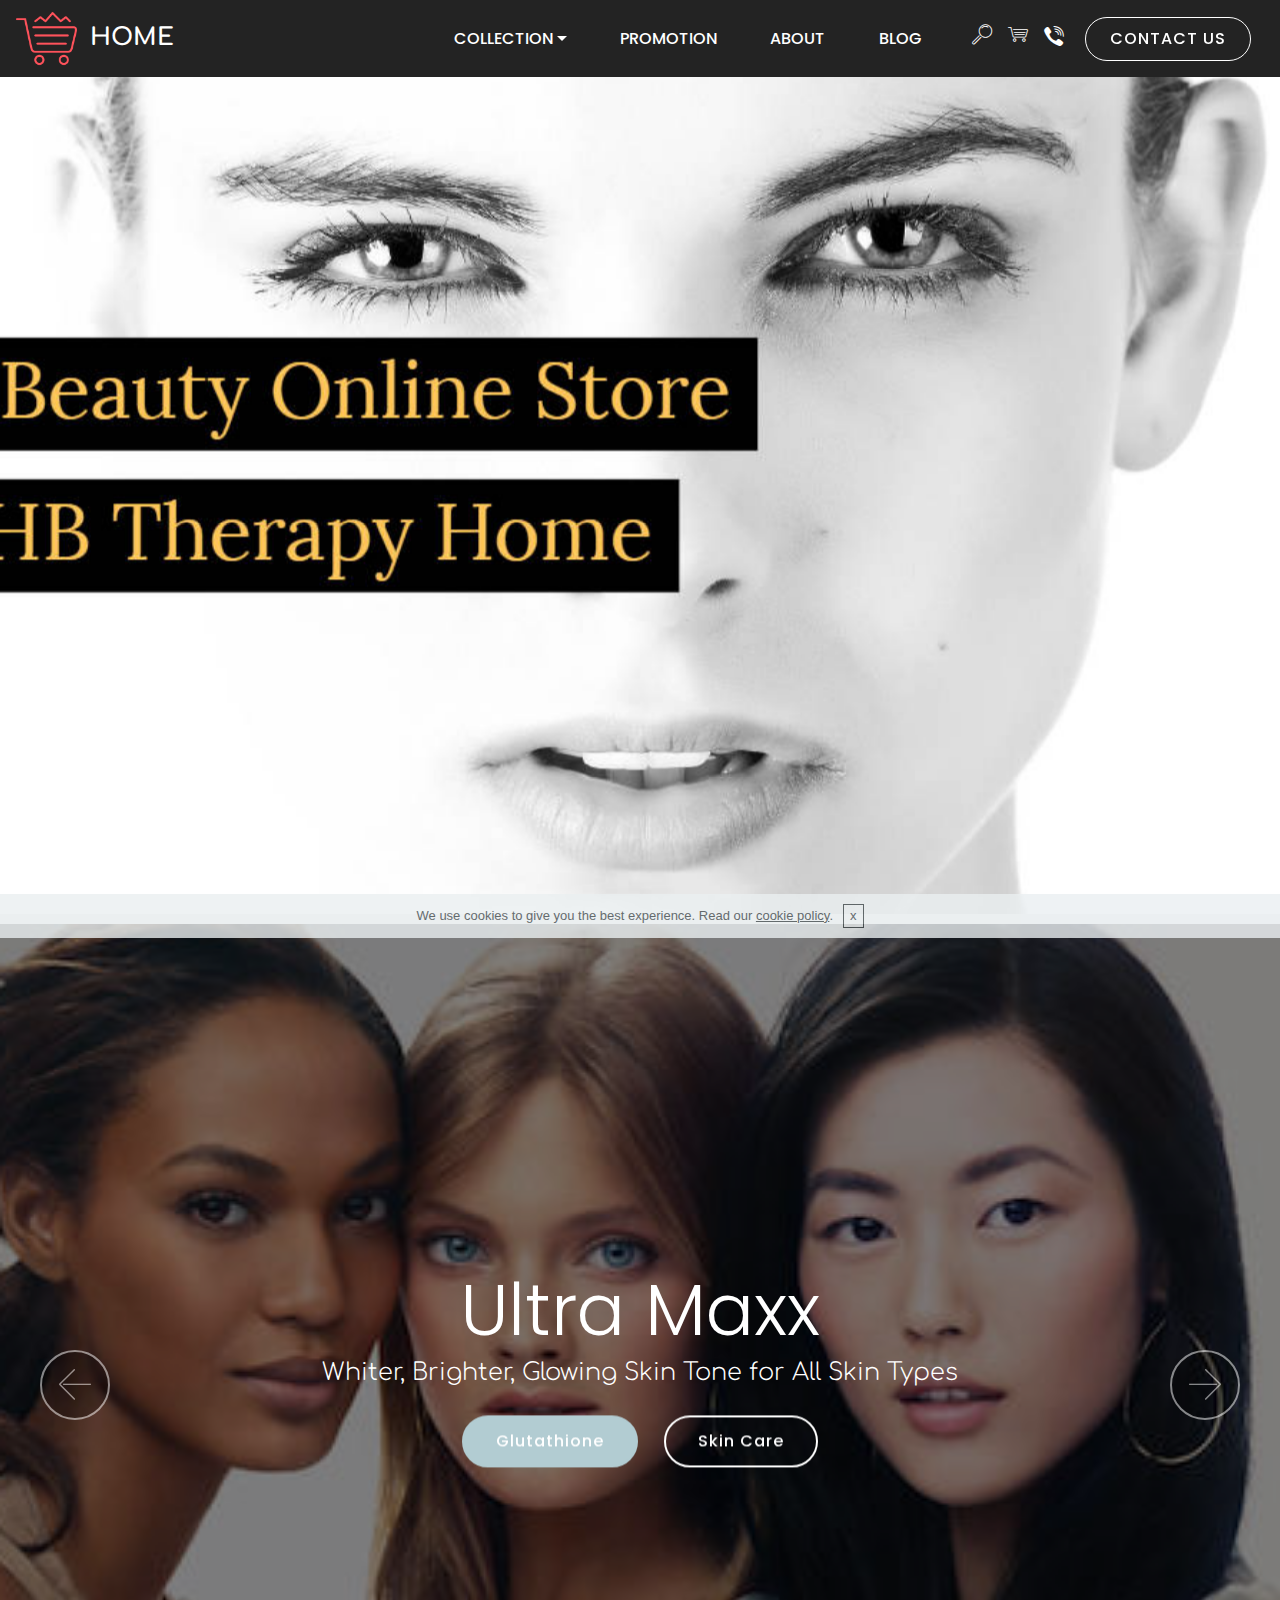
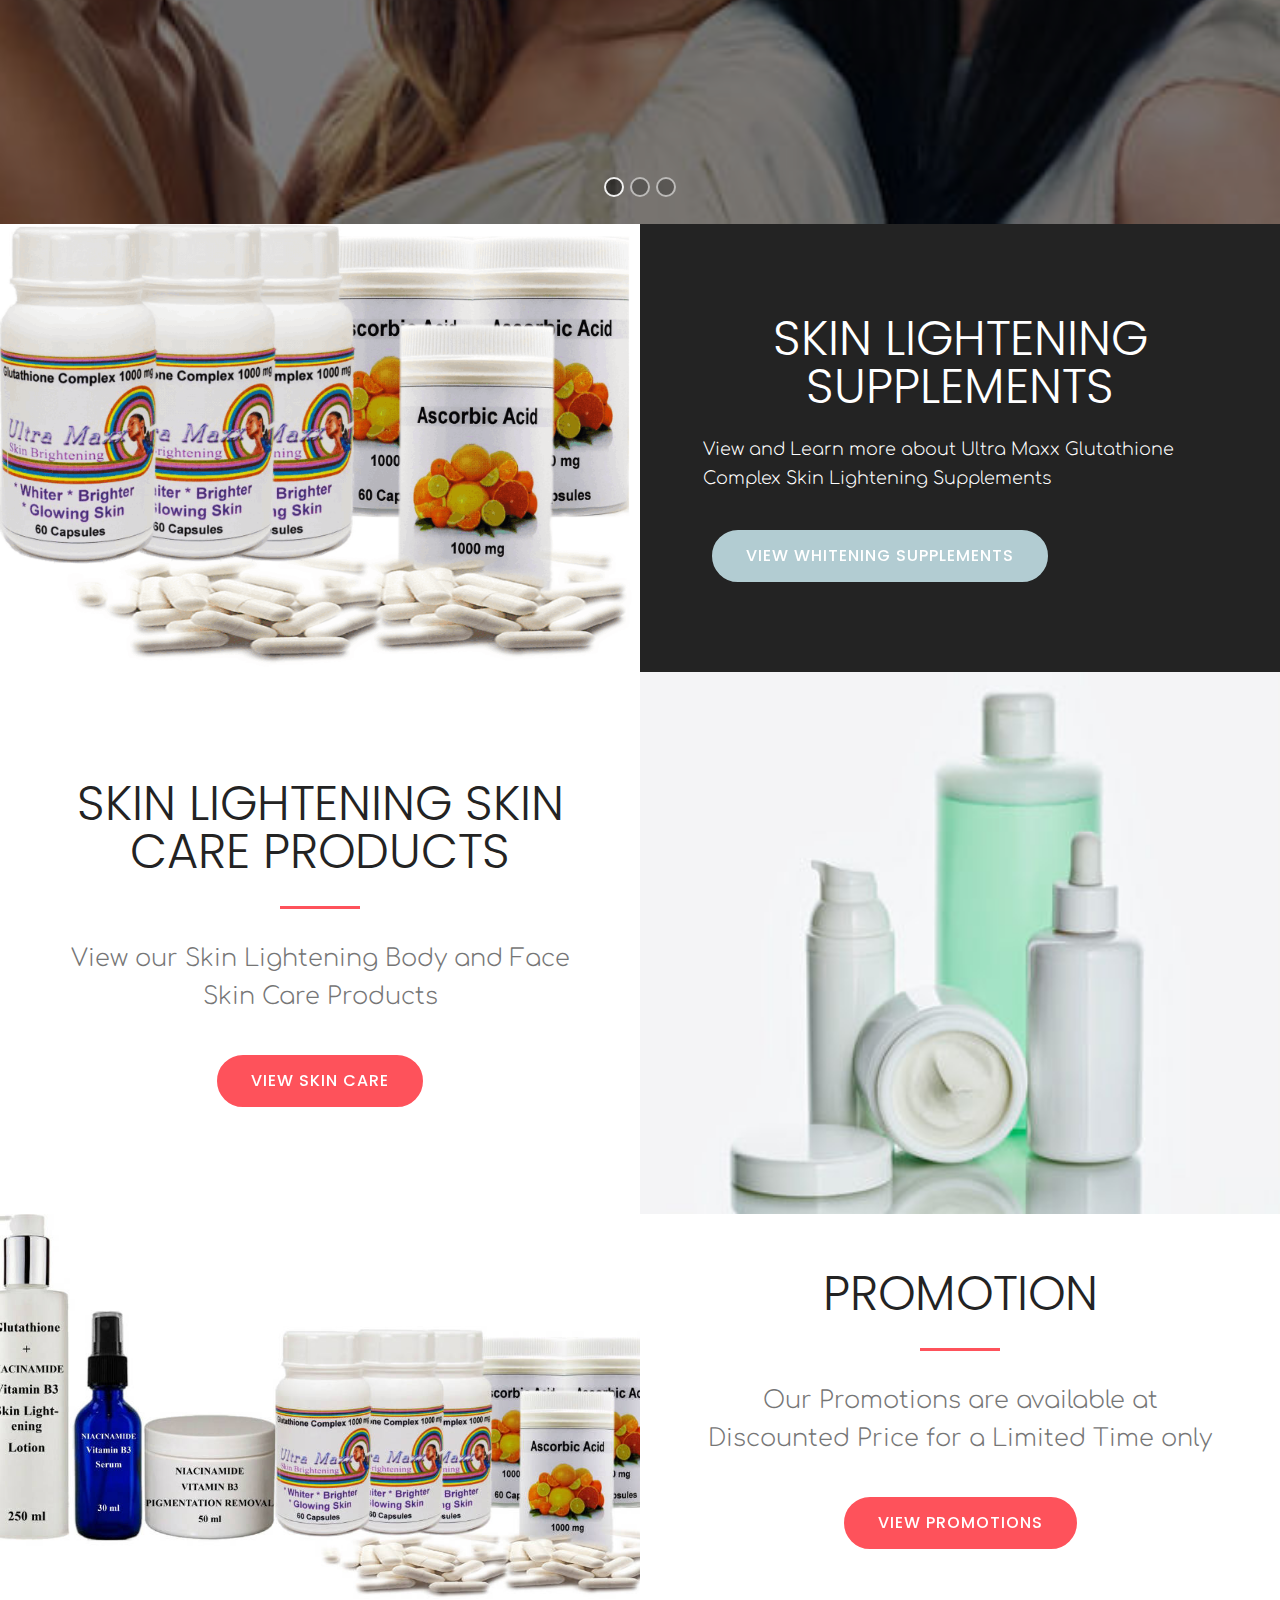
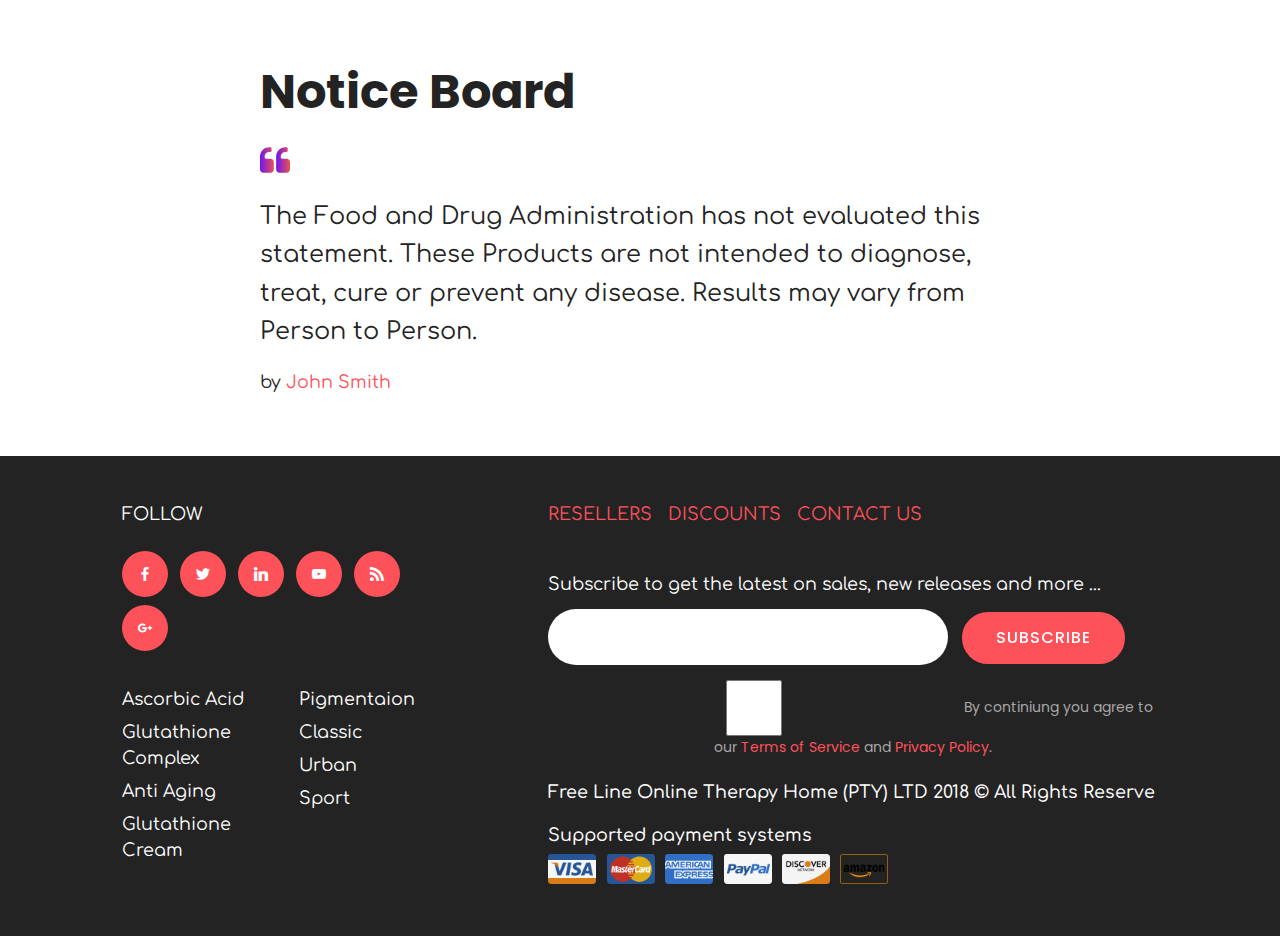
<file: index.html>
<!DOCTYPE html>
<html >
<head>
  <!-- Site made with Mobirise Website Builder v4.8.8, https://mobirise.com -->
  <meta charset="UTF-8">
  <meta http-equiv="X-UA-Compatible" content="IE=edge">
  <meta name="generator" content="Mobirise v4.8.8, mobirise.com">
  <meta name="viewport" content="width=device-width, initial-scale=1, minimum-scale=1">
  <link rel="shortcut icon" href="assets/images/logo-128x118-2.png" type="image/x-icon">
  <meta name="description" content="">
  <title>Home</title>
  <link rel="stylesheet" href="assets/web/assets/mobirise-icons/mobirise-icons.css">
  <link rel="stylesheet" href="assets/bootstrap/css/bootstrap.min.css">
  <link rel="stylesheet" href="assets/bootstrap/css/bootstrap-grid.min.css">
  <link rel="stylesheet" href="assets/bootstrap/css/bootstrap-reboot.min.css">
  <link rel="stylesheet" href="assets/gdpr-plugin/gdpr-styles.css">
  <link rel="stylesheet" href="assets/dropdown/css/style.css">
  <link rel="stylesheet" href="assets/socicon/css/styles.css">
  <link rel="stylesheet" href="assets/theme/css/style.css">
  <link rel="stylesheet" href="assets/mobirise/css/mbr-additional.css" type="text/css">
  
  
  
</head>
<body>

<!-- Google Analytics -->
UA-50175224-1
<!-- /Google Analytics -->


  <section class="menu cid-rbhVLGTSdK" once="menu" id="menu3-0">

    
    

    <nav class="navbar navbar-dropdown navbar-fixed-top navbar-expand-lg">
        <div class="navbar-brand">
            <span class="navbar-logo">
                <a href="https://mobirise.com">
                    <img src="assets/images/logo2.png" alt="Mobirise" style="height: 3.8rem;">
                </a>
            </span>
            <span class="navbar-caption-wrap"><a class="navbar-caption text-white display-5" href="index.html">
                    HOME</a></span>
        </div>
        <button class="navbar-toggler" type="button" data-toggle="collapse" data-target="#navbarSupportedContent" aria-controls="navbarNavAltMarkup" aria-expanded="false" aria-label="Toggle navigation">
            <div class="hamburger">
                <span></span>
                <span></span>
                <span></span>
                <span></span>
            </div>
        </button>
      <div class="collapse navbar-collapse" id="navbarSupportedContent">
            <ul class="navbar-nav nav-dropdown" data-app-modern-menu="true"><li class="nav-item dropdown open">
                    <a class="nav-link link text-white dropdown-toggle display-4" href="#bottom" data-toggle="dropdown-submenu" aria-expanded="true">
                        COLLECTION
                    </a><div class="dropdown-menu"><a class="text-white dropdown-item display-4" href="skincare.html">SKIN CARE</a><a class="text-white dropdown-item display-4" href="supplements.html" aria-expanded="false">SUPPLEMENTS</a></div>
                </li>
                <li class="nav-item">
                    <a class="nav-link link text-white display-4" href="promotion.html">PROMOTION</a>
                </li><li class="nav-item"><a class="nav-link link text-white display-4" href="aboutus.html">
                        ABOUT
                    </a></li>
                <li class="nav-item">
                    <a class="nav-link link text-white display-4" href="https://mobirise.com">
                        BLOG
                    </a>
                </li></ul>
            <div class="icons-menu">
              <a href="https://mobirise.com" target="_blank">
                <span class="p-2 mbr-iconfont mbri-search"></span>
              </a>
              <a href="https://mobirise.com" target="_blank">
                <span class="p-2 mbr-iconfont mbri-shopping-cart"></span>
              </a>
              <a href="https://mobirise.com" target="_blank">
                <span class="p-2 mbr-iconfont socicon-viber socicon"></span>
              </a>
              
              
              
            </div>
            <div class="navbar-buttons mbr-section-btn"><a class="btn btn-sm btn-white-outline display-4" href="contactus.html">
                  CONTACT US
                </a></div>
      </div>
    </nav>
</section>

<section class="header7 cid-rbhVUmd6bt mbr-fullscreen mbr-parallax-background" id="header7-1">

    

    

    <div class="container-fluid">
        <div class="row justify-content-center">
            <div class="mbr-white col-md-12 col-lg-10">
                
                
                
                
            </div>
        </div>
    </div>
    
</section>

<section class="carousel slide cid-rbhWjxmaDR" data-interval="false" id="slider1-2">

    

    <div class="full-screen"><div class="mbr-slider slide carousel" data-pause="true" data-keyboard="false" data-ride="carousel" data-interval="4000"><ol class="carousel-indicators"><li data-app-prevent-settings="" data-target="#slider1-2" class=" active" data-slide-to="0"></li><li data-app-prevent-settings="" data-target="#slider1-2" data-slide-to="1"></li><li data-app-prevent-settings="" data-target="#slider1-2" data-slide-to="2"></li></ol><div class="carousel-inner" role="listbox"><div class="carousel-item slider-fullscreen-image active" data-bg-video-slide="false" style="background-image: url(assets/images/11788024054-c831293077-500x298.jpg);"><div class="container container-slide"><div class="image_wrapper"><div class="mbr-overlay"></div><img src="assets/images/11788024054-c831293077-500x298.jpg"><div class="carousel-caption justify-content-center"><div class="col-10 align-center"><h2 class="mbr-fonts-style display-1">Ultra Maxx</h2><p class="lead mbr-text mbr-fonts-style display-5">Whiter, Brighter, Glowing Skin Tone for All Skin Types</p><div class="mbr-section-btn" buttons="0"><a class="btn btn-success display-4" href="https://mobirise.com">Glutathione</a> <a class="btn  btn-white-outline display-4" href="skincare.html">Skin Care</a></div></div></div></div></div></div><div class="carousel-item slider-fullscreen-image" data-bg-video-slide="false" style="background-image: url(assets/images/skintoneguide-750-x-337-750x337.jpg);"><div class="container container-slide"><div class="image_wrapper"><div class="mbr-overlay"></div><img src="assets/images/skintoneguide-750-x-337-750x337.jpg"><div class="carousel-caption justify-content-center"><div class="col-10 align-center"><h2 class="mbr-fonts-style display-1">Ultra Maxx</h2><p class="lead mbr-text mbr-fonts-style display-5">Brighter, Whiter, Glowing Skin Tone, For Men and Women</p><div class="mbr-section-btn" buttons="0"><a class="btn btn-success display-4" href="supplements.html">Glutathione</a> <a class="btn  btn-white-outline display-4" href="skincare.html">Skin Care</a></div></div></div></div></div></div><div class="carousel-item slider-fullscreen-image" data-bg-video-slide="false" style="background-image: url(assets/images/becca-cosmetics-736x412.jpg);"><div class="container container-slide"><div class="image_wrapper"><div class="mbr-overlay"></div><img src="assets/images/becca-cosmetics-736x412.jpg"><div class="carousel-caption justify-content-center"><div class="col-10 align-center"><h2 class="mbr-fonts-style display-1">Ultra Maxx</h2><p class="lead mbr-text mbr-fonts-style display-5">Whiter, Brigter, Glowing Skin Tone</p><div class="mbr-section-btn" buttons="0"><a class="btn btn-success display-4" href="supplements.html">Glutathione</a> <a class="btn  btn-white-outline display-4" href="skincare.html">Skin Care</a></div></div></div></div></div></div></div><a data-app-prevent-settings="" class="carousel-control carousel-control-prev" role="button" data-slide="prev" href="#slider1-2"><span aria-hidden="true" class="mbri-left mbr-iconfont"></span><span class="sr-only">Previous</span></a><a data-app-prevent-settings="" class="carousel-control carousel-control-next" role="button" data-slide="next" href="#slider1-2"><span aria-hidden="true" class="mbri-right mbr-iconfont"></span><span class="sr-only">Next</span></a></div></div>

</section>

<section class="features16 cid-rbi3RT5fsu" id="features16-3">

    

    
    <div class="container-fluid">
        <div class="row main align-items-center">
            <div class="col-md-6 image-element align-self-stretch">
                <div class="img-wrap" style="width: 80%; height: 80%;">
                    <img src="assets/images/um-and-aa-3x-combo-823x576.png" alt="" title="">
                </div>
            </div>
            <div class="col-md-6 text-element">
                <div class="text-content">
                    <h2 class="mbr-title pt-2 mbr-fonts-style align-left mbr-white display-2">SKIN LIGHTENING SUPPLEMENTS</h2>
                    
                    <div class="mbr-section-text">
                        <p class="mbr-text pt-3 mbr-light mbr-fonts-style align-left mbr-white display-7">View and Learn more about Ultra Maxx Glutathione Complex Skin Lightening Supplements</p>
                    </div>
                    <div class="mbr-section-btn pt-3 align-left"><a class="btn btn-md btn-success display-4" href="supplements.html">VIEW WHITENING SUPPLEMENTS</a></div>
                </div>
            </div>
        </div>
    </div>          
</section>

<section class="features2 cid-rbi4lymtPW" id="features2-4">

    

    
    <div class="container-fluid">
        <div class="row main align-items-center">
            <div class="col-md-6 image-element align-self-stretch">
                <div class="img-wrap" style="width: 80%; height: 80%;">
                    <img src="assets/images/skin-care-products-1-385x326.jpg" alt="" title="">
                </div>
            </div>
            <div class="col-md-6 text-element">
                <div class="text-content">
                    <h2 class="mbr-title pt-2 mbr-fonts-style align-center display-2">SKIN LIGHTENING SKIN CARE PRODUCTS</h2>
                    <div class="underline align-center">
                         <div class="line"></div>
                    </div>
                    <div class="mbr-section-text">
                        <p class="mbr-text pt-3 mbr-light mbr-fonts-style align-center display-5">
                            View our Skin Lightening Body and Face Skin Care Products</p>
                    </div>
                    <div class="mbr-section-btn pt-3 align-center"><a class="btn btn-md btn-primary display-4" href="skincare.html">VIEW SKIN CARE</a></div>
                </div>
            </div>
        </div>
    </div>          
</section>

<section class="features1 cid-rbi4nT5jP1" id="features1-5">

    

    
    <div class="container-fluid">
        <div class="row main align-items-center">
            <div class="col-md-6 image-element align-self-stretch">
                <div class="img-wrap" style="width: 80%; height: 80%;">
                    <img src="assets/images/skin-care-special-december-18-1037x582.jpg" alt="" title="">
                </div>
            </div>
            <div class="col-md-6 text-element">
                <div class="text-content">
                    <h2 class="mbr-title pt-2 mbr-fonts-style align-center display-2">
                        PROMOTION</h2>
                    <div class="underline align-center">
                         <div class="line"></div>
                    </div>
                    <div class="mbr-section-text">
                        <p class="mbr-text pt-3 mbr-light mbr-fonts-style align-center display-5">
                            Our Promotions are available at Discounted Price for a Limited Time only</p>
                    </div>
                    <div class="mbr-section-btn pt-3 align-center"><a class="btn btn-md btn-primary display-4" href="promotion.html">VIEW PROMOTIONS</a></div>
                </div>
            </div>
        </div>
    </div>          
</section>

<section class="mbr-section article svg-gradient-elements cid-rbwIKbOEzA" id="content6-r">

     

    <svg class="svg-gradient">
        <linearGradient>
            <stop class="gradColor1" offset="0%" stop-color="#6f14f1"></stop>
            <stop class="gradColor2" offset="100%" stop-color="#eb5353"></stop>
        </linearGradient>  
    </svg>
    <div class="container-fluid">
        <div class="media-container-row">
            <div class="col-12 col-md-8 col-lg-8">
                <h2 class="mbr-section-title pb-3 align-left mbr-fonts-style mbr-bold display-2">
                    Notice Board</h2>
                <div class="blockquote-quote align-left pb-3">
                    <svg class="gradient-element" xmlns="http://www.w3.org/2000/svg" xmlns:xlink="http://www.w3.org/1999/xlink" version="1.1" x="0px" y="0px" width="475.082px" height="475.081px" viewBox="0 0 475.082 475.081" xml:space="preserve">
                        <g><g>
                            <path d="M164.45,219.27h-63.954c-7.614,0-14.087-2.664-19.417-7.994c-5.327-5.33-7.994-11.801-7.994-19.417v-9.132    c0-20.177,7.139-37.401,21.416-51.678c14.276-14.272,31.503-21.411,51.678-21.411h18.271c4.948,0,9.229-1.809,12.847-5.424    c3.616-3.617,5.424-7.898,5.424-12.847V54.819c0-4.948-1.809-9.233-5.424-12.85c-3.617-3.612-7.898-5.424-12.847-5.424h-18.271    c-19.797,0-38.684,3.858-56.673,11.563c-17.987,7.71-33.545,18.132-46.68,31.267c-13.134,13.129-23.553,28.688-31.262,46.677    C3.855,144.039,0,162.931,0,182.726v200.991c0,15.235,5.327,28.171,15.986,38.834c10.66,10.657,23.606,15.985,38.832,15.985    h109.639c15.225,0,28.167-5.328,38.828-15.985c10.657-10.663,15.987-23.599,15.987-38.834V274.088    c0-15.232-5.33-28.168-15.994-38.832C192.622,224.6,179.675,219.27,164.45,219.27z"></path>
                            <path d="M459.103,235.256c-10.656-10.656-23.599-15.986-38.828-15.986h-63.953c-7.61,0-14.089-2.664-19.41-7.994    c-5.332-5.33-7.994-11.801-7.994-19.417v-9.132c0-20.177,7.139-37.401,21.409-51.678c14.271-14.272,31.497-21.411,51.682-21.411    h18.267c4.949,0,9.233-1.809,12.848-5.424c3.613-3.617,5.428-7.898,5.428-12.847V54.819c0-4.948-1.814-9.233-5.428-12.85    c-3.614-3.612-7.898-5.424-12.848-5.424h-18.267c-19.808,0-38.691,3.858-56.685,11.563c-17.984,7.71-33.537,18.132-46.672,31.267    c-13.135,13.129-23.559,28.688-31.265,46.677c-7.707,17.987-11.567,36.879-11.567,56.674v200.991    c0,15.235,5.332,28.171,15.988,38.834c10.657,10.657,23.6,15.985,38.828,15.985h109.633c15.229,0,28.171-5.328,38.827-15.985    c10.664-10.663,15.985-23.599,15.985-38.834V274.088C475.082,258.855,469.76,245.92,459.103,235.256z"></path>
                        </g></g>
                    </svg>
                </div>
                <div class="mbr-text mbr-fonts-style pb-3 display-5">The Food and Drug Administration has not evaluated this statement. These Products are not intended to diagnose, treat, cure or prevent any disease. Results may vary from Person to Person.</div>
                <div class="mbr-text signature mbr-fonts-style align-left display-7">
                    by <span> John Smith</span> 
                </div>
            </div>
        </div>
    </div>
</section>

<section class="cid-rbiUDt2jYb" id="footer3-8">
    

    

    <div class="container-fluid">
        <div class="row align-center justify-content-center">
            <div class="col-lg-6 col-xl-4">
                <div class="follow-section">
                    <div class="follow-heading mbr-fonts-style align-left display-7">
                        FOLLOW
                    </div>
                    <div class="social-media pb-3 align-left">
                        <ul>
                            <li>
                                <a class="icon-transition" href="#">
                                    <span class="mbr-iconfont socicon-facebook socicon"></span>
                                </a>
                            </li>
                            <li>
                                <a class="icon-transition" href="#">
                                    <span class="mbr-iconfont socicon-twitter socicon"></span>
                                </a>
                            </li>
                            <li>
                                <a class="icon-transition" href="#">
                                    <span class="mbr-iconfont socicon-linkedin socicon"></span>
                                </a>
                            </li>
                            <li>
                                <a class="icon-transition" href="#">
                                    <span class="mbr-iconfont socicon-youtube socicon"></span>
                                </a>
                            </li>
                            <li>
                                <a class="icon-transition" href="#">
                                    <span class="mbr-iconfont socicon-rss socicon"></span>
                                </a>
                            </li>
                            <li>
                                <a class="icon-transition" href="#">
                                    <span class="mbr-iconfont socicon-googleplus socicon"></span>
                                </a>
                            </li>
                        </ul>
                    </div>
                </div>
                <div class="row column-menu">
                    <div class="col-xl-5 col-md-6">
                        <ul class="firstColumn align-left mbr-white mbr-fonts-style display-7">
                            <li><a href="supplements.html" class="text-white">Ascorbic Acid</a></li>
                            <li><a href="supplements.html" class="text-white">Glutathione Complex</a></li>
                            <li><a href="skincare.html" class="text-white">Anti Aging</a></li>
                            <li><a href="skincare.html" class="text-white">Glutathione Cream</a></li>
                        </ul>
                    </div>
                    <div class="col-xl-5 col-md-6">
                        <ul class="secondColumn align-left mbr-white mbr-fonts-style display-7">
                            <li><a href="skincare.html" class="text-white">Pigmentaion</a></li>
                            <li><a href="https://mobirise.com" class="text-white">Classic</a></li>
                            <li><a href="https://mobirise.com" class="text-white">Urban</a></li>
                            <li><a href="https://mobirise.com" class="text-white">Sport</a></li>
                        </ul>
                    </div>
                </div>
            </div>
            <div class="col-lg-6 col-xl-6 form-section">
                <ul class="mbr-list list-inline align-left">
                    
                    
                    
                <li class="list-inline-item mbr-fonts-style display-7"><a href="distributors.html">RESELLERS</a></li><li class="list-inline-item mbr-fonts-style display-7"><a href="supplements.html">
                        DISCOUNTS
                    </a></li><li class="list-inline-item mbr-fonts-style display-7"><a href="contactus.html">
                        CONTACT US
                    </a></li></ul>
                <div class="input-form">
                    <span class="mbr-fonts-style form-text display-7">
                      Subscribe to get the latest on sales, new releases and more ...
                    </span>
                    <div class="form1" data-form-type="formoid">
                        <div data-form-alert="" hidden="">Thanks for filling out the form!</div>
                        <form class="mbr-form" action="https://mobirise.com/" method="post" data-form-title="My Mobirise Form"><input type="hidden" name="email" data-form-email="true" value="OxZRCgwsWM6VAIC98c+OKf0Lvowo+mzkLeSrCsjOGGzVjpPSGB+SanWYUr0BFvghFHl2gQT0IjA3krBg5AZZbt5flaC8nH1T86tjqsSELVnyc+v9ANHIsH19OQl4z93m">
                            <div class="input-wrap" data-for="email">
                                <input type="text" class="field special-form display-7" name="email" data-form-field="E-mail" required="" id="email-footer3-8">
                            </div>
                            <span class="input-group-btn">
                                <button href="https://mobirise.com/" type="submit" class="btn btn-form btn-secondary display-4">SUBSCRIBE</button>
                            </span>
                        <span class="gdpr-block "><label><input type="checkbox" name="gdpr" id="gdpr-footer3-8" required="">By continiung you agree to our <a href="terms.html">Terms of Service</a> and <a href="policy.html">Privacy Policy</a>.</label></span></form>
                    </div>
                </div>
                <h3 class="subtext-1 mbr-fonts-style pb-3 display-7">Free Line Online Therapy Home (PTY) LTD 2018 © All Rights Reserve</h3>
                <h3 class="subtext-2 mbr-fonts-style display-7">
                    Supported payment systems
                </h3>
                <ul class="card-support align-left">
                    <li>
                        <img src="assets/images/visa.png" height="30" alt="Visa">
                    </li>
                    <li>
                        <img src="assets/images/master-card.png" height="30" alt="Master Card">
                    </li>
                    <li>
                        <img src="assets/images/american-express.png" height="30" alt="American Express">
                    </li>
                    <li>
                        <img src="assets/images/paypal.png" height="30" alt="PayPal">
                    </li>
                    
                    <li>
                        <img src="assets/images/discover.png" height="30" alt="Discover">
                    </li>
                    
                    
                    
                    
                    <li>
                        <img src="assets/images/amazon.png" height="30" alt="Amazon">
                    </li>
                    
                    
                </ul>
            </div>
        </div>
    </div>
</section>


  <script src="assets/web/assets/jquery/jquery.min.js"></script>
  <script src="assets/popper/popper.min.js"></script>
  <script src="assets/bootstrap/js/bootstrap.min.js"></script>
  <script src="assets/smoothscroll/smooth-scroll.js"></script>
  <script src="assets/cookies-alert-plugin/cookies-alert-core.js"></script>
  <script src="assets/cookies-alert-plugin/cookies-alert-script.js"></script>
  <script src="assets/dropdown/js/script.min.js"></script>
  <script src="assets/touchswipe/jquery.touch-swipe.min.js"></script>
  <script src="assets/typed/typed.min.js"></script>
  <script src="assets/parallax/jarallax.min.js"></script>
  <script src="assets/ytplayer/jquery.mb.ytplayer.min.js"></script>
  <script src="assets/vimeoplayer/jquery.mb.vimeo_player.js"></script>
  <script src="assets/bootstrapcarouselswipe/bootstrap-carousel-swipe.js"></script>
  <script src="assets/mbr-gradient-svg/mbr-gradient-svg.js"></script>
  <script src="assets/theme/js/script.js"></script>
  <script src="assets/slidervideo/script.js"></script>
  <script src="assets/formoid/formoid.min.js"></script>
  
  
 <div id="scrollToTop" class="scrollToTop mbr-arrow-up"><a style="text-align: center;"><i></i></a></div>
  <input name="cookieData" type="hidden" data-cookie-text="We use cookies to give you the best experience. Read our <a href='privacy.html'>cookie policy</a>.">
  </body>
</html>
</file>
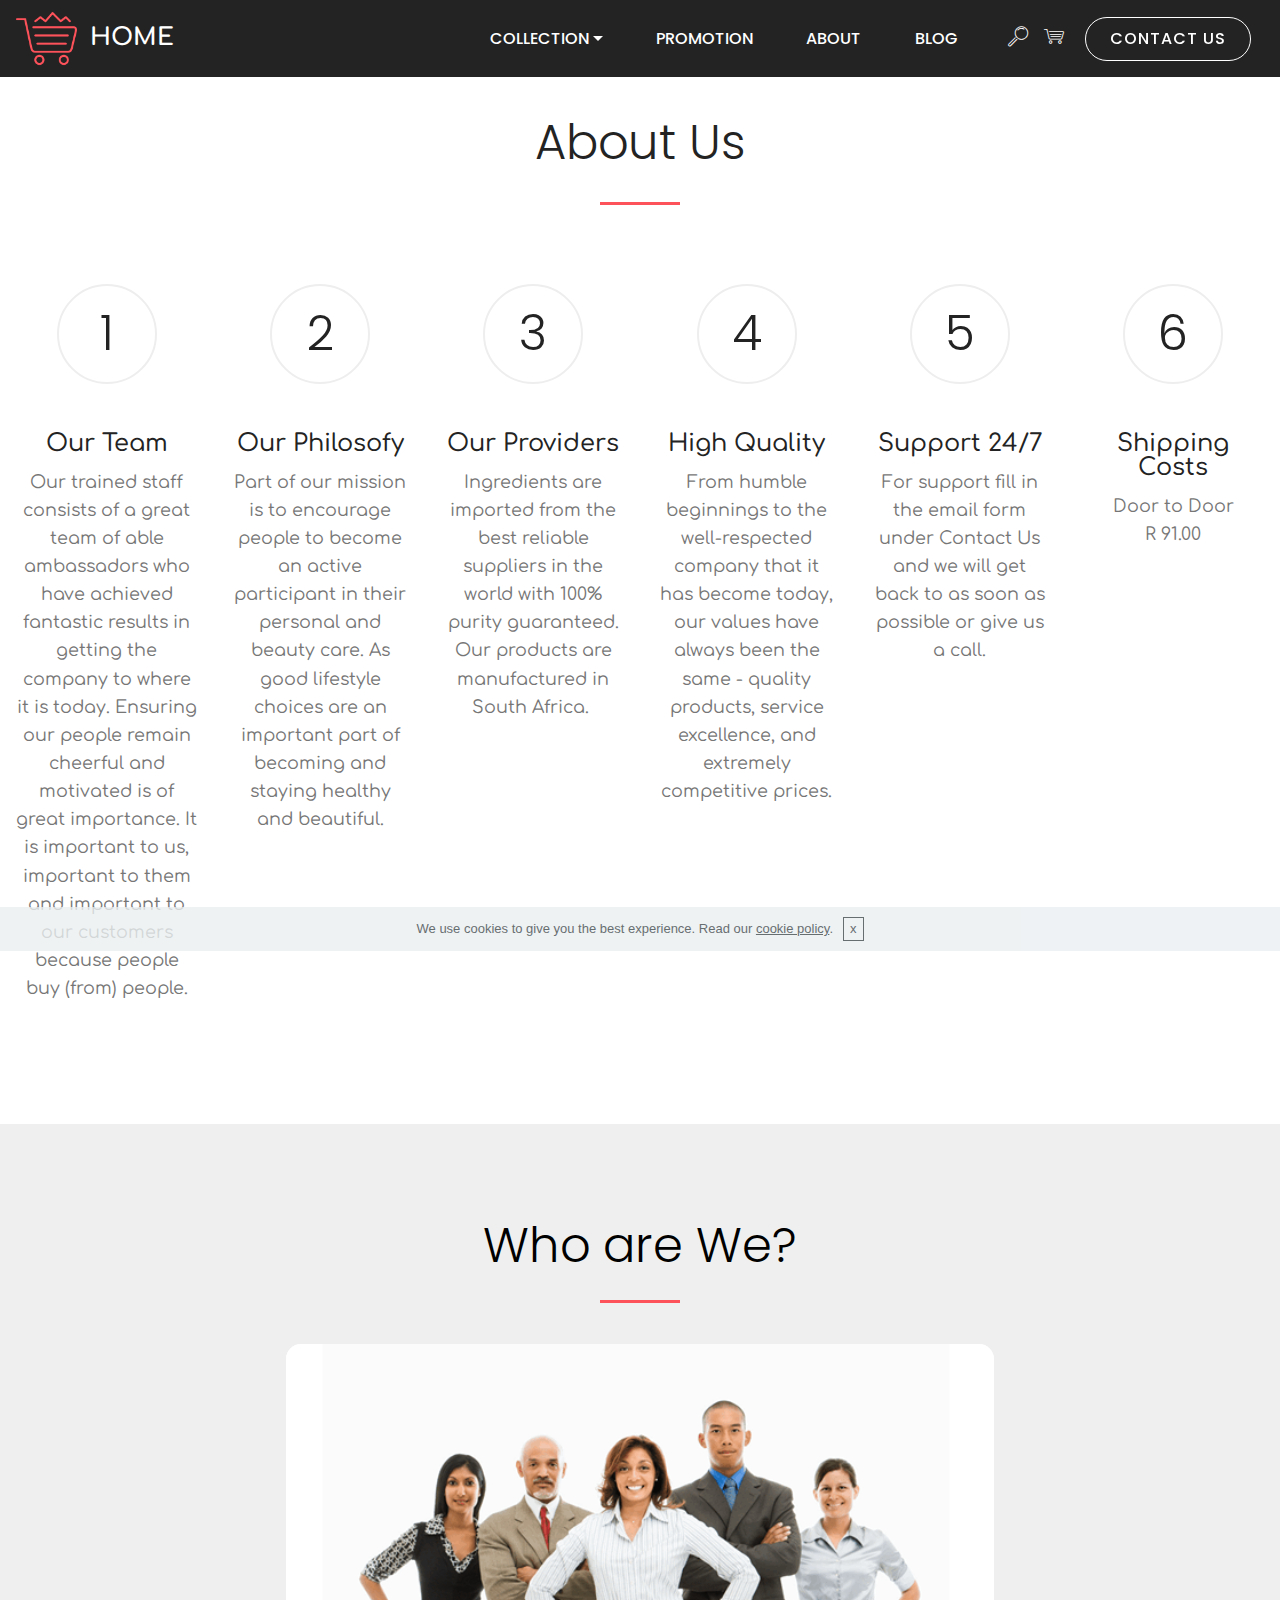
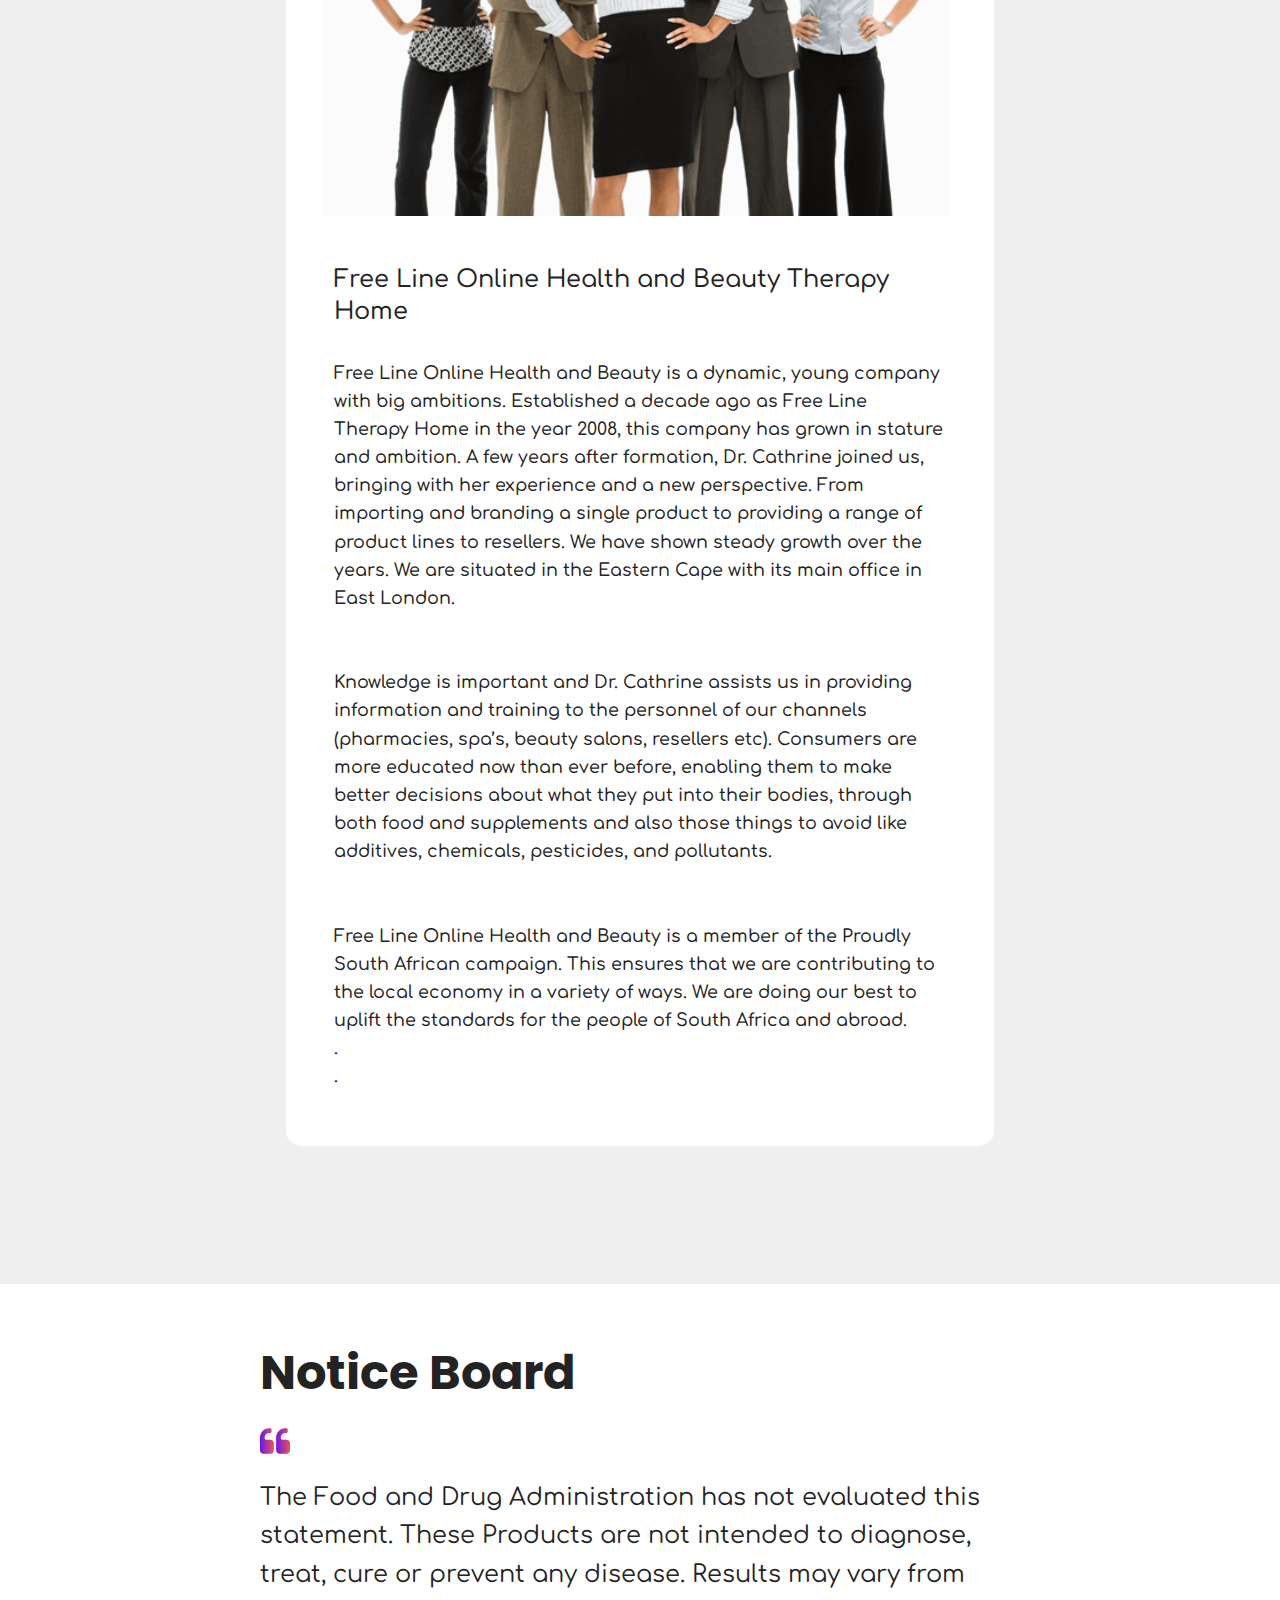
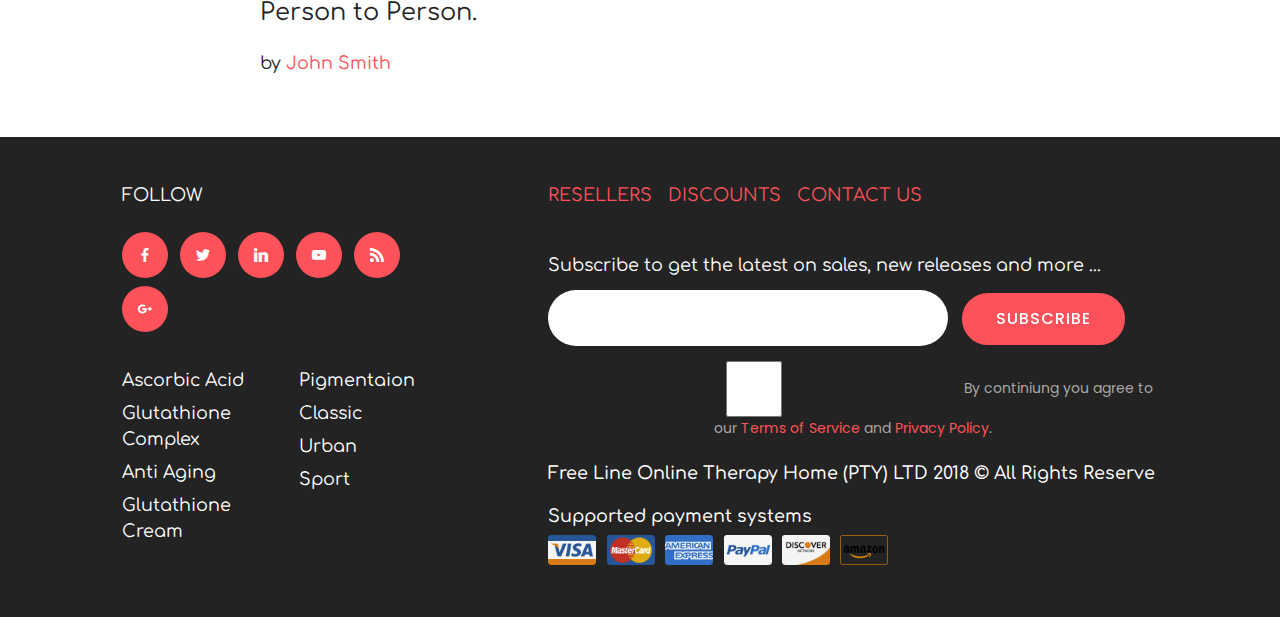
<file: aboutus.html>
<!DOCTYPE html>
<html >
<head>
  <!-- Site made with Mobirise Website Builder v4.8.8, https://mobirise.com -->
  <meta charset="UTF-8">
  <meta http-equiv="X-UA-Compatible" content="IE=edge">
  <meta name="generator" content="Mobirise v4.8.8, mobirise.com">
  <meta name="viewport" content="width=device-width, initial-scale=1, minimum-scale=1">
  <link rel="shortcut icon" href="assets/images/logo-128x118-2.png" type="image/x-icon">
  <meta name="description" content="Learn more about us">
  <title>ABOUT US</title>
  <link rel="stylesheet" href="assets/web/assets/mobirise-icons/mobirise-icons.css">
  <link rel="stylesheet" href="assets/bootstrap/css/bootstrap.min.css">
  <link rel="stylesheet" href="assets/bootstrap/css/bootstrap-grid.min.css">
  <link rel="stylesheet" href="assets/bootstrap/css/bootstrap-reboot.min.css">
  <link rel="stylesheet" href="assets/gdpr-plugin/gdpr-styles.css">
  <link rel="stylesheet" href="assets/dropdown/css/style.css">
  <link rel="stylesheet" href="assets/socicon/css/styles.css">
  <link rel="stylesheet" href="assets/theme/css/style.css">
  <link rel="stylesheet" href="assets/mobirise/css/mbr-additional.css" type="text/css">
  
  
  
</head>
<body>

<!-- Google Analytics -->
UA-50175224-1
<!-- /Google Analytics -->


  <section class="menu cid-rbhVLGTSdK" once="menu" id="menu3-9">

    
    

    <nav class="navbar navbar-dropdown navbar-fixed-top navbar-expand-lg">
        <div class="navbar-brand">
            <span class="navbar-logo">
                <a href="https://mobirise.com">
                    <img src="assets/images/logo2.png" alt="Mobirise" style="height: 3.8rem;">
                </a>
            </span>
            <span class="navbar-caption-wrap"><a class="navbar-caption text-white display-5" href="index.html">
                    HOME</a></span>
        </div>
        <button class="navbar-toggler" type="button" data-toggle="collapse" data-target="#navbarSupportedContent" aria-controls="navbarNavAltMarkup" aria-expanded="false" aria-label="Toggle navigation">
            <div class="hamburger">
                <span></span>
                <span></span>
                <span></span>
                <span></span>
            </div>
        </button>
      <div class="collapse navbar-collapse" id="navbarSupportedContent">
            <ul class="navbar-nav nav-dropdown" data-app-modern-menu="true"><li class="nav-item dropdown open">
                    <a class="nav-link link text-white dropdown-toggle display-4" href="#bottom" data-toggle="dropdown-submenu" aria-expanded="true">
                        COLLECTION
                    </a><div class="dropdown-menu"><a class="text-white dropdown-item display-4" href="skincare.html">SKIN CARE</a><a class="text-white dropdown-item display-4" href="supplements.html" aria-expanded="false">SUPPLEMENTS</a></div>
                </li>
                <li class="nav-item">
                    <a class="nav-link link text-white display-4" href="promotion.html">PROMOTION</a>
                </li><li class="nav-item"><a class="nav-link link text-white display-4" href="aboutus.html">
                        ABOUT
                    </a></li>
                <li class="nav-item">
                    <a class="nav-link link text-white display-4" href="https://mobirise.com">
                        BLOG
                    </a>
                </li></ul>
            <div class="icons-menu">
              <a href="https://mobirise.com" target="_blank">
                <span class="p-2 mbr-iconfont mbri-search"></span>
              </a>
              <a href="https://mobirise.com" target="_blank">
                <span class="p-2 mbr-iconfont mbri-shopping-cart"></span>
              </a>
              
              
              
              
            </div>
            <div class="navbar-buttons mbr-section-btn"><a class="btn btn-sm btn-white-outline display-4" href="contactus.html">
                  CONTACT US
                </a></div>
      </div>
    </nav>
</section>

<section class="features7 cid-rbtIiFnBXk" id="features7-k">
    
    

    
 <!--    <div mbr-class="{'container':cardsAmount<5,'container-fluid':cardsAmount>4}"> -->
    <div class="container-fluid">
        <h2 class="align-center mbr-fonts-style mbr-section-title display-2">
            About Us
        </h2>
        <div class="underline align-center">
            <div class="line"></div>
        </div>
        <div class="row justify-content-center content-row pt-5">
            <div class="card p-3 col-md-6 col-lg-4 col-xl-2">
                <div class="card-img pb-5">
                    <div class="step">
                        <span class="mbr-fonts-style display-2">1</span>
                    </div>
                </div>
                <div class="card-box">
                    <h4 class="card-title mbr-fonts-style display-5">
                        Our Team
                    </h4>
                    <p class="mbr-text mbr-fonts-style display-7">
                        Our trained staff consists of a great team of able ambassadors who have achieved fantastic results in getting the company to where it is today. Ensuring our people remain cheerful and motivated is of great importance. It is important to us, important to them and important to our customers because people buy (from) people.

                    </p>
                </div>
            </div>

            <div class="card p-3 col-md-6 col-lg-4 col-xl-2">
                <div class="card-img pb-5">
                    <div class="step">
                        <span class="mbr-fonts-style display-2">2</span>
                    </div>
                </div>
                <div class="card-box">
                    <h4 class="card-title mbr-fonts-style display-5">
                        Our Philosofy
                    </h4>
                    <p class="mbr-text mbr-fonts-style display-7">
                        Part of our mission is to encourage people to become an active participant in their personal and beauty care. As good lifestyle choices are an important part of becoming and staying healthy and beautiful.

                    </p>
                </div>
            </div>

            <div class="card p-3 col-md-6 col-lg-4 col-xl-2">
                <div class="card-img pb-5">
                    <div class="step">
                        <span class="mbr-fonts-style display-2">3</span>
                    </div>
                </div>
                <div class="card-box">
                    <h4 class="card-title mbr-fonts-style display-5">
                       Our Providers
                    </h4>
                    <p class="mbr-text mbr-fonts-style display-7">
                        Ingredients are imported from the best reliable suppliers in the world with 100% purity guaranteed.<br>Our products are manufactured in South Africa.&nbsp;<br></p>
                </div>
            </div>

            <div class="card p-3 col-md-6 col-lg-4 col-xl-2">
                <div class="card-img pb-5">
                    <div class="step">
                        <span class="mbr-fonts-style display-2">4</span>
                    </div>
                </div>
                <div class="card-box">
                    <h4 class="card-title mbr-fonts-style display-5">
                       High Quality
                    </h4>
                    <p class="mbr-text mbr-fonts-style display-7">
                        From humble beginnings to the well-respected company that it has become today, our values have always been the same - quality products, service excellence, and extremely competitive prices.</p>
                </div>
            </div>

            <div class="card p-3 col-md-6 col-lg-4 col-xl-2">
                <div class="card-img pb-5">
                    <div class="step">
                        <span class="mbr-fonts-style display-2">5</span>
                    </div>
                </div>
                <div class="card-box">
                    <h4 class="card-title mbr-fonts-style display-5">
                        Support 24/7
                    </h4>
                    <p class="mbr-text mbr-fonts-style display-7">
                       For support fill in the email form under Contact Us and we will get back to as soon as possible or give us a call.</p>
                </div>
            </div>

            <div class="card p-3 col-md-6 col-lg-4 col-xl-2">
                <div class="card-img pb-5">
                    <div class="step">
                        <span class="mbr-fonts-style display-2">6</span>
                    </div>
                </div>
                <div class="card-box">
                    <h4 class="card-title mbr-fonts-style display-5">
                        Shipping Costs
                    </h4>
                    <p class="mbr-text mbr-fonts-style display-7">
                        Door to Door<br>R 91.00</p>
                </div>
            </div>

        </div>
    </div>
</section>

<section class="content9 cid-rbtIJAmZTH" id="content9-m">

    

    
    <div class="container-fluid">
          <div class="row justify-content-center">
              <div class="col-12 col-md-10 col-lg-10 col-xl-7 title-wrap">
                <h2 class="mbr-title pt-2 mbr-fonts-style align-center mbr-black display-2">
                    Who are We?</h2>
                <div class="underline align-center">
                    <div class="line"></div>
                </div>
              </div>
        </div>
        <div class="row justify-content-center">
            <div class="card-wrapper col-md-10 col-lg-10 col-xl-7">
                <div class="image-wrap align-left">
                    <img src="assets/images/diversity-in-the-hiring-pipeline-100622788-primary.idge-619x413.png" alt="" title="">
                </div>
                <div class="content-section">
                    <h3 class="mbr-fonts-style mbr-section-subtitle pb-4 display-5">Free Line Online Health and Beauty Therapy Home</h3>
                    <h3 class="mbr-fonts-style mbr-text display-7">Free Line Online Health and Beauty is a dynamic, young company with big ambitions. Established a decade ago as Free Line Therapy Home in the year 2008, this company has grown in stature and ambition. A few years after formation, Dr. Cathrine joined us, bringing with her experience and a new perspective. From importing and branding a single product to providing a range of product lines to resellers. We have shown steady growth over the years. We are situated in the Eastern Cape with its main office in East London.
<div><span style="color: inherit; font-size: 1.1rem;"><br></span></div><br><div><span style="color: inherit; font-size: 1.1rem;">Knowledge is important and Dr. Cathrine assists us in providing information and training to the personnel of our channels (pharmacies, spa’s, beauty salons, resellers etc). Consumers are more educated now than ever before, enabling them to make better decisions about what they put into their bodies, through both food and supplements and also those things to avoid like additives, chemicals, pesticides, and pollutants.&nbsp;</span><br></div><div><span style="color: inherit; font-size: 1.1rem;"><br></span></div><br><div><span style="color: inherit; font-size: 1.1rem;">Free Line Online Health and Beauty is a member of the Proudly South African campaign. This ensures that we are contributing to the local economy in a variety of ways. We are doing our best to uplift the standards for the people of South Africa and abroad.&nbsp;</span><br></div><div>
</div><div>.
</div><div>
</div><div>.</div></h3>
                    
                </div>
            </div>
        </div>
        <div class="row justify-content-center">
            
        </div>
        <div class="row justify-content-center">
            
        </div>
        <div class="row justify-content-center">
            
        </div>
    </div>
</section>

<section class="mbr-section article svg-gradient-elements cid-rbxhbx8goz" id="content6-11">

     

    <svg class="svg-gradient">
        <linearGradient>
            <stop class="gradColor1" offset="0%" stop-color="#6f14f1"></stop>
            <stop class="gradColor2" offset="100%" stop-color="#eb5353"></stop>
        </linearGradient>  
    </svg>
    <div class="container-fluid">
        <div class="media-container-row">
            <div class="col-12 col-md-8 col-lg-8">
                <h2 class="mbr-section-title pb-3 align-left mbr-fonts-style mbr-bold display-2">
                    Notice Board</h2>
                <div class="blockquote-quote align-left pb-3">
                    <svg class="gradient-element" xmlns="http://www.w3.org/2000/svg" xmlns:xlink="http://www.w3.org/1999/xlink" version="1.1" x="0px" y="0px" width="475.082px" height="475.081px" viewBox="0 0 475.082 475.081" xml:space="preserve">
                        <g><g>
                            <path d="M164.45,219.27h-63.954c-7.614,0-14.087-2.664-19.417-7.994c-5.327-5.33-7.994-11.801-7.994-19.417v-9.132    c0-20.177,7.139-37.401,21.416-51.678c14.276-14.272,31.503-21.411,51.678-21.411h18.271c4.948,0,9.229-1.809,12.847-5.424    c3.616-3.617,5.424-7.898,5.424-12.847V54.819c0-4.948-1.809-9.233-5.424-12.85c-3.617-3.612-7.898-5.424-12.847-5.424h-18.271    c-19.797,0-38.684,3.858-56.673,11.563c-17.987,7.71-33.545,18.132-46.68,31.267c-13.134,13.129-23.553,28.688-31.262,46.677    C3.855,144.039,0,162.931,0,182.726v200.991c0,15.235,5.327,28.171,15.986,38.834c10.66,10.657,23.606,15.985,38.832,15.985    h109.639c15.225,0,28.167-5.328,38.828-15.985c10.657-10.663,15.987-23.599,15.987-38.834V274.088    c0-15.232-5.33-28.168-15.994-38.832C192.622,224.6,179.675,219.27,164.45,219.27z"></path>
                            <path d="M459.103,235.256c-10.656-10.656-23.599-15.986-38.828-15.986h-63.953c-7.61,0-14.089-2.664-19.41-7.994    c-5.332-5.33-7.994-11.801-7.994-19.417v-9.132c0-20.177,7.139-37.401,21.409-51.678c14.271-14.272,31.497-21.411,51.682-21.411    h18.267c4.949,0,9.233-1.809,12.848-5.424c3.613-3.617,5.428-7.898,5.428-12.847V54.819c0-4.948-1.814-9.233-5.428-12.85    c-3.614-3.612-7.898-5.424-12.848-5.424h-18.267c-19.808,0-38.691,3.858-56.685,11.563c-17.984,7.71-33.537,18.132-46.672,31.267    c-13.135,13.129-23.559,28.688-31.265,46.677c-7.707,17.987-11.567,36.879-11.567,56.674v200.991    c0,15.235,5.332,28.171,15.988,38.834c10.657,10.657,23.6,15.985,38.828,15.985h109.633c15.229,0,28.171-5.328,38.827-15.985    c10.664-10.663,15.985-23.599,15.985-38.834V274.088C475.082,258.855,469.76,245.92,459.103,235.256z"></path>
                        </g></g>
                    </svg>
                </div>
                <div class="mbr-text mbr-fonts-style pb-3 display-5">The Food and Drug Administration has not evaluated this statement. These Products are not intended to diagnose, treat, cure or prevent any disease. Results may vary from Person to Person.</div>
                <div class="mbr-text signature mbr-fonts-style align-left display-7">
                    by <span> John Smith</span> 
                </div>
            </div>
        </div>
    </div>
</section>

<section class="cid-rbxheT5A04" id="footer3-12">
    

    

    <div class="container-fluid">
        <div class="row align-center justify-content-center">
            <div class="col-lg-6 col-xl-4">
                <div class="follow-section">
                    <div class="follow-heading mbr-fonts-style align-left display-7">
                        FOLLOW
                    </div>
                    <div class="social-media pb-3 align-left">
                        <ul>
                            <li>
                                <a class="icon-transition" href="#">
                                    <span class="mbr-iconfont socicon-facebook socicon"></span>
                                </a>
                            </li>
                            <li>
                                <a class="icon-transition" href="#">
                                    <span class="mbr-iconfont socicon-twitter socicon"></span>
                                </a>
                            </li>
                            <li>
                                <a class="icon-transition" href="#">
                                    <span class="mbr-iconfont socicon-linkedin socicon"></span>
                                </a>
                            </li>
                            <li>
                                <a class="icon-transition" href="#">
                                    <span class="mbr-iconfont socicon-youtube socicon"></span>
                                </a>
                            </li>
                            <li>
                                <a class="icon-transition" href="#">
                                    <span class="mbr-iconfont socicon-rss socicon"></span>
                                </a>
                            </li>
                            <li>
                                <a class="icon-transition" href="#">
                                    <span class="mbr-iconfont socicon-googleplus socicon"></span>
                                </a>
                            </li>
                        </ul>
                    </div>
                </div>
                <div class="row column-menu">
                    <div class="col-xl-5 col-md-6">
                        <ul class="firstColumn align-left mbr-white mbr-fonts-style display-7">
                            <li><a href="supplements.html" class="text-white">Ascorbic Acid</a></li>
                            <li><a href="supplements.html" class="text-white">Glutathione Complex</a></li>
                            <li><a href="skincare.html" class="text-white">Anti Aging</a></li>
                            <li><a href="skincare.html" class="text-white">Glutathione Cream</a></li>
                        </ul>
                    </div>
                    <div class="col-xl-5 col-md-6">
                        <ul class="secondColumn align-left mbr-white mbr-fonts-style display-7">
                            <li><a href="skincare.html" class="text-white">Pigmentaion</a></li>
                            <li><a href="https://mobirise.com" class="text-white">Classic</a></li>
                            <li><a href="https://mobirise.com" class="text-white">Urban</a></li>
                            <li><a href="https://mobirise.com" class="text-white">Sport</a></li>
                        </ul>
                    </div>
                </div>
            </div>
            <div class="col-lg-6 col-xl-6 form-section">
                <ul class="mbr-list list-inline align-left">
                    
                    
                    
                <li class="list-inline-item mbr-fonts-style display-7"><a href="distributors.html">RESELLERS</a></li><li class="list-inline-item mbr-fonts-style display-7"><a href="supplements.html">
                        DISCOUNTS
                    </a></li><li class="list-inline-item mbr-fonts-style display-7"><a href="contactus.html">
                        CONTACT US
                    </a></li></ul>
                <div class="input-form">
                    <span class="mbr-fonts-style form-text display-7">
                      Subscribe to get the latest on sales, new releases and more ...
                    </span>
                    <div class="form1" data-form-type="formoid">
                        <div data-form-alert="" hidden="">Thanks for filling out the form!</div>
                        <form class="mbr-form" action="https://mobirise.com/" method="post" data-form-title="My Mobirise Form"><input type="hidden" name="email" data-form-email="true" value="kTr9+ARCCUQLOm6HqBpBfmpqa1ywfP5JNLdZMFipCKY92TSv3SYTbig/73SUXYYoVc+E7pQ1H0D6YkCcVbBTTeJNcqE6u5VgfgDMzH65R8zrfnlOmUiHYVKaM9Cb96jK">
                            <div class="input-wrap" data-for="email">
                                <input type="text" class="field special-form display-7" name="email" data-form-field="E-mail" required="" id="email-footer3-12">
                            </div>
                            <span class="input-group-btn">
                                <button href="https://mobirise.com/" type="submit" class="btn btn-form btn-secondary display-4">SUBSCRIBE</button>
                            </span>
                        <span class="gdpr-block "><label><input type="checkbox" name="gdpr" id="gdpr-footer3-12" required="">By continiung you agree to our <a href="terms.html">Terms of Service</a> and <a href="policy.html">Privacy Policy</a>.</label></span></form>
                    </div>
                </div>
                <h3 class="subtext-1 mbr-fonts-style pb-3 display-7">Free Line Online Therapy Home (PTY) LTD 2018 © All Rights Reserve</h3>
                <h3 class="subtext-2 mbr-fonts-style display-7">
                    Supported payment systems
                </h3>
                <ul class="card-support align-left">
                    <li>
                        <img src="assets/images/visa.png" height="30" alt="Visa">
                    </li>
                    <li>
                        <img src="assets/images/master-card.png" height="30" alt="Master Card">
                    </li>
                    <li>
                        <img src="assets/images/american-express.png" height="30" alt="American Express">
                    </li>
                    <li>
                        <img src="assets/images/paypal.png" height="30" alt="PayPal">
                    </li>
                    
                    <li>
                        <img src="assets/images/discover.png" height="30" alt="Discover">
                    </li>
                    
                    
                    
                    
                    <li>
                        <img src="assets/images/amazon.png" height="30" alt="Amazon">
                    </li>
                    
                    
                </ul>
            </div>
        </div>
    </div>
</section>


  <script src="assets/web/assets/jquery/jquery.min.js"></script>
  <script src="assets/popper/popper.min.js"></script>
  <script src="assets/bootstrap/js/bootstrap.min.js"></script>
  <script src="assets/smoothscroll/smooth-scroll.js"></script>
  <script src="assets/cookies-alert-plugin/cookies-alert-core.js"></script>
  <script src="assets/cookies-alert-plugin/cookies-alert-script.js"></script>
  <script src="assets/dropdown/js/script.min.js"></script>
  <script src="assets/touchswipe/jquery.touch-swipe.min.js"></script>
  <script src="assets/mbr-gradient-svg/mbr-gradient-svg.js"></script>
  <script src="assets/theme/js/script.js"></script>
  <script src="assets/formoid/formoid.min.js"></script>
  
  
 <div id="scrollToTop" class="scrollToTop mbr-arrow-up"><a style="text-align: center;"><i></i></a></div>
  <input name="cookieData" type="hidden" data-cookie-text="We use cookies to give you the best experience. Read our <a href='privacy.html'>cookie policy</a>.">
  </body>
</html>
</file>
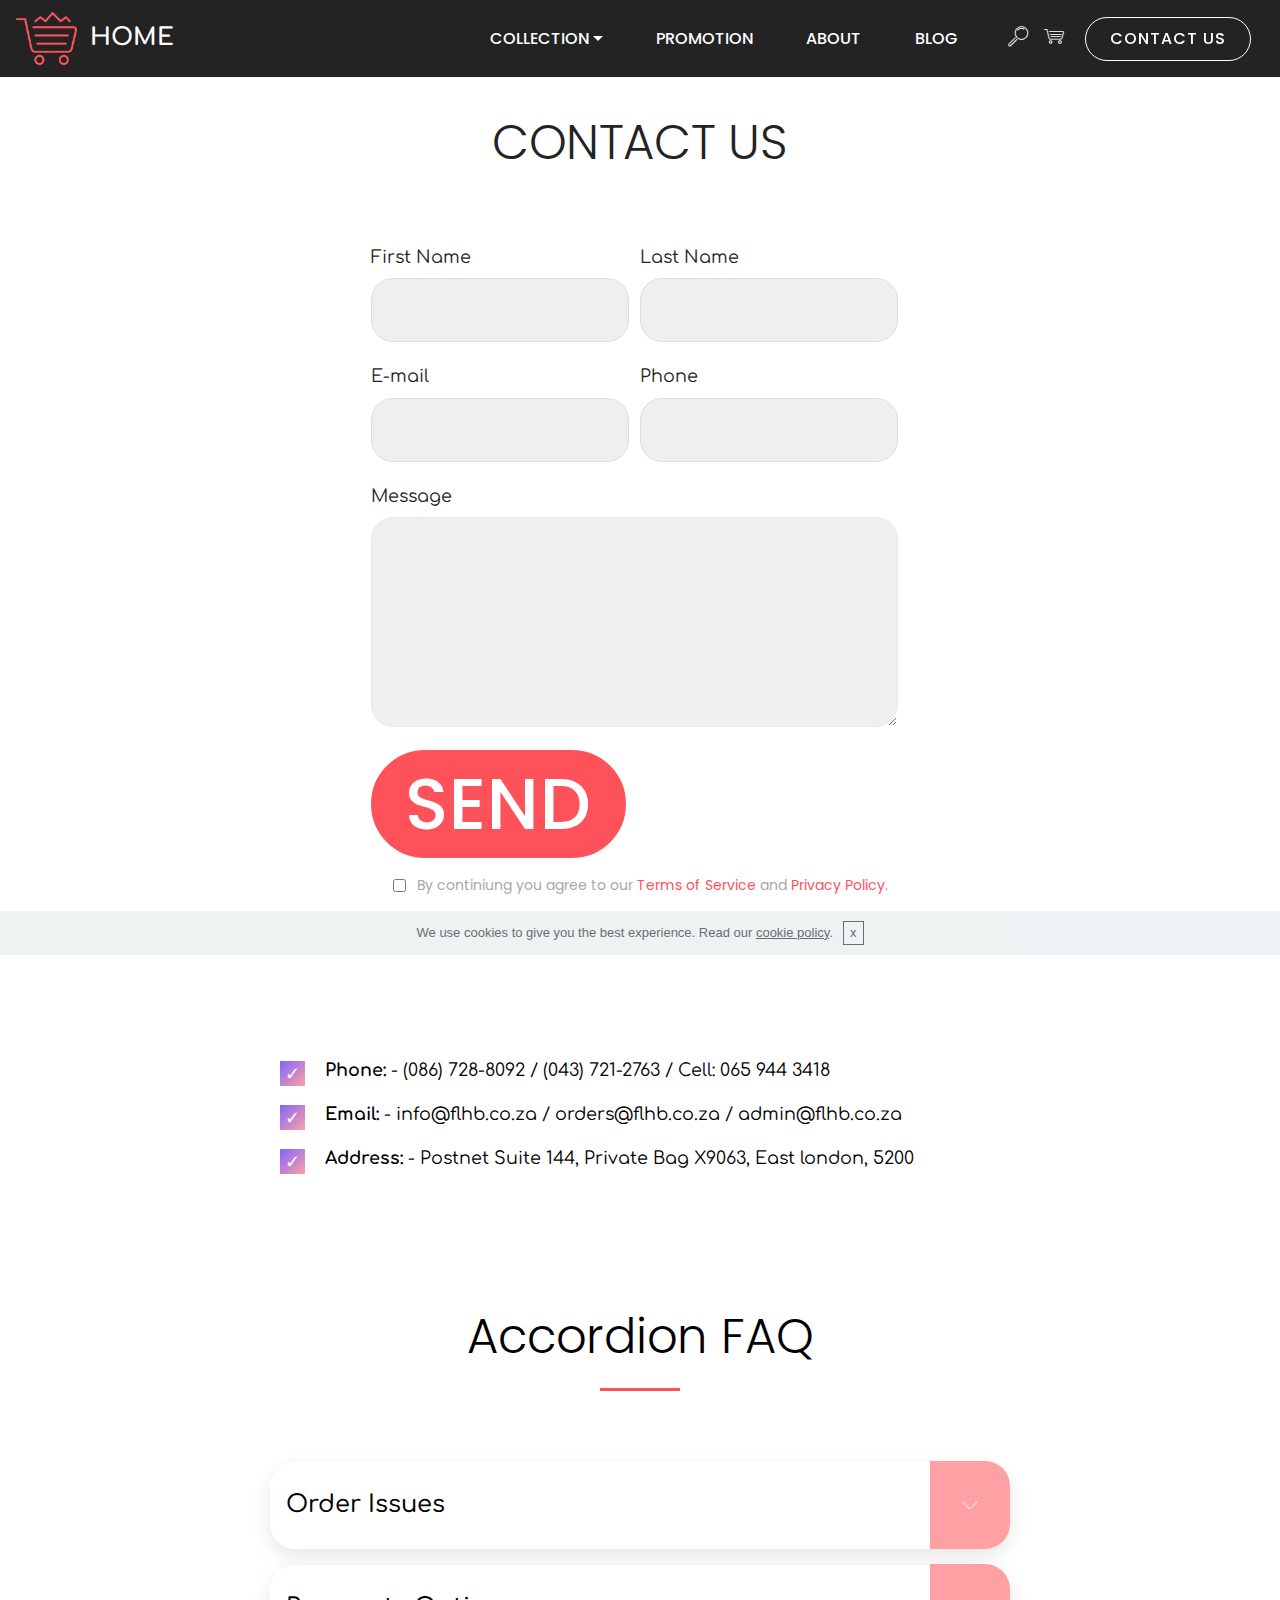
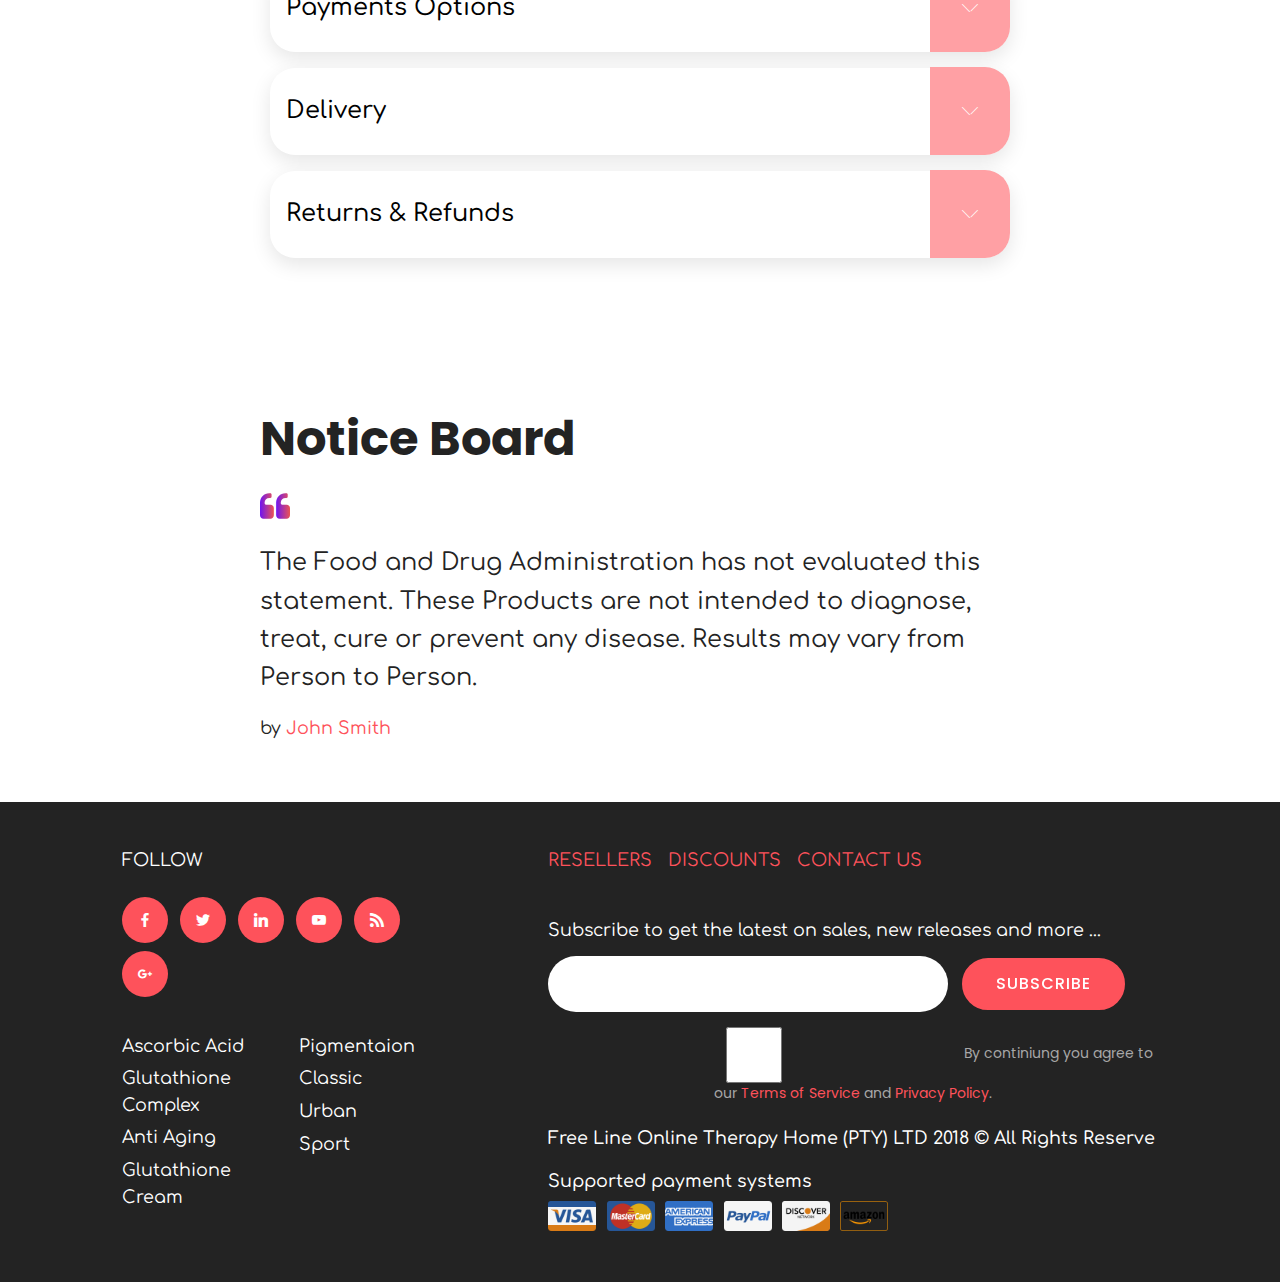
<file: contactus.html>
<!DOCTYPE html>
<html >
<head>
  <!-- Site made with Mobirise Website Builder v4.8.8, https://mobirise.com -->
  <meta charset="UTF-8">
  <meta http-equiv="X-UA-Compatible" content="IE=edge">
  <meta name="generator" content="Mobirise v4.8.8, mobirise.com">
  <meta name="viewport" content="width=device-width, initial-scale=1, minimum-scale=1">
  <link rel="shortcut icon" href="assets/images/logo-128x118-2.png" type="image/x-icon">
  <meta name="description" content="Contact Us">
  <title>CONTACT US</title>
  <link rel="stylesheet" href="assets/web/assets/mobirise-icons/mobirise-icons.css">
  <link rel="stylesheet" href="assets/bootstrap/css/bootstrap.min.css">
  <link rel="stylesheet" href="assets/bootstrap/css/bootstrap-grid.min.css">
  <link rel="stylesheet" href="assets/bootstrap/css/bootstrap-reboot.min.css">
  <link rel="stylesheet" href="assets/gdpr-plugin/gdpr-styles.css">
  <link rel="stylesheet" href="assets/dropdown/css/style.css">
  <link rel="stylesheet" href="assets/socicon/css/styles.css">
  <link rel="stylesheet" href="assets/theme/css/style.css">
  <link rel="stylesheet" href="assets/mobirise/css/mbr-additional.css" type="text/css">
  
  
  
</head>
<body>

<!-- Google Analytics -->
UA-50175224-1
<!-- /Google Analytics -->


  <section class="menu cid-rbhVLGTSdK" once="menu" id="menu3-a">

    
    

    <nav class="navbar navbar-dropdown navbar-fixed-top navbar-expand-lg">
        <div class="navbar-brand">
            <span class="navbar-logo">
                <a href="https://mobirise.com">
                    <img src="assets/images/logo2.png" alt="Mobirise" style="height: 3.8rem;">
                </a>
            </span>
            <span class="navbar-caption-wrap"><a class="navbar-caption text-white display-5" href="index.html">
                    HOME</a></span>
        </div>
        <button class="navbar-toggler" type="button" data-toggle="collapse" data-target="#navbarSupportedContent" aria-controls="navbarNavAltMarkup" aria-expanded="false" aria-label="Toggle navigation">
            <div class="hamburger">
                <span></span>
                <span></span>
                <span></span>
                <span></span>
            </div>
        </button>
      <div class="collapse navbar-collapse" id="navbarSupportedContent">
            <ul class="navbar-nav nav-dropdown" data-app-modern-menu="true"><li class="nav-item dropdown open">
                    <a class="nav-link link text-white dropdown-toggle display-4" href="#bottom" data-toggle="dropdown-submenu" aria-expanded="true">
                        COLLECTION
                    </a><div class="dropdown-menu"><a class="text-white dropdown-item display-4" href="skincare.html">SKIN CARE</a><a class="text-white dropdown-item display-4" href="supplements.html" aria-expanded="false">SUPPLEMENTS</a></div>
                </li>
                <li class="nav-item">
                    <a class="nav-link link text-white display-4" href="promotion.html">PROMOTION</a>
                </li><li class="nav-item"><a class="nav-link link text-white display-4" href="aboutus.html">
                        ABOUT
                    </a></li>
                <li class="nav-item">
                    <a class="nav-link link text-white display-4" href="https://mobirise.com">
                        BLOG
                    </a>
                </li></ul>
            <div class="icons-menu">
              <a href="https://mobirise.com" target="_blank">
                <span class="p-2 mbr-iconfont mbri-search"></span>
              </a>
              <a href="https://mobirise.com" target="_blank">
                <span class="p-2 mbr-iconfont mbri-shopping-cart"></span>
              </a>
              
              
              
              
            </div>
            <div class="navbar-buttons mbr-section-btn"><a class="btn btn-sm btn-white-outline display-4" href="contactus.html">
                  CONTACT US
                </a></div>
      </div>
    </nav>
</section>

<section class="cid-rbih7AMXg0" id="form3-b">

    

    
    <div class="container-fluid">
        <div class="row justify-content-center">
            <div class="form-1 col-md-10 col-lg-8" data-form-type="formoid">
                <h1 class="mbr-fonts-style mbr-section-title align-center display-2">
                    CONTACT US
                </h1>
                <div data-form-alert="" hidden="">Thanks for filling out the form!</div>
                <form class="mbr-form" action="https://mobirise.com/" method="post" data-form-title="My Mobirise Form"><input type="hidden" name="email" data-form-email="true" value="598/za8ieJu1GW2vtXhP7kifjl4q474MifjF102bX0h9Jm9zIo3V6U/TE0N31pfXcYQHX4slClLZBsmZaLcV9KRiCeVCh/I6+C1/KmHOfScdTJjTtYlnfAPos0xCeXCV">
                    <div class="row input-main">
                        <div class="col-md-5 col-lg-4 input-wrap" data-for="firstname">
                            <label class="form-label-outside mbr-fonts-style display-7" for="form-1-firstname">First Name</label>
                            <input type="text" class="field display-7" name="firstname" data-form-field="First Name" required="" id="firstname-form3-b">
                        </div>
                        <div class="col-md-5 col-lg-4 input-wrap" data-for="lastname">
                            <label class="form-label-outside mbr-fonts-style display-7" for="form-1-lastname">Last Name</label>
                            <input type="text" class="field display-7" name="lastname" data-form-field="Last Name" required="" id="lastname-form3-b">
                        </div>
                    </div>
                    <div class="row input-main">
                        <div class="col-md-5 col-lg-4 input-wrap" data-for="email">
                            <label class="form-label-outside mbr-fonts-style display-7" for="form-1-email">E-mail</label>
                            <input type="email" class="field display-7" name="email" data-form-field="Email" required="" id="email-form3-b">
                        </div>
                        <div class=" col-md-5 col-lg-4 input-wrap" data-for="phone">
                            <label class="form-label-outside mbr-fonts-style display-7" for="form-1-phone">Phone</label>
                            <input type="text" class="field display-7" name="phone" data-form-field="Phone" id="phone-form3-b">
                        </div>
                    </div>
                    <div class="row input-main">
                        <div class="col-md-10 col-lg-8 form-group" data-for="message">
                            <label class="form-label-outside mbr-fonts-style display-7" for="form-1-message">Message</label>
                            <textarea type="text" class="form-control display-7" name="message" rows="7" data-form-field="Message" id="message-form3-b"></textarea>
                        </div>
                    </div>
                    <div class="row input-main">
                        <div class="col-md-10 col-lg-8 btn-row">
                            <span class="input-group-btn"><button href="https://mobirise.com/" type="submit" class="btn btn-form btn-primary display-1">SEND</button></span>
                        </div>
                    </div>
                <span class="gdpr-block "><label><input type="checkbox" name="gdpr" id="gdpr-form3-b" required="">By continiung you agree to our <a href="terms.html">Terms of Service</a> and <a href="policy.html">Privacy Policy</a>.</label></span></form>
            </div>
        </div>
   </div>
</section>

<section class="mbr-section article content5 cid-rbtS138LZE" id="content5-q">
     

    <div class="container">
        <div class="media-container-row">
            <div class="mbr-text counter-container col-12 col-md-8 mbr-fonts-style display-7">
                <ul>
                    <li><strong>Phone:</strong> - (086) 728-8092 / (043) 721-2763 / Cell: 065 944 3418</li>
                    <li>
                        <strong>Email:</strong> - info@flhb.co.za / orders@flhb.co.za / admin@flhb.co.za</li>
                    <li>
                        <strong>Address:</strong> - Postnet Suite 144, Private Bag X9063, East london, 5200</li>
                </ul>
            </div>
        </div>
    </div>
</section>

<section class="accordion1 cid-rbtRdRI4yw" id="accordion1-p">

    

    
    <div class="container-fluid">
        <div class="media-container-row align-center">
            <div class="col-12 col-md-12">
                <h2 class="mbr-section-title mbr-fonts-style display-2">
                    Accordion FAQ
                </h2>
                <div class="underline align-center pb-3">
                    <div class="line"></div>
                </div>
                
                <div id="bootstrap-accordion_30" class="panel-group accordionStyles accordion col-sm-12 col-md-10 col-lg-8 align-left pt-5" role="tablist" aria-multiselectable="true">
                    <div class="card">
                        <div class="card-header" role="tab" id="headingOne">
                            <a role="button" class="collapsed panel-title text-black" data-toggle="collapse" data-core="" href="#collapse1_30" aria-expanded="false" aria-controls="collapse1">
                                <span class="sign mbr-iconfont mbri-arrow-down inactive"></span>
                                <h4 class="mbr-fonts-style header-text display-5">
                                  Order Issues
                                </h4>
                            </a>
                        </div>
                        <div id="collapse1_30" class="panel-collapse noScroll collapse" role="tabpanel" aria-labelledby="headingOne" data-parent="#bootstrap-accordion_30">
                            <div class="panel-body p-4">
                                <p class="mbr-fonts-style panel-text display-7">
                                   Order processing can take between 2 and 3 working days once payment has been cleared in our bank account. Our system will update and send you and email as the order progress.</p>
                            </div>
                        </div>
                    </div>
            
                    <div class="card">
                        <div class="card-header" role="tab" id="headingTwo">
                            <a role="button" class="collapsed panel-title text-black" data-toggle="collapse" data-core="" href="#collapse2_30" aria-expanded="false" aria-controls="collapse2">
                                <span class="sign mbr-iconfont mbri-arrow-down inactive"></span>
                                <h4 class="mbr-fonts-style header-text display-5">
                                  Payments Options &nbsp; &nbsp; &nbsp; &nbsp; &nbsp; &nbsp; &nbsp; &nbsp; &nbsp; &nbsp; &nbsp; &nbsp; &nbsp; &nbsp; &nbsp; &nbsp;&nbsp;</h4>
                            </a>
                            
                        </div>
                        <div id="collapse2_30" class="panel-collapse noScroll collapse" role="tabpanel" aria-labelledby="headingTwo" data-parent="#bootstrap-accordion_30">
                            <div class="panel-body p-4">
                                <p class="mbr-fonts-style panel-text display-7">
                                   We except Bank Transfers (EFT) and Cash Deposits. With these options you will need to send us proof of payment to admin@flhb.co.za<br>For credit card payment: - please email us for this otion, and we will send you a payment request making use of PayFast.</p>
                            </div>
                        </div>
                    </div>
            
                    <div class="card">
                        <div class="card-header" role="tab" id="headingThree">
                            <a role="button" class="collapsed panel-title text-black" data-toggle="collapse" data-core="" href="#collapse3_30" aria-expanded="false" aria-controls="collapse3">
                                <span class="sign mbr-iconfont mbri-arrow-down inactive"></span>
                                <h4 class="mbr-fonts-style header-text display-5">
                                     Delivery
                                </h4>
                            </a>
                        </div>
                        <div id="collapse3_30" class="panel-collapse noScroll collapse" role="tabpanel" aria-labelledby="headingThree" data-parent="#bootstrap-accordion_30">
                            <div class="panel-body p-4">
                                <p class="mbr-fonts-style panel-text display-7">
                                   Delivery cost is R 91.00 Door to Door<br>* To Main City Centers: - Overnight once your order has been processed.<br>* To Outlaying Areas: - this can take between 3 and 5 working days once your has been processed.<br>Please Note: - Courier Companies do not operate over weekends and holiday's.</p>
                            </div>
                        </div>
                    </div>
            
                    <div class="card">
                        <div class="card-header" role="tab" id="headingFour">
                            <a role="button" class="collapsed panel-title text-black" data-toggle="collapse" data-core="" href="#collapse4_30" aria-expanded="false" aria-controls="collapse4">
                                <span class="sign mbr-iconfont mbri-arrow-down inactive"></span>
                                <h4 class="mbr-fonts-style header-text display-5">
                                    Returns &amp; Refunds
                                </h4>
                            </a>
                        </div>
                        <div id="collapse4_30" class="panel-collapse noScroll collapse" role="tabpanel" aria-labelledby="headingFour" data-parent="#bootstrap-accordion_30">
                            <div class="panel-body p-4">
                                <p class="mbr-fonts-style panel-text display-7">As by Health Department law: - We are not allowed to axcept returns on Supplements and Skin care products.</p>
                            </div>
                        </div>
                    </div>
            
                    
            
                    
                </div>
            </div>
        </div>
    </div>
</section>

<section class="mbr-section article svg-gradient-elements cid-rbxgYJickk" id="content6-10">

     

    <svg class="svg-gradient">
        <linearGradient>
            <stop class="gradColor1" offset="0%" stop-color="#6f14f1"></stop>
            <stop class="gradColor2" offset="100%" stop-color="#eb5353"></stop>
        </linearGradient>  
    </svg>
    <div class="container-fluid">
        <div class="media-container-row">
            <div class="col-12 col-md-8 col-lg-8">
                <h2 class="mbr-section-title pb-3 align-left mbr-fonts-style mbr-bold display-2">
                    Notice Board</h2>
                <div class="blockquote-quote align-left pb-3">
                    <svg class="gradient-element" xmlns="http://www.w3.org/2000/svg" xmlns:xlink="http://www.w3.org/1999/xlink" version="1.1" x="0px" y="0px" width="475.082px" height="475.081px" viewBox="0 0 475.082 475.081" xml:space="preserve">
                        <g><g>
                            <path d="M164.45,219.27h-63.954c-7.614,0-14.087-2.664-19.417-7.994c-5.327-5.33-7.994-11.801-7.994-19.417v-9.132    c0-20.177,7.139-37.401,21.416-51.678c14.276-14.272,31.503-21.411,51.678-21.411h18.271c4.948,0,9.229-1.809,12.847-5.424    c3.616-3.617,5.424-7.898,5.424-12.847V54.819c0-4.948-1.809-9.233-5.424-12.85c-3.617-3.612-7.898-5.424-12.847-5.424h-18.271    c-19.797,0-38.684,3.858-56.673,11.563c-17.987,7.71-33.545,18.132-46.68,31.267c-13.134,13.129-23.553,28.688-31.262,46.677    C3.855,144.039,0,162.931,0,182.726v200.991c0,15.235,5.327,28.171,15.986,38.834c10.66,10.657,23.606,15.985,38.832,15.985    h109.639c15.225,0,28.167-5.328,38.828-15.985c10.657-10.663,15.987-23.599,15.987-38.834V274.088    c0-15.232-5.33-28.168-15.994-38.832C192.622,224.6,179.675,219.27,164.45,219.27z"></path>
                            <path d="M459.103,235.256c-10.656-10.656-23.599-15.986-38.828-15.986h-63.953c-7.61,0-14.089-2.664-19.41-7.994    c-5.332-5.33-7.994-11.801-7.994-19.417v-9.132c0-20.177,7.139-37.401,21.409-51.678c14.271-14.272,31.497-21.411,51.682-21.411    h18.267c4.949,0,9.233-1.809,12.848-5.424c3.613-3.617,5.428-7.898,5.428-12.847V54.819c0-4.948-1.814-9.233-5.428-12.85    c-3.614-3.612-7.898-5.424-12.848-5.424h-18.267c-19.808,0-38.691,3.858-56.685,11.563c-17.984,7.71-33.537,18.132-46.672,31.267    c-13.135,13.129-23.559,28.688-31.265,46.677c-7.707,17.987-11.567,36.879-11.567,56.674v200.991    c0,15.235,5.332,28.171,15.988,38.834c10.657,10.657,23.6,15.985,38.828,15.985h109.633c15.229,0,28.171-5.328,38.827-15.985    c10.664-10.663,15.985-23.599,15.985-38.834V274.088C475.082,258.855,469.76,245.92,459.103,235.256z"></path>
                        </g></g>
                    </svg>
                </div>
                <div class="mbr-text mbr-fonts-style pb-3 display-5">The Food and Drug Administration has not evaluated this statement. These Products are not intended to diagnose, treat, cure or prevent any disease. Results may vary from Person to Person.</div>
                <div class="mbr-text signature mbr-fonts-style align-left display-7">
                    by <span> John Smith</span> 
                </div>
            </div>
        </div>
    </div>
</section>

<section class="cid-rbihuZoUWU" id="footer3-c">
    

    

    <div class="container-fluid">
        <div class="row align-center justify-content-center">
            <div class="col-lg-6 col-xl-4">
                <div class="follow-section">
                    <div class="follow-heading mbr-fonts-style align-left display-7">
                        FOLLOW
                    </div>
                    <div class="social-media pb-3 align-left">
                        <ul>
                            <li>
                                <a class="icon-transition" href="#">
                                    <span class="mbr-iconfont socicon-facebook socicon"></span>
                                </a>
                            </li>
                            <li>
                                <a class="icon-transition" href="#">
                                    <span class="mbr-iconfont socicon-twitter socicon"></span>
                                </a>
                            </li>
                            <li>
                                <a class="icon-transition" href="#">
                                    <span class="mbr-iconfont socicon-linkedin socicon"></span>
                                </a>
                            </li>
                            <li>
                                <a class="icon-transition" href="#">
                                    <span class="mbr-iconfont socicon-youtube socicon"></span>
                                </a>
                            </li>
                            <li>
                                <a class="icon-transition" href="#">
                                    <span class="mbr-iconfont socicon-rss socicon"></span>
                                </a>
                            </li>
                            <li>
                                <a class="icon-transition" href="#">
                                    <span class="mbr-iconfont socicon-googleplus socicon"></span>
                                </a>
                            </li>
                        </ul>
                    </div>
                </div>
                <div class="row column-menu">
                    <div class="col-xl-5 col-md-6">
                        <ul class="firstColumn align-left mbr-white mbr-fonts-style display-7">
                            <li><a href="supplements.html" class="text-white">Ascorbic Acid</a></li>
                            <li><a href="supplements.html" class="text-white">Glutathione Complex</a></li>
                            <li><a href="skincare.html" class="text-white">Anti Aging</a></li>
                            <li><a href="skincare.html" class="text-white">Glutathione Cream</a></li>
                        </ul>
                    </div>
                    <div class="col-xl-5 col-md-6">
                        <ul class="secondColumn align-left mbr-white mbr-fonts-style display-7">
                            <li><a href="skincare.html" class="text-white">Pigmentaion</a></li>
                            <li><a href="https://mobirise.com" class="text-white">Classic</a></li>
                            <li><a href="https://mobirise.com" class="text-white">Urban</a></li>
                            <li><a href="https://mobirise.com" class="text-white">Sport</a></li>
                        </ul>
                    </div>
                </div>
            </div>
            <div class="col-lg-6 col-xl-6 form-section">
                <ul class="mbr-list list-inline align-left">
                    
                    
                    
                <li class="list-inline-item mbr-fonts-style display-7"><a href="distributors.html">RESELLERS</a></li><li class="list-inline-item mbr-fonts-style display-7"><a href="supplements.html">
                        DISCOUNTS
                    </a></li><li class="list-inline-item mbr-fonts-style display-7"><a href="contactus.html">
                        CONTACT US
                    </a></li></ul>
                <div class="input-form">
                    <span class="mbr-fonts-style form-text display-7">
                      Subscribe to get the latest on sales, new releases and more ...
                    </span>
                    <div class="form1" data-form-type="formoid">
                        <div data-form-alert="" hidden="">Thanks for filling out the form!</div>
                        <form class="mbr-form" action="https://mobirise.com/" method="post" data-form-title="My Mobirise Form"><input type="hidden" name="email" data-form-email="true" value="5KacRhAKvTV9IyAAwAb8SK/JBhkP29jeO5xejZb12NvJIt1Sb5ANhWHC3o0AUzB4veMFKuMeDkSjIYkM3N1Gd5mCn58N+J+Td01UPsy/Uk2vtM9ry/foLUudsvZ0+gJr">
                            <div class="input-wrap" data-for="email">
                                <input type="text" class="field special-form display-7" name="email" data-form-field="E-mail" required="" id="email-footer3-c">
                            </div>
                            <span class="input-group-btn">
                                <button href="https://mobirise.com/" type="submit" class="btn btn-form btn-secondary display-4">SUBSCRIBE</button>
                            </span>
                        <span class="gdpr-block "><label><input type="checkbox" name="gdpr" id="gdpr-footer3-c" required="">By continiung you agree to our <a href="terms.html">Terms of Service</a> and <a href="policy.html">Privacy Policy</a>.</label></span></form>
                    </div>
                </div>
                <h3 class="subtext-1 mbr-fonts-style pb-3 display-7">Free Line Online Therapy Home (PTY) LTD 2018 © All Rights Reserve</h3>
                <h3 class="subtext-2 mbr-fonts-style display-7">
                    Supported payment systems
                </h3>
                <ul class="card-support align-left">
                    <li>
                        <img src="assets/images/visa.png" height="30" alt="Visa">
                    </li>
                    <li>
                        <img src="assets/images/master-card.png" height="30" alt="Master Card">
                    </li>
                    <li>
                        <img src="assets/images/american-express.png" height="30" alt="American Express">
                    </li>
                    <li>
                        <img src="assets/images/paypal.png" height="30" alt="PayPal">
                    </li>
                    
                    <li>
                        <img src="assets/images/discover.png" height="30" alt="Discover">
                    </li>
                    
                    
                    
                    
                    <li>
                        <img src="assets/images/amazon.png" height="30" alt="Amazon">
                    </li>
                    
                    
                </ul>
            </div>
        </div>
    </div>
</section>


  <script src="assets/web/assets/jquery/jquery.min.js"></script>
  <script src="assets/popper/popper.min.js"></script>
  <script src="assets/bootstrap/js/bootstrap.min.js"></script>
  <script src="assets/smoothscroll/smooth-scroll.js"></script>
  <script src="assets/cookies-alert-plugin/cookies-alert-core.js"></script>
  <script src="assets/cookies-alert-plugin/cookies-alert-script.js"></script>
  <script src="assets/dropdown/js/script.min.js"></script>
  <script src="assets/touchswipe/jquery.touch-swipe.min.js"></script>
  <script src="assets/mbr-switch-arrow/mbr-switch-arrow.js"></script>
  <script src="assets/mbr-gradient-svg/mbr-gradient-svg.js"></script>
  <script src="assets/theme/js/script.js"></script>
  <script src="assets/formoid/formoid.min.js"></script>
  
  
 <div id="scrollToTop" class="scrollToTop mbr-arrow-up"><a style="text-align: center;"><i></i></a></div>
  <input name="cookieData" type="hidden" data-cookie-text="We use cookies to give you the best experience. Read our <a href='privacy.html'>cookie policy</a>.">
  </body>
</html>
</file>
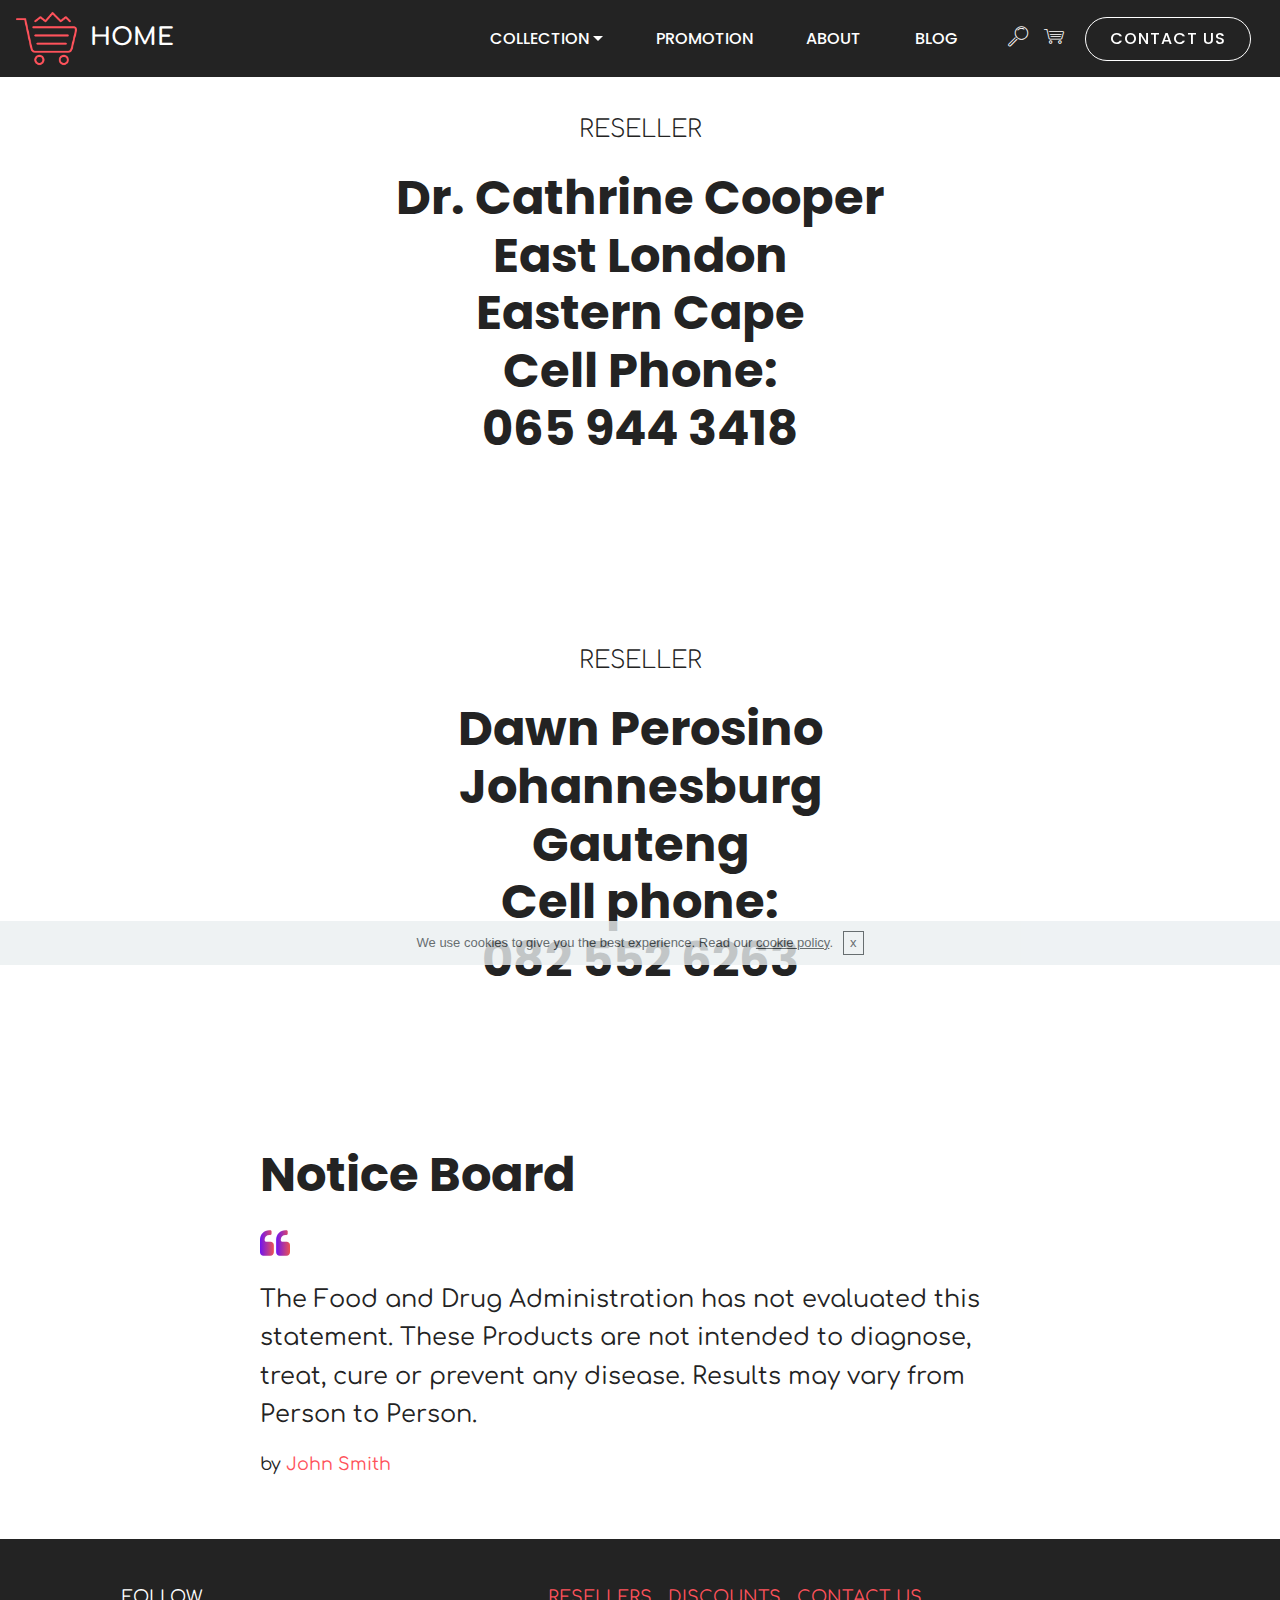
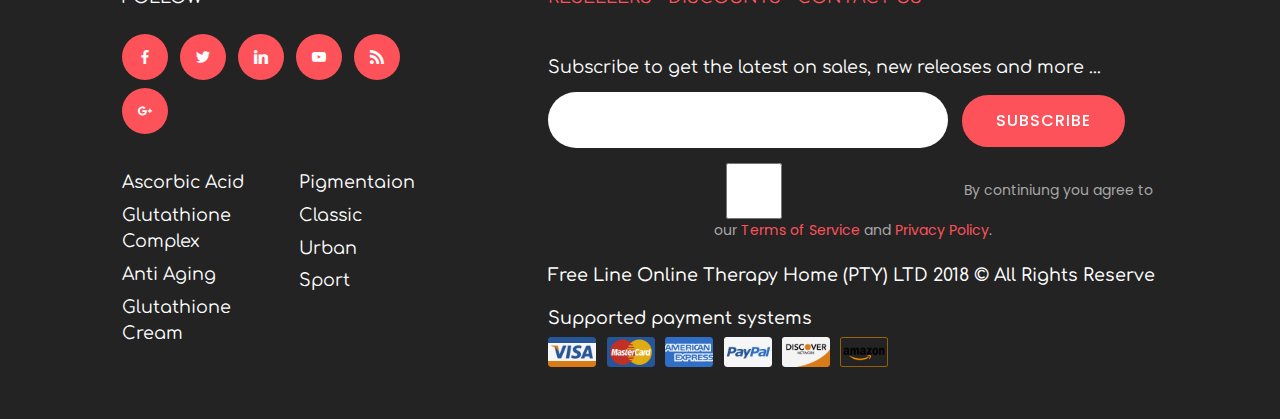
<file: distributors.html>
<!DOCTYPE html>
<html >
<head>
  <!-- Site made with Mobirise Website Builder v4.8.8, https://mobirise.com -->
  <meta charset="UTF-8">
  <meta http-equiv="X-UA-Compatible" content="IE=edge">
  <meta name="generator" content="Mobirise v4.8.8, mobirise.com">
  <meta name="viewport" content="width=device-width, initial-scale=1, minimum-scale=1">
  <link rel="shortcut icon" href="assets/images/logo-128x118-2.png" type="image/x-icon">
  <meta name="description" content="Find Distributors in your area">
  <title>DISTRIBUTORS</title>
  <link rel="stylesheet" href="assets/web/assets/mobirise-icons/mobirise-icons.css">
  <link rel="stylesheet" href="assets/bootstrap/css/bootstrap.min.css">
  <link rel="stylesheet" href="assets/bootstrap/css/bootstrap-grid.min.css">
  <link rel="stylesheet" href="assets/bootstrap/css/bootstrap-reboot.min.css">
  <link rel="stylesheet" href="assets/gdpr-plugin/gdpr-styles.css">
  <link rel="stylesheet" href="assets/dropdown/css/style.css">
  <link rel="stylesheet" href="assets/socicon/css/styles.css">
  <link rel="stylesheet" href="assets/theme/css/style.css">
  <link rel="stylesheet" href="assets/mobirise/css/mbr-additional.css" type="text/css">
  
  
  
</head>
<body>

<!-- Google Analytics -->
UA-50175224-1
<!-- /Google Analytics -->


  <section class="menu cid-rbhVLGTSdK" once="menu" id="menu3-8">

    
    

    <nav class="navbar navbar-dropdown navbar-fixed-top navbar-expand-lg">
        <div class="navbar-brand">
            <span class="navbar-logo">
                <a href="https://mobirise.com">
                    <img src="assets/images/logo2.png" alt="Mobirise" style="height: 3.8rem;">
                </a>
            </span>
            <span class="navbar-caption-wrap"><a class="navbar-caption text-white display-5" href="index.html">
                    HOME</a></span>
        </div>
        <button class="navbar-toggler" type="button" data-toggle="collapse" data-target="#navbarSupportedContent" aria-controls="navbarNavAltMarkup" aria-expanded="false" aria-label="Toggle navigation">
            <div class="hamburger">
                <span></span>
                <span></span>
                <span></span>
                <span></span>
            </div>
        </button>
      <div class="collapse navbar-collapse" id="navbarSupportedContent">
            <ul class="navbar-nav nav-dropdown" data-app-modern-menu="true"><li class="nav-item dropdown open">
                    <a class="nav-link link text-white dropdown-toggle display-4" href="#bottom" data-toggle="dropdown-submenu" aria-expanded="true">
                        COLLECTION
                    </a><div class="dropdown-menu"><a class="text-white dropdown-item display-4" href="skincare.html">SKIN CARE</a><a class="text-white dropdown-item display-4" href="supplements.html" aria-expanded="false">SUPPLEMENTS</a></div>
                </li>
                <li class="nav-item">
                    <a class="nav-link link text-white display-4" href="promotion.html">PROMOTION</a>
                </li><li class="nav-item"><a class="nav-link link text-white display-4" href="aboutus.html">
                        ABOUT
                    </a></li>
                <li class="nav-item">
                    <a class="nav-link link text-white display-4" href="https://mobirise.com">
                        BLOG
                    </a>
                </li></ul>
            <div class="icons-menu">
              <a href="https://mobirise.com" target="_blank">
                <span class="p-2 mbr-iconfont mbri-search"></span>
              </a>
              <a href="https://mobirise.com" target="_blank">
                <span class="p-2 mbr-iconfont mbri-shopping-cart"></span>
              </a>
              
              
              
              
            </div>
            <div class="navbar-buttons mbr-section-btn"><a class="btn btn-sm btn-white-outline display-4" href="contactus.html">
                  CONTACT US
                </a></div>
      </div>
    </nav>
</section>

<section class="cid-rbxH6ZpqAA" id="content7-18">

    

    
    <div class="container-fluid">
        <div class="row justify-content-center">
            <div class="col-12 col-lg-6 col-md-8 align-center">
                <h3 class="mbr-section-subtitle align-center mbr-fonts-style mbr-light pb-3 display-5">RESELLER</h3>
                <h2 class="mbr-section-title align-center mbr-fonts-style mbr-bold display-2">Dr. Cathrine Cooper<br>East London <br>Eastern Cape<br>Cell Phone: <br>065 944 3418<br></h2>
            </div>
        </div>
    </div>
</section>

<section class="cid-rbxHcEoAQV" id="content7-19">

    

    
    <div class="container-fluid">
        <div class="row justify-content-center">
            <div class="col-12 col-lg-6 col-md-8 align-center">
                <h3 class="mbr-section-subtitle align-center mbr-fonts-style mbr-light pb-3 display-5">RESELLER</h3>
                <h2 class="mbr-section-title align-center mbr-fonts-style mbr-bold display-2">
                    Dawn Perosino<br>Johannesburg<br>Gauteng<br>Cell phone:<br>082 552 6263<br></h2>
            </div>
        </div>
    </div>
</section>

<section class="mbr-section article svg-gradient-elements cid-rbxfPRKVeZ" id="content6-z">

     

    <svg class="svg-gradient">
        <linearGradient>
            <stop class="gradColor1" offset="0%" stop-color="#6f14f1"></stop>
            <stop class="gradColor2" offset="100%" stop-color="#eb5353"></stop>
        </linearGradient>  
    </svg>
    <div class="container-fluid">
        <div class="media-container-row">
            <div class="col-12 col-md-8 col-lg-8">
                <h2 class="mbr-section-title pb-3 align-left mbr-fonts-style mbr-bold display-2">
                    Notice Board</h2>
                <div class="blockquote-quote align-left pb-3">
                    <svg class="gradient-element" xmlns="http://www.w3.org/2000/svg" xmlns:xlink="http://www.w3.org/1999/xlink" version="1.1" x="0px" y="0px" width="475.082px" height="475.081px" viewBox="0 0 475.082 475.081" xml:space="preserve">
                        <g><g>
                            <path d="M164.45,219.27h-63.954c-7.614,0-14.087-2.664-19.417-7.994c-5.327-5.33-7.994-11.801-7.994-19.417v-9.132    c0-20.177,7.139-37.401,21.416-51.678c14.276-14.272,31.503-21.411,51.678-21.411h18.271c4.948,0,9.229-1.809,12.847-5.424    c3.616-3.617,5.424-7.898,5.424-12.847V54.819c0-4.948-1.809-9.233-5.424-12.85c-3.617-3.612-7.898-5.424-12.847-5.424h-18.271    c-19.797,0-38.684,3.858-56.673,11.563c-17.987,7.71-33.545,18.132-46.68,31.267c-13.134,13.129-23.553,28.688-31.262,46.677    C3.855,144.039,0,162.931,0,182.726v200.991c0,15.235,5.327,28.171,15.986,38.834c10.66,10.657,23.606,15.985,38.832,15.985    h109.639c15.225,0,28.167-5.328,38.828-15.985c10.657-10.663,15.987-23.599,15.987-38.834V274.088    c0-15.232-5.33-28.168-15.994-38.832C192.622,224.6,179.675,219.27,164.45,219.27z"></path>
                            <path d="M459.103,235.256c-10.656-10.656-23.599-15.986-38.828-15.986h-63.953c-7.61,0-14.089-2.664-19.41-7.994    c-5.332-5.33-7.994-11.801-7.994-19.417v-9.132c0-20.177,7.139-37.401,21.409-51.678c14.271-14.272,31.497-21.411,51.682-21.411    h18.267c4.949,0,9.233-1.809,12.848-5.424c3.613-3.617,5.428-7.898,5.428-12.847V54.819c0-4.948-1.814-9.233-5.428-12.85    c-3.614-3.612-7.898-5.424-12.848-5.424h-18.267c-19.808,0-38.691,3.858-56.685,11.563c-17.984,7.71-33.537,18.132-46.672,31.267    c-13.135,13.129-23.559,28.688-31.265,46.677c-7.707,17.987-11.567,36.879-11.567,56.674v200.991    c0,15.235,5.332,28.171,15.988,38.834c10.657,10.657,23.6,15.985,38.828,15.985h109.633c15.229,0,28.171-5.328,38.827-15.985    c10.664-10.663,15.985-23.599,15.985-38.834V274.088C475.082,258.855,469.76,245.92,459.103,235.256z"></path>
                        </g></g>
                    </svg>
                </div>
                <div class="mbr-text mbr-fonts-style pb-3 display-5">The Food and Drug Administration has not evaluated this statement. These Products are not intended to diagnose, treat, cure or prevent any disease. Results may vary from Person to Person.</div>
                <div class="mbr-text signature mbr-fonts-style align-left display-7">
                    by <span> John Smith</span> 
                </div>
            </div>
        </div>
    </div>
</section>

<section class="cid-rbx5N6xbu4" id="footer3-y">
    

    

    <div class="container-fluid">
        <div class="row align-center justify-content-center">
            <div class="col-lg-6 col-xl-4">
                <div class="follow-section">
                    <div class="follow-heading mbr-fonts-style align-left display-7">
                        FOLLOW
                    </div>
                    <div class="social-media pb-3 align-left">
                        <ul>
                            <li>
                                <a class="icon-transition" href="#">
                                    <span class="mbr-iconfont socicon-facebook socicon"></span>
                                </a>
                            </li>
                            <li>
                                <a class="icon-transition" href="#">
                                    <span class="mbr-iconfont socicon-twitter socicon"></span>
                                </a>
                            </li>
                            <li>
                                <a class="icon-transition" href="#">
                                    <span class="mbr-iconfont socicon-linkedin socicon"></span>
                                </a>
                            </li>
                            <li>
                                <a class="icon-transition" href="#">
                                    <span class="mbr-iconfont socicon-youtube socicon"></span>
                                </a>
                            </li>
                            <li>
                                <a class="icon-transition" href="#">
                                    <span class="mbr-iconfont socicon-rss socicon"></span>
                                </a>
                            </li>
                            <li>
                                <a class="icon-transition" href="#">
                                    <span class="mbr-iconfont socicon-googleplus socicon"></span>
                                </a>
                            </li>
                        </ul>
                    </div>
                </div>
                <div class="row column-menu">
                    <div class="col-xl-5 col-md-6">
                        <ul class="firstColumn align-left mbr-white mbr-fonts-style display-7">
                            <li><a href="supplements.html" class="text-white">Ascorbic Acid</a></li>
                            <li><a href="supplements.html" class="text-white">Glutathione Complex</a></li>
                            <li><a href="skincare.html" class="text-white">Anti Aging</a></li>
                            <li><a href="skincare.html" class="text-white">Glutathione Cream</a></li>
                        </ul>
                    </div>
                    <div class="col-xl-5 col-md-6">
                        <ul class="secondColumn align-left mbr-white mbr-fonts-style display-7">
                            <li><a href="skincare.html" class="text-white">Pigmentaion</a></li>
                            <li><a href="https://mobirise.com" class="text-white">Classic</a></li>
                            <li><a href="https://mobirise.com" class="text-white">Urban</a></li>
                            <li><a href="https://mobirise.com" class="text-white">Sport</a></li>
                        </ul>
                    </div>
                </div>
            </div>
            <div class="col-lg-6 col-xl-6 form-section">
                <ul class="mbr-list list-inline align-left">
                    
                    
                    
                <li class="list-inline-item mbr-fonts-style display-7"><a href="distributors.html">RESELLERS</a></li><li class="list-inline-item mbr-fonts-style display-7"><a href="supplements.html">
                        DISCOUNTS
                    </a></li><li class="list-inline-item mbr-fonts-style display-7"><a href="contactus.html">
                        CONTACT US
                    </a></li></ul>
                <div class="input-form">
                    <span class="mbr-fonts-style form-text display-7">
                      Subscribe to get the latest on sales, new releases and more ...
                    </span>
                    <div class="form1" data-form-type="formoid">
                        <div data-form-alert="" hidden="">Thanks for filling out the form!</div>
                        <form class="mbr-form" action="https://mobirise.com/" method="post" data-form-title="My Mobirise Form"><input type="hidden" name="email" data-form-email="true" value="omYFCIaGizc+zdBOWcjnc/IJ51+ooOf6080YPbwQnVSTSDxYC6MPZ39SFmm+ZUz6krtIQOdIXkIQMcnf/PmBIjOso47c1UYm75fcmi3qzbDllKDbCaDmh+0RbWwWwTon">
                            <div class="input-wrap" data-for="email">
                                <input type="text" class="field special-form display-7" name="email" data-form-field="E-mail" required="" id="email-footer3-y">
                            </div>
                            <span class="input-group-btn">
                                <button href="https://mobirise.com/" type="submit" class="btn btn-form btn-secondary display-4">SUBSCRIBE</button>
                            </span>
                        <span class="gdpr-block "><label><input type="checkbox" name="gdpr" id="gdpr-footer3-y" required="">By continiung you agree to our <a href="terms.html">Terms of Service</a> and <a href="policy.html">Privacy Policy</a>.</label></span></form>
                    </div>
                </div>
                <h3 class="subtext-1 mbr-fonts-style pb-3 display-7">Free Line Online Therapy Home (PTY) LTD 2018 © All Rights Reserve</h3>
                <h3 class="subtext-2 mbr-fonts-style display-7">
                    Supported payment systems
                </h3>
                <ul class="card-support align-left">
                    <li>
                        <img src="assets/images/visa.png" height="30" alt="Visa">
                    </li>
                    <li>
                        <img src="assets/images/master-card.png" height="30" alt="Master Card">
                    </li>
                    <li>
                        <img src="assets/images/american-express.png" height="30" alt="American Express">
                    </li>
                    <li>
                        <img src="assets/images/paypal.png" height="30" alt="PayPal">
                    </li>
                    
                    <li>
                        <img src="assets/images/discover.png" height="30" alt="Discover">
                    </li>
                    
                    
                    
                    
                    <li>
                        <img src="assets/images/amazon.png" height="30" alt="Amazon">
                    </li>
                    
                    
                </ul>
            </div>
        </div>
    </div>
</section>


  <script src="assets/web/assets/jquery/jquery.min.js"></script>
  <script src="assets/popper/popper.min.js"></script>
  <script src="assets/bootstrap/js/bootstrap.min.js"></script>
  <script src="assets/smoothscroll/smooth-scroll.js"></script>
  <script src="assets/cookies-alert-plugin/cookies-alert-core.js"></script>
  <script src="assets/cookies-alert-plugin/cookies-alert-script.js"></script>
  <script src="assets/dropdown/js/script.min.js"></script>
  <script src="assets/touchswipe/jquery.touch-swipe.min.js"></script>
  <script src="assets/mbr-gradient-svg/mbr-gradient-svg.js"></script>
  <script src="assets/theme/js/script.js"></script>
  <script src="assets/formoid/formoid.min.js"></script>
  
  
 <div id="scrollToTop" class="scrollToTop mbr-arrow-up"><a style="text-align: center;"><i></i></a></div>
  <input name="cookieData" type="hidden" data-cookie-text="We use cookies to give you the best experience. Read our <a href='privacy.html'>cookie policy</a>.">
  </body>
</html>
</file>
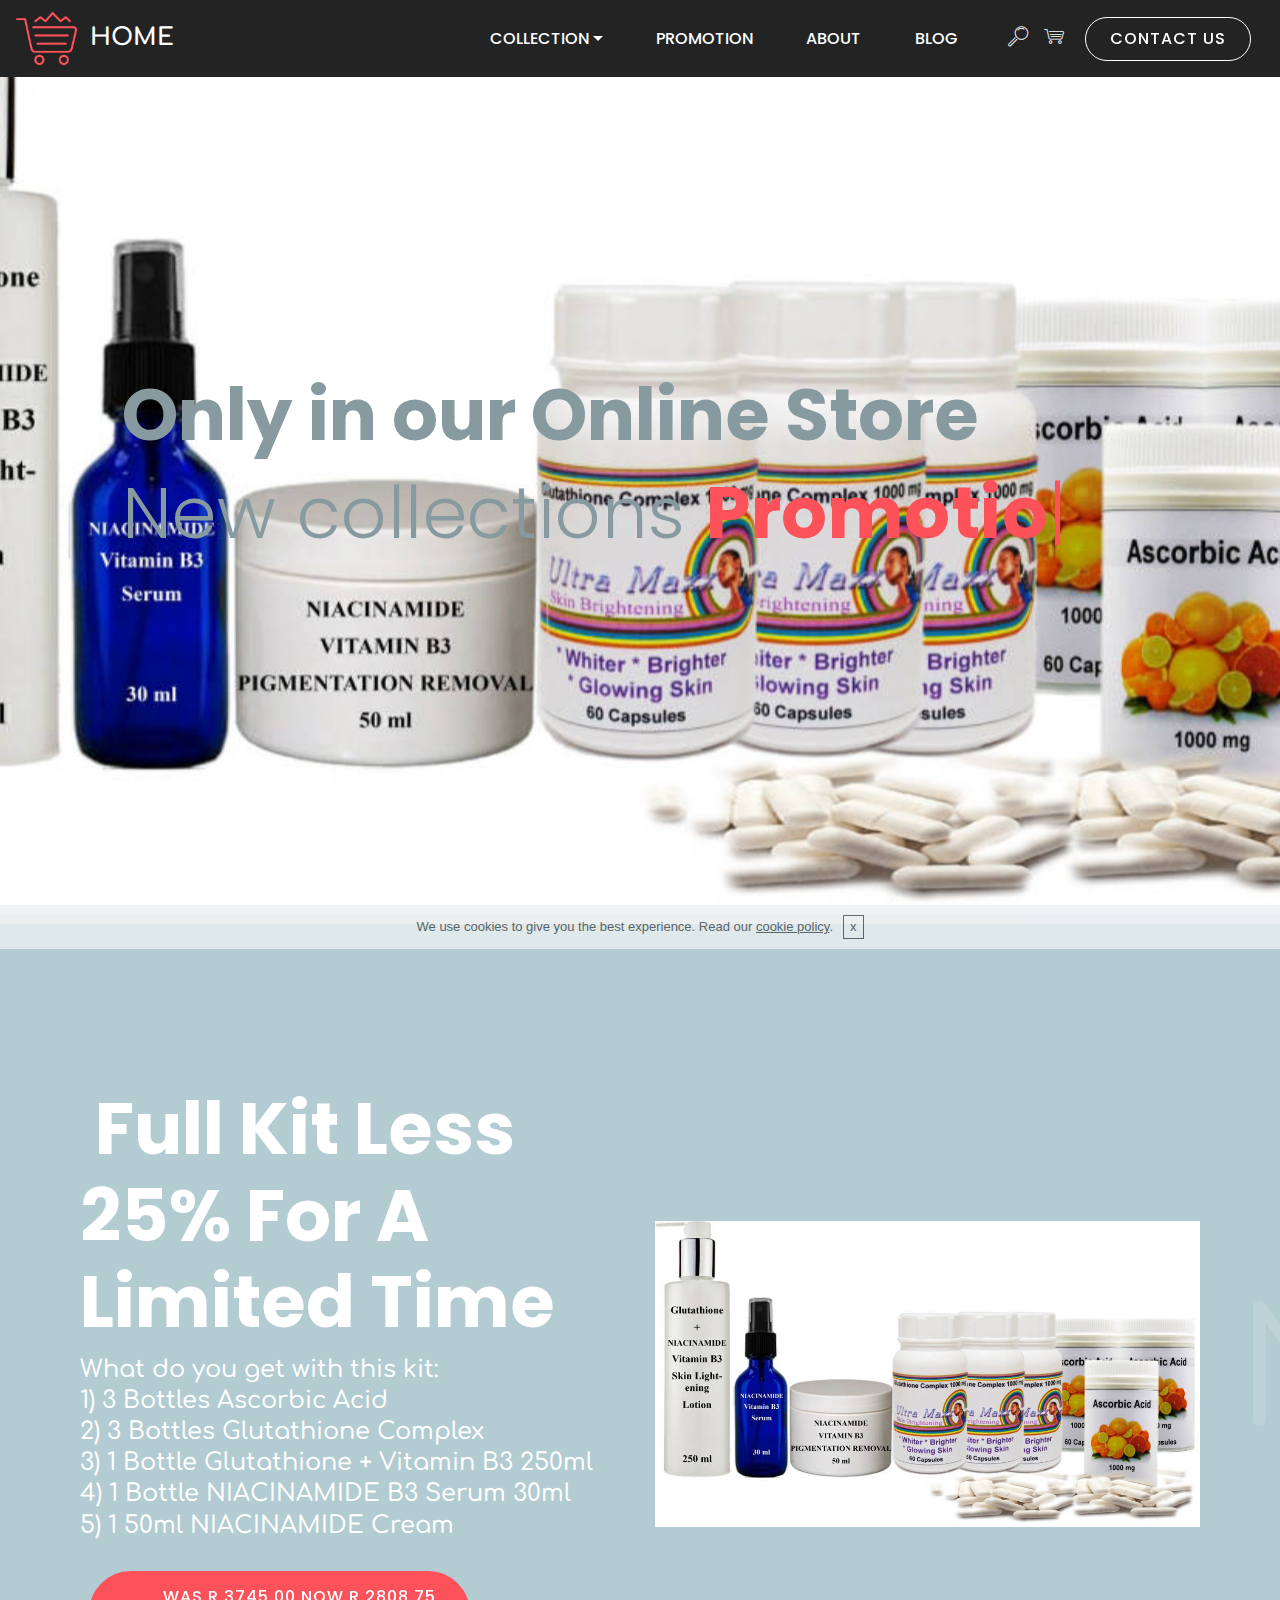
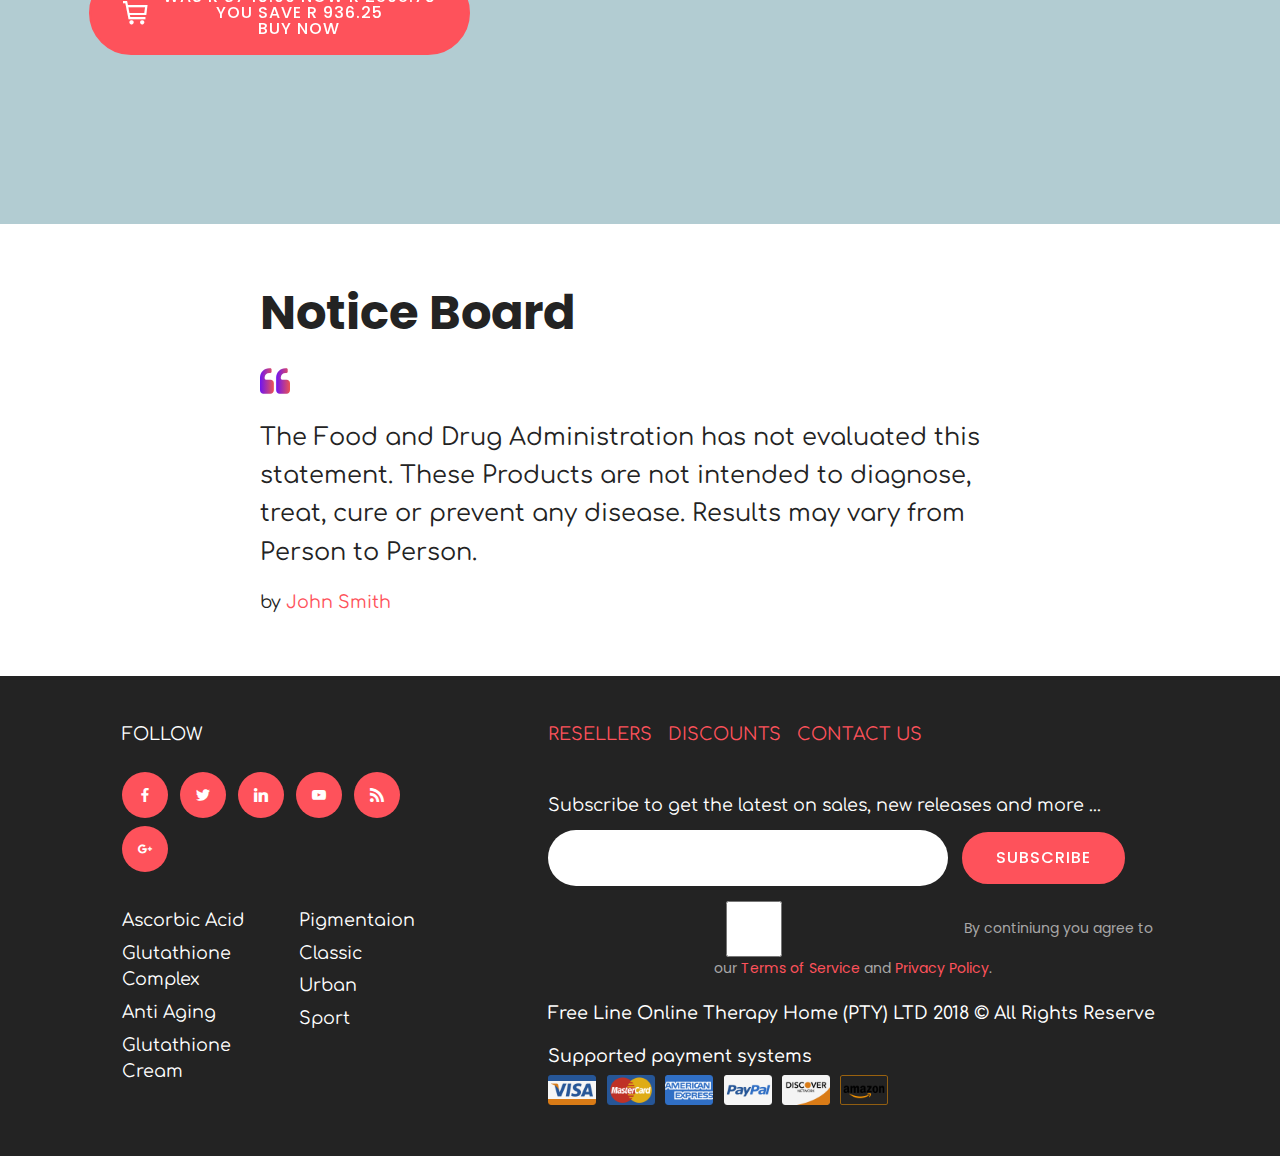
<file: promotion.html>
<!DOCTYPE html>
<html >
<head>
  <!-- Site made with Mobirise Website Builder v4.8.8, https://mobirise.com -->
  <meta charset="UTF-8">
  <meta http-equiv="X-UA-Compatible" content="IE=edge">
  <meta name="generator" content="Mobirise v4.8.8, mobirise.com">
  <meta name="viewport" content="width=device-width, initial-scale=1, minimum-scale=1">
  <link rel="shortcut icon" href="assets/images/logo-128x118-2.png" type="image/x-icon">
  <meta name="description" content="Specials">
  <title>PROMOTION</title>
  <link rel="stylesheet" href="assets/web/assets/mobirise-icons/mobirise-icons.css">
  <link rel="stylesheet" href="assets/web/assets/mobirise-icons2/mobirise2.css">
  <link rel="stylesheet" href="assets/bootstrap/css/bootstrap.min.css">
  <link rel="stylesheet" href="assets/bootstrap/css/bootstrap-grid.min.css">
  <link rel="stylesheet" href="assets/bootstrap/css/bootstrap-reboot.min.css">
  <link rel="stylesheet" href="assets/gdpr-plugin/gdpr-styles.css">
  <link rel="stylesheet" href="assets/dropdown/css/style.css">
  <link rel="stylesheet" href="assets/socicon/css/styles.css">
  <link rel="stylesheet" href="assets/theme/css/style.css">
  <link rel="stylesheet" href="assets/mobirise/css/mbr-additional.css" type="text/css">
  
  
  
</head>
<body>

<!-- Google Analytics -->
UA-50175224-1
<!-- /Google Analytics -->


  <section class="menu cid-rbhVLGTSdK" once="menu" id="menu3-8">

    
    

    <nav class="navbar navbar-dropdown navbar-fixed-top navbar-expand-lg">
        <div class="navbar-brand">
            <span class="navbar-logo">
                <a href="https://mobirise.com">
                    <img src="assets/images/logo2.png" alt="Mobirise" style="height: 3.8rem;">
                </a>
            </span>
            <span class="navbar-caption-wrap"><a class="navbar-caption text-white display-5" href="index.html">
                    HOME</a></span>
        </div>
        <button class="navbar-toggler" type="button" data-toggle="collapse" data-target="#navbarSupportedContent" aria-controls="navbarNavAltMarkup" aria-expanded="false" aria-label="Toggle navigation">
            <div class="hamburger">
                <span></span>
                <span></span>
                <span></span>
                <span></span>
            </div>
        </button>
      <div class="collapse navbar-collapse" id="navbarSupportedContent">
            <ul class="navbar-nav nav-dropdown" data-app-modern-menu="true"><li class="nav-item dropdown open">
                    <a class="nav-link link text-white dropdown-toggle display-4" href="#bottom" data-toggle="dropdown-submenu" aria-expanded="true">
                        COLLECTION
                    </a><div class="dropdown-menu"><a class="text-white dropdown-item display-4" href="skincare.html">SKIN CARE</a><a class="text-white dropdown-item display-4" href="supplements.html" aria-expanded="false">SUPPLEMENTS</a></div>
                </li>
                <li class="nav-item">
                    <a class="nav-link link text-white display-4" href="promotion.html">PROMOTION</a>
                </li><li class="nav-item"><a class="nav-link link text-white display-4" href="aboutus.html">
                        ABOUT
                    </a></li>
                <li class="nav-item">
                    <a class="nav-link link text-white display-4" href="https://mobirise.com">
                        BLOG
                    </a>
                </li></ul>
            <div class="icons-menu">
              <a href="https://mobirise.com" target="_blank">
                <span class="p-2 mbr-iconfont mbri-search"></span>
              </a>
              <a href="https://mobirise.com" target="_blank">
                <span class="p-2 mbr-iconfont mbri-shopping-cart"></span>
              </a>
              
              
              
              
            </div>
            <div class="navbar-buttons mbr-section-btn"><a class="btn btn-sm btn-white-outline display-4" href="contactus.html">
                  CONTACT US
                </a></div>
      </div>
    </nav>
</section>

<section class="header7 cid-rbxiqlPGPf mbr-fullscreen mbr-parallax-background" id="header7-14">

    

    

    <div class="container-fluid">
        <div class="row justify-content-center">
            <div class="mbr-white col-md-12 col-lg-10">
                <h1 class="mbr-section-title mbr-bold mbr-fonts-style display-1">Only in our Online Store</h1>
                <div class="typed-text pb-3 display-1">
                    <span class="mbr-section-subtitle mbr-fonts-style display-1">
                          New collections 
                    </span>
                    <span>
                      <span class="animated-element mbr-bold" data-word2="Limited" data-word1="Promotion" data-word3="Full Kit" data-word4="Less 25%" data-word5="Military" data-speed="50" data-words="4">
                      </span>
                    </span>
                </div>
                
                
            </div>
        </div>
    </div>
    
</section>

<section class="header8 cid-rbxlkPYse6 mbr-fullscreen" id="header8-15">

    

    

    <div class="animated-text-background display-5" style="color: rgb(239, 239, 239); opacity: 0.2; font-size: 10rem;">
        <span class="animated-element" data-word="New Collection" data-speed="60">
        </span>
    </div>
    <div class="container-fluid">
        <div class="row align-items-center">
            <div class="mbr-white col-md-6">
                <h1 class="mbr-section-title mbr-white mbr-bold mbr-fonts-style align-left display-1">&nbsp;Full Kit Less 25% For A Limited Time</h1>
                <h2 class="mbr-section-subtitle pb-3 mbr-fonts-style mbr-white align-left display-5">
                    What do you get with this kit:<br>1) 3 Bottles Ascorbic Acid<br>2) 3 Bottles Glutathione Complex<br>3) 1 Bottle Glutathione + Vitamin B3 250ml<br>4) 1 Bottle NIACINAMIDE B3 Serum 30ml<br>5) 1 50ml NIACINAMIDE Cream</h2>
                <div class="mbr-section-btn"><a class="btn-primary btn btn-md display-4" type="submit" href="http://ww8.aitsafe.com/cf/addmulti.cfm?product1%5B%5D=Promotion%20Full%20Kit&price1=2808.75&qty1=1&return=www.flhb.co.za&lg=14&userid=A2238733"><span class="mobi-mbri mobi-mbri-shopping-cart mbr-iconfont mbr-iconfont-btn"></span>WAS R 3745.00 NOW R 2808.75<br>YOU SAVE R 936.25<br>BUY NOW<br></a></div>
            </div>
            <div class="col-md-6 align-left img-block">
                <div class="mbr-figure">
                    <img src="assets/images/skin-care-special-december-18-1037x582.jpg" alt="Mobirise" title="">
                </div>
            </div>
        </div>
    </div>
    
</section>

<section class="mbr-section article svg-gradient-elements cid-rbxlt1RBBn" id="content6-16">

     

    <svg class="svg-gradient">
        <linearGradient>
            <stop class="gradColor1" offset="0%" stop-color="#6f14f1"></stop>
            <stop class="gradColor2" offset="100%" stop-color="#eb5353"></stop>
        </linearGradient>  
    </svg>
    <div class="container-fluid">
        <div class="media-container-row">
            <div class="col-12 col-md-8 col-lg-8">
                <h2 class="mbr-section-title pb-3 align-left mbr-fonts-style mbr-bold display-2">
                    Notice Board</h2>
                <div class="blockquote-quote align-left pb-3">
                    <svg class="gradient-element" xmlns="http://www.w3.org/2000/svg" xmlns:xlink="http://www.w3.org/1999/xlink" version="1.1" x="0px" y="0px" width="475.082px" height="475.081px" viewBox="0 0 475.082 475.081" xml:space="preserve">
                        <g><g>
                            <path d="M164.45,219.27h-63.954c-7.614,0-14.087-2.664-19.417-7.994c-5.327-5.33-7.994-11.801-7.994-19.417v-9.132    c0-20.177,7.139-37.401,21.416-51.678c14.276-14.272,31.503-21.411,51.678-21.411h18.271c4.948,0,9.229-1.809,12.847-5.424    c3.616-3.617,5.424-7.898,5.424-12.847V54.819c0-4.948-1.809-9.233-5.424-12.85c-3.617-3.612-7.898-5.424-12.847-5.424h-18.271    c-19.797,0-38.684,3.858-56.673,11.563c-17.987,7.71-33.545,18.132-46.68,31.267c-13.134,13.129-23.553,28.688-31.262,46.677    C3.855,144.039,0,162.931,0,182.726v200.991c0,15.235,5.327,28.171,15.986,38.834c10.66,10.657,23.606,15.985,38.832,15.985    h109.639c15.225,0,28.167-5.328,38.828-15.985c10.657-10.663,15.987-23.599,15.987-38.834V274.088    c0-15.232-5.33-28.168-15.994-38.832C192.622,224.6,179.675,219.27,164.45,219.27z"></path>
                            <path d="M459.103,235.256c-10.656-10.656-23.599-15.986-38.828-15.986h-63.953c-7.61,0-14.089-2.664-19.41-7.994    c-5.332-5.33-7.994-11.801-7.994-19.417v-9.132c0-20.177,7.139-37.401,21.409-51.678c14.271-14.272,31.497-21.411,51.682-21.411    h18.267c4.949,0,9.233-1.809,12.848-5.424c3.613-3.617,5.428-7.898,5.428-12.847V54.819c0-4.948-1.814-9.233-5.428-12.85    c-3.614-3.612-7.898-5.424-12.848-5.424h-18.267c-19.808,0-38.691,3.858-56.685,11.563c-17.984,7.71-33.537,18.132-46.672,31.267    c-13.135,13.129-23.559,28.688-31.265,46.677c-7.707,17.987-11.567,36.879-11.567,56.674v200.991    c0,15.235,5.332,28.171,15.988,38.834c10.657,10.657,23.6,15.985,38.828,15.985h109.633c15.229,0,28.171-5.328,38.827-15.985    c10.664-10.663,15.985-23.599,15.985-38.834V274.088C475.082,258.855,469.76,245.92,459.103,235.256z"></path>
                        </g></g>
                    </svg>
                </div>
                <div class="mbr-text mbr-fonts-style pb-3 display-5">The Food and Drug Administration has not evaluated this statement. These Products are not intended to diagnose, treat, cure or prevent any disease. Results may vary from Person to Person.</div>
                <div class="mbr-text signature mbr-fonts-style align-left display-7">
                    by <span> John Smith</span> 
                </div>
            </div>
        </div>
    </div>
</section>

<section class="cid-rbxlv2yI97" id="footer3-17">
    

    

    <div class="container-fluid">
        <div class="row align-center justify-content-center">
            <div class="col-lg-6 col-xl-4">
                <div class="follow-section">
                    <div class="follow-heading mbr-fonts-style align-left display-7">
                        FOLLOW
                    </div>
                    <div class="social-media pb-3 align-left">
                        <ul>
                            <li>
                                <a class="icon-transition" href="#">
                                    <span class="mbr-iconfont socicon-facebook socicon"></span>
                                </a>
                            </li>
                            <li>
                                <a class="icon-transition" href="#">
                                    <span class="mbr-iconfont socicon-twitter socicon"></span>
                                </a>
                            </li>
                            <li>
                                <a class="icon-transition" href="#">
                                    <span class="mbr-iconfont socicon-linkedin socicon"></span>
                                </a>
                            </li>
                            <li>
                                <a class="icon-transition" href="#">
                                    <span class="mbr-iconfont socicon-youtube socicon"></span>
                                </a>
                            </li>
                            <li>
                                <a class="icon-transition" href="#">
                                    <span class="mbr-iconfont socicon-rss socicon"></span>
                                </a>
                            </li>
                            <li>
                                <a class="icon-transition" href="#">
                                    <span class="mbr-iconfont socicon-googleplus socicon"></span>
                                </a>
                            </li>
                        </ul>
                    </div>
                </div>
                <div class="row column-menu">
                    <div class="col-xl-5 col-md-6">
                        <ul class="firstColumn align-left mbr-white mbr-fonts-style display-7">
                            <li><a href="supplements.html" class="text-white">Ascorbic Acid</a></li>
                            <li><a href="supplements.html" class="text-white">Glutathione Complex</a></li>
                            <li><a href="skincare.html" class="text-white">Anti Aging</a></li>
                            <li><a href="skincare.html" class="text-white">Glutathione Cream</a></li>
                        </ul>
                    </div>
                    <div class="col-xl-5 col-md-6">
                        <ul class="secondColumn align-left mbr-white mbr-fonts-style display-7">
                            <li><a href="skincare.html" class="text-white">Pigmentaion</a></li>
                            <li><a href="https://mobirise.com" class="text-white">Classic</a></li>
                            <li><a href="https://mobirise.com" class="text-white">Urban</a></li>
                            <li><a href="https://mobirise.com" class="text-white">Sport</a></li>
                        </ul>
                    </div>
                </div>
            </div>
            <div class="col-lg-6 col-xl-6 form-section">
                <ul class="mbr-list list-inline align-left">
                    
                    
                    
                <li class="list-inline-item mbr-fonts-style display-7"><a href="distributors.html">RESELLERS</a></li><li class="list-inline-item mbr-fonts-style display-7"><a href="supplements.html">
                        DISCOUNTS
                    </a></li><li class="list-inline-item mbr-fonts-style display-7"><a href="contactus.html">
                        CONTACT US
                    </a></li></ul>
                <div class="input-form">
                    <span class="mbr-fonts-style form-text display-7">
                      Subscribe to get the latest on sales, new releases and more ...
                    </span>
                    <div class="form1" data-form-type="formoid">
                        <div data-form-alert="" hidden="">Thanks for filling out the form!</div>
                        <form class="mbr-form" action="https://mobirise.com/" method="post" data-form-title="My Mobirise Form"><input type="hidden" name="email" data-form-email="true" value="VZo0SVDbPw/a6qhEO1dzEdkeOlkhJTPulvk4bBIv46yUYSRTB70XKnIj2demQ2lKqz1+RLCgPhQNWDARTVvqmkwq1Bw8I/EJLXA3PbbGueoNOjyX2Ap4UQmWqZ2XOYz8">
                            <div class="input-wrap" data-for="email">
                                <input type="text" class="field special-form display-7" name="email" data-form-field="E-mail" required="" id="email-footer3-17">
                            </div>
                            <span class="input-group-btn">
                                <button href="https://mobirise.com/" type="submit" class="btn btn-form btn-secondary display-4">SUBSCRIBE</button>
                            </span>
                        <span class="gdpr-block "><label><input type="checkbox" name="gdpr" id="gdpr-footer3-17" required="">By continiung you agree to our <a href="terms.html">Terms of Service</a> and <a href="policy.html">Privacy Policy</a>.</label></span></form>
                    </div>
                </div>
                <h3 class="subtext-1 mbr-fonts-style pb-3 display-7">Free Line Online Therapy Home (PTY) LTD 2018 © All Rights Reserve</h3>
                <h3 class="subtext-2 mbr-fonts-style display-7">
                    Supported payment systems
                </h3>
                <ul class="card-support align-left">
                    <li>
                        <img src="assets/images/visa.png" height="30" alt="Visa">
                    </li>
                    <li>
                        <img src="assets/images/master-card.png" height="30" alt="Master Card">
                    </li>
                    <li>
                        <img src="assets/images/american-express.png" height="30" alt="American Express">
                    </li>
                    <li>
                        <img src="assets/images/paypal.png" height="30" alt="PayPal">
                    </li>
                    
                    <li>
                        <img src="assets/images/discover.png" height="30" alt="Discover">
                    </li>
                    
                    
                    
                    
                    <li>
                        <img src="assets/images/amazon.png" height="30" alt="Amazon">
                    </li>
                    
                    
                </ul>
            </div>
        </div>
    </div>
</section>


  <script src="assets/web/assets/jquery/jquery.min.js"></script>
  <script src="assets/popper/popper.min.js"></script>
  <script src="assets/bootstrap/js/bootstrap.min.js"></script>
  <script src="assets/cookies-alert-plugin/cookies-alert-core.js"></script>
  <script src="assets/cookies-alert-plugin/cookies-alert-script.js"></script>
  <script src="assets/dropdown/js/script.min.js"></script>
  <script src="assets/touchswipe/jquery.touch-swipe.min.js"></script>
  <script src="assets/typed/typed.min.js"></script>
  <script src="assets/parallax/jarallax.min.js"></script>
  <script src="assets/mbr-animated-bg-text/mbr-animated-bg-text.js"></script>
  <script src="assets/mbr-gradient-svg/mbr-gradient-svg.js"></script>
  <script src="assets/smoothscroll/smooth-scroll.js"></script>
  <script src="assets/theme/js/script.js"></script>
  <script src="assets/formoid/formoid.min.js"></script>
  
  
 <div id="scrollToTop" class="scrollToTop mbr-arrow-up"><a style="text-align: center;"><i></i></a></div>
  <input name="cookieData" type="hidden" data-cookie-text="We use cookies to give you the best experience. Read our <a href='privacy.html'>cookie policy</a>.">
  </body>
</html>
</file>
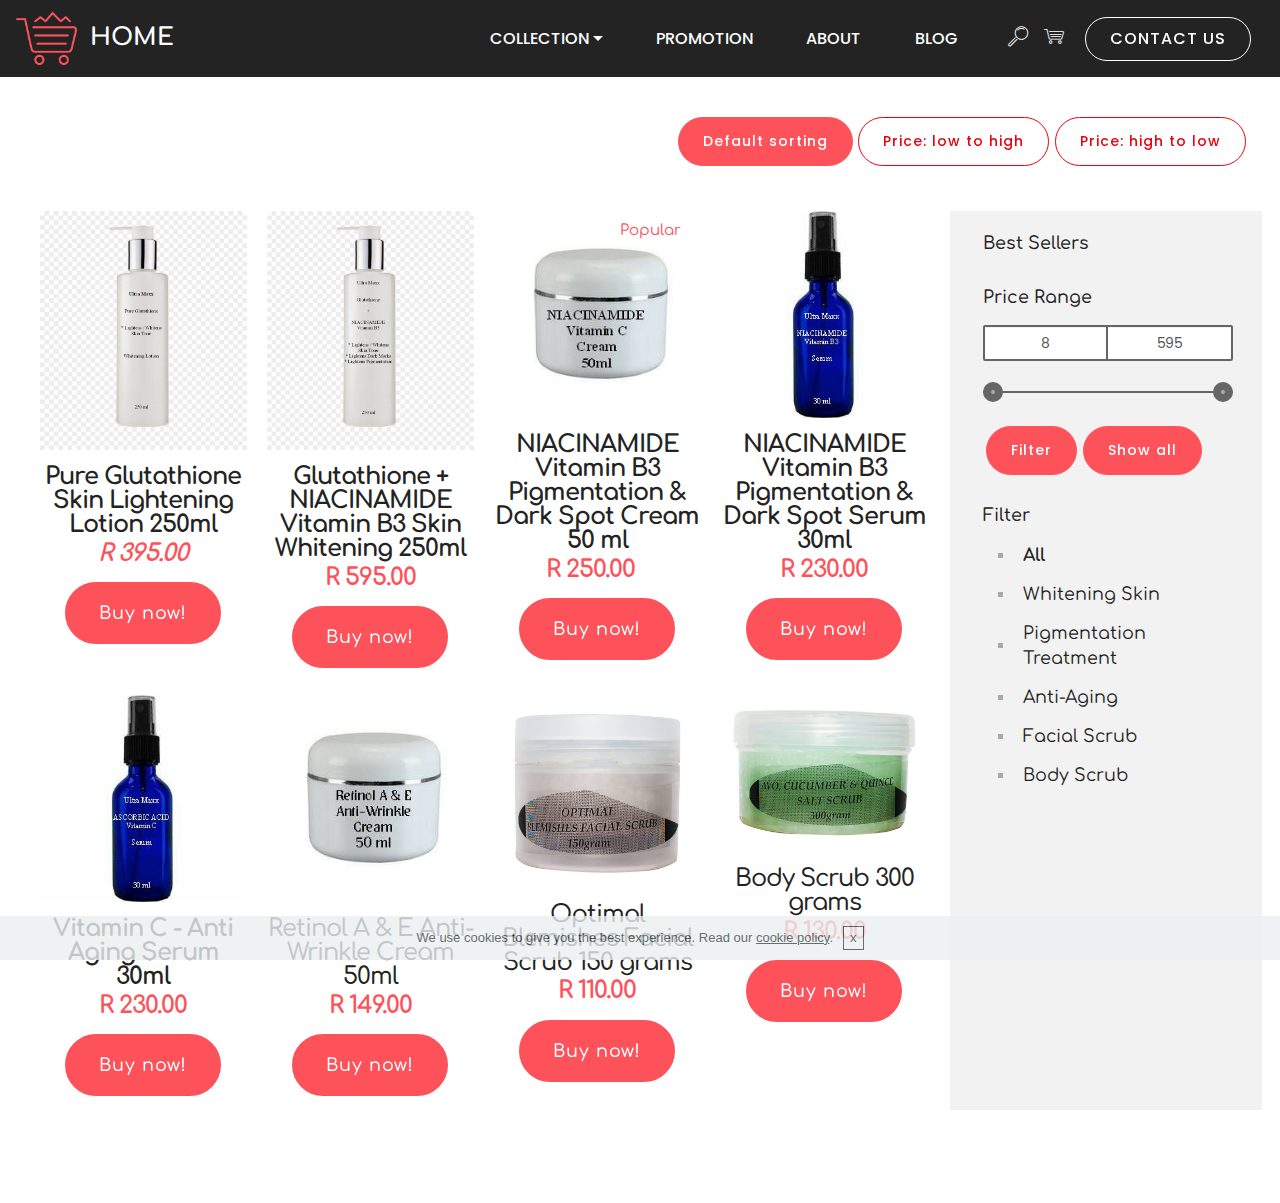
<file: skincare.html>
<!DOCTYPE html>
<html >
<head>
  <!-- Site made with Mobirise Website Builder v4.8.8, https://mobirise.com -->
  <meta charset="UTF-8">
  <meta http-equiv="X-UA-Compatible" content="IE=edge">
  <meta name="generator" content="Mobirise v4.8.8, mobirise.com">
  <meta name="viewport" content="width=device-width, initial-scale=1, minimum-scale=1">
  <link rel="shortcut icon" href="assets/images/logo-128x118-2.png" type="image/x-icon">
  <meta name="description" content="Whitening Body and Face Skin Care">
  <title>SKIN CARE</title>
  <link rel="stylesheet" href="assets/web/assets/mobirise-icons/mobirise-icons.css">
  <link rel="stylesheet" href="assets/bootstrap/css/bootstrap.min.css">
  <link rel="stylesheet" href="assets/bootstrap/css/bootstrap-grid.min.css">
  <link rel="stylesheet" href="assets/bootstrap/css/bootstrap-reboot.min.css">
  <link rel="stylesheet" href="assets/dropdown/css/style.css">
  <link rel="stylesheet" href="assets/gdpr-plugin/gdpr-styles.css">
  <link rel="stylesheet" href="assets/theme/css/style.css">
  <link rel="stylesheet" href="assets/gallery/style.css">
  <link rel="stylesheet" href="assets/mobirise/css/mbr-additional.css" type="text/css">
  
  
  
</head>
<body>

<!-- Google Analytics -->
UA-50175224-1
<!-- /Google Analytics -->


  <section class="menu cid-rbhVLGTSdK" once="menu" id="menu3-7" data-sortbtn="btn-primary">

    
    

    <nav class="navbar navbar-dropdown navbar-fixed-top navbar-expand-lg">
        <div class="navbar-brand">
            <span class="navbar-logo">
                <a href="https://mobirise.com">
                    <img src="assets/images/logo2.png" alt="Mobirise" style="height: 3.8rem;">
                </a>
            </span>
            <span class="navbar-caption-wrap"><a class="navbar-caption text-white display-5" href="index.html">
                    HOME</a></span>
        </div>
        <button class="navbar-toggler" type="button" data-toggle="collapse" data-target="#navbarSupportedContent" aria-controls="navbarNavAltMarkup" aria-expanded="false" aria-label="Toggle navigation">
            <div class="hamburger">
                <span></span>
                <span></span>
                <span></span>
                <span></span>
            </div>
        </button>
      <div class="collapse navbar-collapse" id="navbarSupportedContent">
            <ul class="navbar-nav nav-dropdown" data-app-modern-menu="true"><li class="nav-item dropdown open">
                    <a class="nav-link link text-white dropdown-toggle display-4" href="#bottom" data-toggle="dropdown-submenu" aria-expanded="true">
                        COLLECTION
                    </a><div class="dropdown-menu"><a class="text-white dropdown-item display-4" href="skincare.html">SKIN CARE</a><a class="text-white dropdown-item display-4" href="supplements.html" aria-expanded="false">SUPPLEMENTS</a></div>
                </li>
                <li class="nav-item">
                    <a class="nav-link link text-white display-4" href="promotion.html">PROMOTION</a>
                </li><li class="nav-item"><a class="nav-link link text-white display-4" href="aboutus.html">
                        ABOUT
                    </a></li>
                <li class="nav-item">
                    <a class="nav-link link text-white display-4" href="https://mobirise.com">
                        BLOG
                    </a>
                </li></ul>
            <div class="icons-menu">
              <a href="https://mobirise.com" target="_blank">
                <span class="p-2 mbr-iconfont mbri-search"></span>
              </a>
              <a href="https://mobirise.com" target="_blank">
                <span class="p-2 mbr-iconfont mbri-shopping-cart"></span>
              </a>
              
              
              
              
            </div>
            <div class="navbar-buttons mbr-section-btn"><a class="btn btn-sm btn-white-outline display-4" href="contactus.html">
                  CONTACT US
                </a></div>
      </div>
    </nav>
</section>

<section class="mbr-gallery cid-rbmL6lR2Aw" id="shop1-a" data-sortbtn="btn-primary">

    

    <div>
        <div class="mbr-shop" sorting="" show-sidebar="" card-buttons=""><!-- Shop Gallery --><div class=" col-md-12 sort-buttons clearfix"><div class="sort-buttons"><div class="filter-by-d mbr-section-btn item-button" style="text-align: center;"><a class="btn btn-sm btn-primary disableSortButton" href="" style="position: relative; display: inline-block;">Default sorting</a></div><div class="filter-by-pu mbr-section-btn"><a class="btn btn-sm btn-primary-outline disableSortButton" href="">Price: low to high</a></div><div class="filter-by-pd mbr-section-btn"><a class="btn btn-sm btn-primary-outline disableSortButton" href="">Price: high to low</a></div></div></div><div class="row col-md-12"><div class="wrapper-shop-items col-xl-9"><div class="mbr-gallery-row"><div><div class="shop-items"><div class="mbr-gallery-item" data-tags="Whitening Skin" data-slide-to="0" data-seller="false" data-price="8" data-oldprice="158"><div class="item_overlay" data-toggle="modal"></div><div class="galleryItem" data-toggle="modal"><div class="style_overlay"></div><div class="img_wraper"><img src="assets/images/glutathione-whitening-lotion-250ml-900x1040-800x924.jpg" alt="Free Line Online Store" title="Glutathione Skin Lightening Lotion 250ml"></div><span class="onsale mbr-fonts-style display-7" data-onsale="false" style="display: none;">-50%</span><div class="sidebar_wraper"><h4 class="item-title mbr-fonts-style mbr-text display-5"><strong>Pure Glutathione Skin Lightening Lotion 250ml</strong></h4><div class="price-block"><span class="shop-item-price mbr-fonts-style display-5"><a href="http://ww8.aitsafe.com/cf/addmulti.cfm?product1%5B%5D=Glutathione%20Skin%20Lightening%20Lotion%20250ml&price1=395.00&qty1=1&return=www.flhb.co.za&lg=14&userid=A2238733"><strong><em>R 395.00</em></strong></a></span><span class="oldprice mbr-fonts-style display-7" style="display: none;">$158</span></div><div class="card-description">Contains a High Level of Glutathione. Favours all Skin Types with all natural skin whitening ingredients which changes your skin complexion while leaving the skin soft and supple.</div><div class="mbr-section-btn" buttons="0"><a href="http://ww8.aitsafe.com/cf/addmulti.cfm?product1%5B%5D=Glutathione%20Skin%20Lightening%20Lotion%20250ml&price1=395.00&qty1=1&return=www.flhb.co.za&lg=14&userid=A2238733" class="btn btn-primary display-7">Buy now!</a></div></div></div></div><div class="mbr-gallery-item" data-tags="Whitening Skin" data-slide-to="1" data-seller="false" data-price="595.00" data-oldprice="162"><div class="item_overlay" data-toggle="modal"></div><div class="galleryItem" data-toggle="modal"><div class="style_overlay"></div><div class="img_wraper"><img src="assets/images/glutathione-plus-b3-lotion-250ml-900x1040-800x924.jpg" alt="" title=""></div><span class="onsale mbr-fonts-style display-7" data-onsale="false" style="display: none;">-50%</span><div class="sidebar_wraper"><h4 class="item-title mbr-fonts-style mbr-text display-5"><strong>Glutathione + NIACINAMIDE Vitamin B3 Skin Whitening 250ml</strong></h4><div class="price-block"><span class="shop-item-price mbr-fonts-style display-5">R 595.00</span><span class="oldprice mbr-fonts-style display-7" style="display: none;">$162</span></div><div class="card-description">Contains a High Level of Glutathione and Niacinamide Vitamin B3. Niacinamide (Vitamin B3) is a Whitening, Lightening, Skin fading dark spots ingredient. Niacinamide (Vitamin B3) has been studied in order to identify its benefits to the skin. ... It also fades age spots, lightens and whitens the skin because of its ability to treat hyper pigmentation. Favours all Skin Types with all natural skin whitening ingredients which changes your skin complexion while leaving the skin soft and supple.</div><div class="mbr-section-btn" buttons="0"><a href="http://ww8.aitsafe.com/cf/addmulti.cfm?product1%5B%5D=Glutathione%20+%20Vitamin%20B3%20Lotion%20250ml&price1=595.00&qty1=1&return=www.flhb.co.za&lg=14&userid=A2238733" class="btn btn-primary display-7">Buy now!</a></div></div></div></div><div class="mbr-gallery-item" data-tags="Pigmentation Treatment" data-slide-to="2" data-seller="false" data-price="250.00"><div class="item_overlay" data-toggle="modal"></div><div class="galleryItem" data-toggle="modal"><div class="style_overlay"></div><div class="img_wraper"><img src="assets/images/pigmentation-and-dark-spot-50ml-250x250-250x250.jpg" alt="" title=""></div><span class="onsale mbr-fonts-style display-7" data-onsale="true">Popular</span><div class="sidebar_wraper"><h4 class="item-title mbr-fonts-style mbr-text display-5"><strong>NIACINAMIDE Vitamin B3
</strong><div>
<span style="color: inherit; font-size: 1.5rem;"><strong>Pigmentation &amp; Dark Spot Cream 50 ml</strong></span></div></h4><div class="price-block"><span class="shop-item-price mbr-fonts-style display-5">R 250.00</span><span class="oldprice mbr-fonts-style display-7"></span></div><div class="card-description">Niacinamide (Vitamin B3) Whitening, Lightening, Skin fading dark spots. Niacinamide (Vitamin B3) has been studied in order to identify its benefits to the skin. ... It also fades age spots, lightens and whitens the skin because of its ability to treat hyper pigmentation. Also known as Vitamin B3 and Nicotinic acid, Niacinamide is a very effective skin-restoring ingredient that offers multiple benefits for aging skin. Among these benefits is the ability to visibly improve the appearance of enlarged pores, uneven skin tone, fine lines, dullness, and a weakened skin surface.</div><div class="mbr-section-btn" buttons="0"><a href="http://ww8.aitsafe.com/cf/addmulti.cfm?product1%5B%5D=Pigmentation%20Cream%2050ml&price1=250.00&qty1=1&return=www.flhb.co.za&lg=14&userid=A2238733" class="btn btn-primary display-7">Buy now!</a></div></div></div></div><div class="mbr-gallery-item" data-tags="Pigmentation Treatment" data-slide-to="3" data-seller="false" data-price="230.00"><div class="item_overlay" data-toggle="modal"></div><div class="galleryItem" data-toggle="modal"><div class="style_overlay"></div><div class="img_wraper"><img src="assets/images/niacinamide-vitamin-b3-serum-30ml-300x300-300x300.jpg" alt="" title=""></div><span class="onsale mbr-fonts-style display-7" data-onsale="false" style="display: none;">-50%</span><div class="sidebar_wraper"><h4 class="item-title mbr-fonts-style mbr-text display-5"><strong>NIACINAMIDE Vitamin B3 Pigmentation &amp; Dark Spot Serum 30ml</strong></h4><div class="price-block"><span class="shop-item-price mbr-fonts-style display-5">R 230.00</span><span class="oldprice mbr-fonts-style display-7" style="display: none;">$160</span></div><div class="card-description">Niacinamide (Vitamin B3) Whitening, Lightening, Skin fading dark spots. Niacinamide (Vitamin B3) has been studied in order to identify its benefits to the skin. ... It also fades age spots, lightens and whitens the skin because of its ability to treat hyper pigmentation. Also known as Vitamin B3 and Nicotinic acid, Niacinamide is a very effective skin-restoring ingredient that offers multiple benefits for aging skin. Among these benefits is the ability to visibly improve the appearance of enlarged pores, uneven skin tone, fine lines, dullness, and a weakened skin surface.</div><div class="mbr-section-btn" buttons="0"><a href="http://ww8.aitsafe.com/cf/addmulti.cfm?product1%5B%5D=NIACINAMIDE%20SERUM%2030%20ML&price1=230.00&qty1=1&return=www.flhb.co.za&lg=14&userid=A2238733" class="btn btn-primary display-7">Buy now!</a></div></div></div></div><div class="mbr-gallery-item" data-tags="Anti-Aging" data-slide-to="4" data-seller="false" data-price="230.00"><div class="item_overlay" data-toggle="modal"></div><div class="galleryItem" data-toggle="modal"><div class="style_overlay"></div><div class="img_wraper"><img src="assets/images/vitamin-c-serum-30-ml-300x300-300x300.jpg" alt="" title=""></div><span class="onsale mbr-fonts-style display-7" data-onsale="false" style="display: none;">-50%</span><div class="sidebar_wraper"><h4 class="item-title mbr-fonts-style mbr-text display-5"><strong>Vitamin C - Anti Aging Serum 30ml</strong></h4><div class="price-block"><span class="shop-item-price mbr-fonts-style display-5">R 230.00</span><span class="oldprice mbr-fonts-style display-7" style="display: none;">$152</span></div><div class="card-description">Collagen is a structural protein that holds cells together, strengthens skin, and gives it elasticity—all of which are important for a healthy, toned complexion. By boosting our skin's ability to make collagen, a Vitamin C serum helps soften existing fine lines and wrinkles—while preventing new ones from forming.</div><div class="mbr-section-btn" buttons="0"><a href="http://ww8.aitsafe.com/cf/addmulti.cfm?product1%5B%5D=VITAMIN%20C%20SERUM%2030%20ML&price1=230.00&qty1=1&return=www.flhb.co.za&lg=14&userid=A2238733" class="btn btn-primary display-7">Buy now!</a></div></div></div></div><div class="mbr-gallery-item" data-tags="Anti-Aging" data-slide-to="5" data-seller="false" data-price="149.00"><div class="item_overlay" data-toggle="modal"></div><div class="galleryItem" data-toggle="modal"><div class="style_overlay"></div><div class="img_wraper"><img src="assets/images/retinol-vitamin-a-and-e-cream-50-ml-250x250-250x250.jpg" alt="" title=""></div><span class="onsale mbr-fonts-style display-7" data-onsale="false" style="display: none;">-50%</span><div class="sidebar_wraper"><h4 class="item-title mbr-fonts-style mbr-text display-5">Retinol A &amp; E Anti-Wrinkle Cream 50ml</h4><div class="price-block"><span class="shop-item-price mbr-fonts-style display-5">R 149.00</span><span class="oldprice mbr-fonts-style display-7" style="display: none;">$190</span></div><div class="card-description">Retinol &nbsp;stimulate the production of new skin cells,” says Dr Gross. “Retinol also help to fade dark spots resulting from photo-aging, hyperpigmentation, hormonal changes, and blemish scars. Retinol renew the skin and treat acne, reduces appearance of fine lines, and helps with skin discoloration.</div><div class="mbr-section-btn" buttons="0"><a href="http://ww8.aitsafe.com/cf/addmulti.cfm?product1%5B%5D=Retinol%20A%20%26%20E%20Cream%2050ml&price1=149.00&qty1=1&return=www.flhb.co.za&lg=14&userid=A2238733" class="btn btn-primary display-7">Buy now!</a></div></div></div></div><div class="mbr-gallery-item" data-tags="Facial Scrub" data-slide-to="6" data-seller="false" data-price="110.00"><div class="item_overlay" data-toggle="modal"></div><div class="galleryItem" data-toggle="modal"><div class="style_overlay"></div><div class="img_wraper"><img src="assets/images/optimal-range-blemishes-facial-scrub-931x867-800x745.jpg" alt="" title=""></div><span class="onsale mbr-fonts-style display-7" data-onsale="false" style="display: none;">-50%</span><div class="sidebar_wraper"><h4 class="item-title mbr-fonts-style mbr-text display-5">Optimal Blemishes Facial Scrub 150 grams</h4><div class="price-block"><span class="shop-item-price mbr-fonts-style display-5">R 110.00</span><span class="oldprice mbr-fonts-style display-7" style="display: none;">$74</span></div><div class="card-description">Exfoliation is the removal of dry/dead skin cells on the surface of the skin and is one of the most important aspects of your home skincare routine for face and body. Exfoliation not only helps many skin problems, it also increases blood circulation, which in turn helps you to achieve healthy and glowing skin, allowing creams, lotions, and serums to penetrate deep into the top layer of the skin.</div><div class="mbr-section-btn" buttons="0"><a href="http://ww8.aitsafe.com/cf/addmulti.cfm?product1%5B%5D=Optimal%20Blemishes%20Facial%20Scrub%20150%20grm&price1=110.00&qty1=1&return=www.flhb.co.za&lg=14&userid=A2238733" class="btn btn-primary display-7">Buy now!</a></div></div></div></div><div class="mbr-gallery-item" data-tags="Body Scrub" data-slide-to="7" data-seller="false" data-price="130.00"><div class="item_overlay" data-toggle="modal"></div><div class="galleryItem" data-toggle="modal"><div class="style_overlay"></div><div class="img_wraper"><img src="assets/images/bath-and-body-range-cucumber-and-quince-salt-scrub-849x645-800x608.jpg" alt="" title=""></div><span class="onsale mbr-fonts-style display-7" data-onsale="false" style="display: none;">-50%</span><div class="sidebar_wraper"><h4 class="item-title mbr-fonts-style mbr-text display-5">Body Scrub 300 grams</h4><div class="price-block"><span class="shop-item-price mbr-fonts-style display-5">R 130.00</span><span class="oldprice mbr-fonts-style display-7" style="display: none;">$170</span></div><div class="card-description">Exfoliation is the removal of dry/dead skin cells on the surface of the skin and is one of the most important aspects of your home skincare routine for face and body. Exfoliation not only helps many skin problems, it also increases blood circulation, which in turn helps you to achieve healthy and glowing skin, allowing creams, lotions, and serums to penetrate deep into the top layer of the skin.</div><div class="mbr-section-btn" buttons="0"><a href="http://ww8.aitsafe.com/cf/addmulti.cfm?product1%5B%5D=Body%20Scrub%20300%20grm&price1=130.00&qty1=1&return=www.flhb.co.za&lg=14&userid=A2238733" class="btn btn-primary display-7">Buy now!</a></div></div></div></div></div></div><div class="clearfix"></div></div></div><div class="col-xl-3 sidebar"><div class="sidebar-background"></div><div class="sidebar-block container bestseller-block"><h4 class="sidebar-title mbr-fonts-style mbr-text display-7">Best Sellers</h4><div class="bestsellers col-md-12" onselectstart="return false"></div></div><div class="sidebar-block container range-slider"><h4 class="sidebar-title mbr-fonts-style mbr-text display-7">Price Range</h4><div class="filter-cost" onselectstart="return false"><div class="price-controls"><label class="min-price"><input class="min-input" type="text" value="auto" name="min"></label><label class="max-price"><input class="max-input" type="text" value="auto" name="max"></label></div><div class="range-controls"><div class="scale"><div class="bar"></div></div><div class="toggle min-toggle"></div><div class="toggle max-toggle"></div></div></div> <div class="price-range mbr-section-btn" buttons="0"><a class="btn btn-sm btn-primary" href="">Filter</a></div><div class="price-range-reset mbr-section-btn" buttons="0"><a class="btn btn-sm btn-secondary" href="">Show all</a></div></div><div class="sidebar-block container sidebar-categories"><h4 class="sidebar-title mbr-fonts-style mbr-text display-7">Filter</h4><div class="categories col-md-12"><div class="categories-titles"><!-- Filter --><div class="mbr-gallery-filter mbr-shop-filter container gallery-filter-active"><ul buttons="0"><li class="mbr-gallery-filter-all active display-7">All</li> </ul></div></div></div></div></div></div><!-- Lightbox --><div class="shopItemsModal_wraper" style="z-index: 100;"><div class="shopItemsModalBg"></div><div class="shopItemsModal row"><div class="col-md-6 image-modal"></div><div class="col-md-6 text-modal"></div><div class="closeModal"><div class="close-modal-wrapper"></div></div></div></div></div>
    </div>

</section>


  <script src="assets/web/assets/jquery/jquery.min.js"></script>
  <script src="assets/popper/popper.min.js"></script>
  <script src="assets/bootstrap/js/bootstrap.min.js"></script>
  <script src="assets/smoothscroll/smooth-scroll.js"></script>
  <script src="assets/cookies-alert-plugin/cookies-alert-core.js"></script>
  <script src="assets/cookies-alert-plugin/cookies-alert-script.js"></script>
  <script src="assets/dropdown/js/script.min.js"></script>
  <script src="assets/touchswipe/jquery.touch-swipe.min.js"></script>
  <script src="assets/mobirise-shop/script.js"></script>
  <script src="assets/theme/js/script.js"></script>
  <script src="assets/gallery/player.min.js"></script>
  <script src="assets/gallery/script.js"></script>
  
  
 <div id="scrollToTop" class="scrollToTop mbr-arrow-up"><a style="text-align: center;"><i></i></a></div>
  <input name="cookieData" type="hidden" data-cookie-text="We use cookies to give you the best experience. Read our <a href='privacy.html'>cookie policy</a>.">
  </body>
</html>
</file>
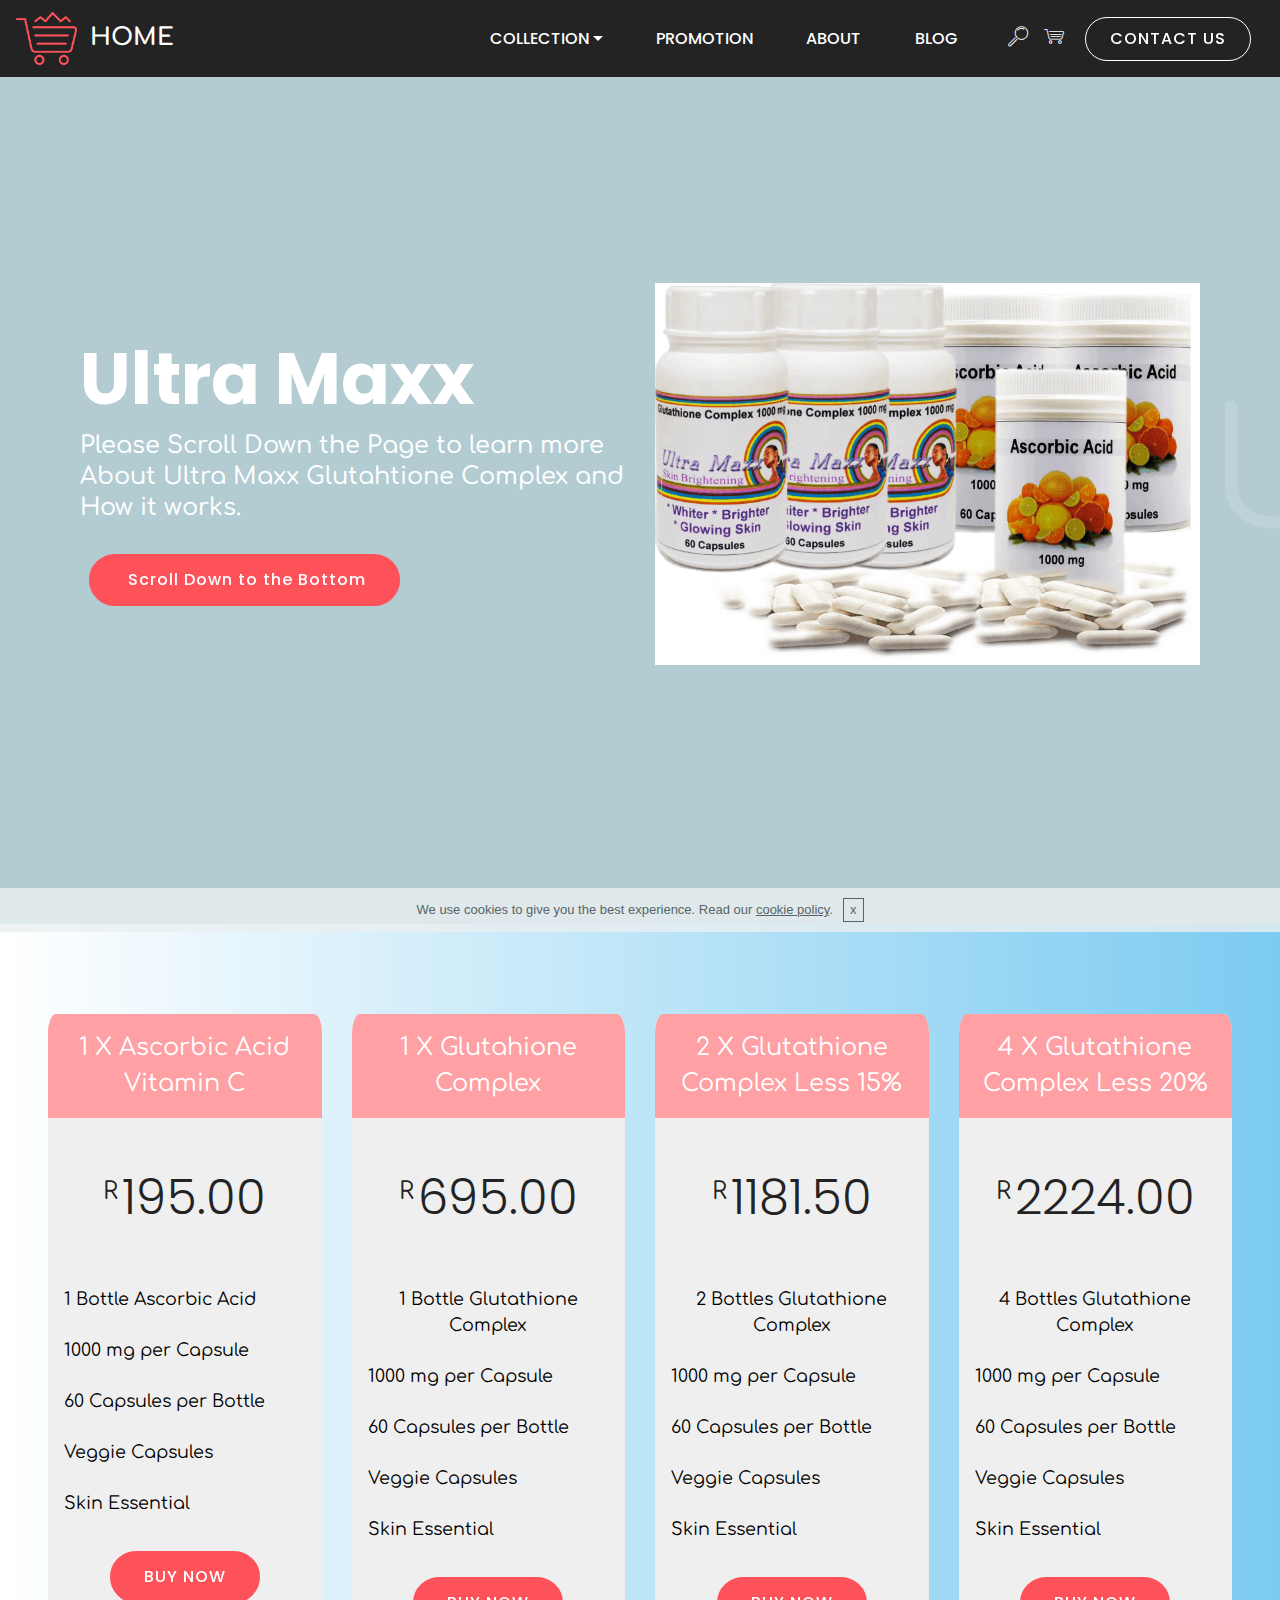
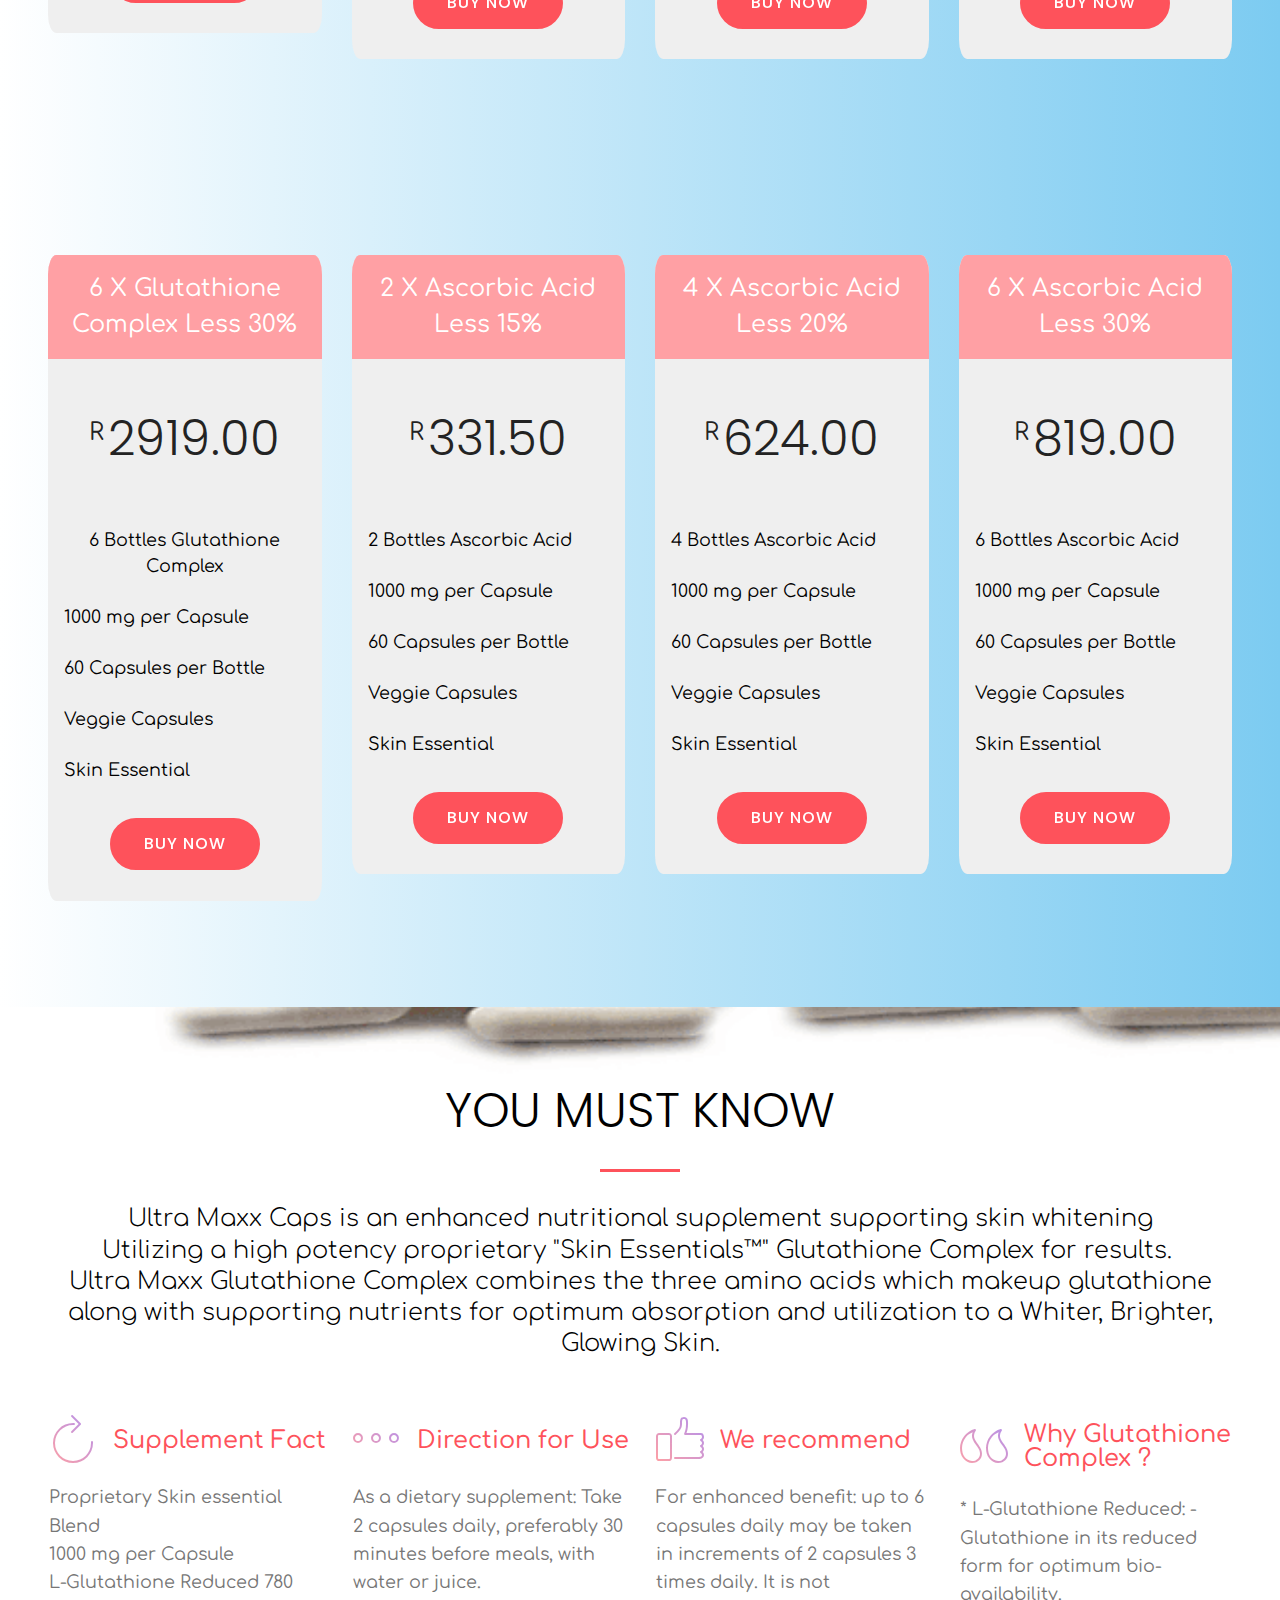
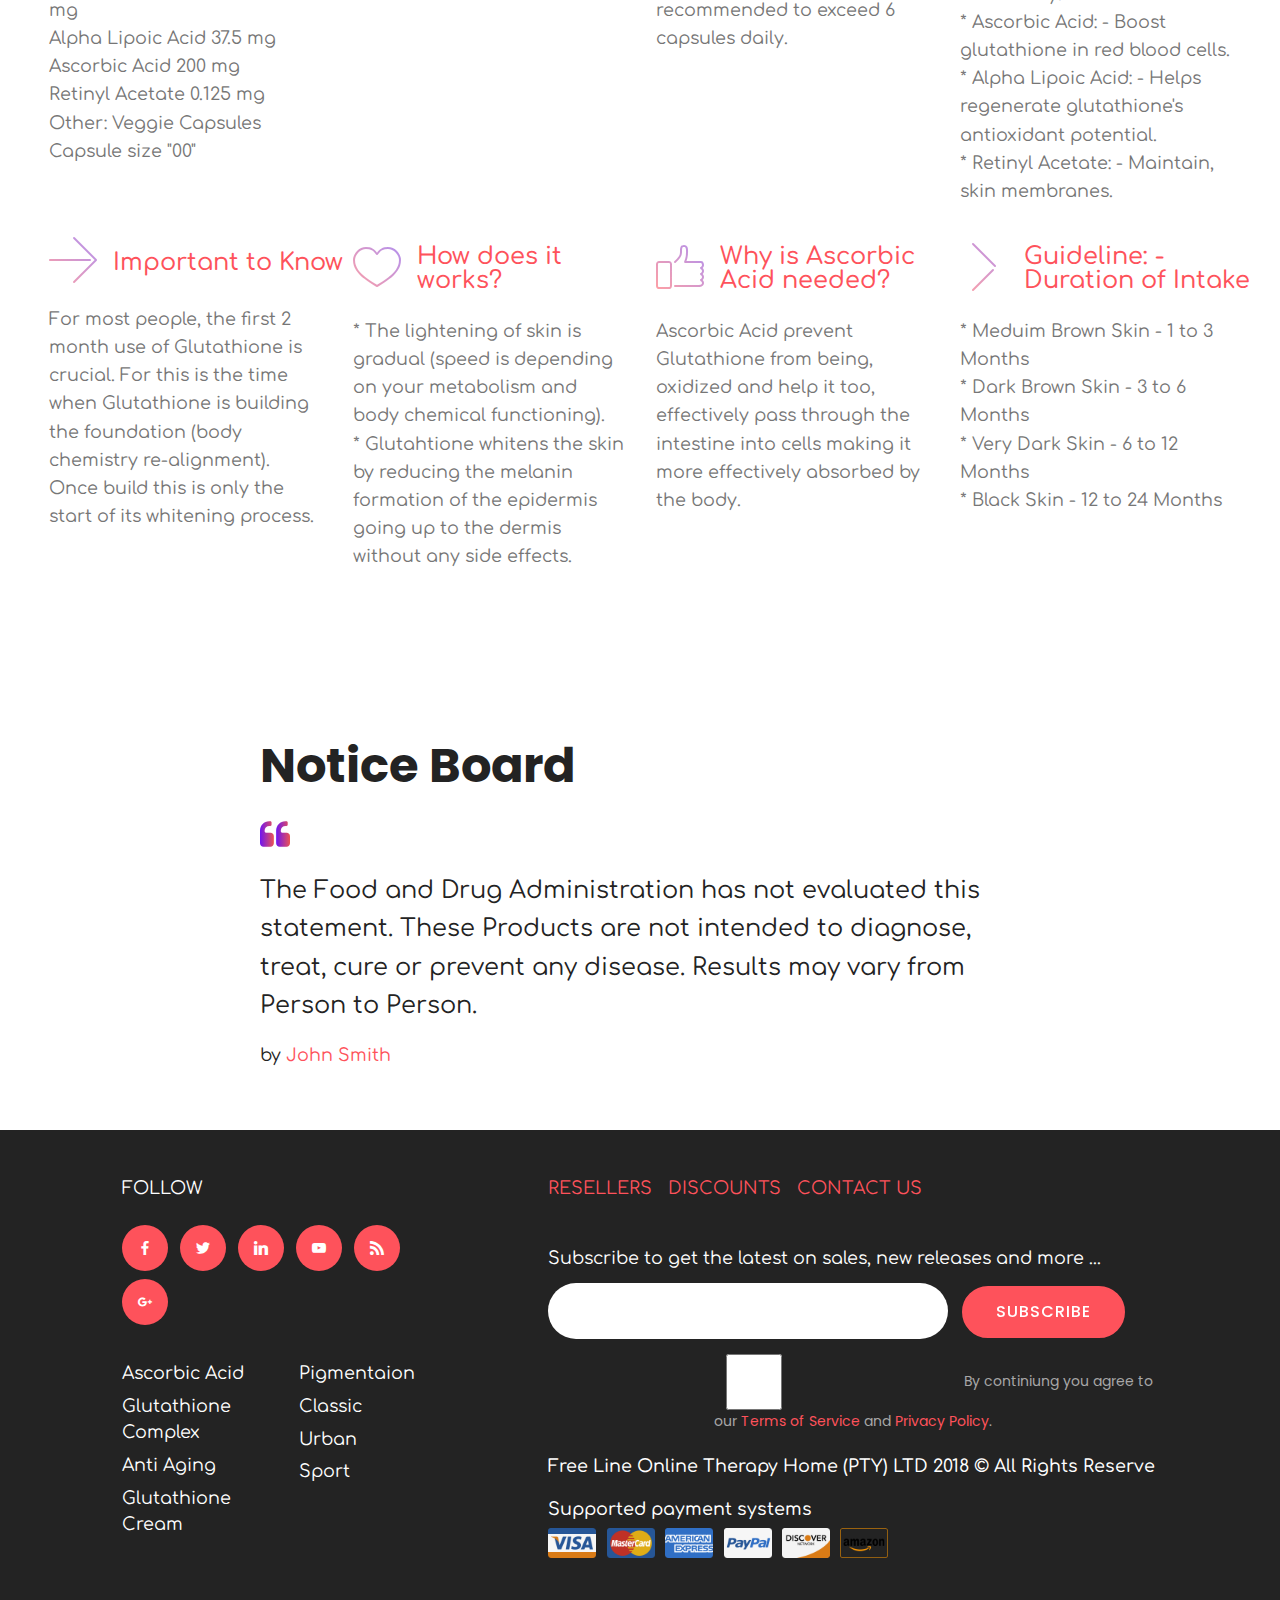
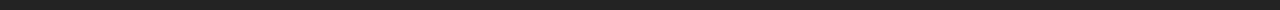
<file: supplements.html>
<!DOCTYPE html>
<html >
<head>
  <!-- Site made with Mobirise Website Builder v4.8.8, https://mobirise.com -->
  <meta charset="UTF-8">
  <meta http-equiv="X-UA-Compatible" content="IE=edge">
  <meta name="generator" content="Mobirise v4.8.8, mobirise.com">
  <meta name="viewport" content="width=device-width, initial-scale=1, minimum-scale=1">
  <link rel="shortcut icon" href="assets/images/logo-128x118-2.png" type="image/x-icon">
  <meta name="description" content="Skin Lightening Supplements">
  <title>WHITENING SUPPLEMENTS</title>
  <link rel="stylesheet" href="assets/web/assets/mobirise-icons/mobirise-icons.css">
  <link rel="stylesheet" href="assets/bootstrap/css/bootstrap.min.css">
  <link rel="stylesheet" href="assets/bootstrap/css/bootstrap-grid.min.css">
  <link rel="stylesheet" href="assets/bootstrap/css/bootstrap-reboot.min.css">
  <link rel="stylesheet" href="assets/gdpr-plugin/gdpr-styles.css">
  <link rel="stylesheet" href="assets/dropdown/css/style.css">
  <link rel="stylesheet" href="assets/socicon/css/styles.css">
  <link rel="stylesheet" href="assets/theme/css/style.css">
  <link rel="stylesheet" href="assets/mobirise/css/mbr-additional.css" type="text/css">
  
  
  
</head>
<body>

<!-- Google Analytics -->
UA-50175224-1
<!-- /Google Analytics -->


  <section class="menu cid-rbhVLGTSdK" once="menu" id="menu3-6">

    
    

    <nav class="navbar navbar-dropdown navbar-fixed-top navbar-expand-lg">
        <div class="navbar-brand">
            <span class="navbar-logo">
                <a href="https://mobirise.com">
                    <img src="assets/images/logo2.png" alt="Mobirise" style="height: 3.8rem;">
                </a>
            </span>
            <span class="navbar-caption-wrap"><a class="navbar-caption text-white display-5" href="index.html">
                    HOME</a></span>
        </div>
        <button class="navbar-toggler" type="button" data-toggle="collapse" data-target="#navbarSupportedContent" aria-controls="navbarNavAltMarkup" aria-expanded="false" aria-label="Toggle navigation">
            <div class="hamburger">
                <span></span>
                <span></span>
                <span></span>
                <span></span>
            </div>
        </button>
      <div class="collapse navbar-collapse" id="navbarSupportedContent">
            <ul class="navbar-nav nav-dropdown" data-app-modern-menu="true"><li class="nav-item dropdown open">
                    <a class="nav-link link text-white dropdown-toggle display-4" href="#bottom" data-toggle="dropdown-submenu" aria-expanded="true">
                        COLLECTION
                    </a><div class="dropdown-menu"><a class="text-white dropdown-item display-4" href="skincare.html">SKIN CARE</a><a class="text-white dropdown-item display-4" href="supplements.html" aria-expanded="false">SUPPLEMENTS</a></div>
                </li>
                <li class="nav-item">
                    <a class="nav-link link text-white display-4" href="promotion.html">PROMOTION</a>
                </li><li class="nav-item"><a class="nav-link link text-white display-4" href="aboutus.html">
                        ABOUT
                    </a></li>
                <li class="nav-item">
                    <a class="nav-link link text-white display-4" href="https://mobirise.com">
                        BLOG
                    </a>
                </li></ul>
            <div class="icons-menu">
              <a href="https://mobirise.com" target="_blank">
                <span class="p-2 mbr-iconfont mbri-search"></span>
              </a>
              <a href="https://mobirise.com" target="_blank">
                <span class="p-2 mbr-iconfont mbri-shopping-cart"></span>
              </a>
              
              
              
              
            </div>
            <div class="navbar-buttons mbr-section-btn"><a class="btn btn-sm btn-white-outline display-4" href="contactus.html">
                  CONTACT US
                </a></div>
      </div>
    </nav>
</section>

<section class="header8 cid-rbtdfbrRtV mbr-fullscreen" id="header8-j">

    

    

    <div class="animated-text-background display-5" style="color: rgb(239, 239, 239); opacity: 0.2; font-size: 10rem;">
        <span class="animated-element" data-word="Ultra Maxx Glutathione Complex" data-speed="60">
        </span>
    </div>
    <div class="container-fluid">
        <div class="row align-items-center">
            <div class="mbr-white col-md-6">
                <h1 class="mbr-section-title mbr-white mbr-bold mbr-fonts-style align-left display-1">Ultra Maxx</h1>
                <h2 class="mbr-section-subtitle pb-3 mbr-fonts-style mbr-white align-left display-5">
                    Please Scroll Down the Page to learn more About Ultra Maxx Glutahtione Complex and How it works.</h2>
                <div class="mbr-section-btn"><a class="btn-primary btn btn-md display-4" type="submit">&nbsp;Scroll Down to the Bottom<br></a></div>
            </div>
            <div class="col-md-6 align-left img-block">
                <div class="mbr-figure">
                    <img src="assets/images/um-and-aa-3x-combo-823x576.png" alt="Mobirise" title="">
                </div>
            </div>
        </div>
    </div>
    
</section>

<section class="cid-rbt9nCJJFY" id="pricing-tables3-f">

    

    
    <div class="container-fluid">
        <div class="row text-center justify-content-center">
            <div class="col-xl-3 col-lg-6 col-md-6 col-10">
                <div class="table-wrap">
                    <span class="table-heading mbr-fonts-style display-5">1 X Ascorbic Acid<br>Vitamin C</span>
                    <div class="table-purchase">
                        <span class="pricing-value mbr-fonts-style display-5">R</span>
                        <h1 class="table-pricing mbr-fonts-style display-2">195.00</h1>
                    </div>
                    <ul class="list-group mbr-black mbr-fonts-style display-7">
                        <li>
                            
                            1 Bottle Ascorbic Acid</li>
                        <li>
                            
                            1000 mg per Capsule</li>
                        <li>
                            
                            60 Capsules per Bottle</li>
                        <li>Veggie Capsules<br></li>
                        <li>
                            
                            Skin Essential</li>
                    </ul>
                    <div class="mbr-section-btn text-center pb-4"><a href="http://ww8.aitsafe.com/cf/addmulti.cfm?product1%5B%5D=1%20Bottles%20Ascorbic%20Acid%20(Vitamin%20C)&price1=195.00&qty1=1&return=www.flhb.co.za&lg=14&userid=A2238733" class="btn btn-primary btn-bgr display-4">BUY NOW</a></div>
                </div>
            </div>
            <div class="col-xl-3 col-lg-6 col-md-6 col-10">
                <div class="table-wrap">
                    <span class="table-heading mbr-fonts-style display-5">
                          1 X Glutahione Complex</span>
                    <div class="table-purchase">
                        <span class="pricing-value mbr-fonts-style display-5">
                              R
                        </span>
                        <h1 class="table-pricing mbr-fonts-style display-2">
                            695.00</h1>
                    </div>
                    <ul class="list-group mbr-black mbr-fonts-style display-7">
                        <li>
                            
                            1 Bottle Glutathione Complex</li>
                        <li>
                            
                            1000 mg per Capsule&nbsp;&nbsp;&nbsp;&nbsp;</li>
                        <li>
                            
                            60 Capsules per Bottle</li>
                        <li>
                            
                            Veggie Capsules</li>
                        <li>
                            
                            Skin Essential</li>
                    </ul>
                    <div class="mbr-section-btn text-center pb-4"><a href="http://ww8.aitsafe.com/cf/addmulti.cfm?product1%5B%5D=1%20Bottles%20Ultra%20Maxx%20Glutathione%20Complex&price1=695.00&qty1=1&return=www.flhb.co.za&lg=14&userid=A2238733" class="btn btn-primary btn-bgr display-4">BUY NOW</a></div>
                </div>
            </div>

            <div class="col-xl-3 col-lg-6 col-md-6 col-10">
                <div class="table-wrap">
                    <span class="table-heading mbr-fonts-style display-5">2 X Glutathione Complex Less 15%</span>
                    <div class="table-purchase">
                        <span class="pricing-value mbr-fonts-style display-5">
                              R
                        </span>
                        <h1 class="table-pricing mbr-fonts-style display-2">
                            1181.50</h1>
                    </div>
                    <ul class="list-group mbr-black mbr-fonts-style display-7">
                        <li>
                            
                            2 Bottles Glutathione Complex</li>
                        <li>
                            
                            1000 mg per Capsule</li>
                        <li>
                            
                            60 Capsules per Bottle</li>
                        <li>
                            
                            Veggie Capsules</li>
                        <li>
                            
                            Skin Essential</li>
                    </ul>
                    <div class="mbr-section-btn text-center pb-4"><a href="http://ww8.aitsafe.com/cf/addmulti.cfm?product1%5B%5D=2%20Bottles%20Ultra%20Maxx%20Glutathione%20Complex&price1=1181.50&qty1=1&return=www.flhb.co.za&lg=14&userid=A2238733" class="btn btn-primary btn-bgr display-4">BUY NOW</a></div>
                </div>
            </div>

            <div class="col-xl-3 col-lg-6 col-md-6 col-10">
                <div class="table-wrap">
                    <span class="table-heading mbr-fonts-style display-5">4 X Glutathione Complex Less 20%</span>
                    <div class="table-purchase">
                        <span class="pricing-value mbr-fonts-style display-5">
                              R
                        </span>
                        <h1 class="table-pricing mbr-fonts-style display-2">
                            2224.00</h1>
                    </div>
                    <ul class="list-group mbr-black mbr-fonts-style display-7">
                        <li>
                            
                            4 Bottles Glutathione Complex</li>
                        <li>
                            
                            1000 mg per Capsule</li>
                        <li>
                            
                            60 Capsules per Bottle</li>
                        <li>
                            
                            Veggie Capsules</li>
                        <li>
                            
                            Skin Essential</li>
                    </ul>
                    <div class="mbr-section-btn text-center pb-4"><a href="http://ww8.aitsafe.com/cf/addmulti.cfm?product1%5B%5D=3%20Bottles%20Ultra%20Maxx%20Glutathione%20Complex&price1=2224.00&qty1=1&return=www.flhb.co.za&lg=14&userid=A2238733" class="btn btn-primary btn-bgr display-4">BUY NOW</a></div>
                </div>
            </div>
        </div>
    </div>
</section>

<section class="cid-rbtcIu1FAu" id="pricing-tables3-h">

    

    
    <div class="container-fluid">
        <div class="row text-center justify-content-center">
            <div class="col-xl-3 col-lg-6 col-md-6 col-10">
                <div class="table-wrap">
                    <span class="table-heading mbr-fonts-style display-5">6 X Glutathione Complex Less 30%</span>
                    <div class="table-purchase">
                        <span class="pricing-value mbr-fonts-style display-5">
                              R
                        </span>
                        <h1 class="table-pricing mbr-fonts-style display-2">
                            2919.00</h1>
                    </div>
                    <ul class="list-group mbr-black mbr-fonts-style display-7">
                        <li>
                            
                            6 Bottles Glutathione Complex</li>
                        <li>
                            
                            1000 mg per Capsule</li>
                        <li>
                            
                            60 Capsules per Bottle</li>
                        <li>
                            
                            Veggie Capsules</li>
                        <li>
                            
                            Skin Essential</li>
                    </ul>
                    <div class="mbr-section-btn text-center pb-4"><a href="http://ww8.aitsafe.com/cf/addmulti.cfm?product1%5B%5D=4%20Bottles%20Ultra%20Maxx%20Glutathione%20Complex&price1=2919.00&qty1=1&return=www.flhb.co.za&lg=14&userid=A2238733" class="btn btn-primary btn-bgr display-4">BUY NOW</a></div>
                </div>
            </div>
            <div class="col-xl-3 col-lg-6 col-md-6 col-10">
                <div class="table-wrap">
                    <span class="table-heading mbr-fonts-style display-5">
                          2 X Ascorbic Acid<br>Less 15%</span>
                    <div class="table-purchase">
                        <span class="pricing-value mbr-fonts-style display-5">
                              R
                        </span>
                        <h1 class="table-pricing mbr-fonts-style display-2">
                            331.50</h1>
                    </div>
                    <ul class="list-group mbr-black mbr-fonts-style display-7">
                        <li>
                            
                            2 Bottles Ascorbic Acid</li>
                        <li>
                            
                            1000 mg per Capsule</li>
                        <li>
                            
                            60 Capsules per Bottle</li>
                        <li>
                            
                            Veggie Capsules</li>
                        <li>
                            
                            Skin Essential</li>
                    </ul>
                    <div class="mbr-section-btn text-center pb-4"><a href="http://ww8.aitsafe.com/cf/addmulti.cfm?product1%5B%5D=2%20Bottles%20Ascorbic%20Acid%20(Vitamin%20C)&price1=331.50&qty1=1&return=www.flhb.co.za&lg=14&userid=A2238733" class="btn btn-primary btn-bgr display-4">BUY NOW</a></div>
                </div>
            </div>

            <div class="col-xl-3 col-lg-6 col-md-6 col-10">
                <div class="table-wrap">
                    <span class="table-heading mbr-fonts-style display-5">
                          4 X Ascorbic Acid<br>Less 20%</span>
                    <div class="table-purchase">
                        <span class="pricing-value mbr-fonts-style display-5">
                              R
                        </span>
                        <h1 class="table-pricing mbr-fonts-style display-2">
                            624.00</h1>
                    </div>
                    <ul class="list-group mbr-black mbr-fonts-style display-7">
                        <li>
                            
                            4 Bottles Ascorbic Acid</li>
                        <li>
                            
                            1000 mg per Capsule</li>
                        <li>
                            
                            60 Capsules per Bottle</li>
                        <li>
                            
                            Veggie Capsules</li>
                        <li>
                            
                            Skin Essential</li>
                    </ul>
                    <div class="mbr-section-btn text-center pb-4"><a href="http://ww8.aitsafe.com/cf/addmulti.cfm?product1%5B%5D=3%20Bottles%20Ascorbic%20Acid%20(Vitamin%20C)&price1=624.00&qty1=1&return=www.flhb.co.za&lg=14&userid=A2238733" class="btn btn-primary btn-bgr display-4">BUY NOW</a></div>
                </div>
            </div>

            <div class="col-xl-3 col-lg-6 col-md-6 col-10">
                <div class="table-wrap">
                    <span class="table-heading mbr-fonts-style display-5">
                          6 X Ascorbic Acid<br>Less 30%</span>
                    <div class="table-purchase">
                        <span class="pricing-value mbr-fonts-style display-5">
                              R
                        </span>
                        <h1 class="table-pricing mbr-fonts-style display-2">
                            819.00</h1>
                    </div>
                    <ul class="list-group mbr-black mbr-fonts-style display-7">
                        <li>
                            
                            6 Bottles Ascorbic Acid</li>
                        <li>
                            
                            1000 mg per Capsule</li>
                        <li>
                            
                            60 Capsules per Bottle</li>
                        <li>
                            
                            Veggie Capsules</li>
                        <li>
                            
                            Skin Essential</li>
                    </ul>
                    <div class="mbr-section-btn text-center pb-4"><a href="http://ww8.aitsafe.com/cf/addmulti.cfm?product1%5B%5D=4%20Bottles%20Ascorbic%20Acid%20(Vitamin%20C)&price1=819.00&qty1=1&return=www.flhb.co.za&lg=14&userid=A2238733" class="btn btn-primary btn-bgr display-4">BUY NOW</a></div>
                </div>
            </div>
        </div>
    </div>
</section>

<section class="features8 cid-rbt33xeVdQ mbr-parallax-background" id="features8-d">
    
    

    <div class="mbr-overlay" style="opacity: 1; background-color: rgb(255, 255, 255);">
    </div>
    <div class="container-fluid justify-content-center">
        <h2 class="mbr-section-title mbr-fonts-style align-center mbr-black display-2">
                YOU MUST KNOW
        </h2>
        <div class="underline align-center">
            <div class="line"></div>
        </div>
        <h3 class="mbr-section-subtitle mbr-fonts-style pb-5 pt-3 mbr-light align-center mbr-black display-5">Ultra Maxx Caps is an enhanced nutritional supplement supporting skin whitening
<div><span style="font-size: 1.5rem;">Utilizing a high potency proprietary "Skin Essentials™" Glutathione Complex for results.&nbsp;</span><br></div><div>
</div><div><span style="font-size: 1.5rem;">Ultra Maxx Glutathione Complex combines the three amino acids which makeup glutathione along with supporting nutrients for optimum absorption and utilization to a Whiter, Brighter, Glowing Skin.</span></div></h3>
        
        <div class="row content-row">
            <div class="card pl-3 pr-3 col-12 col-md-6 col-lg-3">
                <div class="media pb-3">
                    <div class="card-img align-self-center">
                        <span class="mbri-refresh mbr-iconfont"></span>
                    </div>
                    <div class="media-body">
                        <h4 class="card-title py-2 align-left mbr-fonts-style display-5">
                            Supplement Fact</h4>
                    </div>
                </div>                
                <div class="card-box align-left">
                    <p class="mbr-text mbr-fonts-style display-7">Proprietary Skin essential Blend<br>1000 mg per Capsule<br>L-Glutathione Reduced 780 mg<br>Alpha Lipoic Acid 37.5 mg<br>Ascorbic Acid 200 mg<br>Retinyl Acetate 0.125 mg<br>Other: Veggie Capsules<br>Capsule size "00"</p>
                </div>
            </div>

            <div class="card pl-3 pr-3 col-12 col-md-6 col-lg-3">
                <div class="media pb-3">
                    <div class="card-img align-self-center">
                        <span class="mbr-iconfont mbri-more-horizontal"></span>
                    </div>
                    <div class="media-body">
                        <h4 class="card-title py-2 align-left mbr-fonts-style display-5">
                            Direction for Use</h4>
                    </div>
                </div>                
                <div class="card-box align-left">
                    <p class="mbr-text mbr-fonts-style display-7">
                       As a dietary supplement: Take 2 capsules daily, preferably 30 minutes before meals, with water or juice.<br><br><br></p>
                </div>
            </div>

            <div class="card pl-3 pr-3 col-12 col-md-6 col-lg-3">
                <div class="media pb-3">
                    <div class="card-img align-self-center">
                        <span class="mbri-like mbr-iconfont"></span>
                    </div>
                    <div class="media-body">
                        <h4 class="card-title py-2 align-left mbr-fonts-style display-5">
                            We recommend
                        </h4>
                    </div>
                </div>                
                <div class="card-box align-left">
                    <p class="mbr-text mbr-fonts-style display-7">
                       For enhanced benefit: up to 6 capsules daily may be taken in increments of 2 capsules 3 times daily. It is not recommended to exceed 6 capsules daily.
                    </p>
                </div>
            </div>

            <div class="card pl-3 pr-3 col-12 col-md-6 col-lg-3">
                <div class="media pb-3">
                    <div class="card-img align-self-center">
                        <span class="mbr-iconfont mbri-quote-left"></span>
                    </div>
                    <div class="media-body">
                        <h4 class="card-title py-2 align-left mbr-fonts-style display-5">
                            Why Glutathione <br>Complex ?</h4>
                    </div>
                </div>                
                <div class="card-box align-left">
                    <p class="mbr-text mbr-fonts-style display-7">
                       * L-Glutathione Reduced: - Glutathione in its reduced form for optimum bio-availability.<br>* Ascorbic Acid: - Boost glutathione in red blood cells.<br>* Alpha Lipoic Acid: - Helps regenerate glutathione's antioxidant potential.<br>* Retinyl Acetate: - Maintain, skin membranes.</p>
                </div>
            </div>
        </div>
        
        <div class="row content-row">
            <div class="card pl-3 pr-3 col-12 col-md-6 col-lg-3">
                <div class="media pb-3">
                    <div class="card-img align-self-center">
                        <span class="mbr-iconfont mbri-right"></span>
                    </div>
                    <div class="media-body">
                        <h4 class="card-title py-2 align-left mbr-fonts-style display-5">
                            Important to Know</h4>
                    </div>
                </div>                
                <div class="card-box align-left">
                    <p class="mbr-text mbr-fonts-style display-7">
                       For most people, the first 2 month use of Glutathione is crucial. For this is the time when Glutathione is building the foundation (body chemistry re-alignment). Once build this is only the start of its whitening process.<br><br></p>
                </div>
            </div>

            <div class="card pl-3 pr-3 col-12 col-md-6 col-lg-3">
                <div class="media pb-3">
                    <div class="card-img align-self-center">
                        <span class="mbri-hearth mbr-iconfont"></span>
                    </div>
                    <div class="media-body">
                        <h4 class="card-title py-2 align-left mbr-fonts-style display-5">
                            How does it<br>works?</h4>
                    </div>
                </div>                
                <div class="card-box align-left">
                    <p class="mbr-text mbr-fonts-style display-7">
                       * The lightening of skin is gradual (speed is depending on your metabolism and body chemical functioning).<br>* Glutahtione whitens the skin by reducing the melanin formation of the epidermis going up to the dermis without any side effects.</p>
                </div>
            </div>

            <div class="card pl-3 pr-3 col-12 col-md-6 col-lg-3">
                <div class="media pb-3">
                    <div class="card-img align-self-center">
                        <span class="mbri-like mbr-iconfont"></span>
                    </div>
                    <div class="media-body">
                        <h4 class="card-title py-2 align-left mbr-fonts-style display-5">
                            Why is Ascorbic <br>Acid needed?</h4>
                    </div>
                </div>                
                <div class="card-box align-left">
                    <p class="mbr-text mbr-fonts-style display-7">
                       Ascorbic Acid prevent Glutathione from being, oxidized and help it too, effectively pass through the intestine into cells making it more effectively absorbed by the body.</p>
                </div>
            </div>

            <div class="card pl-3 pr-3 col-12 col-md-6 col-lg-3">
                <div class="media pb-3">
                    <div class="card-img align-self-center">
                        <span class="mbr-iconfont mbri-arrow-next"></span>
                    </div>
                    <div class="media-body">
                        <h4 class="card-title py-2 align-left mbr-fonts-style display-5">
                            Guideline: - <br>Duration of Intake</h4>
                    </div>
                </div>                
                <div class="card-box align-left">
                    <p class="mbr-text mbr-fonts-style display-7">
                       * Meduim Brown Skin - 1 to 3 Months<br>* Dark Brown Skin - 3 to 6 Months<br>* Very Dark Skin - 6 to 12 Months<br>* Black Skin - 12 to 24 Months</p>
                </div>
            </div>
        </div>
    </div>
</section>

<section class="mbr-section article svg-gradient-elements cid-rbwVuV2Xax" id="content6-u">

     

    <svg class="svg-gradient">
        <linearGradient>
            <stop class="gradColor1" offset="0%" stop-color="#6f14f1"></stop>
            <stop class="gradColor2" offset="100%" stop-color="#eb5353"></stop>
        </linearGradient>  
    </svg>
    <div class="container-fluid">
        <div class="media-container-row">
            <div class="col-12 col-md-8 col-lg-8">
                <h2 class="mbr-section-title pb-3 align-left mbr-fonts-style mbr-bold display-2">
                    Notice Board</h2>
                <div class="blockquote-quote align-left pb-3">
                    <svg class="gradient-element" xmlns="http://www.w3.org/2000/svg" xmlns:xlink="http://www.w3.org/1999/xlink" version="1.1" x="0px" y="0px" width="475.082px" height="475.081px" viewBox="0 0 475.082 475.081" xml:space="preserve">
                        <g><g>
                            <path d="M164.45,219.27h-63.954c-7.614,0-14.087-2.664-19.417-7.994c-5.327-5.33-7.994-11.801-7.994-19.417v-9.132    c0-20.177,7.139-37.401,21.416-51.678c14.276-14.272,31.503-21.411,51.678-21.411h18.271c4.948,0,9.229-1.809,12.847-5.424    c3.616-3.617,5.424-7.898,5.424-12.847V54.819c0-4.948-1.809-9.233-5.424-12.85c-3.617-3.612-7.898-5.424-12.847-5.424h-18.271    c-19.797,0-38.684,3.858-56.673,11.563c-17.987,7.71-33.545,18.132-46.68,31.267c-13.134,13.129-23.553,28.688-31.262,46.677    C3.855,144.039,0,162.931,0,182.726v200.991c0,15.235,5.327,28.171,15.986,38.834c10.66,10.657,23.606,15.985,38.832,15.985    h109.639c15.225,0,28.167-5.328,38.828-15.985c10.657-10.663,15.987-23.599,15.987-38.834V274.088    c0-15.232-5.33-28.168-15.994-38.832C192.622,224.6,179.675,219.27,164.45,219.27z"></path>
                            <path d="M459.103,235.256c-10.656-10.656-23.599-15.986-38.828-15.986h-63.953c-7.61,0-14.089-2.664-19.41-7.994    c-5.332-5.33-7.994-11.801-7.994-19.417v-9.132c0-20.177,7.139-37.401,21.409-51.678c14.271-14.272,31.497-21.411,51.682-21.411    h18.267c4.949,0,9.233-1.809,12.848-5.424c3.613-3.617,5.428-7.898,5.428-12.847V54.819c0-4.948-1.814-9.233-5.428-12.85    c-3.614-3.612-7.898-5.424-12.848-5.424h-18.267c-19.808,0-38.691,3.858-56.685,11.563c-17.984,7.71-33.537,18.132-46.672,31.267    c-13.135,13.129-23.559,28.688-31.265,46.677c-7.707,17.987-11.567,36.879-11.567,56.674v200.991    c0,15.235,5.332,28.171,15.988,38.834c10.657,10.657,23.6,15.985,38.828,15.985h109.633c15.229,0,28.171-5.328,38.827-15.985    c10.664-10.663,15.985-23.599,15.985-38.834V274.088C475.082,258.855,469.76,245.92,459.103,235.256z"></path>
                        </g></g>
                    </svg>
                </div>
                <div class="mbr-text mbr-fonts-style pb-3 display-5">The Food and Drug Administration has not evaluated this statement. These Products are not intended to diagnose, treat, cure or prevent any disease. Results may vary from Person to Person.</div>
                <div class="mbr-text signature mbr-fonts-style align-left display-7">
                    by <span> John Smith</span> 
                </div>
            </div>
        </div>
    </div>
</section>

<section class="cid-rbwVCmD4aI" id="footer3-v">
    

    

    <div class="container-fluid">
        <div class="row align-center justify-content-center">
            <div class="col-lg-6 col-xl-4">
                <div class="follow-section">
                    <div class="follow-heading mbr-fonts-style align-left display-7">
                        FOLLOW
                    </div>
                    <div class="social-media pb-3 align-left">
                        <ul>
                            <li>
                                <a class="icon-transition" href="#">
                                    <span class="mbr-iconfont socicon-facebook socicon"></span>
                                </a>
                            </li>
                            <li>
                                <a class="icon-transition" href="#">
                                    <span class="mbr-iconfont socicon-twitter socicon"></span>
                                </a>
                            </li>
                            <li>
                                <a class="icon-transition" href="#">
                                    <span class="mbr-iconfont socicon-linkedin socicon"></span>
                                </a>
                            </li>
                            <li>
                                <a class="icon-transition" href="#">
                                    <span class="mbr-iconfont socicon-youtube socicon"></span>
                                </a>
                            </li>
                            <li>
                                <a class="icon-transition" href="#">
                                    <span class="mbr-iconfont socicon-rss socicon"></span>
                                </a>
                            </li>
                            <li>
                                <a class="icon-transition" href="#">
                                    <span class="mbr-iconfont socicon-googleplus socicon"></span>
                                </a>
                            </li>
                        </ul>
                    </div>
                </div>
                <div class="row column-menu">
                    <div class="col-xl-5 col-md-6">
                        <ul class="firstColumn align-left mbr-white mbr-fonts-style display-7">
                            <li><a href="supplements.html" class="text-white">Ascorbic Acid</a></li>
                            <li><a href="supplements.html" class="text-white">Glutathione Complex</a></li>
                            <li><a href="skincare.html" class="text-white">Anti Aging</a></li>
                            <li><a href="skincare.html" class="text-white">Glutathione Cream</a></li>
                        </ul>
                    </div>
                    <div class="col-xl-5 col-md-6">
                        <ul class="secondColumn align-left mbr-white mbr-fonts-style display-7">
                            <li><a href="skincare.html" class="text-white">Pigmentaion</a></li>
                            <li><a href="https://mobirise.com" class="text-white">Classic</a></li>
                            <li><a href="https://mobirise.com" class="text-white">Urban</a></li>
                            <li><a href="https://mobirise.com" class="text-white">Sport</a></li>
                        </ul>
                    </div>
                </div>
            </div>
            <div class="col-lg-6 col-xl-6 form-section">
                <ul class="mbr-list list-inline align-left">
                    
                    
                    
                <li class="list-inline-item mbr-fonts-style display-7"><a href="distributors.html">RESELLERS</a></li><li class="list-inline-item mbr-fonts-style display-7"><a href="supplements.html">
                        DISCOUNTS
                    </a></li><li class="list-inline-item mbr-fonts-style display-7"><a href="contactus.html">
                        CONTACT US
                    </a></li></ul>
                <div class="input-form">
                    <span class="mbr-fonts-style form-text display-7">
                      Subscribe to get the latest on sales, new releases and more ...
                    </span>
                    <div class="form1" data-form-type="formoid">
                        <div data-form-alert="" hidden="">Thanks for filling out the form!</div>
                        <form class="mbr-form" action="https://mobirise.com/" method="post" data-form-title="My Mobirise Form"><input type="hidden" name="email" data-form-email="true" value="B9zHqMceCPbyDQaYeUTDNZvYR56Gio8xKlANsAefJi/7koefXrIMDsql1AgLtBwinHcPxn9RQdt0ar0r0tjAnWI7Uda6V6Sa3DyyaEtJ52dvQDACVxFavGF3oIHW01EA">
                            <div class="input-wrap" data-for="email">
                                <input type="text" class="field special-form display-7" name="email" data-form-field="E-mail" required="" id="email-footer3-v">
                            </div>
                            <span class="input-group-btn">
                                <button href="https://mobirise.com/" type="submit" class="btn btn-form btn-secondary display-4">SUBSCRIBE</button>
                            </span>
                        <span class="gdpr-block "><label><input type="checkbox" name="gdpr" id="gdpr-footer3-v" required="">By continiung you agree to our <a href="terms.html">Terms of Service</a> and <a href="policy.html">Privacy Policy</a>.</label></span></form>
                    </div>
                </div>
                <h3 class="subtext-1 mbr-fonts-style pb-3 display-7">Free Line Online Therapy Home (PTY) LTD 2018 © All Rights Reserve</h3>
                <h3 class="subtext-2 mbr-fonts-style display-7">
                    Supported payment systems
                </h3>
                <ul class="card-support align-left">
                    <li>
                        <img src="assets/images/visa.png" height="30" alt="Visa">
                    </li>
                    <li>
                        <img src="assets/images/master-card.png" height="30" alt="Master Card">
                    </li>
                    <li>
                        <img src="assets/images/american-express.png" height="30" alt="American Express">
                    </li>
                    <li>
                        <img src="assets/images/paypal.png" height="30" alt="PayPal">
                    </li>
                    
                    <li>
                        <img src="assets/images/discover.png" height="30" alt="Discover">
                    </li>
                    
                    
                    
                    
                    <li>
                        <img src="assets/images/amazon.png" height="30" alt="Amazon">
                    </li>
                    
                    
                </ul>
            </div>
        </div>
    </div>
</section>


  <script src="assets/web/assets/jquery/jquery.min.js"></script>
  <script src="assets/popper/popper.min.js"></script>
  <script src="assets/bootstrap/js/bootstrap.min.js"></script>
  <script src="assets/smoothscroll/smooth-scroll.js"></script>
  <script src="assets/cookies-alert-plugin/cookies-alert-core.js"></script>
  <script src="assets/cookies-alert-plugin/cookies-alert-script.js"></script>
  <script src="assets/dropdown/js/script.min.js"></script>
  <script src="assets/touchswipe/jquery.touch-swipe.min.js"></script>
  <script src="assets/mbr-animated-bg-text/mbr-animated-bg-text.js"></script>
  <script src="assets/parallax/jarallax.min.js"></script>
  <script src="assets/mbr-gradient-svg/mbr-gradient-svg.js"></script>
  <script src="assets/theme/js/script.js"></script>
  <script src="assets/formoid/formoid.min.js"></script>
  
  
 <div id="scrollToTop" class="scrollToTop mbr-arrow-up"><a style="text-align: center;"><i></i></a></div>
  <input name="cookieData" type="hidden" data-cookie-text="We use cookies to give you the best experience. Read our <a href='privacy.html'>cookie policy</a>.">
  </body>
</html>
</file>
<file: assets/web/assets/mobirise-icons/mobirise-icons.css>
@font-face {
  font-family: 'MobiriseIcons';
  src:  url('mobirise-icons.eot?spat4u');
  src:  url('mobirise-icons.eot?spat4u#iefix') format('embedded-opentype'),
    url('mobirise-icons.ttf?spat4u') format('truetype'),
    url('mobirise-icons.woff?spat4u') format('woff'),
    url('mobirise-icons.svg?spat4u#MobiriseIcons') format('svg');
  font-weight: normal;
  font-style: normal;
}

[class^="mbri-"], [class*=" mbri-"] {
  /* use !important to prevent issues with browser extensions that change fonts */
  font-family: MobiriseIcons !important;
  speak: none;
  font-style: normal;
  font-weight: normal;
  font-variant: normal;
  text-transform: none;
  line-height: 1;

  /* Better Font Rendering =========== */
  -webkit-font-smoothing: antialiased;
  -moz-osx-font-smoothing: grayscale;
}

.mbri-add-submenu:before {
  content: "\e900";
}
.mbri-alert:before {
  content: "\e901";
}
.mbri-align-center:before {
  content: "\e902";
}
.mbri-align-justify:before {
  content: "\e903";
}
.mbri-align-left:before {
  content: "\e904";
}
.mbri-align-right:before {
  content: "\e905";
}
.mbri-android:before {
  content: "\e906";
}
.mbri-apple:before {
  content: "\e907";
}
.mbri-arrow-down:before {
  content: "\e908";
}
.mbri-arrow-next:before {
  content: "\e909";
}
.mbri-arrow-prev:before {
  content: "\e90a";
}
.mbri-arrow-up:before {
  content: "\e90b";
}
.mbri-bold:before {
  content: "\e90c";
}
.mbri-bookmark:before {
  content: "\e90d";
}
.mbri-bootstrap:before {
  content: "\e90e";
}
.mbri-briefcase:before {
  content: "\e90f";
}
.mbri-browse:before {
  content: "\e910";
}
.mbri-bulleted-list:before {
  content: "\e911";
}
.mbri-calendar:before {
  content: "\e912";
}
.mbri-camera:before {
  content: "\e913";
}
.mbri-cart-add:before {
  content: "\e914";
}
.mbri-cart-full:before {
  content: "\e915";
}
.mbri-cash:before {
  content: "\e916";
}
.mbri-change-style:before {
  content: "\e917";
}
.mbri-chat:before {
  content: "\e918";
}
.mbri-clock:before {
  content: "\e919";
}
.mbri-close:before {
  content: "\e91a";
}
.mbri-cloud:before {
  content: "\e91b";
}
.mbri-code:before {
  content: "\e91c";
}
.mbri-contact-form:before {
  content: "\e91d";
}
.mbri-credit-card:before {
  content: "\e91e";
}
.mbri-cursor-click:before {
  content: "\e91f";
}
.mbri-cust-feedback:before {
  content: "\e920";
}
.mbri-database:before {
  content: "\e921";
}
.mbri-delivery:before {
  content: "\e922";
}
.mbri-desktop:before {
  content: "\e923";
}
.mbri-devices:before {
  content: "\e924";
}
.mbri-down:before {
  content: "\e925";
}
.mbri-download:before {
  content: "\e989";
}
.mbri-drag-n-drop:before {
  content: "\e927";
}
.mbri-drag-n-drop2:before {
  content: "\e928";
}
.mbri-edit:before {
  content: "\e929";
}
.mbri-edit2:before {
  content: "\e92a";
}
.mbri-error:before {
  content: "\e92b";
}
.mbri-extension:before {
  content: "\e92c";
}
.mbri-features:before {
  content: "\e92d";
}
.mbri-file:before {
  content: "\e92e";
}
.mbri-flag:before {
  content: "\e92f";
}
.mbri-folder:before {
  content: "\e930";
}
.mbri-gift:before {
  content: "\e931";
}
.mbri-github:before {
  content: "\e932";
}
.mbri-globe:before {
  content: "\e933";
}
.mbri-globe-2:before {
  content: "\e934";
}
.mbri-growing-chart:before {
  content: "\e935";
}
.mbri-hearth:before {
  content: "\e936";
}
.mbri-help:before {
  content: "\e937";
}
.mbri-home:before {
  content: "\e938";
}
.mbri-hot-cup:before {
  content: "\e939";
}
.mbri-idea:before {
  content: "\e93a";
}
.mbri-image-gallery:before {
  content: "\e93b";
}
.mbri-image-slider:before {
  content: "\e93c";
}
.mbri-info:before {
  content: "\e93d";
}
.mbri-italic:before {
  content: "\e93e";
}
.mbri-key:before {
  content: "\e93f";
}
.mbri-laptop:before {
  content: "\e940";
}
.mbri-layers:before {
  content: "\e941";
}
.mbri-left-right:before {
  content: "\e942";
}
.mbri-left:before {
  content: "\e943";
}
.mbri-letter:before {
  content: "\e944";
}
.mbri-like:before {
  content: "\e945";
}
.mbri-link:before {
  content: "\e946";
}
.mbri-lock:before {
  content: "\e947";
}
.mbri-login:before {
  content: "\e948";
}
.mbri-logout:before {
  content: "\e949";
}
.mbri-magic-stick:before {
  content: "\e94a";
}
.mbri-map-pin:before {
  content: "\e94b";
}
.mbri-menu:before {
  content: "\e94c";
}
.mbri-mobile:before {
  content: "\e94d";
}
.mbri-mobile2:before {
  content: "\e94e";
}
.mbri-mobirise:before {
  content: "\e94f";
}
.mbri-more-horizontal:before {
  content: "\e950";
}
.mbri-more-vertical:before {
  content: "\e951";
}
.mbri-music:before {
  content: "\e952";
}
.mbri-new-file:before {
  content: "\e953";
}
.mbri-numbered-list:before {
  content: "\e954";
}
.mbri-opened-folder:before {
  content: "\e955";
}
.mbri-pages:before {
  content: "\e956";
}
.mbri-paper-plane:before {
  content: "\e957";
}
.mbri-paperclip:before {
  content: "\e958";
}
.mbri-photo:before {
  content: "\e959";
}
.mbri-photos:before {
  content: "\e95a";
}
.mbri-pin:before {
  content: "\e95b";
}
.mbri-play:before {
  content: "\e95c";
}
.mbri-plus:before {
  content: "\e95d";
}
.mbri-preview:before {
  content: "\e95e";
}
.mbri-print:before {
  content: "\e95f";
}
.mbri-protect:before {
  content: "\e960";
}
.mbri-question:before {
  content: "\e961";
}
.mbri-quote-left:before {
  content: "\e962";
}
.mbri-quote-right:before {
  content: "\e963";
}
.mbri-refresh:before {
  content: "\e964";
}
.mbri-responsive:before {
  content: "\e965";
}
.mbri-right:before {
  content: "\e966";
}
.mbri-rocket:before {
  content: "\e967";
}
.mbri-sad-face:before {
  content: "\e968";
}
.mbri-sale:before {
  content: "\e969";
}
.mbri-save:before {
  content: "\e96a";
}
.mbri-search:before {
  content: "\e96b";
}
.mbri-setting:before {
  content: "\e96c";
}
.mbri-setting2:before {
  content: "\e96d";
}
.mbri-setting3:before {
  content: "\e96e";
}
.mbri-share:before {
  content: "\e96f";
}
.mbri-shopping-bag:before {
  content: "\e970";
}
.mbri-shopping-basket:before {
  content: "\e971";
}
.mbri-shopping-cart:before {
  content: "\e972";
}
.mbri-sites:before {
  content: "\e973";
}
.mbri-smile-face:before {
  content: "\e974";
}
.mbri-speed:before {
  content: "\e975";
}
.mbri-star:before {
  content: "\e976";
}
.mbri-success:before {
  content: "\e977";
}
.mbri-sun:before {
  content: "\e978";
}
.mbri-sun2:before {
  content: "\e979";
}
.mbri-tablet:before {
  content: "\e97a";
}
.mbri-tablet-vertical:before {
  content: "\e97b";
}
.mbri-target:before {
  content: "\e97c";
}
.mbri-timer:before {
  content: "\e97d";
}
.mbri-to-ftp:before {
  content: "\e97e";
}
.mbri-to-local-drive:before {
  content: "\e97f";
}
.mbri-touch-swipe:before {
  content: "\e980";
}
.mbri-touch:before {
  content: "\e981";
}
.mbri-trash:before {
  content: "\e982";
}
.mbri-underline:before {
  content: "\e983";
}
.mbri-unlink:before {
  content: "\e984";
}
.mbri-unlock:before {
  content: "\e985";
}
.mbri-up-down:before {
  content: "\e986";
}
.mbri-up:before {
  content: "\e987";
}
.mbri-update:before {
  content: "\e988";
}
.mbri-upload:before {
 content: "\e926"; 
}
.mbri-user:before {
  content: "\e98a";
}
.mbri-user2:before {
  content: "\e98b";
}
.mbri-users:before {
  content: "\e98c";
}
.mbri-video:before {
  content: "\e98d";
}
.mbri-video-play:before {
  content: "\e98e";
}
.mbri-watch:before {
  content: "\e98f";
}
.mbri-website-theme:before {
  content: "\e990";
}
.mbri-wifi:before {
  content: "\e991";
}
.mbri-windows:before {
  content: "\e992";
}
.mbri-zoom-out:before {
  content: "\e993";
}
.mbri-redo:before {
  content: "\e994";
}
.mbri-undo:before {
  content: "\e995";
}
</file>
<file: assets/gdpr-plugin/gdpr-styles.css>
.gdpr-block {
    padding: 10px 0;
    font-size: 14px;
    display: block;
    text-align: center;
}
.gdpr-block.covert {
	display: none;
}
.gdpr-block label input {
    width: 15px;
    margin-right: 10px;
    vertical-align: middle;
}
.gdpr-block label {
    color: #a7a7a7;
    vertical-align: middle;
    user-select: none;
    margin-bottom: 0;
    display: inline;
}
</file>
<file: assets/dropdown/css/style.css>
.navbar-dropdown {
  left: 0;
  padding: 0;
  position: absolute;
  right: 0;
  top: 0;
  transition: all 0.45s ease;
  z-index: 1030;
  background: #282828; }
  .navbar-dropdown .navbar-logo {
    margin-right: 0.8rem;
    transition: margin 0.3s ease-in-out;
    vertical-align: middle; }
    .navbar-dropdown .navbar-logo img {
      height: 3.125rem;
      transition: all 0.3s ease-in-out; }
    .navbar-dropdown .navbar-logo.mbr-iconfont {
      font-size: 3.125rem;
      line-height: 3.125rem; }
  .navbar-dropdown .navbar-caption {
    font-weight: 700;
    white-space: normal;
    vertical-align: -4px;
    line-height: 3.125rem !important; }
    .navbar-dropdown .navbar-caption, .navbar-dropdown .navbar-caption:hover {
      color: inherit;
      text-decoration: none; }
  .navbar-dropdown .mbr-iconfont + .navbar-caption {
    vertical-align: -1px; }
  .navbar-dropdown.navbar-fixed-top {
    position: fixed; }
  .navbar-dropdown .navbar-brand span {
    vertical-align: -4px; }
  .navbar-dropdown.bg-color.transparent {
    background: none; }
  .navbar-dropdown.navbar-short .navbar-brand {
    padding: 0.625rem 0; }
    .navbar-dropdown.navbar-short .navbar-brand span {
      vertical-align: -1px; }
  .navbar-dropdown.navbar-short .navbar-caption {
    line-height: 2.375rem !important;
    vertical-align: -2px; }
  .navbar-dropdown.navbar-short .navbar-logo {
    margin-right: 0.5rem; }
    .navbar-dropdown.navbar-short .navbar-logo img {
      height: 2.375rem; }
    .navbar-dropdown.navbar-short .navbar-logo.mbr-iconfont {
      font-size: 2.375rem;
      line-height: 2.375rem; }
  .navbar-dropdown.navbar-short .mbr-table-cell {
    height: 3.625rem; }
  .navbar-dropdown .navbar-close {
    left: 0.6875rem;
    position: fixed;
    top: 0.75rem;
    z-index: 1000; }
  .navbar-dropdown .hamburger-icon {
    content: "";
    display: inline-block;
    vertical-align: middle;
    width: 16px;
    -webkit-box-shadow: 0 -6px 0 1px #282828,0 0 0 1px #282828,0 6px 0 1px #282828;
    -moz-box-shadow: 0 -6px 0 1px #282828,0 0 0 1px #282828,0 6px 0 1px #282828;
    box-shadow: 0 -6px 0 1px #282828,0 0 0 1px #282828,0 6px 0 1px #282828; }

.dropdown-menu .dropdown-toggle[data-toggle="dropdown-submenu"]::after {
  border-bottom: 0.35em solid transparent;
  border-left: 0.35em solid;
  border-right: 0;
  border-top: 0.35em solid transparent;
  margin-left: 0.3rem; }

.dropdown-menu .dropdown-item:focus {
  outline: 0; }

.nav-dropdown {
  font-size: 0.75rem;
  font-weight: 500;
  height: auto !important; }
  .nav-dropdown .nav-btn {
    padding-left: 1rem; }
  .nav-dropdown .link {
    margin: .667em 1.667em;
    font-weight: 500;
    padding: 0;
    transition: color .2s ease-in-out; }
    .nav-dropdown .link.dropdown-toggle {
      margin-right: 2.583em; }
      .nav-dropdown .link.dropdown-toggle::after {
        margin-left: .25rem;
        border-top: 0.35em solid;
        border-right: 0.35em solid transparent;
        border-left: 0.35em solid transparent;
        border-bottom: 0; }
      .nav-dropdown .link.dropdown-toggle[aria-expanded="true"] {
        margin: 0;
        padding: 0.667em 3.263em  0.667em 1.667em; }
  .nav-dropdown .link::after,
  .nav-dropdown .dropdown-item::after {
    color: inherit; }
  .nav-dropdown .btn {
    font-size: 0.75rem;
    font-weight: 700;
    letter-spacing: 0;
    margin-bottom: 0;
    padding-left: 1.25rem;
    padding-right: 1.25rem; }
  .nav-dropdown .dropdown-menu {
    border-radius: 0;
    border: 0;
    left: 0;
    margin: 0;
    padding-bottom: 1.25rem;
    padding-top: 1.25rem;
    position: relative; }
  .nav-dropdown .dropdown-submenu {
    margin-left: 0.125rem;
    top: 0; }
  .nav-dropdown .dropdown-item {
    font-size: 0.8125rem;
    font-weight: 500;
    line-height: 2;
    padding: 0.3846em 4.615em 0.3846em 1.5385em;
    position: relative;
    transition: color .2s ease-in-out, background-color .2s ease-in-out; }
    .nav-dropdown .dropdown-item::after {
      margin-top: -0.3077em;
      position: absolute;
      right: 1.1538em;
      top: 50%; }
    .nav-dropdown .dropdown-item:focus, .nav-dropdown .dropdown-item:hover {
      background: none; }

@media (max-width: 767px) {
  .nav-dropdown.navbar-toggleable-sm {
    bottom: 0;
    display: none;
    left: 0;
    overflow-x: hidden;
    position: fixed;
    top: 0;
    transform: translateX(-100%);
    -ms-transform: translateX(-100%);
    -webkit-transform: translateX(-100%);
    width: 18.75rem;
    z-index: 999; } }
.nav-dropdown.navbar-toggleable-xl {
  bottom: 0;
  display: none;
  left: 0;
  overflow-x: hidden;
  position: fixed;
  top: 0;
  transform: translateX(-100%);
  -ms-transform: translateX(-100%);
  -webkit-transform: translateX(-100%);
  width: 18.75rem;
  z-index: 999; }

.nav-dropdown-sm {
  display: block !important;
  overflow-x: hidden;
  overflow: auto;
  padding-top: 3.875rem; }
  .nav-dropdown-sm::after {
    content: "";
    display: block;
    height: 3rem;
    width: 100%; }
  .nav-dropdown-sm.collapse.in ~ .navbar-close {
    display: block !important; }
  .nav-dropdown-sm.collapsing, .nav-dropdown-sm.collapse.in {
    transform: translateX(0);
    -ms-transform: translateX(0);
    -webkit-transform: translateX(0);
    transition: all 0.25s ease-out;
    -webkit-transition: all 0.25s ease-out;
    background: #282828; }
  .nav-dropdown-sm.collapsing[aria-expanded="false"] {
    transform: translateX(-100%);
    -ms-transform: translateX(-100%);
    -webkit-transform: translateX(-100%); }
  .nav-dropdown-sm .nav-item {
    display: block;
    margin-left: 0 !important;
    padding-left: 0; }
  .nav-dropdown-sm .link,
  .nav-dropdown-sm .dropdown-item {
    border-top: 1px dotted rgba(255, 255, 255, 0.1);
    font-size: 0.8125rem;
    line-height: 1.6;
    margin: 0 !important;
    padding: 0.875rem 2.4rem 0.875rem 1.5625rem !important;
    position: relative;
    white-space: normal; }
    .nav-dropdown-sm .link:focus, .nav-dropdown-sm .link:hover,
    .nav-dropdown-sm .dropdown-item:focus,
    .nav-dropdown-sm .dropdown-item:hover {
      background: rgba(0, 0, 0, 0.2) !important;
      color: #c0a375; }
  .nav-dropdown-sm .nav-btn {
    position: relative;
    padding: 1.5625rem 1.5625rem 0 1.5625rem; }
    .nav-dropdown-sm .nav-btn::before {
      border-top: 1px dotted rgba(255, 255, 255, 0.1);
      content: "";
      left: 0;
      position: absolute;
      top: 0;
      width: 100%; }
    .nav-dropdown-sm .nav-btn + .nav-btn {
      padding-top: 0.625rem; }
      .nav-dropdown-sm .nav-btn + .nav-btn::before {
        display: none; }
  .nav-dropdown-sm .btn {
    padding: 0.625rem 0; }
  .nav-dropdown-sm .dropdown-toggle[data-toggle="dropdown-submenu"]::after {
    margin-left: .25rem;
    border-top: 0.35em solid;
    border-right: 0.35em solid transparent;
    border-left: 0.35em solid transparent;
    border-bottom: 0; }
  .nav-dropdown-sm .dropdown-toggle[data-toggle="dropdown-submenu"][aria-expanded="true"]::after {
    border-top: 0;
    border-right: 0.35em solid transparent;
    border-left: 0.35em solid transparent;
    border-bottom: 0.35em solid; }
  .nav-dropdown-sm .dropdown-menu {
    margin: 0;
    padding: 0;
    position: relative;
    top: 0;
    left: 0;
    width: 100%;
    border: 0;
    float: none;
    border-radius: 0;
    background: none; }
  .nav-dropdown-sm .dropdown-submenu {
    left: 100%;
    margin-left: 0.125rem;
    margin-top: -1.25rem;
    top: 0; }

.navbar-toggleable-sm .nav-dropdown .dropdown-menu {
  position: absolute; }

.navbar-toggleable-sm .nav-dropdown .dropdown-submenu {
  left: 100%;
  margin-left: 0.125rem;
  margin-top: -1.25rem;
  top: 0; }

.navbar-toggleable-sm.opened .nav-dropdown .dropdown-menu {
  position: relative; }

.navbar-toggleable-sm.opened .nav-dropdown .dropdown-submenu {
  left: 0;
  margin-left: 00rem;
  margin-top: 0rem;
  top: 0; }

.is-builder .nav-dropdown.collapsing {
  transition: none !important; }

/*# sourceMappingURL=style.css.map */
</file>
<file: assets/socicon/css/styles.css>
@charset "UTF-8";

@font-face {
  font-family: "socicon";
  src:url("../fonts/socicon.eot");
  src:url("../fonts/socicon.eot?#iefix") format("embedded-opentype"),
    url("../fonts/socicon.woff") format("woff"),
    url("../fonts/socicon.ttf") format("truetype"),
    url("../fonts/socicon.svg#socicon") format("svg");
  font-weight: normal;
  font-style: normal;

}

[data-icon]:before {
  font-family: "socicon" !important;
  content: attr(data-icon);
  font-style: normal !important;
  font-weight: normal !important;
  font-variant: normal !important;
  text-transform: none !important;
  speak: none;
  line-height: 1;
  -webkit-font-smoothing: antialiased;
  -moz-osx-font-smoothing: grayscale;
}

[class^="socicon-"]:before,
[class*=" socicon-"]:before {
  font-family: "socicon" !important;
  font-style: normal !important;
  font-weight: normal !important;
  font-variant: normal !important;
  text-transform: none !important;
  speak: none;
  line-height: 1;
  -webkit-font-smoothing: antialiased;
  -moz-osx-font-smoothing: grayscale;
}

.socicon-modelmayhem:before {
  content: "\e000";
}
.socicon-mixcloud:before {
  content: "\e001";
}
.socicon-drupal:before {
  content: "\e002";
}
.socicon-swarm:before {
  content: "\e003";
}
.socicon-istock:before {
  content: "\e004";
}
.socicon-yammer:before {
  content: "\e005";
}
.socicon-ello:before {
  content: "\e006";
}
.socicon-stackoverflow:before {
  content: "\e007";
}
.socicon-persona:before {
  content: "\e008";
}
.socicon-triplej:before {
  content: "\e009";
}
.socicon-houzz:before {
  content: "\e00a";
}
.socicon-rss:before {
  content: "\e00b";
}
.socicon-paypal:before {
  content: "\e00c";
}
.socicon-odnoklassniki:before {
  content: "\e00d";
}
.socicon-airbnb:before {
  content: "\e00e";
}
.socicon-periscope:before {
  content: "\e00f";
}
.socicon-outlook:before {
  content: "\e010";
}
.socicon-coderwall:before {
  content: "\e011";
}
.socicon-tripadvisor:before {
  content: "\e012";
}
.socicon-appnet:before {
  content: "\e013";
}
.socicon-goodreads:before {
  content: "\e014";
}
.socicon-tripit:before {
  content: "\e015";
}
.socicon-lanyrd:before {
  content: "\e016";
}
.socicon-slideshare:before {
  content: "\e017";
}
.socicon-buffer:before {
  content: "\e018";
}
.socicon-disqus:before {
  content: "\e019";
}
.socicon-vkontakte:before {
  content: "\e01a";
}
.socicon-whatsapp:before {
  content: "\e01b";
}
.socicon-patreon:before {
  content: "\e01c";
}
.socicon-storehouse:before {
  content: "\e01d";
}
.socicon-pocket:before {
  content: "\e01e";
}
.socicon-mail:before {
  content: "\e01f";
}
.socicon-blogger:before {
  content: "\e020";
}
.socicon-technorati:before {
  content: "\e021";
}
.socicon-reddit:before {
  content: "\e022";
}
.socicon-dribbble:before {
  content: "\e023";
}
.socicon-stumbleupon:before {
  content: "\e024";
}
.socicon-digg:before {
  content: "\e025";
}
.socicon-envato:before {
  content: "\e026";
}
.socicon-behance:before {
  content: "\e027";
}
.socicon-delicious:before {
  content: "\e028";
}
.socicon-deviantart:before {
  content: "\e029";
}
.socicon-forrst:before {
  content: "\e02a";
}
.socicon-play:before {
  content: "\e02b";
}
.socicon-zerply:before {
  content: "\e02c";
}
.socicon-wikipedia:before {
  content: "\e02d";
}
.socicon-apple:before {
  content: "\e02e";
}
.socicon-flattr:before {
  content: "\e02f";
}
.socicon-github:before {
  content: "\e030";
}
.socicon-renren:before {
  content: "\e031";
}
.socicon-friendfeed:before {
  content: "\e032";
}
.socicon-newsvine:before {
  content: "\e033";
}
.socicon-identica:before {
  content: "\e034";
}
.socicon-bebo:before {
  content: "\e035";
}
.socicon-zynga:before {
  content: "\e036";
}
.socicon-steam:before {
  content: "\e037";
}
.socicon-xbox:before {
  content: "\e038";
}
.socicon-windows:before {
  content: "\e039";
}
.socicon-qq:before {
  content: "\e03a";
}
.socicon-douban:before {
  content: "\e03b";
}
.socicon-meetup:before {
  content: "\e03c";
}
.socicon-playstation:before {
  content: "\e03d";
}
.socicon-android:before {
  content: "\e03e";
}
.socicon-snapchat:before {
  content: "\e03f";
}
.socicon-twitter:before {
  content: "\e040";
}
.socicon-facebook:before {
  content: "\e041";
}
.socicon-googleplus:before {
  content: "\e042";
}
.socicon-pinterest:before {
  content: "\e043";
}
.socicon-foursquare:before {
  content: "\e044";
}
.socicon-yahoo:before {
  content: "\e045";
}
.socicon-skype:before {
  content: "\e046";
}
.socicon-yelp:before {
  content: "\e047";
}
.socicon-feedburner:before {
  content: "\e048";
}
.socicon-linkedin:before {
  content: "\e049";
}
.socicon-viadeo:before {
  content: "\e04a";
}
.socicon-xing:before {
  content: "\e04b";
}
.socicon-myspace:before {
  content: "\e04c";
}
.socicon-soundcloud:before {
  content: "\e04d";
}
.socicon-spotify:before {
  content: "\e04e";
}
.socicon-grooveshark:before {
  content: "\e04f";
}
.socicon-lastfm:before {
  content: "\e050";
}
.socicon-youtube:before {
  content: "\e051";
}
.socicon-vimeo:before {
  content: "\e052";
}
.socicon-dailymotion:before {
  content: "\e053";
}
.socicon-vine:before {
  content: "\e054";
}
.socicon-flickr:before {
  content: "\e055";
}
.socicon-500px:before {
  content: "\e056";
}
.socicon-wordpress:before {
  content: "\e058";
}
.socicon-tumblr:before {
  content: "\e059";
}
.socicon-twitch:before {
  content: "\e05a";
}
.socicon-8tracks:before {
  content: "\e05b";
}
.socicon-amazon:before {
  content: "\e05c";
}
.socicon-icq:before {
  content: "\e05d";
}
.socicon-smugmug:before {
  content: "\e05e";
}
.socicon-ravelry:before {
  content: "\e05f";
}
.socicon-weibo:before {
  content: "\e060";
}
.socicon-baidu:before {
  content: "\e061";
}
.socicon-angellist:before {
  content: "\e062";
}
.socicon-ebay:before {
  content: "\e063";
}
.socicon-imdb:before {
  content: "\e064";
}
.socicon-stayfriends:before {
  content: "\e065";
}
.socicon-residentadvisor:before {
  content: "\e066";
}
.socicon-google:before {
  content: "\e067";
}
.socicon-yandex:before {
  content: "\e068";
}
.socicon-sharethis:before {
  content: "\e069";
}
.socicon-bandcamp:before {
  content: "\e06a";
}
.socicon-itunes:before {
  content: "\e06b";
}
.socicon-deezer:before {
  content: "\e06c";
}
.socicon-telegram:before {
  content: "\e06e";
}
.socicon-openid:before {
  content: "\e06f";
}
.socicon-amplement:before {
  content: "\e070";
}
.socicon-viber:before {
  content: "\e071";
}
.socicon-zomato:before {
  content: "\e072";
}
.socicon-draugiem:before {
  content: "\e074";
}
.socicon-endomodo:before {
  content: "\e075";
}
.socicon-filmweb:before {
  content: "\e076";
}
.socicon-stackexchange:before {
  content: "\e077";
}
.socicon-wykop:before {
  content: "\e078";
}
.socicon-teamspeak:before {
  content: "\e079";
}
.socicon-teamviewer:before {
  content: "\e07a";
}
.socicon-ventrilo:before {
  content: "\e07b";
}
.socicon-younow:before {
  content: "\e07c";
}
.socicon-raidcall:before {
  content: "\e07d";
}
.socicon-mumble:before {
  content: "\e07e";
}
.socicon-medium:before {
  content: "\e06d";
}
.socicon-bebee:before {
  content: "\e07f";
}
.socicon-hitbox:before {
  content: "\e080";
}
.socicon-reverbnation:before {
  content: "\e081";
}
.socicon-formulr:before {
  content: "\e082";
}
.socicon-instagram:before {
  content: "\e057";
}
.socicon-battlenet:before {
  content: "\e083";
}
.socicon-chrome:before {
  content: "\e084";
}
.socicon-discord:before {
  content: "\e086";
}
.socicon-issuu:before {
  content: "\e087";
}
.socicon-macos:before {
  content: "\e088";
}
.socicon-firefox:before {
  content: "\e089";
}
.socicon-opera:before {
  content: "\e08d";
}
.socicon-keybase:before {
  content: "\e090";
}
.socicon-alliance:before {
  content: "\e091";
}
.socicon-livejournal:before {
  content: "\e092";
}
.socicon-googlephotos:before {
  content: "\e093";
}
.socicon-horde:before {
  content: "\e094";
}
.socicon-etsy:before {
  content: "\e095";
}
.socicon-zapier:before {
  content: "\e096";
}
.socicon-google-scholar:before {
  content: "\e097";
}
.socicon-researchgate:before {
  content: "\e098";
}
.socicon-wechat:before {
  content: "\e099";
}
.socicon-strava:before {
  content: "\e09a";
}
.socicon-line:before {
  content: "\e09b";
}
.socicon-lyft:before {
  content: "\e09c";
}
.socicon-uber:before {
  content: "\e09d";
}
.socicon-songkick:before {
  content: "\e09e";
}
.socicon-viewbug:before {
  content: "\e09f";
}
.socicon-googlegroups:before {
  content: "\e0a0";
}
.socicon-quora:before {
  content: "\e073";
}
.socicon-diablo:before {
  content: "\e085";
}
.socicon-blizzard:before {
  content: "\e0a1";
}
.socicon-hearthstone:before {
  content: "\e08b";
}
.socicon-heroes:before {
  content: "\e08a";
}
.socicon-overwatch:before {
  content: "\e08c";
}
.socicon-warcraft:before {
  content: "\e08e";
}
.socicon-starcraft:before {
  content: "\e08f";
}
.socicon-beam:before {
  content: "\e0a2";
}
.socicon-curse:before {
  content: "\e0a3";
}
.socicon-player:before {
  content: "\e0a4";
}
.socicon-streamjar:before {
  content: "\e0a5";
}
.socicon-nintendo:before {
  content: "\e0a6";
}
.socicon-hellocoton:before {
  content: "\e0a7";
}
</file>
<file: assets/theme/css/style.css>
.engine {
	position: absolute;
	text-indent: -2400px;
	text-align: center;
	padding: 0;
	top: 0;
	left: -2400px;
}/*!
 * Mobirise v4 theme (https://mobirise.com/)
 * Copyright 2017 Mobirise
 */
section {
  background-color: #eeeeee; }

section,
.container,
.container-fluid {
  position: relative;
  word-wrap: break-word; }

a.mbr-iconfont:hover {
  text-decoration: none; }

.article .lead p, .article .lead ul, .article .lead ol, .article .lead pre, .article .lead blockquote {
  margin-bottom: 0; }

a {
  font-style: normal;
  font-weight: 400;
  cursor: pointer; }
  a, a:hover {
    text-decoration: none; }

figure {
  margin-bottom: 0; }

body {
  color: #232323; }

h1, h2, h3, h4, h5, h6,
.h1, .h2, .h3, .h4, .h5, .h6,
.display-1, .display-2, .display-3, .display-4 {
  line-height: 1;
  word-break: break-word;
  word-wrap: break-word; }

b, strong {
  font-weight: bold; }

blockquote {
  padding: 10px 0 10px 20px;
  position: relative;
  border-left: 2px solid;
  border-color: #ff3366; }

input:-webkit-autofill, input:-webkit-autofill:hover, input:-webkit-autofill:focus, input:-webkit-autofill:active {
  transition-delay: 9999s;
  transition-property: background-color, color; }

textarea[type="hidden"] {
  display: none; }

body {
  position: relative; }

section {
  background-position: 50% 50%;
  background-repeat: no-repeat;
  background-size: cover; }
  section .mbr-background-video,
  section .mbr-background-video-preview {
    position: absolute;
    bottom: 0;
    left: 0;
    right: 0;
    top: 0; }

.hidden {
  visibility: hidden; }

.mbr-z-index20 {
  z-index: 20; }

/*! Base colors */
.mbr-white {
  color: #ffffff; }

.mbr-black {
  color: #000000; }

.mbr-bg-white {
  background-color: #ffffff; }

.mbr-bg-black {
  background-color: #000000; }

/*! Text-aligns */
.align-left {
  text-align: left; }

.align-center {
  text-align: center; }

.align-right {
  text-align: right; }

@media (max-width: 767px) {
  .align-left, .align-center, .align-right, .mbr-section-btn, .mbr-section-title {
    text-align: center; } }
/*! Font-weight  */
.mbr-light {
  font-weight: 300; }

.mbr-regular {
  font-weight: 400; }

.mbr-semibold {
  font-weight: 500; }

.mbr-bold {
  font-weight: 700; }

/*! Media  */
.media-size-item {
  -webkit-flex: 1 1 auto;
  -moz-flex: 1 1 auto;
  -ms-flex: 1 1 auto;
  -o-flex: 1 1 auto;
  flex: 1 1 auto; }

.media-content {
  -webkit-flex-basis: 100%;
  flex-basis: 100%; }

.media-container-row {
  display: -ms-flexbox;
  display: -webkit-flex;
  display: flex;
  -webkit-flex-direction: row;
  -ms-flex-direction: row;
  flex-direction: row;
  -webkit-flex-wrap: wrap;
  -ms-flex-wrap: wrap;
  flex-wrap: wrap;
  -webkit-justify-content: center;
  -ms-flex-pack: center;
  justify-content: center;
  -webkit-align-content: center;
  -ms-flex-line-pack: center;
  align-content: center;
  -webkit-align-items: start;
  -ms-flex-align: start;
  align-items: start; }
  .media-container-row .media-size-item {
    width: 400px; }

.media-container-column {
  display: -ms-flexbox;
  display: -webkit-flex;
  display: flex;
  -webkit-flex-direction: column;
  -ms-flex-direction: column;
  flex-direction: column;
  -webkit-flex-wrap: wrap;
  -ms-flex-wrap: wrap;
  flex-wrap: wrap;
  -webkit-justify-content: center;
  -ms-flex-pack: center;
  justify-content: center;
  -webkit-align-content: center;
  -ms-flex-line-pack: center;
  align-content: center;
  -webkit-align-items: stretch;
  -ms-flex-align: stretch;
  align-items: stretch; }
  .media-container-column > * {
    width: 100%; }

@media (min-width: 992px) {
  .media-container-row {
    -webkit-flex-wrap: nowrap;
    -ms-flex-wrap: nowrap;
    flex-wrap: nowrap; } }
figure {
  overflow: hidden; }

figure[mbr-media-size] {
  transition: width 0.1s; }

.mbr-figure img, .mbr-figure iframe {
  display: block;
  width: 100%; }

.card {
  background-color: transparent;
  border: none; }

.card-img {
  text-align: center;
  -webkit-flex-shrink: 0;
  flex-shrink: 0; }

.media {
  max-width: 100%;
  margin: 0 auto; }

.mbr-figure {
  -ms-flex-item-align: center;
  -ms-grid-row-align: center;
  -webkit-align-self: center;
  align-self: center; }

.media-container > div {
  max-width: 100%; }

.mbr-figure img, .card-img img {
  width: 100%; }

@media (max-width: 991px) {
  .media-size-item {
    width: auto !important; }

  .media {
    width: auto; }

  .mbr-figure {
    width: 100% !important; } }
/*! Buttons */
.mbr-section-btn {
  margin-left: -.25rem;
  margin-right: -.25rem;
  font-size: 0; }

nav .mbr-section-btn {
  margin-left: 0rem;
  margin-right: 0rem; }

/*! Btn icon margin */
.btn .mbr-iconfont, .btn.btn-sm .mbr-iconfont {
  cursor: pointer;
  margin-right: 0.5rem; }

.btn.btn-md .mbr-iconfont, .btn.btn-md .mbr-iconfont {
  margin-right: 0.8rem; }

.mbr-regular {
  font-weight: 400; }

.mbr-semibold {
  font-weight: 500; }

.mbr-bold {
  font-weight: 700; }

[type="submit"] {
  -webkit-appearance: none; }

/*! Full-screen */
.mbr-fullscreen .mbr-overlay {
  min-height: 100vh; }

.mbr-fullscreen {
  display: -webkit-flex;
  display: -moz-flex;
  display: -ms-flex;
  display: -o-flex;
  display: flex;
  -webkit-align-items: center;
  align-items: center;
  min-height: 100vh;
  padding-top: 3rem;
  padding-bottom: 3rem; }

/*! Map */
.map {
  height: 25rem;
  position: relative; }
  .map iframe {
    width: 100%;
    min-height: 100%; }

/* Form */
.form-asterisk {
  font-family: initial;
  position: absolute;
  top: -2px;
  font-weight: normal; }

/*! Scroll to top arrow */
.mbr-arrow-up {
  bottom: 25px;
  right: 90px;
  position: fixed;
  text-align: right;
  z-index: 5000;
  color: #ffffff;
  font-size: 32px;
  -webkit-transform: rotate(180deg);
  transform: rotate(180deg); }

.mbr-arrow-up a {
  background: rgba(0, 0, 0, 0.2);
  border-radius: 3px;
  color: #fff;
  display: inline-block;
  height: 60px;
  width: 60px;
  outline-style: none !important;
  position: relative;
  text-decoration: none;
  transition: all .3s ease-in-out;
  cursor: pointer;
  text-align: center; }
  .mbr-arrow-up a:hover {
    background-color: rgba(0, 0, 0, 0.4); }
  .mbr-arrow-up a i {
    line-height: 60px; }

.mbr-arrow-up-icon {
  display: block;
  color: #fff; }

.mbr-arrow-up-icon::before {
  content: "\203a";
  display: inline-block;
  font-family: serif;
  font-size: 32px;
  line-height: 1;
  font-style: normal;
  position: relative;
  top: 6px;
  left: -4px;
  -webkit-transform: rotate(-90deg);
  transform: rotate(-90deg); }

/*! Arrow Down */
.mbr-arrow {
  position: absolute;
  bottom: 45px;
  left: 50%;
  width: 60px;
  height: 60px;
  cursor: pointer;
  background-color: rgba(80, 80, 80, 0.5);
  border-radius: 50%;
  -webkit-transform: translateX(-50%);
  transform: translateX(-50%); }
  .mbr-arrow > a {
    display: inline-block;
    text-decoration: none;
    outline-style: none;
    -webkit-animation: arrowdown 1.7s ease-in-out infinite;
    animation: arrowdown 1.7s ease-in-out infinite; }
    .mbr-arrow > a > i {
      position: absolute;
      top: -2px;
      left: 15px;
      font-size: 2rem; }

@keyframes arrowdown {
  0% {
    -webkit-transform: translateY(0px);
    transform: translateY(0px); }
  50% {
    transform: translateY(-5px);
    -webkit-transform: translateY(-5px); }
  100% {
    transform: translateY(0px);
    -webkit-transform: translateY(0px); } }
@-webkit-keyframes arrowdown {
  0% {
    transform: translateY(0px);
    -webkit-transform: translateY(0px); }
  50% {
    -webkit-transform: translateY(-5px);
    transform: translateY(-5px); }
  100% {
    -webkit-transform: translateY(0px);
    transform: translateY(0px); } }
@media (max-width: 500px) {
  .mbr-arrow-up {
    left: 50%;
    right: auto;
    -webkit-transform: translateX(-50%) rotate(180deg);
    transform: translateX(-50%) rotate(180deg); } }
/*Gradients animation*/
@keyframes gradient-animation {
  from {
    background-position: 0% 100%;
    animation-timing-function: ease-in-out; }
  to {
    background-position: 100% 0%;
    animation-timing-function: ease-in-out; } }
@-webkit-keyframes gradient-animation {
  from {
    background-position: 0% 100%;
    animation-timing-function: ease-in-out; }
  to {
    background-position: 100% 0%;
    animation-timing-function: ease-in-out; } }
.bg-gradient {
  background-size: 200% 200%;
  -webkit-animation: gradient-animation 5s infinite alternate;
  animation: gradient-animation 5s infinite alternate; }

.menu .navbar-brand {
  display: -webkit-flex; }
  .menu .navbar-brand span {
    display: -webkit-flex;
    display: flex; }
  .menu .navbar-brand .navbar-caption-wrap {
    display: -webkit-flex; }
  .menu .navbar-brand .navbar-logo img {
    display: -webkit-flex; }
@media (max-width: 767px) {
  .menu .navbar-collapse {
    max-height: 60vh;
    overflow-y: auto; } }
@media (min-width: 768px) and (max-width: 991px) {
  .menu .navbar-toggleable-sm .navbar-nav {
    display: -webkit-box;
    display: -webkit-flex;
    display: -ms-flexbox; } }
@media (min-width: 992px) {
  .menu .navbar-nav.nav-dropdown {
    display: -webkit-flex; }
  .menu .navbar-toggleable-sm .navbar-collapse {
    display: -webkit-flex !important; } }

.navbar {
  display: -webkit-flex;
  -webkit-flex-wrap: wrap;
  -webkit-align-items: center;
  -webkit-justify-content: space-between; }

.navbar-collapse {
  -webkit-flex-basis: 100%;
  -webkit-flex-grow: 1;
  -webkit-align-items: center; }

.nav-dropdown .link {
  padding: .667em 1.667em !important;
  margin: 0 !important; }

.row {
  display: -webkit-flex;
  -webkit-flex-wrap: wrap; }

.justify-content-center {
  -webkit-justify-content: center; }

.card-wrapper {
  -webkit-flex: 1 1 auto;
  flex: 1 1 auto; }

.carousel-control {
  display: -webkit-flex;
  -webkit-align-items: center;
  -webkit-justify-content: center; }

.carousel-control-prev, .carousel-control-next {
  display: -webkit-flex;
  -webkit-align-items: center;
  -webkit-justify-content: center; }

/*# sourceMappingURL=style.css.map */
</file>
<file: assets/mobirise/css/mbr-additional.css>
@import url(https://fonts.googleapis.com/css?family=Poppins:300,400,500,600,700);
@import url(https://fonts.googleapis.com/css?family=Comfortaa:300,400,700);





body {
  font-family: Poppins;
  font-style: normal;
  line-height: 1.5;
}
.mbr-section-title {
  font-style: normal;
  line-height: 1.2;
}
.mbr-section-subtitle {
  line-height: 1.3;
}
.mbr-text {
  font-style: normal;
  line-height: 1.6;
}
.display-1 {
  font-family: 'Poppins', sans-serif;
  font-size: 4.5rem;
}
.display-2 {
  font-family: 'Poppins', sans-serif;
  font-size: 3rem;
}
.display-4 {
  font-family: 'Poppins', sans-serif;
  font-size: 1rem;
}
.display-5 {
  font-family: 'Comfortaa', sans-serif;
  font-size: 1.5rem;
}
.display-7 {
  font-family: 'Comfortaa', sans-serif;
  font-size: 1.1rem;
}
/* ---- Fluid typography for mobile devices ---- */
/* 1.4 - font scale ratio ( bootstrap == 1.42857 ) */
/* 100vw - current viewport width */
/* (48 - 20)  48 == 48rem == 768px, 20 == 20rem == 320px(minimal supported viewport) */
/* 0.65 - min scale variable, may vary */
@media (max-width: 768px) {
  .display-1 {
    font-size: 3.6rem;
    font-size: calc( 2.225rem + (4.5 - 2.225) * ((100vw - 20rem) / (48 - 20)));
    line-height: calc( 1.4 * (2.225rem + (4.5 - 2.225) * ((100vw - 20rem) / (48 - 20))));
  }
  .display-2 {
    font-size: 2.4rem;
    font-size: calc( 1.7rem + (3 - 1.7) * ((100vw - 20rem) / (48 - 20)));
    line-height: calc( 1.4 * (1.7rem + (3 - 1.7) * ((100vw - 20rem) / (48 - 20))));
  }
  .display-4 {
    font-size: 0.8rem;
    font-size: calc( 1rem + (1 - 1) * ((100vw - 20rem) / (48 - 20)));
    line-height: calc( 1.4 * (1rem + (1 - 1) * ((100vw - 20rem) / (48 - 20))));
  }
  .display-5 {
    font-size: 1.2rem;
    font-size: calc( 1.175rem + (1.5 - 1.175) * ((100vw - 20rem) / (48 - 20)));
    line-height: calc( 1.4 * (1.175rem + (1.5 - 1.175) * ((100vw - 20rem) / (48 - 20))));
  }
}
/* Buttons */
.btn {
  font-weight: 500;
  border-width: 2px;
  font-style: normal;
  letter-spacing: 1px;
  margin: .4rem .8rem;
  white-space: normal;
  transition-property: background-color, color, border-color, box-shadow;
  transition-duration: .3s,.3s,.3s,2s;
  transition-timing-function: ease-in-out;
  display: -webkit-inline-flex;
  display: inline-flex;
  -webkit-align-items: center;
  align-items: center;
  -webkit-justify-content: center;
  justify-content: center;
  word-break: break-word;
  padding: 1rem 2rem;
  border-radius: 3px;
}
.btn .mbr-iconfont {
  font-size: 1.6rem;
}
.btn-sm {
  border: 1px solid;
  font-weight: 500;
  letter-spacing: 1px;
  -webkit-transition: all 0.3s ease-in-out;
  -moz-transition: all 0.3s ease-in-out;
  transition: all 0.3s ease-in-out;
  padding: 0.8rem 1.5rem;
  border-radius: 3px;
}
.btn-md {
  font-weight: 500;
  letter-spacing: 1px;
  margin: .4rem .8rem !important;
  -webkit-transition: all 0.3s ease-in-out;
  -moz-transition: all 0.3s ease-in-out;
  transition: all 0.3s ease-in-out;
  padding: 1rem 2rem;
  border-radius: 3px;
}
.btn-lg {
  font-weight: 500;
  letter-spacing: 1px;
  margin: .4rem .8rem !important;
  -webkit-transition: all 0.3s ease-in-out;
  -moz-transition: all 0.3s ease-in-out;
  transition: all 0.3s ease-in-out;
  padding: 1.2rem 3.2rem;
  border-radius: 3px;
}
.bg-primary {
  background-color: #fe525b !important;
}
.bg-success {
  background-color: #b2ccd2 !important;
}
.bg-info {
  background-color: #1ba1e2 !important;
}
.bg-warning {
  background-color: #82786e !important;
}
.bg-danger {
  background-color: #879a9f !important;
}
.btn-primary {
  -webkit-transform: perspective(1px) translateZ(0);
  transform: perspective(1px) translateZ(0);
  position: relative;
  overflow: hidden;
}
.btn-primary:before {
  content: "";
  position: absolute;
  z-index: -1;
  height: 2rem;
  width: 2rem;
  top: calc(50% - 1rem);
  left: calc(50% - 1rem);
  -webkit-transform: scale(0);
  transform: scale(0);
  transition-duration: 0.5s;
  transition-timing-function: ease-out;
  background-color: #fe0613;
  border-color: #fe0613;
  border-radius: 100px;
}
.btn-primary,
.btn-primary:active,
.btn-primary.active {
  background-color: #fe525b !important;
  border-color: #fe525b !important;
  color: #ffffff !important;
}
.btn-primary:hover,
.btn-primary:focus,
.btn-primary.focus {
  color: #ffffff !important;
  background-color: #fe0613 !important;
  border-color: #fe0613 !important;
}
.btn-primary:hover:before,
.btn-primary:focus:before,
.btn-primary.focus:before {
  -webkit-transform: scale(10);
  transform: scale(10);
}
.btn-primary.disabled,
.btn-primary:disabled {
  color: #ffffff !important;
  background-color: #fe0613 !important;
  border-color: #fe0613 !important;
}
.btn-secondary {
  -webkit-transform: perspective(1px) translateZ(0);
  transform: perspective(1px) translateZ(0);
  position: relative;
  overflow: hidden;
}
.btn-secondary:before {
  content: "";
  position: absolute;
  z-index: -1;
  height: 2rem;
  width: 2rem;
  top: calc(50% - 1rem);
  left: calc(50% - 1rem);
  -webkit-transform: scale(0);
  transform: scale(0);
  transition-duration: 0.5s;
  transition-timing-function: ease-out;
  background-color: #fe0613;
  border-color: #fe0613;
  border-radius: 100px;
}
.btn-secondary,
.btn-secondary:active,
.btn-secondary.active {
  background-color: #fe525b !important;
  border-color: #fe525b !important;
  color: #ffffff !important;
}
.btn-secondary:hover,
.btn-secondary:focus,
.btn-secondary.focus {
  color: #ffffff !important;
  background-color: #fe0613 !important;
  border-color: #fe0613 !important;
}
.btn-secondary:hover:before,
.btn-secondary:focus:before,
.btn-secondary.focus:before {
  -webkit-transform: scale(10);
  transform: scale(10);
}
.btn-secondary.disabled,
.btn-secondary:disabled {
  color: #ffffff !important;
  background-color: #fe0613 !important;
  border-color: #fe0613 !important;
}
.btn-info {
  -webkit-transform: perspective(1px) translateZ(0);
  transform: perspective(1px) translateZ(0);
  position: relative;
  overflow: hidden;
}
.btn-info:before {
  content: "";
  position: absolute;
  z-index: -1;
  height: 2rem;
  width: 2rem;
  top: calc(50% - 1rem);
  left: calc(50% - 1rem);
  -webkit-transform: scale(0);
  transform: scale(0);
  transition-duration: 0.5s;
  transition-timing-function: ease-out;
  background-color: #13709e;
  border-color: #13709e;
  border-radius: 100px;
}
.btn-info,
.btn-info:active,
.btn-info.active {
  background-color: #1ba1e2 !important;
  border-color: #1ba1e2 !important;
  color: #ffffff !important;
}
.btn-info:hover,
.btn-info:focus,
.btn-info.focus {
  color: #ffffff !important;
  background-color: #13709e !important;
  border-color: #13709e !important;
}
.btn-info:hover:before,
.btn-info:focus:before,
.btn-info.focus:before {
  -webkit-transform: scale(10);
  transform: scale(10);
}
.btn-info.disabled,
.btn-info:disabled {
  color: #ffffff !important;
  background-color: #13709e !important;
  border-color: #13709e !important;
}
.btn-success {
  -webkit-transform: perspective(1px) translateZ(0);
  transform: perspective(1px) translateZ(0);
  position: relative;
  overflow: hidden;
}
.btn-success:before {
  content: "";
  position: absolute;
  z-index: -1;
  height: 2rem;
  width: 2rem;
  top: calc(50% - 1rem);
  left: calc(50% - 1rem);
  -webkit-transform: scale(0);
  transform: scale(0);
  transition-duration: 0.5s;
  transition-timing-function: ease-out;
  background-color: #82acb6;
  border-color: #82acb6;
  border-radius: 100px;
}
.btn-success,
.btn-success:active,
.btn-success.active {
  background-color: #b2ccd2 !important;
  border-color: #b2ccd2 !important;
  color: #ffffff !important;
}
.btn-success:hover,
.btn-success:focus,
.btn-success.focus {
  color: #ffffff !important;
  background-color: #82acb6 !important;
  border-color: #82acb6 !important;
}
.btn-success:hover:before,
.btn-success:focus:before,
.btn-success.focus:before {
  -webkit-transform: scale(10);
  transform: scale(10);
}
.btn-success.disabled,
.btn-success:disabled {
  color: #ffffff !important;
  background-color: #82acb6 !important;
  border-color: #82acb6 !important;
}
.btn-warning {
  -webkit-transform: perspective(1px) translateZ(0);
  transform: perspective(1px) translateZ(0);
  position: relative;
  overflow: hidden;
}
.btn-warning:before {
  content: "";
  position: absolute;
  z-index: -1;
  height: 2rem;
  width: 2rem;
  top: calc(50% - 1rem);
  left: calc(50% - 1rem);
  -webkit-transform: scale(0);
  transform: scale(0);
  transition-duration: 0.5s;
  transition-timing-function: ease-out;
  background-color: #59524b;
  border-color: #59524b;
  border-radius: 100px;
}
.btn-warning,
.btn-warning:active,
.btn-warning.active {
  background-color: #82786e !important;
  border-color: #82786e !important;
  color: #ffffff !important;
}
.btn-warning:hover,
.btn-warning:focus,
.btn-warning.focus {
  color: #ffffff !important;
  background-color: #59524b !important;
  border-color: #59524b !important;
}
.btn-warning:hover:before,
.btn-warning:focus:before,
.btn-warning.focus:before {
  -webkit-transform: scale(10);
  transform: scale(10);
}
.btn-warning.disabled,
.btn-warning:disabled {
  color: #ffffff !important;
  background-color: #59524b !important;
  border-color: #59524b !important;
}
.btn-danger {
  -webkit-transform: perspective(1px) translateZ(0);
  transform: perspective(1px) translateZ(0);
  position: relative;
  overflow: hidden;
}
.btn-danger:before {
  content: "";
  position: absolute;
  z-index: -1;
  height: 2rem;
  width: 2rem;
  top: calc(50% - 1rem);
  left: calc(50% - 1rem);
  -webkit-transform: scale(0);
  transform: scale(0);
  transition-duration: 0.5s;
  transition-timing-function: ease-out;
  background-color: #617479;
  border-color: #617479;
  border-radius: 100px;
}
.btn-danger,
.btn-danger:active,
.btn-danger.active {
  background-color: #879a9f !important;
  border-color: #879a9f !important;
  color: #ffffff !important;
}
.btn-danger:hover,
.btn-danger:focus,
.btn-danger.focus {
  color: #ffffff !important;
  background-color: #617479 !important;
  border-color: #617479 !important;
}
.btn-danger:hover:before,
.btn-danger:focus:before,
.btn-danger.focus:before {
  -webkit-transform: scale(10);
  transform: scale(10);
}
.btn-danger.disabled,
.btn-danger:disabled {
  color: #ffffff !important;
  background-color: #617479 !important;
  border-color: #617479 !important;
}
.btn-black {
  -webkit-transform: perspective(1px) translateZ(0);
  transform: perspective(1px) translateZ(0);
  position: relative;
  overflow: hidden;
}
.btn-black:before {
  content: "";
  position: absolute;
  z-index: -1;
  height: 2rem;
  width: 2rem;
  top: calc(50% - 1rem);
  left: calc(50% - 1rem);
  -webkit-transform: scale(0);
  transform: scale(0);
  transition-duration: 0.5s;
  transition-timing-function: ease-out;
  background-color: #0d0d0d;
  border-color: #0d0d0d;
  border-radius: 100px;
}
.btn-black,
.btn-black:active,
.btn-black.active {
  background-color: #333333 !important;
  border-color: #333333 !important;
  color: #ffffff !important;
}
.btn-black:hover,
.btn-black:focus,
.btn-black.focus {
  color: #ffffff !important;
  background-color: #0d0d0d !important;
  border-color: #0d0d0d !important;
}
.btn-black:hover:before,
.btn-black:focus:before,
.btn-black.focus:before {
  -webkit-transform: scale(10);
  transform: scale(10);
}
.btn-black.disabled,
.btn-black:disabled {
  color: #ffffff !important;
  background-color: #0d0d0d !important;
  border-color: #0d0d0d !important;
}
.btn-white {
  -webkit-transform: perspective(1px) translateZ(0);
  transform: perspective(1px) translateZ(0);
  position: relative;
  overflow: hidden;
}
.btn-white:before {
  content: "";
  position: absolute;
  z-index: -1;
  height: 2rem;
  width: 2rem;
  top: calc(50% - 1rem);
  left: calc(50% - 1rem);
  -webkit-transform: scale(0);
  transform: scale(0);
  transition-duration: 0.5s;
  transition-timing-function: ease-out;
  background-color: #d9d9d9;
  border-color: #d9d9d9;
  border-radius: 100px;
}
.btn-white,
.btn-white:active,
.btn-white.active {
  background-color: #ffffff !important;
  border-color: #ffffff !important;
  color: #808080 !important;
}
.btn-white:hover,
.btn-white:focus,
.btn-white.focus {
  color: #808080 !important;
  background-color: #d9d9d9 !important;
  border-color: #d9d9d9 !important;
}
.btn-white:hover:before,
.btn-white:focus:before,
.btn-white.focus:before {
  -webkit-transform: scale(10);
  transform: scale(10);
}
.btn-white.disabled,
.btn-white:disabled {
  color: #808080 !important;
  background-color: #d9d9d9 !important;
  border-color: #d9d9d9 !important;
}
.btn-white,
.btn-white:active,
.btn-white.active {
  color: #333333 !important;
}
.btn-white:hover,
.btn-white:focus,
.btn-white.focus {
  color: #333333 !important;
}
.btn-white.disabled,
.btn-white:disabled {
  color: #333333 !important;
}
.btn-primary-outline {
  -webkit-transform: perspective(1px) translateZ(0);
  transform: perspective(1px) translateZ(0);
  position: relative;
  overflow: hidden;
}
.btn-primary-outline:before {
  content: "";
  position: absolute;
  z-index: -1;
  height: 2rem;
  width: 2rem;
  top: calc(50% - 1rem);
  left: calc(50% - 1rem);
  -webkit-transform: scale(0);
  transform: scale(0);
  transition-duration: 0.5s;
  transition-timing-function: ease-out;
  background-color: #fe525b;
  border-color: #fe525b;
  border-radius: 100px;
}
.btn-primary-outline,
.btn-primary-outline:active,
.btn-primary-outline.active {
  background: none;
  border-color: #e9010d;
  color: #e9010d !important;
}
.btn-primary-outline:hover,
.btn-primary-outline:focus,
.btn-primary-outline.focus {
  color: #ffffff !important;
  background-color: #fe525b;
  border-color: #fe525b;
}
.btn-primary-outline:hover:before,
.btn-primary-outline:focus:before,
.btn-primary-outline.focus:before {
  -webkit-transform: scale(10);
  transform: scale(10);
}
.btn-primary-outline.disabled,
.btn-primary-outline:disabled {
  color: #ffffff !important;
  background-color: #fe525b !important;
  border-color: #fe525b !important;
}
.btn-secondary-outline {
  -webkit-transform: perspective(1px) translateZ(0);
  transform: perspective(1px) translateZ(0);
  position: relative;
  overflow: hidden;
}
.btn-secondary-outline:before {
  content: "";
  position: absolute;
  z-index: -1;
  height: 2rem;
  width: 2rem;
  top: calc(50% - 1rem);
  left: calc(50% - 1rem);
  -webkit-transform: scale(0);
  transform: scale(0);
  transition-duration: 0.5s;
  transition-timing-function: ease-out;
  background-color: #fe525b;
  border-color: #fe525b;
  border-radius: 100px;
}
.btn-secondary-outline,
.btn-secondary-outline:active,
.btn-secondary-outline.active {
  background: none;
  border-color: #e9010d;
  color: #e9010d !important;
}
.btn-secondary-outline:hover,
.btn-secondary-outline:focus,
.btn-secondary-outline.focus {
  color: #ffffff !important;
  background-color: #fe525b;
  border-color: #fe525b;
}
.btn-secondary-outline:hover:before,
.btn-secondary-outline:focus:before,
.btn-secondary-outline.focus:before {
  -webkit-transform: scale(10);
  transform: scale(10);
}
.btn-secondary-outline.disabled,
.btn-secondary-outline:disabled {
  color: #ffffff !important;
  background-color: #fe525b !important;
  border-color: #fe525b !important;
}
.btn-info-outline {
  -webkit-transform: perspective(1px) translateZ(0);
  transform: perspective(1px) translateZ(0);
  position: relative;
  overflow: hidden;
}
.btn-info-outline:before {
  content: "";
  position: absolute;
  z-index: -1;
  height: 2rem;
  width: 2rem;
  top: calc(50% - 1rem);
  left: calc(50% - 1rem);
  -webkit-transform: scale(0);
  transform: scale(0);
  transition-duration: 0.5s;
  transition-timing-function: ease-out;
  background-color: #1ba1e2;
  border-color: #1ba1e2;
  border-radius: 100px;
}
.btn-info-outline,
.btn-info-outline:active,
.btn-info-outline.active {
  background: none;
  border-color: #106087;
  color: #106087 !important;
}
.btn-info-outline:hover,
.btn-info-outline:focus,
.btn-info-outline.focus {
  color: #ffffff !important;
  background-color: #1ba1e2;
  border-color: #1ba1e2;
}
.btn-info-outline:hover:before,
.btn-info-outline:focus:before,
.btn-info-outline.focus:before {
  -webkit-transform: scale(10);
  transform: scale(10);
}
.btn-info-outline.disabled,
.btn-info-outline:disabled {
  color: #ffffff !important;
  background-color: #1ba1e2 !important;
  border-color: #1ba1e2 !important;
}
.btn-success-outline {
  -webkit-transform: perspective(1px) translateZ(0);
  transform: perspective(1px) translateZ(0);
  position: relative;
  overflow: hidden;
}
.btn-success-outline:before {
  content: "";
  position: absolute;
  z-index: -1;
  height: 2rem;
  width: 2rem;
  top: calc(50% - 1rem);
  left: calc(50% - 1rem);
  -webkit-transform: scale(0);
  transform: scale(0);
  transition-duration: 0.5s;
  transition-timing-function: ease-out;
  background-color: #b2ccd2;
  border-color: #b2ccd2;
  border-radius: 100px;
}
.btn-success-outline,
.btn-success-outline:active,
.btn-success-outline.active {
  background: none;
  border-color: #72a1ac;
  color: #72a1ac !important;
}
.btn-success-outline:hover,
.btn-success-outline:focus,
.btn-success-outline.focus {
  color: #ffffff !important;
  background-color: #b2ccd2;
  border-color: #b2ccd2;
}
.btn-success-outline:hover:before,
.btn-success-outline:focus:before,
.btn-success-outline.focus:before {
  -webkit-transform: scale(10);
  transform: scale(10);
}
.btn-success-outline.disabled,
.btn-success-outline:disabled {
  color: #ffffff !important;
  background-color: #b2ccd2 !important;
  border-color: #b2ccd2 !important;
}
.btn-warning-outline {
  -webkit-transform: perspective(1px) translateZ(0);
  transform: perspective(1px) translateZ(0);
  position: relative;
  overflow: hidden;
}
.btn-warning-outline:before {
  content: "";
  position: absolute;
  z-index: -1;
  height: 2rem;
  width: 2rem;
  top: calc(50% - 1rem);
  left: calc(50% - 1rem);
  -webkit-transform: scale(0);
  transform: scale(0);
  transition-duration: 0.5s;
  transition-timing-function: ease-out;
  background-color: #82786e;
  border-color: #82786e;
  border-radius: 100px;
}
.btn-warning-outline,
.btn-warning-outline:active,
.btn-warning-outline.active {
  background: none;
  border-color: #4b453f;
  color: #4b453f !important;
}
.btn-warning-outline:hover,
.btn-warning-outline:focus,
.btn-warning-outline.focus {
  color: #ffffff !important;
  background-color: #82786e;
  border-color: #82786e;
}
.btn-warning-outline:hover:before,
.btn-warning-outline:focus:before,
.btn-warning-outline.focus:before {
  -webkit-transform: scale(10);
  transform: scale(10);
}
.btn-warning-outline.disabled,
.btn-warning-outline:disabled {
  color: #ffffff !important;
  background-color: #82786e !important;
  border-color: #82786e !important;
}
.btn-danger-outline {
  -webkit-transform: perspective(1px) translateZ(0);
  transform: perspective(1px) translateZ(0);
  position: relative;
  overflow: hidden;
}
.btn-danger-outline:before {
  content: "";
  position: absolute;
  z-index: -1;
  height: 2rem;
  width: 2rem;
  top: calc(50% - 1rem);
  left: calc(50% - 1rem);
  -webkit-transform: scale(0);
  transform: scale(0);
  transition-duration: 0.5s;
  transition-timing-function: ease-out;
  background-color: #879a9f;
  border-color: #879a9f;
  border-radius: 100px;
}
.btn-danger-outline,
.btn-danger-outline:active,
.btn-danger-outline.active {
  background: none;
  border-color: #55666b;
  color: #55666b !important;
}
.btn-danger-outline:hover,
.btn-danger-outline:focus,
.btn-danger-outline.focus {
  color: #ffffff !important;
  background-color: #879a9f;
  border-color: #879a9f;
}
.btn-danger-outline:hover:before,
.btn-danger-outline:focus:before,
.btn-danger-outline.focus:before {
  -webkit-transform: scale(10);
  transform: scale(10);
}
.btn-danger-outline.disabled,
.btn-danger-outline:disabled {
  color: #ffffff !important;
  background-color: #879a9f !important;
  border-color: #879a9f !important;
}
.btn-black-outline {
  -webkit-transform: perspective(1px) translateZ(0);
  transform: perspective(1px) translateZ(0);
  position: relative;
  overflow: hidden;
}
.btn-black-outline:before {
  content: "";
  position: absolute;
  z-index: -1;
  height: 2rem;
  width: 2rem;
  top: calc(50% - 1rem);
  left: calc(50% - 1rem);
  -webkit-transform: scale(0);
  transform: scale(0);
  transition-duration: 0.5s;
  transition-timing-function: ease-out;
  background-color: #333333;
  border-color: #333333;
  border-radius: 100px;
}
.btn-black-outline,
.btn-black-outline:active,
.btn-black-outline.active {
  background: none;
  border-color: #000000;
  color: #000000 !important;
}
.btn-black-outline:hover,
.btn-black-outline:focus,
.btn-black-outline.focus {
  color: #ffffff !important;
  background-color: #333333;
  border-color: #333333;
}
.btn-black-outline:hover:before,
.btn-black-outline:focus:before,
.btn-black-outline.focus:before {
  -webkit-transform: scale(10);
  transform: scale(10);
}
.btn-black-outline.disabled,
.btn-black-outline:disabled {
  color: #ffffff !important;
  background-color: #333333 !important;
  border-color: #333333 !important;
}
.btn-white-outline {
  -webkit-transform: perspective(1px) translateZ(0);
  transform: perspective(1px) translateZ(0);
  position: relative;
  overflow: hidden;
}
.btn-white-outline:before {
  content: "";
  position: absolute;
  z-index: -1;
  height: 2rem;
  width: 2rem;
  top: calc(50% - 1rem);
  left: calc(50% - 1rem);
  -webkit-transform: scale(0);
  transform: scale(0);
  transition-duration: 0.5s;
  transition-timing-function: ease-out;
  background-color: #ffffff;
  border-color: #ffffff;
  border-radius: 100px;
}
.btn-white-outline,
.btn-white-outline:active,
.btn-white-outline.active {
  background: none;
  border-color: #ffffff;
  color: #ffffff !important;
}
.btn-white-outline:hover,
.btn-white-outline:focus,
.btn-white-outline.focus {
  color: #333333 !important;
  background-color: #ffffff;
  border-color: #ffffff;
}
.btn-white-outline:hover:before,
.btn-white-outline:focus:before,
.btn-white-outline.focus:before {
  -webkit-transform: scale(10);
  transform: scale(10);
}
.text-primary {
  color: #fe525b !important;
}
.text-secondary {
  color: #fe525b !important;
}
.text-success {
  color: #b2ccd2 !important;
}
.text-info {
  color: #1ba1e2 !important;
}
.text-warning {
  color: #82786e !important;
}
.text-danger {
  color: #879a9f !important;
}
.text-white {
  color: #ffffff !important;
}
.text-black {
  color: #000000 !important;
}
a.text-primary:hover,
a.text-primary:focus {
  color: #e9010d !important;
}
a.text-secondary:hover,
a.text-secondary:focus {
  color: #e9010d !important;
}
a.text-success:hover,
a.text-success:focus {
  color: #72a1ac !important;
}
a.text-info:hover,
a.text-info:focus {
  color: #106087 !important;
}
a.text-warning:hover,
a.text-warning:focus {
  color: #4b453f !important;
}
a.text-danger:hover,
a.text-danger:focus {
  color: #55666b !important;
}
a.text-white:hover,
a.text-white:focus {
  color: #b3b3b3 !important;
}
a.text-black:hover,
a.text-black:focus {
  color: #4d4d4d !important;
}
.alert-success {
  background-color: #b2ccd2;
}
.alert-info {
  background-color: #1ba1e2;
}
.alert-warning {
  background-color: #82786e;
}
.alert-danger {
  background-color: #879a9f;
}
.mbr-section-btn a.btn:not(.btn-form) {
  border-radius: 100px;
  transition-property: background-color, color, border-color, box-shadow;
  transition-duration: .3s,.3s,.3s,.8s;
  transition-timing-function: ease-in-out;
}
.mbr-section-btn a.btn:not(.btn-form):hover,
.mbr-section-btn a.btn:not(.btn-form):focus {
  box-shadow: none !important;
}
.mbr-section-btn a.btn:not(.btn-form):hover,
.mbr-section-btn a.btn:not(.btn-form):focus {
  -webkit-box-shadow: 0 10px 40px 0 rgba(0, 0, 0, 0.2) !important;
  box-shadow: 0 10px 40px 0 rgba(0, 0, 0, 0.2) !important;
}
.mbr-gallery-filter li a {
  border-radius: 100px !important;
}
.mbr-gallery-filter li.active .btn {
  background-color: #fe525b;
  border-color: #fe525b;
  color: #ffffff;
}
.mbr-gallery-filter li.active .btn:focus {
  box-shadow: none;
}
.nav-tabs .nav-link {
  border-radius: 100px !important;
}
.btn-form {
  border-radius: 0;
}
.btn-form:hover {
  cursor: pointer;
}
a,
a:hover {
  color: #fe525b;
}
.mbr-plan-header.bg-primary .mbr-plan-subtitle,
.mbr-plan-header.bg-primary .mbr-plan-price-desc {
  color: #ffffff;
}
.mbr-plan-header.bg-success .mbr-plan-subtitle,
.mbr-plan-header.bg-success .mbr-plan-price-desc {
  color: #ffffff;
}
.mbr-plan-header.bg-info .mbr-plan-subtitle,
.mbr-plan-header.bg-info .mbr-plan-price-desc {
  color: #d0ecf9;
}
.mbr-plan-header.bg-warning .mbr-plan-subtitle,
.mbr-plan-header.bg-warning .mbr-plan-price-desc {
  color: #beb8b2;
}
.mbr-plan-header.bg-danger .mbr-plan-subtitle,
.mbr-plan-header.bg-danger .mbr-plan-price-desc {
  color: #ced6d8;
}
/* Scroll to top button*/
#scrollToTop a {
  border-radius: 100px;
}
#scrollToTop a i:before {
  content: '';
  position: absolute;
  height: 40%;
  top: 25%;
  background: #fff;
  width: 2px;
  left: calc(50% - 1px);
}
#scrollToTop a i:after {
  content: '';
  position: absolute;
  display: block;
  border-top: 2px solid #fff;
  border-right: 2px solid #fff;
  width: 40%;
  height: 40%;
  left: 30%;
  bottom: 30%;
  -webkit-transform: rotate(135deg);
  transform: rotate(135deg);
}
/* Others*/
.note-check a[data-value=Rubik] {
  font-style: normal;
}
.mbr-arrow a {
  color: #ffffff;
}
@media (max-width: 767px) {
  .mbr-arrow {
    display: none;
  }
}
.form-control-label {
  position: relative;
  cursor: pointer;
  margin-bottom: .357em;
  padding: 0;
}
.alert {
  color: #ffffff;
  border-radius: 0;
  border: 0;
  font-size: .875rem;
  line-height: 1.5;
  margin-bottom: 1.875rem;
  padding: 1.25rem;
  position: relative;
}
.alert.alert-form::after {
  background-color: inherit;
  bottom: -7px;
  content: "";
  display: block;
  height: 14px;
  left: 50%;
  margin-left: -7px;
  position: absolute;
  -webkit-transform: rotate(45deg);
  transform: rotate(45deg);
  width: 14px;
}
.form-control {
  background-color: #f5f5f5;
  box-shadow: none;
  color: #565656;
  font-family: 'Comfortaa', sans-serif;
  font-size: 1.1rem;
  line-height: 1.43;
  min-height: 3.5em;
  padding: 1.07em .5em;
}
.form-control,
.form-control:focus {
  border: 1px solid #e8e8e8;
}
.form-active .form-control:invalid {
  border-color: red;
}
.mbr-overlay {
  background-color: #000;
  bottom: 0;
  left: 0;
  opacity: .5;
  position: absolute;
  right: 0;
  top: 0;
  z-index: 0;
}
blockquote {
  font-style: italic;
  padding: 10px 0 10px 20px;
  font-size: 1.09rem;
  position: relative;
  border-color: #fe525b;
  border-width: 3px;
}
ul,
ol,
pre,
blockquote {
  margin-bottom: 2.3125rem;
}
pre {
  background: #f4f4f4;
  padding: 10px 24px;
  white-space: pre-wrap;
}
.inactive {
  -webkit-user-select: none;
  -moz-user-select: none;
  -ms-user-select: none;
  user-select: none;
  pointer-events: none;
  -webkit-user-drag: none;
  user-drag: none;
}
.mbr-section__comments .row {
  -webkit-justify-content: center;
  justify-content: center;
}
/* Forms */
.mbr-form .btn {
  margin: .4rem 0;
}
.mbr-form .input-group-btn a.btn {
  border-radius: 100px !important;
}
.mbr-form .input-group-btn a.btn:hover {
  box-shadow: 0 10px 40px 0 rgba(0, 0, 0, 0.2);
}
.mbr-form .input-group-btn button[type="submit"] {
  border-radius: 100px !important;
  padding: 1rem 2rem;
}
.mbr-form .input-group-btn button[type="submit"]:hover {
  box-shadow: 0 10px 40px 0 rgba(0, 0, 0, 0.2);
}
.special-form {
  border-radius: 100px !important;
}
@media (max-width: 767px) {
  .btn {
    font-size: .75rem !important;
  }
  .btn .mbr-iconfont {
    font-size: 1rem !important;
  }
}
/* Social block */
.btn-social {
  font-size: 20px;
  border-radius: 50%;
  padding: 0;
  width: 44px;
  height: 44px;
  line-height: 44px;
  text-align: center;
  position: relative;
  border: 2px solid #c0a375;
  border-color: #fe525b;
  color: #232323;
  cursor: pointer;
}
.btn-social i {
  top: 0;
  line-height: 44px;
  width: 44px;
}
.btn-social:hover {
  color: #fff;
  background: #fe525b;
}
.btn-social + .btn {
  margin-left: .1rem;
}
/* Footer */
.mbr-footer-content li::before,
.mbr-footer .mbr-contacts li::before {
  background: #fe525b;
}
.mbr-footer-content li a:hover,
.mbr-footer .mbr-contacts li a:hover {
  color: #fe525b;
}
.footer3 input[type="email"],
.footer4 input[type="email"] {
  border-radius: 100px !important;
}
.footer3 .input-group-btn a.btn,
.footer4 .input-group-btn a.btn {
  border-radius: 100px !important;
}
.footer3 .input-group-btn button[type="submit"],
.footer4 .input-group-btn button[type="submit"] {
  border-radius: 100px !important;
}
/* Headers*/
.header13 .form-inline input[type="email"],
.header14 .form-inline input[type="email"] {
  border-radius: 100px;
}
.header13 .form-inline input[type="text"],
.header14 .form-inline input[type="text"] {
  border-radius: 100px;
}
.header13 .form-inline input[type="tel"],
.header14 .form-inline input[type="tel"] {
  border-radius: 100px;
}
.header13 .form-inline a.btn,
.header14 .form-inline a.btn {
  border-radius: 100px;
}
.header13 .form-inline button,
.header14 .form-inline button {
  border-radius: 100px !important;
}
.note-air-layout .dropup .dropdown-menu,
.note-air-layout .navbar-fixed-bottom .dropdown .dropdown-menu {
  bottom: initial !important;
}
html,
body {
  height: auto;
  min-height: 100vh;
}
.dropup .dropdown-toggle::after {
  display: none;
}
.cid-rbhVLGTSdK .dropdown-item:before {
  font-family: MobiriseIcons !important;
  content: '\e966';
  display: inline-block;
  width: 0;
  position: absolute;
  left: 1rem;
  top: 0.5rem;
  margin-right: 0.5rem;
  line-height: 1;
  font-size: inherit;
  vertical-align: middle;
  text-align: center;
  overflow: hidden;
  -webkit-transform: scale(0, 1);
  transform: scale(0, 1);
  -webkit-transition: all 0.25s ease-in-out;
  -moz-transition: all 0.25s ease-in-out;
  transition: all 0.25s ease-in-out;
}
.cid-rbhVLGTSdK .nav-item:focus,
.cid-rbhVLGTSdK .nav-link:focus {
  outline: none;
}
@media (min-width: 992px) {
  .cid-rbhVLGTSdK .dropdown-item:hover:before {
    -webkit-transform: scale(1, 1);
    transform: scale(1, 1);
    width: 16px;
  }
  .cid-rbhVLGTSdK .nav-item .nav-link {
    position: relative;
  }
  .cid-rbhVLGTSdK .nav-item .nav-link::before {
    position: absolute;
    content: '';
    width: 0;
    height: 3px;
    bottom: -0.5rem;
    left: 50%;
    background: linear-gradient(90deg, #fe525b, #fe525b);
    transition: width 200ms linear, left 200ms linear;
  }
  .cid-rbhVLGTSdK .nav-item.open .nav-link::before {
    bottom: .2rem;
    width: 80% !important;
    left: 10% !important;
  }
  .cid-rbhVLGTSdK .nav-item .nav-link:hover::before {
    width: calc(100% + 2rem);
    left: -1rem;
  }
}
.cid-rbhVLGTSdK .dropdown .dropdown-menu .dropdown-item {
  width: auto;
  -webkit-transition: all 0.25s ease-in-out;
  -moz-transition: all 0.25s ease-in-out;
  transition: all 0.25s ease-in-out;
}
.cid-rbhVLGTSdK .dropdown .dropdown-menu .dropdown-item::after {
  right: 0.5rem;
}
.cid-rbhVLGTSdK .dropdown .dropdown-menu .dropdown-item:hover {
  padding-right: 2.5385em;
  padding-left: 3.5385em;
}
.cid-rbhVLGTSdK .dropdown .dropdown-menu .dropdown-item:hover .mbr-iconfont:before {
  -webkit-transform: scale(0, 1);
  transform: scale(0, 1);
}
.cid-rbhVLGTSdK .dropdown .dropdown-menu .dropdown-item .mbr-iconfont {
  margin-left: -1.8rem;
  padding-right: 1rem;
  font-size: inherit;
}
.cid-rbhVLGTSdK .dropdown .dropdown-menu .dropdown-item .mbr-iconfont:before {
  display: inline-block;
  -webkit-transform: scale(1, 1);
  transform: scale(1, 1);
  -webkit-transition: all 0.25s ease-in-out;
  -moz-transition: all 0.25s ease-in-out;
  transition: all 0.25s ease-in-out;
}
.cid-rbhVLGTSdK .collapsed .dropdown-menu .dropdown-item:before {
  display: none;
}
.cid-rbhVLGTSdK .collapsed .dropdown .dropdown-menu .dropdown-item {
  padding: 0.235em 1.5em 0.235em 1.5em !important;
  transition: none;
  margin: 0 !important;
}
.cid-rbhVLGTSdK .navbar {
  min-height: 77px;
  transition: all .3s;
  background: #232323;
}
.cid-rbhVLGTSdK .navbar.opened {
  transition: all .3s;
  background: #232323 !important;
}
.cid-rbhVLGTSdK .navbar .dropdown-item {
  padding: .235rem 1.5rem;
}
.cid-rbhVLGTSdK .navbar .navbar-collapse {
  -webkit-justify-content: flex-end;
  justify-content: flex-end;
  z-index: 1;
}
.cid-rbhVLGTSdK .navbar.collapsed .nav-item .nav-link::before {
  display: none;
}
.cid-rbhVLGTSdK .navbar.collapsed.opened .dropdown-menu {
  top: 0;
}
.cid-rbhVLGTSdK .navbar.collapsed .dropdown-menu {
  background: transparent !important;
}
.cid-rbhVLGTSdK .navbar.collapsed .dropdown-menu .dropdown-submenu {
  left: 0 !important;
}
.cid-rbhVLGTSdK .navbar.collapsed .dropdown-menu .dropdown-item:after {
  right: auto;
}
.cid-rbhVLGTSdK .navbar.collapsed .dropdown-menu .dropdown-toggle[data-toggle="dropdown-submenu"]:after {
  margin-left: .25rem;
  border-top: 0.35em solid;
  border-right: 0.35em solid transparent;
  border-left: 0.35em solid transparent;
  border-bottom: 0;
  top: 55%;
}
.cid-rbhVLGTSdK .navbar.collapsed ul.navbar-nav li {
  margin: auto;
}
.cid-rbhVLGTSdK .navbar.collapsed .dropdown-menu .dropdown-item {
  padding: .25rem 1.5rem;
  text-align: center;
}
.cid-rbhVLGTSdK .navbar.collapsed .icons-menu {
  padding-left: 0;
  padding-top: .5rem;
  padding-bottom: .5rem;
}
@media (max-width: 991px) {
  .cid-rbhVLGTSdK .navbar .nav-item .nav-link::before {
    display: none;
  }
  .cid-rbhVLGTSdK .navbar.opened .dropdown-menu {
    top: 0;
  }
  .cid-rbhVLGTSdK .navbar .dropdown-menu {
    background: transparent !important;
  }
  .cid-rbhVLGTSdK .navbar .dropdown-menu .dropdown-submenu {
    left: 0 !important;
  }
  .cid-rbhVLGTSdK .navbar .dropdown-menu .dropdown-item:after {
    right: auto;
  }
  .cid-rbhVLGTSdK .navbar .dropdown-menu .dropdown-toggle[data-toggle="dropdown-submenu"]:after {
    margin-left: .25rem;
    border-top: 0.35em solid;
    border-right: 0.35em solid transparent;
    border-left: 0.35em solid transparent;
    border-bottom: 0;
    top: 55%;
  }
  .cid-rbhVLGTSdK .navbar .navbar-logo img {
    height: 3.8rem !important;
  }
  .cid-rbhVLGTSdK .navbar ul.navbar-nav li {
    margin: auto;
  }
  .cid-rbhVLGTSdK .navbar .dropdown-menu .dropdown-item {
    padding: .25rem 1.5rem !important;
    text-align: center;
  }
  .cid-rbhVLGTSdK .navbar .navbar-brand {
    -webkit-flex-shrink: initial;
    flex-shrink: initial;
    -webkit-flex-basis: auto;
    flex-basis: auto;
    word-break: break-word;
  }
  .cid-rbhVLGTSdK .navbar .navbar-toggler {
    -webkit-flex-basis: auto;
    flex-basis: auto;
  }
  .cid-rbhVLGTSdK .navbar .icons-menu {
    padding-left: 0;
    padding-top: .5rem;
    padding-bottom: .5rem;
  }
}
.cid-rbhVLGTSdK .navbar.navbar-short {
  background: #232323 !important;
  min-height: 60px;
}
.cid-rbhVLGTSdK .navbar.navbar-short .navbar-logo img {
  height: 3rem !important;
}
.cid-rbhVLGTSdK .navbar.navbar-short .navbar-brand {
  padding: 0;
}
.cid-rbhVLGTSdK .navbar-brand {
  -webkit-flex-shrink: 0;
  flex-shrink: 0;
  -webkit-align-items: center;
  align-items: center;
  margin-right: 0;
  padding: 0;
  transition: all .3s;
  word-break: break-word;
  z-index: 1;
}
.cid-rbhVLGTSdK .navbar-brand .navbar-caption {
  line-height: inherit !important;
}
.cid-rbhVLGTSdK .navbar-brand .navbar-logo a {
  outline: none;
}
.cid-rbhVLGTSdK .dropdown-item.active,
.cid-rbhVLGTSdK .dropdown-item:active {
  background-color: transparent;
}
.cid-rbhVLGTSdK .navbar-expand-lg .navbar-nav .nav-link {
  padding: 0;
}
.cid-rbhVLGTSdK .nav-dropdown .link.dropdown-toggle {
  margin-right: 1.667em;
}
.cid-rbhVLGTSdK .nav-dropdown .link.dropdown-toggle[aria-expanded="true"] {
  margin-right: 0;
  padding: 0.667em 1.667em;
}
.cid-rbhVLGTSdK .navbar.navbar-expand-lg .dropdown .dropdown-menu {
  background: #232323;
}
.cid-rbhVLGTSdK .navbar.navbar-expand-lg .dropdown .dropdown-menu .dropdown-submenu {
  margin: 0;
  left: 100%;
}
.cid-rbhVLGTSdK .navbar .dropdown.open > .dropdown-menu {
  display: block;
}
.cid-rbhVLGTSdK ul.navbar-nav {
  -webkit-flex-wrap: wrap;
  flex-wrap: wrap;
}
.cid-rbhVLGTSdK .navbar-buttons {
  text-align: center;
}
.cid-rbhVLGTSdK button.navbar-toggler {
  outline: none;
  width: 31px;
  height: 20px;
  cursor: pointer;
  transition: all .2s;
  position: relative;
  -webkit-align-self: center;
  align-self: center;
}
.cid-rbhVLGTSdK button.navbar-toggler .hamburger span {
  position: absolute;
  right: 0;
  width: 30px;
  height: 2px;
  border-right: 5px;
  background-color: #ffffff;
}
.cid-rbhVLGTSdK button.navbar-toggler .hamburger span:nth-child(1) {
  top: 0;
  transition: all .2s;
}
.cid-rbhVLGTSdK button.navbar-toggler .hamburger span:nth-child(2) {
  top: 8px;
  transition: all .15s;
}
.cid-rbhVLGTSdK button.navbar-toggler .hamburger span:nth-child(3) {
  top: 8px;
  transition: all .15s;
}
.cid-rbhVLGTSdK button.navbar-toggler .hamburger span:nth-child(4) {
  top: 16px;
  transition: all .2s;
}
.cid-rbhVLGTSdK nav.opened .hamburger span:nth-child(1) {
  top: 8px;
  width: 0;
  opacity: 0;
  right: 50%;
  transition: all .2s;
}
.cid-rbhVLGTSdK nav.opened .hamburger span:nth-child(2) {
  -webkit-transform: rotate(45deg);
  transform: rotate(45deg);
  transition: all .25s;
}
.cid-rbhVLGTSdK nav.opened .hamburger span:nth-child(3) {
  -webkit-transform: rotate(-45deg);
  transform: rotate(-45deg);
  transition: all .25s;
}
.cid-rbhVLGTSdK nav.opened .hamburger span:nth-child(4) {
  top: 8px;
  width: 0;
  opacity: 0;
  right: 50%;
  transition: all .2s;
}
.cid-rbhVLGTSdK .navbar-dropdown {
  padding: .5rem 1rem;
  position: fixed;
}
.cid-rbhVLGTSdK a.nav-link {
  display: flex;
  -webkit-align-items: center;
  align-items: center;
  -webkit-justify-content: center;
  justify-content: center;
}
.cid-rbhVLGTSdK .mbr-iconfont {
  font-size: 1.5rem;
  padding-right: .5rem;
}
.cid-rbhVLGTSdK .icons-menu {
  -webkit-flex-wrap: wrap;
  flex-wrap: wrap;
  display: flex;
  -webkit-justify-content: center;
  justify-content: center;
  padding-left: 1rem;
  text-align: center;
}
.cid-rbhVLGTSdK .icons-menu span {
  font-size: 20px;
  color: #ffffff;
}
@media screen and (-ms-high-contrast: active), (-ms-high-contrast: none) {
  .cid-rbhVLGTSdK .navbar {
    height: 77px;
  }
  .cid-rbhVLGTSdK .navbar.opened {
    height: auto;
  }
  .cid-rbhVLGTSdK .nav-item .nav-link:hover::before {
    width: 175%;
    max-width: calc(100% + 2rem);
    left: -1rem;
  }
}
.cid-rbhVUmd6bt {
  background-image: url("../../../assets/images/email-logo-2-1200x629.jpg");
}
.cid-rbhVUmd6bt .mbr-section-title,
.cid-rbhVUmd6bt .mbr-section-subtitle {
  color: #879a9f;
}
.cid-rbhVUmd6bt .mbr-section-text {
  color: #767676;
}
.cid-rbhVUmd6bt .mbr-text,
.cid-rbhVUmd6bt .typed-text,
.cid-rbhVUmd6bt .mbr-section-text {
  letter-spacing: 0.03rem;
}
.cid-rbhVUmd6bt .btn {
  margin-left: 4px !important;
}
.cid-rbhVUmd6bt .animated-element {
  color: #fe525b;
}
.cid-rbhVUmd6bt .typed-cursor {
  opacity: 1;
  -webkit-animation: blink 0.7s infinite;
  -moz-animation: blink 0.7s infinite;
  animation: blink 0.7s infinite;
  color: #fe525b;
}
@keyframes blink {
  0% {
    opacity: 1;
  }
  50% {
    opacity: 0;
  }
  100% {
    opacity: 1;
  }
}
@-webkit-keyframes blink {
  0% {
    opacity: 1;
  }
  50% {
    opacity: 0;
  }
  100% {
    opacity: 1;
  }
}
@-moz-keyframes blink {
  0% {
    opacity: 1;
  }
  50% {
    opacity: 0;
  }
  100% {
    opacity: 1;
  }
}
.cid-rbhWjxmaDR .modal-body .close {
  background: #1b1b1b;
}
.cid-rbhWjxmaDR .modal-body .close span {
  font-style: normal;
}
.cid-rbhWjxmaDR .carousel-inner > .active,
.cid-rbhWjxmaDR .carousel-inner > .next,
.cid-rbhWjxmaDR .carousel-inner > .prev {
  display: table;
}
.cid-rbhWjxmaDR .carousel-control .icon-next,
.cid-rbhWjxmaDR .carousel-control .icon-prev {
  margin-top: -18px;
  font-size: 40px;
  line-height: 27px;
}
.cid-rbhWjxmaDR .carousel-control:hover {
  background: #1b1b1b;
  color: #fff;
  opacity: 1;
}
@media (max-width: 767px) {
  .cid-rbhWjxmaDR .container .carousel-control {
    margin-bottom: 0;
  }
}
.cid-rbhWjxmaDR .boxed-slider {
  position: relative;
  padding: 93px 0;
}
.cid-rbhWjxmaDR .boxed-slider > div {
  position: relative;
}
.cid-rbhWjxmaDR .container img {
  width: 100%;
}
.cid-rbhWjxmaDR .container img + .row {
  position: absolute;
  top: 50%;
  left: 0;
  right: 0;
  -webkit-transform: translateY(-50%);
  -moz-transform: translateY(-50%);
  transform: translateY(-50%);
  z-index: 2;
}
.cid-rbhWjxmaDR .mbr-section {
  padding: 0;
  background-attachment: scroll;
}
.cid-rbhWjxmaDR .mbr-table-cell {
  padding: 0;
}
.cid-rbhWjxmaDR .container .carousel-indicators {
  margin-bottom: 3px;
}
.cid-rbhWjxmaDR .carousel-caption {
  top: 50%;
  right: 0;
  bottom: auto;
  left: 0;
  display: flex;
  -webkit-align-items: center;
  align-items: center;
  -webkit-transform: translateY(-50%);
  transform: translateY(-50%);
}
.cid-rbhWjxmaDR .mbr-overlay {
  z-index: 1;
}
.cid-rbhWjxmaDR .container-slide.container {
  width: 100%;
  min-height: 100vh;
  padding: 0;
}
.cid-rbhWjxmaDR .carousel-item {
  background-position: 50% 50%;
  background-repeat: no-repeat;
  background-size: cover;
  -o-transition: -o-transform 0.6s ease-in-out;
  -webkit-transition: -webkit-transform 0.6s ease-in-out;
  transition: transform 0.6s ease-in-out, -webkit-transform 0.6s ease-in-out, -o-transform 0.6s ease-in-out;
  -webkit-backface-visibility: hidden;
  backface-visibility: hidden;
  -webkit-perspective: 1000px;
  perspective: 1000px;
}
@media (max-width: 576px) {
  .cid-rbhWjxmaDR .carousel-item .container {
    width: 100%;
  }
}
.cid-rbhWjxmaDR .carousel-item-next.carousel-item-left,
.cid-rbhWjxmaDR .carousel-item-prev.carousel-item-right {
  -webkit-transform: translate3d(0, 0, 0);
  transform: translate3d(0, 0, 0);
}
.cid-rbhWjxmaDR .active.carousel-item-right,
.cid-rbhWjxmaDR .carousel-item-next {
  -webkit-transform: translate3d(100%, 0, 0);
  transform: translate3d(100%, 0, 0);
}
.cid-rbhWjxmaDR .active.carousel-item-left,
.cid-rbhWjxmaDR .carousel-item-prev {
  -webkit-transform: translate3d(-100%, 0, 0);
  transform: translate3d(-100%, 0, 0);
}
.cid-rbhWjxmaDR .mbr-slider .carousel-control {
  top: 50%;
  width: 70px;
  height: 70px;
  margin-top: -1.5rem;
  font-size: 35px;
  background-color: rgba(0, 0, 0, 0.5);
  border: 2px solid #fff;
  border-radius: 50%;
  transition: all .3s;
}
.cid-rbhWjxmaDR .mbr-slider .carousel-control.carousel-control-prev {
  left: 0;
  margin-left: 2.5rem;
}
.cid-rbhWjxmaDR .mbr-slider .carousel-control.carousel-control-next {
  right: 0;
  margin-right: 2.5rem;
}
.cid-rbhWjxmaDR .mbr-slider .carousel-control .mbr-iconfont {
  font-size: 2rem;
}
@media (max-width: 767px) {
  .cid-rbhWjxmaDR .mbr-slider .carousel-control {
    top: auto;
    bottom: 1rem;
  }
}
.cid-rbhWjxmaDR .mbr-slider .carousel-indicators {
  position: absolute;
  bottom: 0;
  margin-bottom: 1.5rem !important;
}
.cid-rbhWjxmaDR .mbr-slider .carousel-indicators li {
  max-width: 20px;
  width: 20px;
  height: 20px;
  max-height: 20px;
  margin: 3px;
  background-color: rgba(0, 0, 0, 0.5);
  border: 2px solid #fff;
  border-radius: 50%;
  opacity: .5;
  transition: all .3s;
}
.cid-rbhWjxmaDR .mbr-slider .carousel-indicators li.active,
.cid-rbhWjxmaDR .mbr-slider .carousel-indicators li:hover {
  opacity: .9;
}
.cid-rbhWjxmaDR .mbr-slider .carousel-indicators li::after,
.cid-rbhWjxmaDR .mbr-slider .carousel-indicators li::before {
  content: none;
}
.cid-rbhWjxmaDR .mbr-slider .carousel-indicators.ie-fix {
  left: 50%;
  display: block;
  width: 60%;
  margin-left: -30%;
  text-align: center;
}
@media (max-width: 576px) {
  .cid-rbhWjxmaDR .mbr-slider .carousel-indicators {
    display: none !important;
  }
}
.cid-rbhWjxmaDR .mbr-slider > .container img {
  width: 100%;
}
.cid-rbhWjxmaDR .mbr-slider > .container img + .row {
  position: absolute;
  top: 50%;
  right: 0;
  left: 0;
  z-index: 2;
  -moz-transform: translateY(-50%);
  -webkit-transform: translateY(-50%);
  transform: translateY(-50%);
}
.cid-rbhWjxmaDR .mbr-slider > .container .carousel-indicators {
  margin-bottom: 3px;
}
@media (max-width: 576px) {
  .cid-rbhWjxmaDR .mbr-slider > .container .carousel-control {
    margin-bottom: 0;
  }
}
.cid-rbhWjxmaDR .mbr-slider .mbr-section {
  padding: 0;
  background-attachment: scroll;
}
.cid-rbhWjxmaDR .mbr-slider .mbr-table-cell {
  padding: 0;
}
.cid-rbhWjxmaDR .carousel-item .container.container-slide {
  position: initial;
  width: auto;
  min-height: 0;
}
.cid-rbhWjxmaDR .full-screen .slider-fullscreen-image {
  min-height: 100vh;
  background-repeat: no-repeat;
  background-position: 50% 50%;
  background-size: cover;
}
.cid-rbhWjxmaDR .full-screen .slider-fullscreen-image.active {
  display: flex;
}
.cid-rbhWjxmaDR .full-screen .container {
  width: auto;
  padding-right: 0;
  padding-left: 0;
}
.cid-rbhWjxmaDR .full-screen .carousel-item .container.container-slide {
  min-width: 100%;
  min-height: 100vh;
  padding: 0;
}
.cid-rbhWjxmaDR .full-screen .carousel-item .container.container-slide img {
  display: none;
}
.cid-rbhWjxmaDR .mbr-background-video-preview {
  position: absolute;
  top: 0;
  right: 0;
  bottom: 0;
  left: 0;
}
.cid-rbhWjxmaDR .mbr-overlay ~ .container-slide {
  z-index: auto;
}
.cid-rbi3RT5fsu {
  padding-top: 0px;
  padding-bottom: 0px;
  background-color: #232323;
}
.cid-rbi3RT5fsu .img-wrap {
  width: 100% !important;
  height: 100% !important;
}
.cid-rbi3RT5fsu .row-element,
.cid-rbi3RT5fsu .image-element {
  padding: 0;
}
.cid-rbi3RT5fsu .image-element {
  display: flex;
  -webkit-justify-content: center;
  justify-content: center;
}
.cid-rbi3RT5fsu .image-element img {
  width: 100%;
  height: 100%;
  object-fit: cover;
  object-position: center center;
}
.cid-rbi3RT5fsu .underline {
  padding-top: .5rem;
  padding-bottom: .5rem;
}
.cid-rbi3RT5fsu .underline .line {
  width: 5rem;
  height: 3px;
  background: linear-gradient(90deg, #fe525b, #fe525b);
  display: inline-block;
}
@media (min-width: 1500px) {
  .cid-rbi3RT5fsu .text-content {
    padding: 5rem;
  }
}
@media (min-width: 768px) and (max-width: 1499px) {
  .cid-rbi3RT5fsu .text-content {
    padding: 3rem;
  }
}
@media (max-width: 767px) {
  .cid-rbi3RT5fsu .text-content {
    padding: 2rem 1rem;
  }
  .cid-rbi3RT5fsu .underline .line {
    height: 2px;
  }
  .cid-rbi3RT5fsu .mbr-title,
  .cid-rbi3RT5fsu .underline,
  .cid-rbi3RT5fsu .mbr-text,
  .cid-rbi3RT5fsu .mbr-section-btn {
    text-align: center !important;
  }
}
.cid-rbi3RT5fsu .mbr-title,
.cid-rbi3RT5fsu .underline {
  text-align: center;
}
.cid-rbi4lymtPW {
  padding-top: 0px;
  padding-bottom: 0px;
  background-color: #ffffff;
}
.cid-rbi4lymtPW p {
  color: #767676;
}
.cid-rbi4lymtPW .img-wrap {
  width: 100% !important;
  height: 100% !important;
}
.cid-rbi4lymtPW .main {
  -webkit-flex-direction: row-reverse;
  flex-direction: row-reverse;
}
.cid-rbi4lymtPW .row-element,
.cid-rbi4lymtPW .image-element {
  padding: 0;
}
.cid-rbi4lymtPW .image-element {
  display: flex;
  -webkit-justify-content: center;
  justify-content: center;
}
.cid-rbi4lymtPW .image-element img {
  width: 100%;
  height: 100%;
  object-fit: cover;
  object-position: center center;
}
.cid-rbi4lymtPW .underline {
  padding-top: .5rem;
  padding-bottom: .5rem;
}
.cid-rbi4lymtPW .underline .line {
  width: 5rem;
  height: 3px;
  background: linear-gradient(90deg, #fe525b, #fe525b);
  display: inline-block;
}
@media (min-width: 1500px) {
  .cid-rbi4lymtPW .text-content {
    padding: 5rem;
  }
}
@media (min-width: 768px) and (max-width: 1499px) {
  .cid-rbi4lymtPW .text-content {
    padding: 3rem;
  }
}
@media (max-width: 767px) {
  .cid-rbi4lymtPW .text-content {
    padding: 2rem 1rem;
  }
  .cid-rbi4lymtPW .underline .line {
    height: 2px;
  }
  .cid-rbi4lymtPW .mbr-title,
  .cid-rbi4lymtPW .underline,
  .cid-rbi4lymtPW .mbr-text,
  .cid-rbi4lymtPW .mbr-section-btn {
    text-align: center !important;
  }
}
.cid-rbi4nT5jP1 {
  padding-top: 0px;
  padding-bottom: 0px;
  background-color: #ffffff;
}
.cid-rbi4nT5jP1 p {
  color: #767676;
}
.cid-rbi4nT5jP1 .img-wrap {
  width: 100% !important;
  height: 100% !important;
}
.cid-rbi4nT5jP1 .row-element,
.cid-rbi4nT5jP1 .image-element {
  padding: 0;
}
.cid-rbi4nT5jP1 .image-element {
  display: flex;
  -webkit-justify-content: center;
  justify-content: center;
}
.cid-rbi4nT5jP1 .image-element img {
  width: 100%;
  height: 100%;
  object-fit: cover;
  object-position: center center;
}
.cid-rbi4nT5jP1 .underline {
  padding-top: .5rem;
  padding-bottom: .5rem;
}
.cid-rbi4nT5jP1 .underline .line {
  width: 5rem;
  height: 3px;
  background: linear-gradient(90deg, #fe525b, #fe525b);
  display: inline-block;
}
@media (min-width: 1500px) {
  .cid-rbi4nT5jP1 .text-content {
    padding: 5rem;
  }
}
@media (min-width: 768px) and (max-width: 1499px) {
  .cid-rbi4nT5jP1 .text-content {
    padding: 3rem;
  }
}
@media (max-width: 767px) {
  .cid-rbi4nT5jP1 .text-content {
    padding: 2rem 1rem;
  }
  .cid-rbi4nT5jP1 .underline .line {
    height: 2px;
  }
  .cid-rbi4nT5jP1 .mbr-title,
  .cid-rbi4nT5jP1 .underline,
  .cid-rbi4nT5jP1 .mbr-text,
  .cid-rbi4nT5jP1 .mbr-section-btn {
    text-align: center !important;
  }
}
.cid-rbwIKbOEzA {
  padding-top: 60px;
  padding-bottom: 60px;
  background-color: #ffffff;
}
.cid-rbwIKbOEzA .container-fluid {
  padding: 0 3rem;
}
.cid-rbwIKbOEzA .blockquote-quote svg {
  height: 30px;
  width: 30px;
}
.cid-rbwIKbOEzA svg.svg-gradient {
  position: absolute;
  opacity: 0;
  z-index: -100;
}
.cid-rbwIKbOEzA .signature > span {
  color: #fe525b;
}
@media (max-width: 767px) {
  .cid-rbwIKbOEzA .blockquote-quote {
    text-align: left;
  }
  .cid-rbwIKbOEzA .container-fluid {
    padding: 0 1rem;
  }
}
.cid-rbiUDt2jYb {
  padding-top: 45px;
  padding-bottom: 45px;
  background-color: #232323;
}
.cid-rbiUDt2jYb .follow-heading {
  padding-right: 4rem;
  color: #ffffff;
}
.cid-rbiUDt2jYb .input-form {
  margin-top: 1.5rem;
  margin-bottom: 1rem;
}
.cid-rbiUDt2jYb .social-media {
  margin-top: 1.5rem;
  -webkit-align-items: center;
  align-items: center;
  padding-right: 4rem;
}
.cid-rbiUDt2jYb .social-media ul {
  margin: 0;
  padding: 0;
  margin-bottom: 8px;
}
.cid-rbiUDt2jYb .social-media ul li {
  margin-right: .5rem;
  display: inline-block;
  margin-bottom: .5rem;
}
.cid-rbiUDt2jYb .subtext-1,
.cid-rbiUDt2jYb .subtext-2 {
  margin-bottom: .6rem;
}
.cid-rbiUDt2jYb .icon-transition span {
  color: #ffffff;
  display: flex;
  padding: 1rem;
  border-radius: 50%;
  background-color: #fe525b;
  transition: all 0.3s ease-out 0s;
  font-size: 14px;
}
.cid-rbiUDt2jYb .icon-transition span:hover {
  background-color: #bf5e63;
}
.cid-rbiUDt2jYb .card-support {
  margin: 0;
  padding: 0;
  list-style: none;
}
.cid-rbiUDt2jYb .card-support li {
  margin-right: .4rem;
  margin-bottom: .4rem;
  display: inline-block;
}
.cid-rbiUDt2jYb .mbr-list {
  margin: 0;
  padding: 0;
  list-style: none;
}
.cid-rbiUDt2jYb .mbr-list li {
  margin-bottom: .25rem;
  margin-right: 1rem;
  padding-bottom: 1rem;
}
.cid-rbiUDt2jYb .mbr-form {
  margin-top: .5rem;
  clear: both;
  text-align: left;
}
.cid-rbiUDt2jYb .mbr-form .input-wrap {
  display: inline-block;
}
.cid-rbiUDt2jYb .mbr-form input {
  font-size: .9rem;
  height: 3.5rem;
  border: 0px solid;
  border-radius: 5px;
  width: 400px;
  margin-right: .6rem;
  padding: .5rem 1rem;
}
.cid-rbiUDt2jYb .input-group-btn {
  display: inline-block;
}
.cid-rbiUDt2jYb .form-text {
  color: #ffffff;
  text-align: left;
}
.cid-rbiUDt2jYb .subtext-1 {
  color: #ffffff;
  text-align: left;
}
.cid-rbiUDt2jYb .subtext-2 {
  color: #ffffff;
  text-align: left;
}
.cid-rbiUDt2jYb .column-menu ul {
  padding: 0;
  margin: 0;
  list-style-type: none;
  word-break: break-word;
}
.cid-rbiUDt2jYb .column-menu ul li {
  padding: .2rem 0;
}
@media (max-width: 991px) {
  .cid-rbiUDt2jYb .social-media {
    padding: 0;
    text-align: center;
  }
  .cid-rbiUDt2jYb .subtext-1,
  .cid-rbiUDt2jYb .subtext-2,
  .cid-rbiUDt2jYb .card-support {
    text-align: center;
  }
  .cid-rbiUDt2jYb .mbr-list {
    margin-top: 2rem;
    text-align: center;
  }
  .cid-rbiUDt2jYb .form-text {
    text-align: center;
  }
  .cid-rbiUDt2jYb .follow-section {
    margin: 0;
  }
  .cid-rbiUDt2jYb .mbr-form {
    text-align: center;
  }
  .cid-rbiUDt2jYb .mbr-form input {
    width: auto;
  }
  .cid-rbiUDt2jYb .social-media ul li {
    margin-right: .1rem;
  }
  .cid-rbiUDt2jYb .follow-heading {
    padding: 0;
    text-align: center;
  }
  .cid-rbiUDt2jYb .firstColumn,
  .cid-rbiUDt2jYb .secondColumn {
    text-align: center;
  }
}
.cid-rbiUDt2jYb LI {
  color: #ffffff;
}
.cid-rbhVLGTSdK .dropdown-item:before {
  font-family: MobiriseIcons !important;
  content: '\e966';
  display: inline-block;
  width: 0;
  position: absolute;
  left: 1rem;
  top: 0.5rem;
  margin-right: 0.5rem;
  line-height: 1;
  font-size: inherit;
  vertical-align: middle;
  text-align: center;
  overflow: hidden;
  -webkit-transform: scale(0, 1);
  transform: scale(0, 1);
  -webkit-transition: all 0.25s ease-in-out;
  -moz-transition: all 0.25s ease-in-out;
  transition: all 0.25s ease-in-out;
}
.cid-rbhVLGTSdK .nav-item:focus,
.cid-rbhVLGTSdK .nav-link:focus {
  outline: none;
}
@media (min-width: 992px) {
  .cid-rbhVLGTSdK .dropdown-item:hover:before {
    -webkit-transform: scale(1, 1);
    transform: scale(1, 1);
    width: 16px;
  }
  .cid-rbhVLGTSdK .nav-item .nav-link {
    position: relative;
  }
  .cid-rbhVLGTSdK .nav-item .nav-link::before {
    position: absolute;
    content: '';
    width: 0;
    height: 3px;
    bottom: -0.5rem;
    left: 50%;
    background: linear-gradient(90deg, #fe525b, #fe525b);
    transition: width 200ms linear, left 200ms linear;
  }
  .cid-rbhVLGTSdK .nav-item.open .nav-link::before {
    bottom: .2rem;
    width: 80% !important;
    left: 10% !important;
  }
  .cid-rbhVLGTSdK .nav-item .nav-link:hover::before {
    width: calc(100% + 2rem);
    left: -1rem;
  }
}
.cid-rbhVLGTSdK .dropdown .dropdown-menu .dropdown-item {
  width: auto;
  -webkit-transition: all 0.25s ease-in-out;
  -moz-transition: all 0.25s ease-in-out;
  transition: all 0.25s ease-in-out;
}
.cid-rbhVLGTSdK .dropdown .dropdown-menu .dropdown-item::after {
  right: 0.5rem;
}
.cid-rbhVLGTSdK .dropdown .dropdown-menu .dropdown-item:hover {
  padding-right: 2.5385em;
  padding-left: 3.5385em;
}
.cid-rbhVLGTSdK .dropdown .dropdown-menu .dropdown-item:hover .mbr-iconfont:before {
  -webkit-transform: scale(0, 1);
  transform: scale(0, 1);
}
.cid-rbhVLGTSdK .dropdown .dropdown-menu .dropdown-item .mbr-iconfont {
  margin-left: -1.8rem;
  padding-right: 1rem;
  font-size: inherit;
}
.cid-rbhVLGTSdK .dropdown .dropdown-menu .dropdown-item .mbr-iconfont:before {
  display: inline-block;
  -webkit-transform: scale(1, 1);
  transform: scale(1, 1);
  -webkit-transition: all 0.25s ease-in-out;
  -moz-transition: all 0.25s ease-in-out;
  transition: all 0.25s ease-in-out;
}
.cid-rbhVLGTSdK .collapsed .dropdown-menu .dropdown-item:before {
  display: none;
}
.cid-rbhVLGTSdK .collapsed .dropdown .dropdown-menu .dropdown-item {
  padding: 0.235em 1.5em 0.235em 1.5em !important;
  transition: none;
  margin: 0 !important;
}
.cid-rbhVLGTSdK .navbar {
  min-height: 77px;
  transition: all .3s;
  background: #232323;
}
.cid-rbhVLGTSdK .navbar.opened {
  transition: all .3s;
  background: #232323 !important;
}
.cid-rbhVLGTSdK .navbar .dropdown-item {
  padding: .235rem 1.5rem;
}
.cid-rbhVLGTSdK .navbar .navbar-collapse {
  -webkit-justify-content: flex-end;
  justify-content: flex-end;
  z-index: 1;
}
.cid-rbhVLGTSdK .navbar.collapsed .nav-item .nav-link::before {
  display: none;
}
.cid-rbhVLGTSdK .navbar.collapsed.opened .dropdown-menu {
  top: 0;
}
.cid-rbhVLGTSdK .navbar.collapsed .dropdown-menu {
  background: transparent !important;
}
.cid-rbhVLGTSdK .navbar.collapsed .dropdown-menu .dropdown-submenu {
  left: 0 !important;
}
.cid-rbhVLGTSdK .navbar.collapsed .dropdown-menu .dropdown-item:after {
  right: auto;
}
.cid-rbhVLGTSdK .navbar.collapsed .dropdown-menu .dropdown-toggle[data-toggle="dropdown-submenu"]:after {
  margin-left: .25rem;
  border-top: 0.35em solid;
  border-right: 0.35em solid transparent;
  border-left: 0.35em solid transparent;
  border-bottom: 0;
  top: 55%;
}
.cid-rbhVLGTSdK .navbar.collapsed ul.navbar-nav li {
  margin: auto;
}
.cid-rbhVLGTSdK .navbar.collapsed .dropdown-menu .dropdown-item {
  padding: .25rem 1.5rem;
  text-align: center;
}
.cid-rbhVLGTSdK .navbar.collapsed .icons-menu {
  padding-left: 0;
  padding-top: .5rem;
  padding-bottom: .5rem;
}
@media (max-width: 991px) {
  .cid-rbhVLGTSdK .navbar .nav-item .nav-link::before {
    display: none;
  }
  .cid-rbhVLGTSdK .navbar.opened .dropdown-menu {
    top: 0;
  }
  .cid-rbhVLGTSdK .navbar .dropdown-menu {
    background: transparent !important;
  }
  .cid-rbhVLGTSdK .navbar .dropdown-menu .dropdown-submenu {
    left: 0 !important;
  }
  .cid-rbhVLGTSdK .navbar .dropdown-menu .dropdown-item:after {
    right: auto;
  }
  .cid-rbhVLGTSdK .navbar .dropdown-menu .dropdown-toggle[data-toggle="dropdown-submenu"]:after {
    margin-left: .25rem;
    border-top: 0.35em solid;
    border-right: 0.35em solid transparent;
    border-left: 0.35em solid transparent;
    border-bottom: 0;
    top: 55%;
  }
  .cid-rbhVLGTSdK .navbar .navbar-logo img {
    height: 3.8rem !important;
  }
  .cid-rbhVLGTSdK .navbar ul.navbar-nav li {
    margin: auto;
  }
  .cid-rbhVLGTSdK .navbar .dropdown-menu .dropdown-item {
    padding: .25rem 1.5rem !important;
    text-align: center;
  }
  .cid-rbhVLGTSdK .navbar .navbar-brand {
    -webkit-flex-shrink: initial;
    flex-shrink: initial;
    -webkit-flex-basis: auto;
    flex-basis: auto;
    word-break: break-word;
  }
  .cid-rbhVLGTSdK .navbar .navbar-toggler {
    -webkit-flex-basis: auto;
    flex-basis: auto;
  }
  .cid-rbhVLGTSdK .navbar .icons-menu {
    padding-left: 0;
    padding-top: .5rem;
    padding-bottom: .5rem;
  }
}
.cid-rbhVLGTSdK .navbar.navbar-short {
  background: #232323 !important;
  min-height: 60px;
}
.cid-rbhVLGTSdK .navbar.navbar-short .navbar-logo img {
  height: 3rem !important;
}
.cid-rbhVLGTSdK .navbar.navbar-short .navbar-brand {
  padding: 0;
}
.cid-rbhVLGTSdK .navbar-brand {
  -webkit-flex-shrink: 0;
  flex-shrink: 0;
  -webkit-align-items: center;
  align-items: center;
  margin-right: 0;
  padding: 0;
  transition: all .3s;
  word-break: break-word;
  z-index: 1;
}
.cid-rbhVLGTSdK .navbar-brand .navbar-caption {
  line-height: inherit !important;
}
.cid-rbhVLGTSdK .navbar-brand .navbar-logo a {
  outline: none;
}
.cid-rbhVLGTSdK .dropdown-item.active,
.cid-rbhVLGTSdK .dropdown-item:active {
  background-color: transparent;
}
.cid-rbhVLGTSdK .navbar-expand-lg .navbar-nav .nav-link {
  padding: 0;
}
.cid-rbhVLGTSdK .nav-dropdown .link.dropdown-toggle {
  margin-right: 1.667em;
}
.cid-rbhVLGTSdK .nav-dropdown .link.dropdown-toggle[aria-expanded="true"] {
  margin-right: 0;
  padding: 0.667em 1.667em;
}
.cid-rbhVLGTSdK .navbar.navbar-expand-lg .dropdown .dropdown-menu {
  background: #232323;
}
.cid-rbhVLGTSdK .navbar.navbar-expand-lg .dropdown .dropdown-menu .dropdown-submenu {
  margin: 0;
  left: 100%;
}
.cid-rbhVLGTSdK .navbar .dropdown.open > .dropdown-menu {
  display: block;
}
.cid-rbhVLGTSdK ul.navbar-nav {
  -webkit-flex-wrap: wrap;
  flex-wrap: wrap;
}
.cid-rbhVLGTSdK .navbar-buttons {
  text-align: center;
}
.cid-rbhVLGTSdK button.navbar-toggler {
  outline: none;
  width: 31px;
  height: 20px;
  cursor: pointer;
  transition: all .2s;
  position: relative;
  -webkit-align-self: center;
  align-self: center;
}
.cid-rbhVLGTSdK button.navbar-toggler .hamburger span {
  position: absolute;
  right: 0;
  width: 30px;
  height: 2px;
  border-right: 5px;
  background-color: #ffffff;
}
.cid-rbhVLGTSdK button.navbar-toggler .hamburger span:nth-child(1) {
  top: 0;
  transition: all .2s;
}
.cid-rbhVLGTSdK button.navbar-toggler .hamburger span:nth-child(2) {
  top: 8px;
  transition: all .15s;
}
.cid-rbhVLGTSdK button.navbar-toggler .hamburger span:nth-child(3) {
  top: 8px;
  transition: all .15s;
}
.cid-rbhVLGTSdK button.navbar-toggler .hamburger span:nth-child(4) {
  top: 16px;
  transition: all .2s;
}
.cid-rbhVLGTSdK nav.opened .hamburger span:nth-child(1) {
  top: 8px;
  width: 0;
  opacity: 0;
  right: 50%;
  transition: all .2s;
}
.cid-rbhVLGTSdK nav.opened .hamburger span:nth-child(2) {
  -webkit-transform: rotate(45deg);
  transform: rotate(45deg);
  transition: all .25s;
}
.cid-rbhVLGTSdK nav.opened .hamburger span:nth-child(3) {
  -webkit-transform: rotate(-45deg);
  transform: rotate(-45deg);
  transition: all .25s;
}
.cid-rbhVLGTSdK nav.opened .hamburger span:nth-child(4) {
  top: 8px;
  width: 0;
  opacity: 0;
  right: 50%;
  transition: all .2s;
}
.cid-rbhVLGTSdK .navbar-dropdown {
  padding: .5rem 1rem;
  position: fixed;
}
.cid-rbhVLGTSdK a.nav-link {
  display: flex;
  -webkit-align-items: center;
  align-items: center;
  -webkit-justify-content: center;
  justify-content: center;
}
.cid-rbhVLGTSdK .mbr-iconfont {
  font-size: 1.5rem;
  padding-right: .5rem;
}
.cid-rbhVLGTSdK .icons-menu {
  -webkit-flex-wrap: wrap;
  flex-wrap: wrap;
  display: flex;
  -webkit-justify-content: center;
  justify-content: center;
  padding-left: 1rem;
  text-align: center;
}
.cid-rbhVLGTSdK .icons-menu span {
  font-size: 20px;
  color: #ffffff;
}
@media screen and (-ms-high-contrast: active), (-ms-high-contrast: none) {
  .cid-rbhVLGTSdK .navbar {
    height: 77px;
  }
  .cid-rbhVLGTSdK .navbar.opened {
    height: auto;
  }
  .cid-rbhVLGTSdK .nav-item .nav-link:hover::before {
    width: 175%;
    max-width: calc(100% + 2rem);
    left: -1rem;
  }
}
.cid-rbtdfbrRtV {
  overflow: hidden !important;
  background-color: #b2ccd2;
}
.cid-rbtdfbrRtV .container-fluid {
  padding: 0 5rem;
}
.cid-rbtdfbrRtV .animated-element {
  color: #efefef;
}
.cid-rbtdfbrRtV .img-block {
  -webkit-align-self: center;
  align-self: center;
}
@media (max-width: 1199px) {
  .cid-rbtdfbrRtV .mbr-figure img {
    width: 100%;
  }
}
@media (max-width: 767px) {
  .cid-rbtdfbrRtV .container-fluid {
    padding: 0 1rem;
  }
  .cid-rbtdfbrRtV .mbr-figure {
    margin-top: 1rem;
  }
}
.cid-rbt9nCJJFY {
  padding-top: 90px;
  padding-bottom: 90px;
  background: #ffffff;
  background: linear-gradient(90deg, #ffffff, #7ccbf1);
}
.cid-rbt9nCJJFY .container-fluid {
  padding: 0 3rem;
}
.cid-rbt9nCJJFY .table-wrap {
  overflow: hidden;
  border-radius: 3%;
  background-color: #efefef;
  transition: 0.3s ease-out all;
  padding: 0;
  margin-bottom: 1em;
}
.cid-rbt9nCJJFY .table-wrap .table-pricing {
  margin: 0 0 0.4em 0;
}
.cid-rbt9nCJJFY .table-wrap ul {
  word-wrap: break-word;
  padding: 0 4rem;
  margin: 0 0 2rem 0;
  list-style: none;
  margin: 0;
}
.cid-rbt9nCJJFY .table-wrap ul li {
  display: flex;
  -webkit-flex-direction: row;
  flex-direction: row;
  padding: 0.7em 0;
  -webkit-align-items: flex-end;
  align-items: flex-end;
}
.cid-rbt9nCJJFY .table-wrap ul li span {
  font-size: 32px;
  color: #000000;
}
.cid-rbt9nCJJFY .table-wrap ul:last-child {
  padding-bottom: 2rem;
}
.cid-rbt9nCJJFY .table-wrap:hover {
  box-shadow: 0 7px 24px 0 rgba(110, 123, 157, 0.42);
}
.cid-rbt9nCJJFY .table-wrap:hover .table-heading {
  background-color: #a38dfd;
}
.cid-rbt9nCJJFY .mbr-iconfont {
  margin: 0 0.5em;
}
.cid-rbt9nCJJFY .table-heading {
  transition: 0.3s ease-out all;
  display: block;
  width: 100%;
  padding: 0.6em 4rem;
  background-color: #ffa0a4;
  color: #ffffff;
  text-align: center;
}
.cid-rbt9nCJJFY .table-purchase {
  padding: 0 4rem;
  margin: 2.5em 0 0 0;
}
.cid-rbt9nCJJFY .table-purchase .pricing-value {
  vertical-align: top;
  display: inline-block;
}
.cid-rbt9nCJJFY .table-purchase .table-pricing {
  display: inline-block;
}
.cid-rbt9nCJJFY .table-pricing,
.cid-rbt9nCJJFY .pricing-value h1 {
  text-align: left;
}
.cid-rbt9nCJJFY .table-pricing {
  text-align: center;
}
@media (max-width: 767px) {
  .cid-rbt9nCJJFY .container-fluid {
    padding: 0 1rem;
  }
}
@media (max-width: 992px) {
  .cid-rbt9nCJJFY {
    padding-left: 0rem !important;
    padding-right: 0rem !important;
  }
}
@media (max-width: 1393px) {
  .cid-rbt9nCJJFY ul {
    padding: 1rem !important;
  }
  .cid-rbt9nCJJFY .table-purchase {
    padding: 1rem !important;
  }
  .cid-rbt9nCJJFY .table-heading {
    padding: 1rem !important;
  }
}
.cid-rbtcIu1FAu {
  padding-top: 90px;
  padding-bottom: 90px;
  background: #ffffff;
  background: linear-gradient(90deg, #ffffff, #7ccbf1);
}
.cid-rbtcIu1FAu .container-fluid {
  padding: 0 3rem;
}
.cid-rbtcIu1FAu .table-wrap {
  overflow: hidden;
  border-radius: 3%;
  background-color: #efefef;
  transition: 0.3s ease-out all;
  padding: 0;
  margin-bottom: 1em;
}
.cid-rbtcIu1FAu .table-wrap .table-pricing {
  margin: 0 0 0.4em 0;
}
.cid-rbtcIu1FAu .table-wrap ul {
  word-wrap: break-word;
  padding: 0 4rem;
  margin: 0 0 2rem 0;
  list-style: none;
  margin: 0;
}
.cid-rbtcIu1FAu .table-wrap ul li {
  display: flex;
  -webkit-flex-direction: row;
  flex-direction: row;
  padding: 0.7em 0;
  -webkit-align-items: flex-end;
  align-items: flex-end;
}
.cid-rbtcIu1FAu .table-wrap ul li span {
  font-size: 32px;
  color: #000000;
}
.cid-rbtcIu1FAu .table-wrap ul:last-child {
  padding-bottom: 2rem;
}
.cid-rbtcIu1FAu .table-wrap:hover {
  box-shadow: 0 7px 24px 0 rgba(110, 123, 157, 0.42);
}
.cid-rbtcIu1FAu .table-wrap:hover .table-heading {
  background-color: #a38dfd;
}
.cid-rbtcIu1FAu .mbr-iconfont {
  margin: 0 0.5em;
}
.cid-rbtcIu1FAu .table-heading {
  transition: 0.3s ease-out all;
  display: block;
  width: 100%;
  padding: 0.6em 4rem;
  background-color: #ffa0a4;
  color: #ffffff;
  text-align: center;
}
.cid-rbtcIu1FAu .table-purchase {
  padding: 0 4rem;
  margin: 2.5em 0 0 0;
}
.cid-rbtcIu1FAu .table-purchase .pricing-value {
  vertical-align: top;
  display: inline-block;
}
.cid-rbtcIu1FAu .table-purchase .table-pricing {
  display: inline-block;
}
.cid-rbtcIu1FAu .table-pricing,
.cid-rbtcIu1FAu .pricing-value h1 {
  text-align: left;
}
.cid-rbtcIu1FAu .table-pricing {
  text-align: center;
}
@media (max-width: 767px) {
  .cid-rbtcIu1FAu .container-fluid {
    padding: 0 1rem;
  }
}
@media (max-width: 992px) {
  .cid-rbtcIu1FAu {
    padding-left: 0rem !important;
    padding-right: 0rem !important;
  }
}
@media (max-width: 1393px) {
  .cid-rbtcIu1FAu ul {
    padding: 1rem !important;
  }
  .cid-rbtcIu1FAu .table-purchase {
    padding: 1rem !important;
  }
  .cid-rbtcIu1FAu .table-heading {
    padding: 1rem !important;
  }
}
.cid-rbt33xeVdQ {
  padding-top: 75px;
  padding-bottom: 75px;
  background-image: url("../../../assets/images/um-and-aa-3x-combo-823x576.png");
}
.cid-rbt33xeVdQ .container-fluid {
  padding: 0 3rem;
}
.cid-rbt33xeVdQ .underline {
  padding-top: .5rem;
  padding-bottom: .5rem;
}
.cid-rbt33xeVdQ .underline .line {
  width: 5rem;
  height: 3px;
  background: linear-gradient(to right, #fe525b, #fe525b);
  display: inline-block;
}
.cid-rbt33xeVdQ .card {
  margin-bottom: 2rem;
}
.cid-rbt33xeVdQ .card-img {
  width: auto !important;
}
.cid-rbt33xeVdQ .card-img .mbr-iconfont {
  color: #ffa0a4;
  font-size: 48px;
  padding-right: 1rem;
  background: linear-gradient(45deg, #ffa0a4, #a38dfd);
  -webkit-background-clip: text;
  -webkit-text-fill-color: transparent;
}
.cid-rbt33xeVdQ .content-row {
  word-wrap: break-word;
}
.cid-rbt33xeVdQ .media {
  width: initial;
  height: initial;
  margin: initial;
  -webkit-align-items: center;
  align-items: center;
}
.cid-rbt33xeVdQ .media .media-body {
  -webkit-flex: none;
  flex: none;
}
.cid-rbt33xeVdQ .mbr-text {
  color: #767676;
  margin: 0;
}
.cid-rbt33xeVdQ .card-title {
  color: #fe525b;
  margin: 0;
}
@media (max-width: 767px) {
  .cid-rbt33xeVdQ .card-title,
  .cid-rbt33xeVdQ .card-box {
    text-align: left;
  }
  .cid-rbt33xeVdQ .container-fluid {
    padding: 0 1rem;
  }
}
.cid-rbwVuV2Xax {
  padding-top: 60px;
  padding-bottom: 60px;
  background-color: #ffffff;
}
.cid-rbwVuV2Xax .container-fluid {
  padding: 0 3rem;
}
.cid-rbwVuV2Xax .blockquote-quote svg {
  height: 30px;
  width: 30px;
}
.cid-rbwVuV2Xax svg.svg-gradient {
  position: absolute;
  opacity: 0;
  z-index: -100;
}
.cid-rbwVuV2Xax .signature > span {
  color: #fe525b;
}
@media (max-width: 767px) {
  .cid-rbwVuV2Xax .blockquote-quote {
    text-align: left;
  }
  .cid-rbwVuV2Xax .container-fluid {
    padding: 0 1rem;
  }
}
.cid-rbwVCmD4aI {
  padding-top: 45px;
  padding-bottom: 45px;
  background-color: #232323;
}
.cid-rbwVCmD4aI .follow-heading {
  padding-right: 4rem;
  color: #ffffff;
}
.cid-rbwVCmD4aI .input-form {
  margin-top: 1.5rem;
  margin-bottom: 1rem;
}
.cid-rbwVCmD4aI .social-media {
  margin-top: 1.5rem;
  -webkit-align-items: center;
  align-items: center;
  padding-right: 4rem;
}
.cid-rbwVCmD4aI .social-media ul {
  margin: 0;
  padding: 0;
  margin-bottom: 8px;
}
.cid-rbwVCmD4aI .social-media ul li {
  margin-right: .5rem;
  display: inline-block;
  margin-bottom: .5rem;
}
.cid-rbwVCmD4aI .subtext-1,
.cid-rbwVCmD4aI .subtext-2 {
  margin-bottom: .6rem;
}
.cid-rbwVCmD4aI .icon-transition span {
  color: #ffffff;
  display: flex;
  padding: 1rem;
  border-radius: 50%;
  background-color: #fe525b;
  transition: all 0.3s ease-out 0s;
  font-size: 14px;
}
.cid-rbwVCmD4aI .icon-transition span:hover {
  background-color: #bf5e63;
}
.cid-rbwVCmD4aI .card-support {
  margin: 0;
  padding: 0;
  list-style: none;
}
.cid-rbwVCmD4aI .card-support li {
  margin-right: .4rem;
  margin-bottom: .4rem;
  display: inline-block;
}
.cid-rbwVCmD4aI .mbr-list {
  margin: 0;
  padding: 0;
  list-style: none;
}
.cid-rbwVCmD4aI .mbr-list li {
  margin-bottom: .25rem;
  margin-right: 1rem;
  padding-bottom: 1rem;
}
.cid-rbwVCmD4aI .mbr-form {
  margin-top: .5rem;
  clear: both;
  text-align: left;
}
.cid-rbwVCmD4aI .mbr-form .input-wrap {
  display: inline-block;
}
.cid-rbwVCmD4aI .mbr-form input {
  font-size: .9rem;
  height: 3.5rem;
  border: 0px solid;
  border-radius: 5px;
  width: 400px;
  margin-right: .6rem;
  padding: .5rem 1rem;
}
.cid-rbwVCmD4aI .input-group-btn {
  display: inline-block;
}
.cid-rbwVCmD4aI .form-text {
  color: #ffffff;
  text-align: left;
}
.cid-rbwVCmD4aI .subtext-1 {
  color: #ffffff;
  text-align: left;
}
.cid-rbwVCmD4aI .subtext-2 {
  color: #ffffff;
  text-align: left;
}
.cid-rbwVCmD4aI .column-menu ul {
  padding: 0;
  margin: 0;
  list-style-type: none;
  word-break: break-word;
}
.cid-rbwVCmD4aI .column-menu ul li {
  padding: .2rem 0;
}
@media (max-width: 991px) {
  .cid-rbwVCmD4aI .social-media {
    padding: 0;
    text-align: center;
  }
  .cid-rbwVCmD4aI .subtext-1,
  .cid-rbwVCmD4aI .subtext-2,
  .cid-rbwVCmD4aI .card-support {
    text-align: center;
  }
  .cid-rbwVCmD4aI .mbr-list {
    margin-top: 2rem;
    text-align: center;
  }
  .cid-rbwVCmD4aI .form-text {
    text-align: center;
  }
  .cid-rbwVCmD4aI .follow-section {
    margin: 0;
  }
  .cid-rbwVCmD4aI .mbr-form {
    text-align: center;
  }
  .cid-rbwVCmD4aI .mbr-form input {
    width: auto;
  }
  .cid-rbwVCmD4aI .social-media ul li {
    margin-right: .1rem;
  }
  .cid-rbwVCmD4aI .follow-heading {
    padding: 0;
    text-align: center;
  }
  .cid-rbwVCmD4aI .firstColumn,
  .cid-rbwVCmD4aI .secondColumn {
    text-align: center;
  }
}
.cid-rbwVCmD4aI LI {
  color: #ffffff;
}
.cid-rbhVLGTSdK .dropdown-item:before {
  font-family: MobiriseIcons !important;
  content: '\e966';
  display: inline-block;
  width: 0;
  position: absolute;
  left: 1rem;
  top: 0.5rem;
  margin-right: 0.5rem;
  line-height: 1;
  font-size: inherit;
  vertical-align: middle;
  text-align: center;
  overflow: hidden;
  -webkit-transform: scale(0, 1);
  transform: scale(0, 1);
  -webkit-transition: all 0.25s ease-in-out;
  -moz-transition: all 0.25s ease-in-out;
  transition: all 0.25s ease-in-out;
}
.cid-rbhVLGTSdK .nav-item:focus,
.cid-rbhVLGTSdK .nav-link:focus {
  outline: none;
}
@media (min-width: 992px) {
  .cid-rbhVLGTSdK .dropdown-item:hover:before {
    -webkit-transform: scale(1, 1);
    transform: scale(1, 1);
    width: 16px;
  }
  .cid-rbhVLGTSdK .nav-item .nav-link {
    position: relative;
  }
  .cid-rbhVLGTSdK .nav-item .nav-link::before {
    position: absolute;
    content: '';
    width: 0;
    height: 3px;
    bottom: -0.5rem;
    left: 50%;
    background: linear-gradient(90deg, #fe525b, #fe525b);
    transition: width 200ms linear, left 200ms linear;
  }
  .cid-rbhVLGTSdK .nav-item.open .nav-link::before {
    bottom: .2rem;
    width: 80% !important;
    left: 10% !important;
  }
  .cid-rbhVLGTSdK .nav-item .nav-link:hover::before {
    width: calc(100% + 2rem);
    left: -1rem;
  }
}
.cid-rbhVLGTSdK .dropdown .dropdown-menu .dropdown-item {
  width: auto;
  -webkit-transition: all 0.25s ease-in-out;
  -moz-transition: all 0.25s ease-in-out;
  transition: all 0.25s ease-in-out;
}
.cid-rbhVLGTSdK .dropdown .dropdown-menu .dropdown-item::after {
  right: 0.5rem;
}
.cid-rbhVLGTSdK .dropdown .dropdown-menu .dropdown-item:hover {
  padding-right: 2.5385em;
  padding-left: 3.5385em;
}
.cid-rbhVLGTSdK .dropdown .dropdown-menu .dropdown-item:hover .mbr-iconfont:before {
  -webkit-transform: scale(0, 1);
  transform: scale(0, 1);
}
.cid-rbhVLGTSdK .dropdown .dropdown-menu .dropdown-item .mbr-iconfont {
  margin-left: -1.8rem;
  padding-right: 1rem;
  font-size: inherit;
}
.cid-rbhVLGTSdK .dropdown .dropdown-menu .dropdown-item .mbr-iconfont:before {
  display: inline-block;
  -webkit-transform: scale(1, 1);
  transform: scale(1, 1);
  -webkit-transition: all 0.25s ease-in-out;
  -moz-transition: all 0.25s ease-in-out;
  transition: all 0.25s ease-in-out;
}
.cid-rbhVLGTSdK .collapsed .dropdown-menu .dropdown-item:before {
  display: none;
}
.cid-rbhVLGTSdK .collapsed .dropdown .dropdown-menu .dropdown-item {
  padding: 0.235em 1.5em 0.235em 1.5em !important;
  transition: none;
  margin: 0 !important;
}
.cid-rbhVLGTSdK .navbar {
  min-height: 77px;
  transition: all .3s;
  background: #232323;
}
.cid-rbhVLGTSdK .navbar.opened {
  transition: all .3s;
  background: #232323 !important;
}
.cid-rbhVLGTSdK .navbar .dropdown-item {
  padding: .235rem 1.5rem;
}
.cid-rbhVLGTSdK .navbar .navbar-collapse {
  -webkit-justify-content: flex-end;
  justify-content: flex-end;
  z-index: 1;
}
.cid-rbhVLGTSdK .navbar.collapsed .nav-item .nav-link::before {
  display: none;
}
.cid-rbhVLGTSdK .navbar.collapsed.opened .dropdown-menu {
  top: 0;
}
.cid-rbhVLGTSdK .navbar.collapsed .dropdown-menu {
  background: transparent !important;
}
.cid-rbhVLGTSdK .navbar.collapsed .dropdown-menu .dropdown-submenu {
  left: 0 !important;
}
.cid-rbhVLGTSdK .navbar.collapsed .dropdown-menu .dropdown-item:after {
  right: auto;
}
.cid-rbhVLGTSdK .navbar.collapsed .dropdown-menu .dropdown-toggle[data-toggle="dropdown-submenu"]:after {
  margin-left: .25rem;
  border-top: 0.35em solid;
  border-right: 0.35em solid transparent;
  border-left: 0.35em solid transparent;
  border-bottom: 0;
  top: 55%;
}
.cid-rbhVLGTSdK .navbar.collapsed ul.navbar-nav li {
  margin: auto;
}
.cid-rbhVLGTSdK .navbar.collapsed .dropdown-menu .dropdown-item {
  padding: .25rem 1.5rem;
  text-align: center;
}
.cid-rbhVLGTSdK .navbar.collapsed .icons-menu {
  padding-left: 0;
  padding-top: .5rem;
  padding-bottom: .5rem;
}
@media (max-width: 991px) {
  .cid-rbhVLGTSdK .navbar .nav-item .nav-link::before {
    display: none;
  }
  .cid-rbhVLGTSdK .navbar.opened .dropdown-menu {
    top: 0;
  }
  .cid-rbhVLGTSdK .navbar .dropdown-menu {
    background: transparent !important;
  }
  .cid-rbhVLGTSdK .navbar .dropdown-menu .dropdown-submenu {
    left: 0 !important;
  }
  .cid-rbhVLGTSdK .navbar .dropdown-menu .dropdown-item:after {
    right: auto;
  }
  .cid-rbhVLGTSdK .navbar .dropdown-menu .dropdown-toggle[data-toggle="dropdown-submenu"]:after {
    margin-left: .25rem;
    border-top: 0.35em solid;
    border-right: 0.35em solid transparent;
    border-left: 0.35em solid transparent;
    border-bottom: 0;
    top: 55%;
  }
  .cid-rbhVLGTSdK .navbar .navbar-logo img {
    height: 3.8rem !important;
  }
  .cid-rbhVLGTSdK .navbar ul.navbar-nav li {
    margin: auto;
  }
  .cid-rbhVLGTSdK .navbar .dropdown-menu .dropdown-item {
    padding: .25rem 1.5rem !important;
    text-align: center;
  }
  .cid-rbhVLGTSdK .navbar .navbar-brand {
    -webkit-flex-shrink: initial;
    flex-shrink: initial;
    -webkit-flex-basis: auto;
    flex-basis: auto;
    word-break: break-word;
  }
  .cid-rbhVLGTSdK .navbar .navbar-toggler {
    -webkit-flex-basis: auto;
    flex-basis: auto;
  }
  .cid-rbhVLGTSdK .navbar .icons-menu {
    padding-left: 0;
    padding-top: .5rem;
    padding-bottom: .5rem;
  }
}
.cid-rbhVLGTSdK .navbar.navbar-short {
  background: #232323 !important;
  min-height: 60px;
}
.cid-rbhVLGTSdK .navbar.navbar-short .navbar-logo img {
  height: 3rem !important;
}
.cid-rbhVLGTSdK .navbar.navbar-short .navbar-brand {
  padding: 0;
}
.cid-rbhVLGTSdK .navbar-brand {
  -webkit-flex-shrink: 0;
  flex-shrink: 0;
  -webkit-align-items: center;
  align-items: center;
  margin-right: 0;
  padding: 0;
  transition: all .3s;
  word-break: break-word;
  z-index: 1;
}
.cid-rbhVLGTSdK .navbar-brand .navbar-caption {
  line-height: inherit !important;
}
.cid-rbhVLGTSdK .navbar-brand .navbar-logo a {
  outline: none;
}
.cid-rbhVLGTSdK .dropdown-item.active,
.cid-rbhVLGTSdK .dropdown-item:active {
  background-color: transparent;
}
.cid-rbhVLGTSdK .navbar-expand-lg .navbar-nav .nav-link {
  padding: 0;
}
.cid-rbhVLGTSdK .nav-dropdown .link.dropdown-toggle {
  margin-right: 1.667em;
}
.cid-rbhVLGTSdK .nav-dropdown .link.dropdown-toggle[aria-expanded="true"] {
  margin-right: 0;
  padding: 0.667em 1.667em;
}
.cid-rbhVLGTSdK .navbar.navbar-expand-lg .dropdown .dropdown-menu {
  background: #232323;
}
.cid-rbhVLGTSdK .navbar.navbar-expand-lg .dropdown .dropdown-menu .dropdown-submenu {
  margin: 0;
  left: 100%;
}
.cid-rbhVLGTSdK .navbar .dropdown.open > .dropdown-menu {
  display: block;
}
.cid-rbhVLGTSdK ul.navbar-nav {
  -webkit-flex-wrap: wrap;
  flex-wrap: wrap;
}
.cid-rbhVLGTSdK .navbar-buttons {
  text-align: center;
}
.cid-rbhVLGTSdK button.navbar-toggler {
  outline: none;
  width: 31px;
  height: 20px;
  cursor: pointer;
  transition: all .2s;
  position: relative;
  -webkit-align-self: center;
  align-self: center;
}
.cid-rbhVLGTSdK button.navbar-toggler .hamburger span {
  position: absolute;
  right: 0;
  width: 30px;
  height: 2px;
  border-right: 5px;
  background-color: #ffffff;
}
.cid-rbhVLGTSdK button.navbar-toggler .hamburger span:nth-child(1) {
  top: 0;
  transition: all .2s;
}
.cid-rbhVLGTSdK button.navbar-toggler .hamburger span:nth-child(2) {
  top: 8px;
  transition: all .15s;
}
.cid-rbhVLGTSdK button.navbar-toggler .hamburger span:nth-child(3) {
  top: 8px;
  transition: all .15s;
}
.cid-rbhVLGTSdK button.navbar-toggler .hamburger span:nth-child(4) {
  top: 16px;
  transition: all .2s;
}
.cid-rbhVLGTSdK nav.opened .hamburger span:nth-child(1) {
  top: 8px;
  width: 0;
  opacity: 0;
  right: 50%;
  transition: all .2s;
}
.cid-rbhVLGTSdK nav.opened .hamburger span:nth-child(2) {
  -webkit-transform: rotate(45deg);
  transform: rotate(45deg);
  transition: all .25s;
}
.cid-rbhVLGTSdK nav.opened .hamburger span:nth-child(3) {
  -webkit-transform: rotate(-45deg);
  transform: rotate(-45deg);
  transition: all .25s;
}
.cid-rbhVLGTSdK nav.opened .hamburger span:nth-child(4) {
  top: 8px;
  width: 0;
  opacity: 0;
  right: 50%;
  transition: all .2s;
}
.cid-rbhVLGTSdK .navbar-dropdown {
  padding: .5rem 1rem;
  position: fixed;
}
.cid-rbhVLGTSdK a.nav-link {
  display: flex;
  -webkit-align-items: center;
  align-items: center;
  -webkit-justify-content: center;
  justify-content: center;
}
.cid-rbhVLGTSdK .mbr-iconfont {
  font-size: 1.5rem;
  padding-right: .5rem;
}
.cid-rbhVLGTSdK .icons-menu {
  -webkit-flex-wrap: wrap;
  flex-wrap: wrap;
  display: flex;
  -webkit-justify-content: center;
  justify-content: center;
  padding-left: 1rem;
  text-align: center;
}
.cid-rbhVLGTSdK .icons-menu span {
  font-size: 20px;
  color: #ffffff;
}
@media screen and (-ms-high-contrast: active), (-ms-high-contrast: none) {
  .cid-rbhVLGTSdK .navbar {
    height: 77px;
  }
  .cid-rbhVLGTSdK .navbar.opened {
    height: auto;
  }
  .cid-rbhVLGTSdK .nav-item .nav-link:hover::before {
    width: 175%;
    max-width: calc(100% + 2rem);
    left: -1rem;
  }
}
.cid-rbmL6lR2Aw {
  padding-top: 90px;
  padding-bottom: 90px;
  background-color: #ffffff;
}
.cid-rbmL6lR2Aw .mbr-shop {
  display: table;
  width: 100%;
}
.cid-rbmL6lR2Aw .mbr-shop .row {
  margin: 0;
}
.cid-rbmL6lR2Aw .mbr-shop .btn-sm {
  margin: 0.2rem 0.2rem;
}
.cid-rbmL6lR2Aw .mbr-shop .shoppingcart-icons {
  z-index: 105 !important;
}
.cid-rbmL6lR2Aw .mbr-shop .shop-title {
  margin-bottom: 18px;
  padding-left: 25px;
  padding-right: 25px;
  display: inline-block;
  max-width: 80%;
}
.cid-rbmL6lR2Aw .mbr-shop .sidebar-title {
  line-height: 25px;
}
.cid-rbmL6lR2Aw .mbr-shop .shopItemsModal_wraper {
  position: fixed;
  display: none;
  -webkit-align-items: center;
  align-items: center;
  -webkit-justify-content: center;
  justify-content: center;
  width: 100%;
  height: 100%;
  background-color: rgba(87, 87, 87, 0.4);
  top: 0;
  cursor: pointer;
  z-index: 1040;
}
.cid-rbmL6lR2Aw .mbr-shop .card-description {
  cursor: text;
  display: none;
}
.cid-rbmL6lR2Aw .mbr-shop .image-modal {
  padding-left: 0;
  padding-right: 0;
  text-align: center;
}
.cid-rbmL6lR2Aw .mbr-shop .image-modal img {
  max-width: 100%;
  max-height: 75vh;
}
.cid-rbmL6lR2Aw .mbr-shop .hide-modal {
  display: none;
}
.cid-rbmL6lR2Aw .mbr-shop .shopItemsModal {
  cursor: default;
  padding: 50px;
  width: 1000px;
  max-width: 100%;
  background-color: #ffffff;
  z-index: 2000;
  overflow: auto;
  position: fixed;
}
.cid-rbmL6lR2Aw .mbr-shop .shopItemsModal p {
  margin-bottom: 0;
}
.cid-rbmL6lR2Aw .mbr-shop .shopItemsModal ul {
  margin-bottom: 0;
}
.cid-rbmL6lR2Aw .mbr-shop .shopItemsModal .card-description {
  display: block;
  width: 100%;
}
.cid-rbmL6lR2Aw .mbr-shop .shopItemsModal .close-modal {
  content: '';
  position: absolute;
  top: 0;
  right: 0;
  width: 50px;
  height: 4px;
  background-color: red;
  -webkit-transform: rotate(45deg);
  transform: rotate(45deg);
}
.cid-rbmL6lR2Aw .mbr-shop .shopItemsModal .close-modal:before {
  content: '';
  position: absolute;
  top: 0;
  right: 0;
  width: 50px;
  height: 4px;
  background-color: red;
  -webkit-transform: rotate(-45deg);
  transform: rotate(-45deg);
}
.cid-rbmL6lR2Aw .mbr-shop .test-overlay {
  position: absolute;
  width: 100%;
  height: 100%;
  background-color: rgba(0, 0, 0, 0.5);
}
.cid-rbmL6lR2Aw .mbr-shop .filter-by-pu,
.cid-rbmL6lR2Aw .mbr-shop .filter-by-pd,
.cid-rbmL6lR2Aw .mbr-shop .filter-by-d {
  display: inline-block;
  margin-right: 3px;
}
.cid-rbmL6lR2Aw .mbr-shop .sort-buttons {
  padding-bottom: 1rem;
  margin-right: 13px;
  text-align: right;
}
.cid-rbmL6lR2Aw .mbr-shop .galleryItem:before {
  width: 0 !important;
  height: 0 !important;
}
.cid-rbmL6lR2Aw .mbr-shop .modal-dialog {
  max-width: 700px;
}
.cid-rbmL6lR2Aw .mbr-shop .mbr-gallery-item {
  left: 0 !important;
  top: 0 !important;
  vertical-align: top;
  position: relative !important;
  -webkit-transform: none !important;
  transform: none !important;
  padding: 10px;
}
.cid-rbmL6lR2Aw .mbr-shop .galleryItem h4,
.cid-rbmL6lR2Aw .mbr-shop .carousel-item h4 {
  font-style: normal;
  line-height: 1;
  text-transform: none;
  letter-spacing: -1px;
  word-spacing: 0;
  margin-bottom: 0.3rem;
  padding-top: 15px;
  transition: color 0.5s;
}
.cid-rbmL6lR2Aw .mbr-shop .galleryItem h5,
.cid-rbmL6lR2Aw .mbr-shop .carousel-item h5 {
  font-style: italic;
  font-weight: 400;
  line-height: 22.36px;
  text-transform: none;
  letter-spacing: 0px;
  word-spacing: 0;
}
.cid-rbmL6lR2Aw .mbr-shop .galleryItem p,
.cid-rbmL6lR2Aw .mbr-shop .carousel-item p {
  font-style: italic;
  font-weight: 400;
  text-transform: none;
  letter-spacing: 0px;
  word-spacing: 0px;
  text-align: center;
  display: inline;
}
.cid-rbmL6lR2Aw .mbr-shop .item-button {
  text-align: center;
}
.cid-rbmL6lR2Aw .mbr-shop .modalButton {
  display: inline-block;
  float: right;
  margin-right: 10px;
}
.cid-rbmL6lR2Aw .mbr-shop .modalButton.btn-success {
  right: 15%;
}
.cid-rbmL6lR2Aw .mbr-shop .sidebar {
  margin-top: 30px;
  position: relative;
}
.cid-rbmL6lR2Aw .mbr-shop .sidebar-block {
  position: relative;
}
.cid-rbmL6lR2Aw .mbr-shop .sidebar-background:after {
  content: '';
  position: absolute;
  width: 100%;
  height: 102%;
  background-color: rgba(0, 0, 0, 0.05);
  top: -20px;
  right: 3px;
}
.cid-rbmL6lR2Aw .mbr-shop .bestsellers {
  padding-left: 0;
  padding-right: 0;
  position: relative;
  margin-bottom: 20px;
}
.cid-rbmL6lR2Aw .mbr-shop .bestsellers .onsale {
  top: -15px;
}
.cid-rbmL6lR2Aw .mbr-shop .bestsellers .price-block {
  padding-top: 5px;
  text-align: left;
  line-height: 1;
}
.cid-rbmL6lR2Aw .mbr-shop .bestsellers .mbr-gallery-item {
  width: 100%;
}
.cid-rbmL6lR2Aw .mbr-shop .bestsellers .mbr-gallery-item img {
  width: 80px;
  float: left;
  margin-right: 20px;
}
.cid-rbmL6lR2Aw .mbr-shop .bestsellers .mbr-gallery-item h4 {
  text-align: left;
  padding-bottom: 5px;
  line-height: 1;
  border-bottom: 1px dotted #d6d6d6;
}
.cid-rbmL6lR2Aw .mbr-shop .bestsellers .mbr-gallery-item h5 {
  text-align: left;
  display: none;
}
.cid-rbmL6lR2Aw .mbr-shop .bestsellers .mbr-gallery-item p {
  text-align: left;
}
.cid-rbmL6lR2Aw .mbr-shop .bestsellers .btn {
  display: none;
}
.cid-rbmL6lR2Aw .mbr-shop .bestsellers-img {
  display: inline-block;
  width: 80px;
  height: 80px;
  overflow: hidden;
}
.cid-rbmL6lR2Aw .mbr-shop .bestsellers-title {
  display: inline-block;
}
.cid-rbmL6lR2Aw .mbr-shop .onsale {
  position: absolute;
  top: 5px;
  right: 5px;
  display: block;
  transition: color .3s ease;
  text-align: center;
  z-index: 95;
  height: 30px;
  line-height: 30px;
  padding: 0 15px;
  background: #ffffff;
  border-radius: 30px;
  font-weight: 400;
  font-style: normal;
  text-transform: none;
  letter-spacing: 0px;
}
.cid-rbmL6lR2Aw .mbr-shop .mbr-gallery-item__hided {
  display: none;
}
.cid-rbmL6lR2Aw .mbr-shop .mbr-gallery-item__hided h4,
.cid-rbmL6lR2Aw .mbr-shop .mbr-gallery-item__hided h5,
.cid-rbmL6lR2Aw .mbr-shop .mbr-gallery-item__hided p {
  display: none;
}
.cid-rbmL6lR2Aw .mbr-shop .mbr-gallery-item__hided .btn {
  display: none;
}
.cid-rbmL6lR2Aw .mbr-shop .galleryItem .price-block {
  display: block;
  margin-bottom: 8px;
}
.cid-rbmL6lR2Aw .mbr-shop .galleryItem .price-block span {
  font-style: normal;
  font-weight: 700;
  line-height: 1;
  text-transform: none;
  letter-spacing: -1px;
  word-spacing: 0;
}
.cid-rbmL6lR2Aw .mbr-shop .mbr-gallery-filter {
  padding-left: 0;
  text-align: left;
  padding-top: 0;
}
.cid-rbmL6lR2Aw .mbr-shop .mbr-gallery-filter ul li {
  position: relative;
  padding: 7px 0 7px 25px;
  border-bottom: 1px dotted #d6d6d6;
  margin: 0;
  font-style: normal;
  font-weight: 400;
  line-height: 24.99px;
  text-transform: none;
  letter-spacing: 0px;
  word-spacing: 0;
  direction: ltr;
  border: none;
  display: list-item;
  text-align: left;
  transition: all 0.3s ease-out;
  cursor: pointer;
}
.cid-rbmL6lR2Aw .mbr-shop .mbr-gallery-filter ul li.active {
  background-color: transparent;
  font-weight: bold;
}
.cid-rbmL6lR2Aw .mbr-shop .mbr-gallery-filter ul li:before {
  content: "";
  position: absolute;
  left: 0;
  top: 50%;
  margin-top: -2.5px;
  background: rgba(0, 0, 0, 0.3);
  width: 5px;
  height: 5px;
}
.cid-rbmL6lR2Aw .mbr-shop .mbr-gallery-filter ul li:hover {
  padding-left: 30px;
  background-color: transparent;
}
.cid-rbmL6lR2Aw .mbr-shop .range-slider {
  padding-bottom: 25px;
}
.cid-rbmL6lR2Aw .mbr-shop .filter-cost {
  display: block;
  vertical-align: middle;
  max-width: 250px;
  text-align: left;
  position: relative;
  margin-bottom: 30px;
}
.cid-rbmL6lR2Aw .mbr-shop .filter-cost p {
  margin-bottom: 10px;
  font-size: 16px;
  line-height: 21px;
  color: #666666;
  font-weight: bold;
}
.cid-rbmL6lR2Aw .mbr-shop .price-controls {
  position: relative;
  height: 36px;
  margin-bottom: 30px;
  border: 2px solid #666666;
  border-radius: 2px;
  font-size: 0;
}
.cid-rbmL6lR2Aw .mbr-shop .price-controls label {
  display: inline-block;
  width: 50%;
  font-size: 14px;
  line-height: 32px;
  color: #666666;
  font-weight: normal;
  cursor: pointer;
  margin-bottom: 0;
}
.cid-rbmL6lR2Aw .mbr-shop .price-controls label.min-price {
  border-right: 2px solid #666666;
}
.cid-rbmL6lR2Aw .mbr-shop .price-controls input {
  width: 100%;
  background-color: #ffffff;
  border: none;
  line-height: 31px;
  height: 31px;
  text-align: center;
  -webkit-user-select: none;
  -ms-user-select: none;
  user-select: none;
}
.cid-rbmL6lR2Aw .mbr-shop .range-controls {
  position: relative;
}
.cid-rbmL6lR2Aw .mbr-shop .range-controls .scale {
  width: 100%;
  height: 2px;
  background-color: rgba(190, 190, 190, 0.3);
}
.cid-rbmL6lR2Aw .mbr-shop .range-controls .bar {
  margin-left: 0;
  width: 100%;
  height: 2px;
  background-color: #666666;
}
.cid-rbmL6lR2Aw .mbr-shop .toggle {
  position: absolute;
  top: -9px;
  width: 4px;
  height: 4px;
  border: 8px solid #666666;
  border-radius: 100%;
  box-sizing: content-box;
  background-color: #ababab;
  cursor: pointer;
}
.cid-rbmL6lR2Aw .mbr-shop .toggle:hover,
.cid-rbmL6lR2Aw .mbr-shop .toggle:active {
  background-color: #c0a375;
}
.cid-rbmL6lR2Aw .mbr-shop .min-toggle {
  left: 0;
}
.cid-rbmL6lR2Aw .mbr-shop .max-toggle {
  right: 0;
}
.cid-rbmL6lR2Aw .mbr-shop .hided-by-price {
  display: none;
}
.cid-rbmL6lR2Aw .mbr-shop .text-modal {
  padding-right: 30px;
  padding-left: 30px;
}
.cid-rbmL6lR2Aw .mbr-shop .text-modal .item-button {
  text-align: left !important;
}
.cid-rbmL6lR2Aw .mbr-shop .text-modal .price-block {
  line-height: 1;
  border-bottom: 1px dotted #d6d6d6;
}
.cid-rbmL6lR2Aw .mbr-shop .text-modal .price-block p {
  display: inline;
}
.cid-rbmL6lR2Aw .mbr-shop .text-modal .price-block span {
  display: inline;
  font-weight: 700;
  padding: 10px 0 20px 0;
}
.cid-rbmL6lR2Aw .mbr-shop .text-modal .card-description {
  padding-top: 20px;
  display: block;
  font-size: 16px;
  line-height: 24px;
  margin-bottom: 50px;
}
.cid-rbmL6lR2Aw .mbr-shop .modal-control-panel {
  padding-right: 0;
}
.cid-rbmL6lR2Aw .mbr-shop .modal-cb {
  display: inline-block;
  float: right;
  margin-right: 10px;
  margin-left: 10px;
}
.cid-rbmL6lR2Aw .mbr-shop .shopItemsModalBg {
  width: 100%;
  height: 100%;
}
.cid-rbmL6lR2Aw .mbr-shop .close-modal-wrapper {
  cursor: pointer;
  width: 40px;
  height: 40px;
  position: absolute;
  top: 0;
  right: 0;
}
.cid-rbmL6lR2Aw .mbr-shop .close-modal-wrapper:after {
  content: "";
  position: absolute;
  width: 40px;
  height: 3px;
  background-color: #cccccc;
  top: 50%;
  right: 5%;
  -webkit-transform: rotate(-45deg);
  transform: rotate(-45deg);
}
.cid-rbmL6lR2Aw .mbr-shop .close-modal-wrapper:before {
  content: "";
  position: absolute;
  width: 3px;
  height: 40px;
  background-color: #cccccc;
  right: 50%;
  top: 5%;
  -webkit-transform: rotate(-45deg);
  transform: rotate(-45deg);
}
.cid-rbmL6lR2Aw .mbr-shop .closeModal {
  position: absolute;
  top: 0;
  right: 0;
}
.cid-rbmL6lR2Aw .mbr-shop .galleryItem .sidebar_wraper {
  text-align: center;
}
.cid-rbmL6lR2Aw .mbr-shop .shopItemsModal .sidebar_wraper {
  text-align: left;
}
.cid-rbmL6lR2Aw .mbr-shop .shopItemsModal .onsale {
  top: 10px;
  right: 10px;
  border: 1px solid #e7e7e7;
}
.cid-rbmL6lR2Aw .mbr-shop .shop-items .onsale,
.cid-rbmL6lR2Aw .mbr-shop .bestseller-block .onsale {
  font-size: 15px !important;
}
.cid-rbmL6lR2Aw .mbr-shop .item_overlay {
  position: absolute;
  width: 100%;
  height: 100%;
  z-index: 99;
  background: transparent;
}
.cid-rbmL6lR2Aw .mbr-shop .style_overlay {
  position: absolute;
  width: 100%;
  height: 100%;
}
.cid-rbmL6lR2Aw .mbr-shop .price-range {
  display: inline-block;
}
.cid-rbmL6lR2Aw .mbr-shop .price-range-reset {
  display: inline-block;
}
.cid-rbmL6lR2Aw .mbr-shop .bestsellers .item-button {
  display: none !important;
}
.cid-rbmL6lR2Aw .mbr-shop .range-slider h4 {
  margin-bottom: 15px;
}
.cid-rbmL6lR2Aw .mbr-shop .mbr-gallery-filter ul {
  padding-left: 0px;
  display: inline-block;
  list-style: none;
  margin-bottom: 0px;
}
.cid-rbmL6lR2Aw .mbr-shop .categories:after {
  content: "";
  display: table;
  clear: both;
}
@media (min-width: 767px) and (max-width: 1100px) {
  .cid-rbmL6lR2Aw .mbr-shop .col-md-9 {
    width: 100%;
  }
  .cid-rbmL6lR2Aw .mbr-shop .col-md-3 {
    width: 100%;
  }
  .cid-rbmL6lR2Aw .mbr-shop .sidebar-background:after {
    top: 0;
  }
  .cid-rbmL6lR2Aw .mbr-shop .bestseller-block {
    width: 100%;
    margin: 0;
    display: inline-block;
    float: left;
    padding-top: 15px;
  }
  .cid-rbmL6lR2Aw .mbr-shop .range-slider {
    width: 49%;
    margin: 0;
    display: inline-block;
    float: right;
    padding-top: 15px;
  }
  .cid-rbmL6lR2Aw .mbr-shop .bestsellers {
    width: 100%;
  }
  .cid-rbmL6lR2Aw .mbr-shop .bestsellers .mbr-gallery-item {
    width: 49%;
    display: inline-block;
  }
  .cid-rbmL6lR2Aw .mbr-shop .sidebar-categories {
    width: 49%;
    margin: 0;
    display: inline-block;
    padding-top: 15px;
  }
  .cid-rbmL6lR2Aw .mbr-shop .price-range {
    max-width: 250px;
    text-align: center;
  }
  .cid-rbmL6lR2Aw .clearfix:after {
    content: "";
    display: table;
    clear: both;
  }
}
@media (max-width: 991px) and (min-width: 768px) {
  .cid-rbmL6lR2Aw .mbr-shop .mbr-gallery-item {
    width: 33%;
  }
}
@media (max-width: 500px) {
  .cid-rbmL6lR2Aw .mbr-shop .shopItemsModal {
    padding: 50px 10px 10px 10px;
  }
  .cid-rbmL6lR2Aw .mbr-shop .shop-title {
    max-width: 100%;
  }
  .cid-rbmL6lR2Aw .mbr-shop .mbr-gallery-item {
    width: 100%;
  }
}
@media (max-width: 1200px) {
  .cid-rbmL6lR2Aw .mbr-shop .sort-buttons {
    text-align: center;
    margin-right: 0 !important;
  }
}
@media (max-width: 767px) {
  .cid-rbmL6lR2Aw .mbr-shop .image-modal {
    text-align: center;
  }
  .cid-rbmL6lR2Aw .mbr-shop .image-modal img {
    max-height: 50vh;
    width: auto;
    max-width: 100%;
  }
  .cid-rbmL6lR2Aw .mbr-shop .shopItemsModal {
    top: 15%;
    bottom: 70px;
    left: 10%;
    width: 80%;
  }
  .cid-rbmL6lR2Aw .mbr-shop .shopItemsModal .image-modal {
    padding-right: 0;
  }
  .cid-rbmL6lR2Aw .mbr-shop .sidebar-background:after {
    top: -1%;
  }
}
@media (max-width: 1100px) {
  .cid-rbmL6lR2Aw .mbr-shop .shopItemsModal {
    max-height: 85vh;
    width: 90%;
    left: 5%;
    margin-left: 0;
  }
  .cid-rbmL6lR2Aw .mbr-shop .sort-buttons {
    margin-right: 21px;
  }
  .cid-rbmL6lR2Aw .mbr-shop .sidebar-background:after {
    right: 0;
    width: 100%;
  }
  .cid-rbmL6lR2Aw .mbr-shop .text-modal .card-description {
    width: 100%;
  }
  .cid-rbmL6lR2Aw .mbr-shop .text-modal .price-block {
    width: 100%;
  }
  .cid-rbmL6lR2Aw .mbr-shop .text-modal h4 {
    padding-top: 30px;
  }
}
.cid-rbmL6lR2Aw .shopItemsModal_wraper .mbr-section-btn {
  display: block !important;
}
.cid-rbmL6lR2Aw .range-slider .mbr-section-btn {
  margin: 0;
}
.cid-rbmL6lR2Aw .oldprice {
  color: #767676;
  padding-left: .8rem;
  text-decoration: line-through;
}
.cid-rbmL6lR2Aw .range-controls {
  display: block !important;
}
.cid-rbmL6lR2Aw .sort-buttons {
  display: block !important;
}
@media screen and (-ms-high-contrast: active), (-ms-high-contrast: none) {
  .cid-rbmL6lR2Aw .shopItemsModal.row {
    position: absolute !important;
    top: calc(50% - 300px) !important;
    left: calc(50% - 500px) !important;
  }
}
.cid-rbmL6lR2Aw .shop-item-price,
.cid-rbmL6lR2Aw .price-block {
  color: #fe525b;
}
.cid-rbmL6lR2Aw .onsale {
  color: #fe525b;
}
.cid-rbhVLGTSdK .dropdown-item:before {
  font-family: MobiriseIcons !important;
  content: '\e966';
  display: inline-block;
  width: 0;
  position: absolute;
  left: 1rem;
  top: 0.5rem;
  margin-right: 0.5rem;
  line-height: 1;
  font-size: inherit;
  vertical-align: middle;
  text-align: center;
  overflow: hidden;
  -webkit-transform: scale(0, 1);
  transform: scale(0, 1);
  -webkit-transition: all 0.25s ease-in-out;
  -moz-transition: all 0.25s ease-in-out;
  transition: all 0.25s ease-in-out;
}
.cid-rbhVLGTSdK .nav-item:focus,
.cid-rbhVLGTSdK .nav-link:focus {
  outline: none;
}
@media (min-width: 992px) {
  .cid-rbhVLGTSdK .dropdown-item:hover:before {
    -webkit-transform: scale(1, 1);
    transform: scale(1, 1);
    width: 16px;
  }
  .cid-rbhVLGTSdK .nav-item .nav-link {
    position: relative;
  }
  .cid-rbhVLGTSdK .nav-item .nav-link::before {
    position: absolute;
    content: '';
    width: 0;
    height: 3px;
    bottom: -0.5rem;
    left: 50%;
    background: linear-gradient(90deg, #fe525b, #fe525b);
    transition: width 200ms linear, left 200ms linear;
  }
  .cid-rbhVLGTSdK .nav-item.open .nav-link::before {
    bottom: .2rem;
    width: 80% !important;
    left: 10% !important;
  }
  .cid-rbhVLGTSdK .nav-item .nav-link:hover::before {
    width: calc(100% + 2rem);
    left: -1rem;
  }
}
.cid-rbhVLGTSdK .dropdown .dropdown-menu .dropdown-item {
  width: auto;
  -webkit-transition: all 0.25s ease-in-out;
  -moz-transition: all 0.25s ease-in-out;
  transition: all 0.25s ease-in-out;
}
.cid-rbhVLGTSdK .dropdown .dropdown-menu .dropdown-item::after {
  right: 0.5rem;
}
.cid-rbhVLGTSdK .dropdown .dropdown-menu .dropdown-item:hover {
  padding-right: 2.5385em;
  padding-left: 3.5385em;
}
.cid-rbhVLGTSdK .dropdown .dropdown-menu .dropdown-item:hover .mbr-iconfont:before {
  -webkit-transform: scale(0, 1);
  transform: scale(0, 1);
}
.cid-rbhVLGTSdK .dropdown .dropdown-menu .dropdown-item .mbr-iconfont {
  margin-left: -1.8rem;
  padding-right: 1rem;
  font-size: inherit;
}
.cid-rbhVLGTSdK .dropdown .dropdown-menu .dropdown-item .mbr-iconfont:before {
  display: inline-block;
  -webkit-transform: scale(1, 1);
  transform: scale(1, 1);
  -webkit-transition: all 0.25s ease-in-out;
  -moz-transition: all 0.25s ease-in-out;
  transition: all 0.25s ease-in-out;
}
.cid-rbhVLGTSdK .collapsed .dropdown-menu .dropdown-item:before {
  display: none;
}
.cid-rbhVLGTSdK .collapsed .dropdown .dropdown-menu .dropdown-item {
  padding: 0.235em 1.5em 0.235em 1.5em !important;
  transition: none;
  margin: 0 !important;
}
.cid-rbhVLGTSdK .navbar {
  min-height: 77px;
  transition: all .3s;
  background: #232323;
}
.cid-rbhVLGTSdK .navbar.opened {
  transition: all .3s;
  background: #232323 !important;
}
.cid-rbhVLGTSdK .navbar .dropdown-item {
  padding: .235rem 1.5rem;
}
.cid-rbhVLGTSdK .navbar .navbar-collapse {
  -webkit-justify-content: flex-end;
  justify-content: flex-end;
  z-index: 1;
}
.cid-rbhVLGTSdK .navbar.collapsed .nav-item .nav-link::before {
  display: none;
}
.cid-rbhVLGTSdK .navbar.collapsed.opened .dropdown-menu {
  top: 0;
}
.cid-rbhVLGTSdK .navbar.collapsed .dropdown-menu {
  background: transparent !important;
}
.cid-rbhVLGTSdK .navbar.collapsed .dropdown-menu .dropdown-submenu {
  left: 0 !important;
}
.cid-rbhVLGTSdK .navbar.collapsed .dropdown-menu .dropdown-item:after {
  right: auto;
}
.cid-rbhVLGTSdK .navbar.collapsed .dropdown-menu .dropdown-toggle[data-toggle="dropdown-submenu"]:after {
  margin-left: .25rem;
  border-top: 0.35em solid;
  border-right: 0.35em solid transparent;
  border-left: 0.35em solid transparent;
  border-bottom: 0;
  top: 55%;
}
.cid-rbhVLGTSdK .navbar.collapsed ul.navbar-nav li {
  margin: auto;
}
.cid-rbhVLGTSdK .navbar.collapsed .dropdown-menu .dropdown-item {
  padding: .25rem 1.5rem;
  text-align: center;
}
.cid-rbhVLGTSdK .navbar.collapsed .icons-menu {
  padding-left: 0;
  padding-top: .5rem;
  padding-bottom: .5rem;
}
@media (max-width: 991px) {
  .cid-rbhVLGTSdK .navbar .nav-item .nav-link::before {
    display: none;
  }
  .cid-rbhVLGTSdK .navbar.opened .dropdown-menu {
    top: 0;
  }
  .cid-rbhVLGTSdK .navbar .dropdown-menu {
    background: transparent !important;
  }
  .cid-rbhVLGTSdK .navbar .dropdown-menu .dropdown-submenu {
    left: 0 !important;
  }
  .cid-rbhVLGTSdK .navbar .dropdown-menu .dropdown-item:after {
    right: auto;
  }
  .cid-rbhVLGTSdK .navbar .dropdown-menu .dropdown-toggle[data-toggle="dropdown-submenu"]:after {
    margin-left: .25rem;
    border-top: 0.35em solid;
    border-right: 0.35em solid transparent;
    border-left: 0.35em solid transparent;
    border-bottom: 0;
    top: 55%;
  }
  .cid-rbhVLGTSdK .navbar .navbar-logo img {
    height: 3.8rem !important;
  }
  .cid-rbhVLGTSdK .navbar ul.navbar-nav li {
    margin: auto;
  }
  .cid-rbhVLGTSdK .navbar .dropdown-menu .dropdown-item {
    padding: .25rem 1.5rem !important;
    text-align: center;
  }
  .cid-rbhVLGTSdK .navbar .navbar-brand {
    -webkit-flex-shrink: initial;
    flex-shrink: initial;
    -webkit-flex-basis: auto;
    flex-basis: auto;
    word-break: break-word;
  }
  .cid-rbhVLGTSdK .navbar .navbar-toggler {
    -webkit-flex-basis: auto;
    flex-basis: auto;
  }
  .cid-rbhVLGTSdK .navbar .icons-menu {
    padding-left: 0;
    padding-top: .5rem;
    padding-bottom: .5rem;
  }
}
.cid-rbhVLGTSdK .navbar.navbar-short {
  background: #232323 !important;
  min-height: 60px;
}
.cid-rbhVLGTSdK .navbar.navbar-short .navbar-logo img {
  height: 3rem !important;
}
.cid-rbhVLGTSdK .navbar.navbar-short .navbar-brand {
  padding: 0;
}
.cid-rbhVLGTSdK .navbar-brand {
  -webkit-flex-shrink: 0;
  flex-shrink: 0;
  -webkit-align-items: center;
  align-items: center;
  margin-right: 0;
  padding: 0;
  transition: all .3s;
  word-break: break-word;
  z-index: 1;
}
.cid-rbhVLGTSdK .navbar-brand .navbar-caption {
  line-height: inherit !important;
}
.cid-rbhVLGTSdK .navbar-brand .navbar-logo a {
  outline: none;
}
.cid-rbhVLGTSdK .dropdown-item.active,
.cid-rbhVLGTSdK .dropdown-item:active {
  background-color: transparent;
}
.cid-rbhVLGTSdK .navbar-expand-lg .navbar-nav .nav-link {
  padding: 0;
}
.cid-rbhVLGTSdK .nav-dropdown .link.dropdown-toggle {
  margin-right: 1.667em;
}
.cid-rbhVLGTSdK .nav-dropdown .link.dropdown-toggle[aria-expanded="true"] {
  margin-right: 0;
  padding: 0.667em 1.667em;
}
.cid-rbhVLGTSdK .navbar.navbar-expand-lg .dropdown .dropdown-menu {
  background: #232323;
}
.cid-rbhVLGTSdK .navbar.navbar-expand-lg .dropdown .dropdown-menu .dropdown-submenu {
  margin: 0;
  left: 100%;
}
.cid-rbhVLGTSdK .navbar .dropdown.open > .dropdown-menu {
  display: block;
}
.cid-rbhVLGTSdK ul.navbar-nav {
  -webkit-flex-wrap: wrap;
  flex-wrap: wrap;
}
.cid-rbhVLGTSdK .navbar-buttons {
  text-align: center;
}
.cid-rbhVLGTSdK button.navbar-toggler {
  outline: none;
  width: 31px;
  height: 20px;
  cursor: pointer;
  transition: all .2s;
  position: relative;
  -webkit-align-self: center;
  align-self: center;
}
.cid-rbhVLGTSdK button.navbar-toggler .hamburger span {
  position: absolute;
  right: 0;
  width: 30px;
  height: 2px;
  border-right: 5px;
  background-color: #ffffff;
}
.cid-rbhVLGTSdK button.navbar-toggler .hamburger span:nth-child(1) {
  top: 0;
  transition: all .2s;
}
.cid-rbhVLGTSdK button.navbar-toggler .hamburger span:nth-child(2) {
  top: 8px;
  transition: all .15s;
}
.cid-rbhVLGTSdK button.navbar-toggler .hamburger span:nth-child(3) {
  top: 8px;
  transition: all .15s;
}
.cid-rbhVLGTSdK button.navbar-toggler .hamburger span:nth-child(4) {
  top: 16px;
  transition: all .2s;
}
.cid-rbhVLGTSdK nav.opened .hamburger span:nth-child(1) {
  top: 8px;
  width: 0;
  opacity: 0;
  right: 50%;
  transition: all .2s;
}
.cid-rbhVLGTSdK nav.opened .hamburger span:nth-child(2) {
  -webkit-transform: rotate(45deg);
  transform: rotate(45deg);
  transition: all .25s;
}
.cid-rbhVLGTSdK nav.opened .hamburger span:nth-child(3) {
  -webkit-transform: rotate(-45deg);
  transform: rotate(-45deg);
  transition: all .25s;
}
.cid-rbhVLGTSdK nav.opened .hamburger span:nth-child(4) {
  top: 8px;
  width: 0;
  opacity: 0;
  right: 50%;
  transition: all .2s;
}
.cid-rbhVLGTSdK .navbar-dropdown {
  padding: .5rem 1rem;
  position: fixed;
}
.cid-rbhVLGTSdK a.nav-link {
  display: flex;
  -webkit-align-items: center;
  align-items: center;
  -webkit-justify-content: center;
  justify-content: center;
}
.cid-rbhVLGTSdK .mbr-iconfont {
  font-size: 1.5rem;
  padding-right: .5rem;
}
.cid-rbhVLGTSdK .icons-menu {
  -webkit-flex-wrap: wrap;
  flex-wrap: wrap;
  display: flex;
  -webkit-justify-content: center;
  justify-content: center;
  padding-left: 1rem;
  text-align: center;
}
.cid-rbhVLGTSdK .icons-menu span {
  font-size: 20px;
  color: #ffffff;
}
@media screen and (-ms-high-contrast: active), (-ms-high-contrast: none) {
  .cid-rbhVLGTSdK .navbar {
    height: 77px;
  }
  .cid-rbhVLGTSdK .navbar.opened {
    height: auto;
  }
  .cid-rbhVLGTSdK .nav-item .nav-link:hover::before {
    width: 175%;
    max-width: calc(100% + 2rem);
    left: -1rem;
  }
}
.cid-rbxiqlPGPf {
  background-image: url("../../../assets/images/skin-care-special-december-18-1037x582.jpg");
}
.cid-rbxiqlPGPf .mbr-section-title,
.cid-rbxiqlPGPf .mbr-section-subtitle {
  color: #879a9f;
}
.cid-rbxiqlPGPf .mbr-section-text {
  color: #767676;
}
.cid-rbxiqlPGPf .mbr-text,
.cid-rbxiqlPGPf .typed-text,
.cid-rbxiqlPGPf .mbr-section-text {
  letter-spacing: 0.03rem;
}
.cid-rbxiqlPGPf .btn {
  margin-left: 4px !important;
}
.cid-rbxiqlPGPf .animated-element {
  color: #fe525b;
}
.cid-rbxiqlPGPf .typed-cursor {
  opacity: 1;
  -webkit-animation: blink 0.7s infinite;
  -moz-animation: blink 0.7s infinite;
  animation: blink 0.7s infinite;
  color: #fe525b;
}
@keyframes blink {
  0% {
    opacity: 1;
  }
  50% {
    opacity: 0;
  }
  100% {
    opacity: 1;
  }
}
@-webkit-keyframes blink {
  0% {
    opacity: 1;
  }
  50% {
    opacity: 0;
  }
  100% {
    opacity: 1;
  }
}
@-moz-keyframes blink {
  0% {
    opacity: 1;
  }
  50% {
    opacity: 0;
  }
  100% {
    opacity: 1;
  }
}
.cid-rbxlkPYse6 {
  overflow: hidden !important;
  background-color: #b2ccd2;
}
.cid-rbxlkPYse6 .container-fluid {
  padding: 0 5rem;
}
.cid-rbxlkPYse6 .animated-element {
  color: #efefef;
}
.cid-rbxlkPYse6 .img-block {
  -webkit-align-self: center;
  align-self: center;
}
@media (max-width: 1199px) {
  .cid-rbxlkPYse6 .mbr-figure img {
    width: 100%;
  }
}
@media (max-width: 767px) {
  .cid-rbxlkPYse6 .container-fluid {
    padding: 0 1rem;
  }
  .cid-rbxlkPYse6 .mbr-figure {
    margin-top: 1rem;
  }
}
.cid-rbxlt1RBBn {
  padding-top: 60px;
  padding-bottom: 60px;
  background-color: #ffffff;
}
.cid-rbxlt1RBBn .container-fluid {
  padding: 0 3rem;
}
.cid-rbxlt1RBBn .blockquote-quote svg {
  height: 30px;
  width: 30px;
}
.cid-rbxlt1RBBn svg.svg-gradient {
  position: absolute;
  opacity: 0;
  z-index: -100;
}
.cid-rbxlt1RBBn .signature > span {
  color: #fe525b;
}
@media (max-width: 767px) {
  .cid-rbxlt1RBBn .blockquote-quote {
    text-align: left;
  }
  .cid-rbxlt1RBBn .container-fluid {
    padding: 0 1rem;
  }
}
.cid-rbxlv2yI97 {
  padding-top: 45px;
  padding-bottom: 45px;
  background-color: #232323;
}
.cid-rbxlv2yI97 .follow-heading {
  padding-right: 4rem;
  color: #ffffff;
}
.cid-rbxlv2yI97 .input-form {
  margin-top: 1.5rem;
  margin-bottom: 1rem;
}
.cid-rbxlv2yI97 .social-media {
  margin-top: 1.5rem;
  -webkit-align-items: center;
  align-items: center;
  padding-right: 4rem;
}
.cid-rbxlv2yI97 .social-media ul {
  margin: 0;
  padding: 0;
  margin-bottom: 8px;
}
.cid-rbxlv2yI97 .social-media ul li {
  margin-right: .5rem;
  display: inline-block;
  margin-bottom: .5rem;
}
.cid-rbxlv2yI97 .subtext-1,
.cid-rbxlv2yI97 .subtext-2 {
  margin-bottom: .6rem;
}
.cid-rbxlv2yI97 .icon-transition span {
  color: #ffffff;
  display: flex;
  padding: 1rem;
  border-radius: 50%;
  background-color: #fe525b;
  transition: all 0.3s ease-out 0s;
  font-size: 14px;
}
.cid-rbxlv2yI97 .icon-transition span:hover {
  background-color: #bf5e63;
}
.cid-rbxlv2yI97 .card-support {
  margin: 0;
  padding: 0;
  list-style: none;
}
.cid-rbxlv2yI97 .card-support li {
  margin-right: .4rem;
  margin-bottom: .4rem;
  display: inline-block;
}
.cid-rbxlv2yI97 .mbr-list {
  margin: 0;
  padding: 0;
  list-style: none;
}
.cid-rbxlv2yI97 .mbr-list li {
  margin-bottom: .25rem;
  margin-right: 1rem;
  padding-bottom: 1rem;
}
.cid-rbxlv2yI97 .mbr-form {
  margin-top: .5rem;
  clear: both;
  text-align: left;
}
.cid-rbxlv2yI97 .mbr-form .input-wrap {
  display: inline-block;
}
.cid-rbxlv2yI97 .mbr-form input {
  font-size: .9rem;
  height: 3.5rem;
  border: 0px solid;
  border-radius: 5px;
  width: 400px;
  margin-right: .6rem;
  padding: .5rem 1rem;
}
.cid-rbxlv2yI97 .input-group-btn {
  display: inline-block;
}
.cid-rbxlv2yI97 .form-text {
  color: #ffffff;
  text-align: left;
}
.cid-rbxlv2yI97 .subtext-1 {
  color: #ffffff;
  text-align: left;
}
.cid-rbxlv2yI97 .subtext-2 {
  color: #ffffff;
  text-align: left;
}
.cid-rbxlv2yI97 .column-menu ul {
  padding: 0;
  margin: 0;
  list-style-type: none;
  word-break: break-word;
}
.cid-rbxlv2yI97 .column-menu ul li {
  padding: .2rem 0;
}
@media (max-width: 991px) {
  .cid-rbxlv2yI97 .social-media {
    padding: 0;
    text-align: center;
  }
  .cid-rbxlv2yI97 .subtext-1,
  .cid-rbxlv2yI97 .subtext-2,
  .cid-rbxlv2yI97 .card-support {
    text-align: center;
  }
  .cid-rbxlv2yI97 .mbr-list {
    margin-top: 2rem;
    text-align: center;
  }
  .cid-rbxlv2yI97 .form-text {
    text-align: center;
  }
  .cid-rbxlv2yI97 .follow-section {
    margin: 0;
  }
  .cid-rbxlv2yI97 .mbr-form {
    text-align: center;
  }
  .cid-rbxlv2yI97 .mbr-form input {
    width: auto;
  }
  .cid-rbxlv2yI97 .social-media ul li {
    margin-right: .1rem;
  }
  .cid-rbxlv2yI97 .follow-heading {
    padding: 0;
    text-align: center;
  }
  .cid-rbxlv2yI97 .firstColumn,
  .cid-rbxlv2yI97 .secondColumn {
    text-align: center;
  }
}
.cid-rbxlv2yI97 LI {
  color: #ffffff;
}
.cid-rbhVLGTSdK .dropdown-item:before {
  font-family: MobiriseIcons !important;
  content: '\e966';
  display: inline-block;
  width: 0;
  position: absolute;
  left: 1rem;
  top: 0.5rem;
  margin-right: 0.5rem;
  line-height: 1;
  font-size: inherit;
  vertical-align: middle;
  text-align: center;
  overflow: hidden;
  -webkit-transform: scale(0, 1);
  transform: scale(0, 1);
  -webkit-transition: all 0.25s ease-in-out;
  -moz-transition: all 0.25s ease-in-out;
  transition: all 0.25s ease-in-out;
}
.cid-rbhVLGTSdK .nav-item:focus,
.cid-rbhVLGTSdK .nav-link:focus {
  outline: none;
}
@media (min-width: 992px) {
  .cid-rbhVLGTSdK .dropdown-item:hover:before {
    -webkit-transform: scale(1, 1);
    transform: scale(1, 1);
    width: 16px;
  }
  .cid-rbhVLGTSdK .nav-item .nav-link {
    position: relative;
  }
  .cid-rbhVLGTSdK .nav-item .nav-link::before {
    position: absolute;
    content: '';
    width: 0;
    height: 3px;
    bottom: -0.5rem;
    left: 50%;
    background: linear-gradient(90deg, #fe525b, #fe525b);
    transition: width 200ms linear, left 200ms linear;
  }
  .cid-rbhVLGTSdK .nav-item.open .nav-link::before {
    bottom: .2rem;
    width: 80% !important;
    left: 10% !important;
  }
  .cid-rbhVLGTSdK .nav-item .nav-link:hover::before {
    width: calc(100% + 2rem);
    left: -1rem;
  }
}
.cid-rbhVLGTSdK .dropdown .dropdown-menu .dropdown-item {
  width: auto;
  -webkit-transition: all 0.25s ease-in-out;
  -moz-transition: all 0.25s ease-in-out;
  transition: all 0.25s ease-in-out;
}
.cid-rbhVLGTSdK .dropdown .dropdown-menu .dropdown-item::after {
  right: 0.5rem;
}
.cid-rbhVLGTSdK .dropdown .dropdown-menu .dropdown-item:hover {
  padding-right: 2.5385em;
  padding-left: 3.5385em;
}
.cid-rbhVLGTSdK .dropdown .dropdown-menu .dropdown-item:hover .mbr-iconfont:before {
  -webkit-transform: scale(0, 1);
  transform: scale(0, 1);
}
.cid-rbhVLGTSdK .dropdown .dropdown-menu .dropdown-item .mbr-iconfont {
  margin-left: -1.8rem;
  padding-right: 1rem;
  font-size: inherit;
}
.cid-rbhVLGTSdK .dropdown .dropdown-menu .dropdown-item .mbr-iconfont:before {
  display: inline-block;
  -webkit-transform: scale(1, 1);
  transform: scale(1, 1);
  -webkit-transition: all 0.25s ease-in-out;
  -moz-transition: all 0.25s ease-in-out;
  transition: all 0.25s ease-in-out;
}
.cid-rbhVLGTSdK .collapsed .dropdown-menu .dropdown-item:before {
  display: none;
}
.cid-rbhVLGTSdK .collapsed .dropdown .dropdown-menu .dropdown-item {
  padding: 0.235em 1.5em 0.235em 1.5em !important;
  transition: none;
  margin: 0 !important;
}
.cid-rbhVLGTSdK .navbar {
  min-height: 77px;
  transition: all .3s;
  background: #232323;
}
.cid-rbhVLGTSdK .navbar.opened {
  transition: all .3s;
  background: #232323 !important;
}
.cid-rbhVLGTSdK .navbar .dropdown-item {
  padding: .235rem 1.5rem;
}
.cid-rbhVLGTSdK .navbar .navbar-collapse {
  -webkit-justify-content: flex-end;
  justify-content: flex-end;
  z-index: 1;
}
.cid-rbhVLGTSdK .navbar.collapsed .nav-item .nav-link::before {
  display: none;
}
.cid-rbhVLGTSdK .navbar.collapsed.opened .dropdown-menu {
  top: 0;
}
.cid-rbhVLGTSdK .navbar.collapsed .dropdown-menu {
  background: transparent !important;
}
.cid-rbhVLGTSdK .navbar.collapsed .dropdown-menu .dropdown-submenu {
  left: 0 !important;
}
.cid-rbhVLGTSdK .navbar.collapsed .dropdown-menu .dropdown-item:after {
  right: auto;
}
.cid-rbhVLGTSdK .navbar.collapsed .dropdown-menu .dropdown-toggle[data-toggle="dropdown-submenu"]:after {
  margin-left: .25rem;
  border-top: 0.35em solid;
  border-right: 0.35em solid transparent;
  border-left: 0.35em solid transparent;
  border-bottom: 0;
  top: 55%;
}
.cid-rbhVLGTSdK .navbar.collapsed ul.navbar-nav li {
  margin: auto;
}
.cid-rbhVLGTSdK .navbar.collapsed .dropdown-menu .dropdown-item {
  padding: .25rem 1.5rem;
  text-align: center;
}
.cid-rbhVLGTSdK .navbar.collapsed .icons-menu {
  padding-left: 0;
  padding-top: .5rem;
  padding-bottom: .5rem;
}
@media (max-width: 991px) {
  .cid-rbhVLGTSdK .navbar .nav-item .nav-link::before {
    display: none;
  }
  .cid-rbhVLGTSdK .navbar.opened .dropdown-menu {
    top: 0;
  }
  .cid-rbhVLGTSdK .navbar .dropdown-menu {
    background: transparent !important;
  }
  .cid-rbhVLGTSdK .navbar .dropdown-menu .dropdown-submenu {
    left: 0 !important;
  }
  .cid-rbhVLGTSdK .navbar .dropdown-menu .dropdown-item:after {
    right: auto;
  }
  .cid-rbhVLGTSdK .navbar .dropdown-menu .dropdown-toggle[data-toggle="dropdown-submenu"]:after {
    margin-left: .25rem;
    border-top: 0.35em solid;
    border-right: 0.35em solid transparent;
    border-left: 0.35em solid transparent;
    border-bottom: 0;
    top: 55%;
  }
  .cid-rbhVLGTSdK .navbar .navbar-logo img {
    height: 3.8rem !important;
  }
  .cid-rbhVLGTSdK .navbar ul.navbar-nav li {
    margin: auto;
  }
  .cid-rbhVLGTSdK .navbar .dropdown-menu .dropdown-item {
    padding: .25rem 1.5rem !important;
    text-align: center;
  }
  .cid-rbhVLGTSdK .navbar .navbar-brand {
    -webkit-flex-shrink: initial;
    flex-shrink: initial;
    -webkit-flex-basis: auto;
    flex-basis: auto;
    word-break: break-word;
  }
  .cid-rbhVLGTSdK .navbar .navbar-toggler {
    -webkit-flex-basis: auto;
    flex-basis: auto;
  }
  .cid-rbhVLGTSdK .navbar .icons-menu {
    padding-left: 0;
    padding-top: .5rem;
    padding-bottom: .5rem;
  }
}
.cid-rbhVLGTSdK .navbar.navbar-short {
  background: #232323 !important;
  min-height: 60px;
}
.cid-rbhVLGTSdK .navbar.navbar-short .navbar-logo img {
  height: 3rem !important;
}
.cid-rbhVLGTSdK .navbar.navbar-short .navbar-brand {
  padding: 0;
}
.cid-rbhVLGTSdK .navbar-brand {
  -webkit-flex-shrink: 0;
  flex-shrink: 0;
  -webkit-align-items: center;
  align-items: center;
  margin-right: 0;
  padding: 0;
  transition: all .3s;
  word-break: break-word;
  z-index: 1;
}
.cid-rbhVLGTSdK .navbar-brand .navbar-caption {
  line-height: inherit !important;
}
.cid-rbhVLGTSdK .navbar-brand .navbar-logo a {
  outline: none;
}
.cid-rbhVLGTSdK .dropdown-item.active,
.cid-rbhVLGTSdK .dropdown-item:active {
  background-color: transparent;
}
.cid-rbhVLGTSdK .navbar-expand-lg .navbar-nav .nav-link {
  padding: 0;
}
.cid-rbhVLGTSdK .nav-dropdown .link.dropdown-toggle {
  margin-right: 1.667em;
}
.cid-rbhVLGTSdK .nav-dropdown .link.dropdown-toggle[aria-expanded="true"] {
  margin-right: 0;
  padding: 0.667em 1.667em;
}
.cid-rbhVLGTSdK .navbar.navbar-expand-lg .dropdown .dropdown-menu {
  background: #232323;
}
.cid-rbhVLGTSdK .navbar.navbar-expand-lg .dropdown .dropdown-menu .dropdown-submenu {
  margin: 0;
  left: 100%;
}
.cid-rbhVLGTSdK .navbar .dropdown.open > .dropdown-menu {
  display: block;
}
.cid-rbhVLGTSdK ul.navbar-nav {
  -webkit-flex-wrap: wrap;
  flex-wrap: wrap;
}
.cid-rbhVLGTSdK .navbar-buttons {
  text-align: center;
}
.cid-rbhVLGTSdK button.navbar-toggler {
  outline: none;
  width: 31px;
  height: 20px;
  cursor: pointer;
  transition: all .2s;
  position: relative;
  -webkit-align-self: center;
  align-self: center;
}
.cid-rbhVLGTSdK button.navbar-toggler .hamburger span {
  position: absolute;
  right: 0;
  width: 30px;
  height: 2px;
  border-right: 5px;
  background-color: #ffffff;
}
.cid-rbhVLGTSdK button.navbar-toggler .hamburger span:nth-child(1) {
  top: 0;
  transition: all .2s;
}
.cid-rbhVLGTSdK button.navbar-toggler .hamburger span:nth-child(2) {
  top: 8px;
  transition: all .15s;
}
.cid-rbhVLGTSdK button.navbar-toggler .hamburger span:nth-child(3) {
  top: 8px;
  transition: all .15s;
}
.cid-rbhVLGTSdK button.navbar-toggler .hamburger span:nth-child(4) {
  top: 16px;
  transition: all .2s;
}
.cid-rbhVLGTSdK nav.opened .hamburger span:nth-child(1) {
  top: 8px;
  width: 0;
  opacity: 0;
  right: 50%;
  transition: all .2s;
}
.cid-rbhVLGTSdK nav.opened .hamburger span:nth-child(2) {
  -webkit-transform: rotate(45deg);
  transform: rotate(45deg);
  transition: all .25s;
}
.cid-rbhVLGTSdK nav.opened .hamburger span:nth-child(3) {
  -webkit-transform: rotate(-45deg);
  transform: rotate(-45deg);
  transition: all .25s;
}
.cid-rbhVLGTSdK nav.opened .hamburger span:nth-child(4) {
  top: 8px;
  width: 0;
  opacity: 0;
  right: 50%;
  transition: all .2s;
}
.cid-rbhVLGTSdK .navbar-dropdown {
  padding: .5rem 1rem;
  position: fixed;
}
.cid-rbhVLGTSdK a.nav-link {
  display: flex;
  -webkit-align-items: center;
  align-items: center;
  -webkit-justify-content: center;
  justify-content: center;
}
.cid-rbhVLGTSdK .mbr-iconfont {
  font-size: 1.5rem;
  padding-right: .5rem;
}
.cid-rbhVLGTSdK .icons-menu {
  -webkit-flex-wrap: wrap;
  flex-wrap: wrap;
  display: flex;
  -webkit-justify-content: center;
  justify-content: center;
  padding-left: 1rem;
  text-align: center;
}
.cid-rbhVLGTSdK .icons-menu span {
  font-size: 20px;
  color: #ffffff;
}
@media screen and (-ms-high-contrast: active), (-ms-high-contrast: none) {
  .cid-rbhVLGTSdK .navbar {
    height: 77px;
  }
  .cid-rbhVLGTSdK .navbar.opened {
    height: auto;
  }
  .cid-rbhVLGTSdK .nav-item .nav-link:hover::before {
    width: 175%;
    max-width: calc(100% + 2rem);
    left: -1rem;
  }
}
.cid-rbtIiFnBXk {
  padding-top: 90px;
  padding-bottom: 90px;
  background-color: #ffffff;
}
.cid-rbtIiFnBXk .mbr-text {
  color: #767676;
}
.cid-rbtIiFnBXk h4 {
  text-align: center;
}
.cid-rbtIiFnBXk p {
  text-align: center;
}
.cid-rbtIiFnBXk .card .card-img {
  display: flex;
  -webkit-justify-content: center;
  justify-content: center;
}
.cid-rbtIiFnBXk .card:hover .step {
  color: #ffffff;
  border: 0px solid transparent;
  box-shadow: 0 10px 40px 0 rgba(0, 0, 0, 0.2);
}
.cid-rbtIiFnBXk .card:hover .step:before {
  -webkit-transform: scale(1);
  transform: scale(1);
}
.cid-rbtIiFnBXk .step {
  -webkit-transform: perspective(1px) translateZ(0);
  transform: perspective(1px) translateZ(0);
  width: 100px;
  height: 100px;
  border: 2px solid #eee;
  display: flex;
  -webkit-justify-content: center;
  justify-content: center;
  -webkit-align-items: center;
  align-items: center;
  border-radius: 50%;
  transition: all .3s;
}
.cid-rbtIiFnBXk .step:before {
  content: "";
  position: absolute;
  z-index: -1;
  top: 0;
  left: 0;
  right: 0;
  bottom: 0;
  -webkit-transform: scale(0);
  transform: scale(0);
  transition-duration: 0.3s;
  background: linear-gradient(45deg, #ffa0a4, #a38dfd);
  border-radius: 50%;
}
.cid-rbtIiFnBXk .underline {
  padding-top: .5rem;
  padding-bottom: .5rem;
}
.cid-rbtIiFnBXk .underline .line {
  width: 5rem;
  height: 3px;
  background: linear-gradient(90deg, #fe525b, #fe525b);
  display: inline-block;
}
@media (min-width: 768px) {
  .cid-rbtIiFnBXk .mbr-section-title,
  .cid-rbtIiFnBXk .underline {
    padding-left: 3rem;
    padding-right: 3rem;
  }
}
.cid-rbtIJAmZTH {
  padding-top: 90px;
  padding-bottom: 90px;
  background: #efefef;
}
.cid-rbtIJAmZTH .container-fluid {
  padding: 0 3rem;
}
.cid-rbtIJAmZTH .underline {
  padding-top: .5rem;
  padding-bottom: .5rem;
}
.cid-rbtIJAmZTH .underline .line {
  width: 5rem;
  height: 3px;
  background: linear-gradient(90deg, #fe525b, #fe525b);
  display: inline-block;
}
.cid-rbtIJAmZTH .title-wrap {
  padding-left: 0;
  padding-right: 0;
}
.cid-rbtIJAmZTH .image-wrap {
  overflow: hidden;
  width: 100%;
}
.cid-rbtIJAmZTH .image-wrap img {
  width: 100%;
  height: 100%;
  z-index: 1;
  transition: all 0.5s ease-in-out;
}
.cid-rbtIJAmZTH .image-wrap img:hover {
  -webkit-transform: scale(1.05);
  transform: scale(1.05);
}
.cid-rbtIJAmZTH .content-section {
  padding: 3rem;
}
.cid-rbtIJAmZTH .btn {
  margin-top: 1rem;
  margin-left: 0rem;
  margin-right: 0rem;
}
.cid-rbtIJAmZTH .card-wrapper {
  overflow: hidden;
  margin-top: 1.6rem;
  background-color: #ffffff;
  padding: 0rem;
  z-index: 10;
  border-radius: 15px;
  margin-bottom: 3rem;
}
@media (max-width: 1200px) {
  .cid-rbtIJAmZTH .container-fluid {
    padding: 1rem;
  }
}
@media (max-width: 767px) {
  .cid-rbtIJAmZTH .container-fluid {
    padding: 0rem;
  }
}
@media (max-width: 439px) {
  .cid-rbtIJAmZTH .card-wrapper {
    margin-bottom: 0rem;
    border-radius: 0px;
  }
  .cid-rbtIJAmZTH .title-wrap {
    padding-left: 3rem;
    padding-right: 3rem;
  }
}
.cid-rbxhbx8goz {
  padding-top: 60px;
  padding-bottom: 60px;
  background-color: #ffffff;
}
.cid-rbxhbx8goz .container-fluid {
  padding: 0 3rem;
}
.cid-rbxhbx8goz .blockquote-quote svg {
  height: 30px;
  width: 30px;
}
.cid-rbxhbx8goz svg.svg-gradient {
  position: absolute;
  opacity: 0;
  z-index: -100;
}
.cid-rbxhbx8goz .signature > span {
  color: #fe525b;
}
@media (max-width: 767px) {
  .cid-rbxhbx8goz .blockquote-quote {
    text-align: left;
  }
  .cid-rbxhbx8goz .container-fluid {
    padding: 0 1rem;
  }
}
.cid-rbxheT5A04 {
  padding-top: 45px;
  padding-bottom: 45px;
  background-color: #232323;
}
.cid-rbxheT5A04 .follow-heading {
  padding-right: 4rem;
  color: #ffffff;
}
.cid-rbxheT5A04 .input-form {
  margin-top: 1.5rem;
  margin-bottom: 1rem;
}
.cid-rbxheT5A04 .social-media {
  margin-top: 1.5rem;
  -webkit-align-items: center;
  align-items: center;
  padding-right: 4rem;
}
.cid-rbxheT5A04 .social-media ul {
  margin: 0;
  padding: 0;
  margin-bottom: 8px;
}
.cid-rbxheT5A04 .social-media ul li {
  margin-right: .5rem;
  display: inline-block;
  margin-bottom: .5rem;
}
.cid-rbxheT5A04 .subtext-1,
.cid-rbxheT5A04 .subtext-2 {
  margin-bottom: .6rem;
}
.cid-rbxheT5A04 .icon-transition span {
  color: #ffffff;
  display: flex;
  padding: 1rem;
  border-radius: 50%;
  background-color: #fe525b;
  transition: all 0.3s ease-out 0s;
  font-size: 14px;
}
.cid-rbxheT5A04 .icon-transition span:hover {
  background-color: #bf5e63;
}
.cid-rbxheT5A04 .card-support {
  margin: 0;
  padding: 0;
  list-style: none;
}
.cid-rbxheT5A04 .card-support li {
  margin-right: .4rem;
  margin-bottom: .4rem;
  display: inline-block;
}
.cid-rbxheT5A04 .mbr-list {
  margin: 0;
  padding: 0;
  list-style: none;
}
.cid-rbxheT5A04 .mbr-list li {
  margin-bottom: .25rem;
  margin-right: 1rem;
  padding-bottom: 1rem;
}
.cid-rbxheT5A04 .mbr-form {
  margin-top: .5rem;
  clear: both;
  text-align: left;
}
.cid-rbxheT5A04 .mbr-form .input-wrap {
  display: inline-block;
}
.cid-rbxheT5A04 .mbr-form input {
  font-size: .9rem;
  height: 3.5rem;
  border: 0px solid;
  border-radius: 5px;
  width: 400px;
  margin-right: .6rem;
  padding: .5rem 1rem;
}
.cid-rbxheT5A04 .input-group-btn {
  display: inline-block;
}
.cid-rbxheT5A04 .form-text {
  color: #ffffff;
  text-align: left;
}
.cid-rbxheT5A04 .subtext-1 {
  color: #ffffff;
  text-align: left;
}
.cid-rbxheT5A04 .subtext-2 {
  color: #ffffff;
  text-align: left;
}
.cid-rbxheT5A04 .column-menu ul {
  padding: 0;
  margin: 0;
  list-style-type: none;
  word-break: break-word;
}
.cid-rbxheT5A04 .column-menu ul li {
  padding: .2rem 0;
}
@media (max-width: 991px) {
  .cid-rbxheT5A04 .social-media {
    padding: 0;
    text-align: center;
  }
  .cid-rbxheT5A04 .subtext-1,
  .cid-rbxheT5A04 .subtext-2,
  .cid-rbxheT5A04 .card-support {
    text-align: center;
  }
  .cid-rbxheT5A04 .mbr-list {
    margin-top: 2rem;
    text-align: center;
  }
  .cid-rbxheT5A04 .form-text {
    text-align: center;
  }
  .cid-rbxheT5A04 .follow-section {
    margin: 0;
  }
  .cid-rbxheT5A04 .mbr-form {
    text-align: center;
  }
  .cid-rbxheT5A04 .mbr-form input {
    width: auto;
  }
  .cid-rbxheT5A04 .social-media ul li {
    margin-right: .1rem;
  }
  .cid-rbxheT5A04 .follow-heading {
    padding: 0;
    text-align: center;
  }
  .cid-rbxheT5A04 .firstColumn,
  .cid-rbxheT5A04 .secondColumn {
    text-align: center;
  }
}
.cid-rbxheT5A04 LI {
  color: #ffffff;
}
.cid-rbhVLGTSdK .dropdown-item:before {
  font-family: MobiriseIcons !important;
  content: '\e966';
  display: inline-block;
  width: 0;
  position: absolute;
  left: 1rem;
  top: 0.5rem;
  margin-right: 0.5rem;
  line-height: 1;
  font-size: inherit;
  vertical-align: middle;
  text-align: center;
  overflow: hidden;
  -webkit-transform: scale(0, 1);
  transform: scale(0, 1);
  -webkit-transition: all 0.25s ease-in-out;
  -moz-transition: all 0.25s ease-in-out;
  transition: all 0.25s ease-in-out;
}
.cid-rbhVLGTSdK .nav-item:focus,
.cid-rbhVLGTSdK .nav-link:focus {
  outline: none;
}
@media (min-width: 992px) {
  .cid-rbhVLGTSdK .dropdown-item:hover:before {
    -webkit-transform: scale(1, 1);
    transform: scale(1, 1);
    width: 16px;
  }
  .cid-rbhVLGTSdK .nav-item .nav-link {
    position: relative;
  }
  .cid-rbhVLGTSdK .nav-item .nav-link::before {
    position: absolute;
    content: '';
    width: 0;
    height: 3px;
    bottom: -0.5rem;
    left: 50%;
    background: linear-gradient(90deg, #fe525b, #fe525b);
    transition: width 200ms linear, left 200ms linear;
  }
  .cid-rbhVLGTSdK .nav-item.open .nav-link::before {
    bottom: .2rem;
    width: 80% !important;
    left: 10% !important;
  }
  .cid-rbhVLGTSdK .nav-item .nav-link:hover::before {
    width: calc(100% + 2rem);
    left: -1rem;
  }
}
.cid-rbhVLGTSdK .dropdown .dropdown-menu .dropdown-item {
  width: auto;
  -webkit-transition: all 0.25s ease-in-out;
  -moz-transition: all 0.25s ease-in-out;
  transition: all 0.25s ease-in-out;
}
.cid-rbhVLGTSdK .dropdown .dropdown-menu .dropdown-item::after {
  right: 0.5rem;
}
.cid-rbhVLGTSdK .dropdown .dropdown-menu .dropdown-item:hover {
  padding-right: 2.5385em;
  padding-left: 3.5385em;
}
.cid-rbhVLGTSdK .dropdown .dropdown-menu .dropdown-item:hover .mbr-iconfont:before {
  -webkit-transform: scale(0, 1);
  transform: scale(0, 1);
}
.cid-rbhVLGTSdK .dropdown .dropdown-menu .dropdown-item .mbr-iconfont {
  margin-left: -1.8rem;
  padding-right: 1rem;
  font-size: inherit;
}
.cid-rbhVLGTSdK .dropdown .dropdown-menu .dropdown-item .mbr-iconfont:before {
  display: inline-block;
  -webkit-transform: scale(1, 1);
  transform: scale(1, 1);
  -webkit-transition: all 0.25s ease-in-out;
  -moz-transition: all 0.25s ease-in-out;
  transition: all 0.25s ease-in-out;
}
.cid-rbhVLGTSdK .collapsed .dropdown-menu .dropdown-item:before {
  display: none;
}
.cid-rbhVLGTSdK .collapsed .dropdown .dropdown-menu .dropdown-item {
  padding: 0.235em 1.5em 0.235em 1.5em !important;
  transition: none;
  margin: 0 !important;
}
.cid-rbhVLGTSdK .navbar {
  min-height: 77px;
  transition: all .3s;
  background: #232323;
}
.cid-rbhVLGTSdK .navbar.opened {
  transition: all .3s;
  background: #232323 !important;
}
.cid-rbhVLGTSdK .navbar .dropdown-item {
  padding: .235rem 1.5rem;
}
.cid-rbhVLGTSdK .navbar .navbar-collapse {
  -webkit-justify-content: flex-end;
  justify-content: flex-end;
  z-index: 1;
}
.cid-rbhVLGTSdK .navbar.collapsed .nav-item .nav-link::before {
  display: none;
}
.cid-rbhVLGTSdK .navbar.collapsed.opened .dropdown-menu {
  top: 0;
}
.cid-rbhVLGTSdK .navbar.collapsed .dropdown-menu {
  background: transparent !important;
}
.cid-rbhVLGTSdK .navbar.collapsed .dropdown-menu .dropdown-submenu {
  left: 0 !important;
}
.cid-rbhVLGTSdK .navbar.collapsed .dropdown-menu .dropdown-item:after {
  right: auto;
}
.cid-rbhVLGTSdK .navbar.collapsed .dropdown-menu .dropdown-toggle[data-toggle="dropdown-submenu"]:after {
  margin-left: .25rem;
  border-top: 0.35em solid;
  border-right: 0.35em solid transparent;
  border-left: 0.35em solid transparent;
  border-bottom: 0;
  top: 55%;
}
.cid-rbhVLGTSdK .navbar.collapsed ul.navbar-nav li {
  margin: auto;
}
.cid-rbhVLGTSdK .navbar.collapsed .dropdown-menu .dropdown-item {
  padding: .25rem 1.5rem;
  text-align: center;
}
.cid-rbhVLGTSdK .navbar.collapsed .icons-menu {
  padding-left: 0;
  padding-top: .5rem;
  padding-bottom: .5rem;
}
@media (max-width: 991px) {
  .cid-rbhVLGTSdK .navbar .nav-item .nav-link::before {
    display: none;
  }
  .cid-rbhVLGTSdK .navbar.opened .dropdown-menu {
    top: 0;
  }
  .cid-rbhVLGTSdK .navbar .dropdown-menu {
    background: transparent !important;
  }
  .cid-rbhVLGTSdK .navbar .dropdown-menu .dropdown-submenu {
    left: 0 !important;
  }
  .cid-rbhVLGTSdK .navbar .dropdown-menu .dropdown-item:after {
    right: auto;
  }
  .cid-rbhVLGTSdK .navbar .dropdown-menu .dropdown-toggle[data-toggle="dropdown-submenu"]:after {
    margin-left: .25rem;
    border-top: 0.35em solid;
    border-right: 0.35em solid transparent;
    border-left: 0.35em solid transparent;
    border-bottom: 0;
    top: 55%;
  }
  .cid-rbhVLGTSdK .navbar .navbar-logo img {
    height: 3.8rem !important;
  }
  .cid-rbhVLGTSdK .navbar ul.navbar-nav li {
    margin: auto;
  }
  .cid-rbhVLGTSdK .navbar .dropdown-menu .dropdown-item {
    padding: .25rem 1.5rem !important;
    text-align: center;
  }
  .cid-rbhVLGTSdK .navbar .navbar-brand {
    -webkit-flex-shrink: initial;
    flex-shrink: initial;
    -webkit-flex-basis: auto;
    flex-basis: auto;
    word-break: break-word;
  }
  .cid-rbhVLGTSdK .navbar .navbar-toggler {
    -webkit-flex-basis: auto;
    flex-basis: auto;
  }
  .cid-rbhVLGTSdK .navbar .icons-menu {
    padding-left: 0;
    padding-top: .5rem;
    padding-bottom: .5rem;
  }
}
.cid-rbhVLGTSdK .navbar.navbar-short {
  background: #232323 !important;
  min-height: 60px;
}
.cid-rbhVLGTSdK .navbar.navbar-short .navbar-logo img {
  height: 3rem !important;
}
.cid-rbhVLGTSdK .navbar.navbar-short .navbar-brand {
  padding: 0;
}
.cid-rbhVLGTSdK .navbar-brand {
  -webkit-flex-shrink: 0;
  flex-shrink: 0;
  -webkit-align-items: center;
  align-items: center;
  margin-right: 0;
  padding: 0;
  transition: all .3s;
  word-break: break-word;
  z-index: 1;
}
.cid-rbhVLGTSdK .navbar-brand .navbar-caption {
  line-height: inherit !important;
}
.cid-rbhVLGTSdK .navbar-brand .navbar-logo a {
  outline: none;
}
.cid-rbhVLGTSdK .dropdown-item.active,
.cid-rbhVLGTSdK .dropdown-item:active {
  background-color: transparent;
}
.cid-rbhVLGTSdK .navbar-expand-lg .navbar-nav .nav-link {
  padding: 0;
}
.cid-rbhVLGTSdK .nav-dropdown .link.dropdown-toggle {
  margin-right: 1.667em;
}
.cid-rbhVLGTSdK .nav-dropdown .link.dropdown-toggle[aria-expanded="true"] {
  margin-right: 0;
  padding: 0.667em 1.667em;
}
.cid-rbhVLGTSdK .navbar.navbar-expand-lg .dropdown .dropdown-menu {
  background: #232323;
}
.cid-rbhVLGTSdK .navbar.navbar-expand-lg .dropdown .dropdown-menu .dropdown-submenu {
  margin: 0;
  left: 100%;
}
.cid-rbhVLGTSdK .navbar .dropdown.open > .dropdown-menu {
  display: block;
}
.cid-rbhVLGTSdK ul.navbar-nav {
  -webkit-flex-wrap: wrap;
  flex-wrap: wrap;
}
.cid-rbhVLGTSdK .navbar-buttons {
  text-align: center;
}
.cid-rbhVLGTSdK button.navbar-toggler {
  outline: none;
  width: 31px;
  height: 20px;
  cursor: pointer;
  transition: all .2s;
  position: relative;
  -webkit-align-self: center;
  align-self: center;
}
.cid-rbhVLGTSdK button.navbar-toggler .hamburger span {
  position: absolute;
  right: 0;
  width: 30px;
  height: 2px;
  border-right: 5px;
  background-color: #ffffff;
}
.cid-rbhVLGTSdK button.navbar-toggler .hamburger span:nth-child(1) {
  top: 0;
  transition: all .2s;
}
.cid-rbhVLGTSdK button.navbar-toggler .hamburger span:nth-child(2) {
  top: 8px;
  transition: all .15s;
}
.cid-rbhVLGTSdK button.navbar-toggler .hamburger span:nth-child(3) {
  top: 8px;
  transition: all .15s;
}
.cid-rbhVLGTSdK button.navbar-toggler .hamburger span:nth-child(4) {
  top: 16px;
  transition: all .2s;
}
.cid-rbhVLGTSdK nav.opened .hamburger span:nth-child(1) {
  top: 8px;
  width: 0;
  opacity: 0;
  right: 50%;
  transition: all .2s;
}
.cid-rbhVLGTSdK nav.opened .hamburger span:nth-child(2) {
  -webkit-transform: rotate(45deg);
  transform: rotate(45deg);
  transition: all .25s;
}
.cid-rbhVLGTSdK nav.opened .hamburger span:nth-child(3) {
  -webkit-transform: rotate(-45deg);
  transform: rotate(-45deg);
  transition: all .25s;
}
.cid-rbhVLGTSdK nav.opened .hamburger span:nth-child(4) {
  top: 8px;
  width: 0;
  opacity: 0;
  right: 50%;
  transition: all .2s;
}
.cid-rbhVLGTSdK .navbar-dropdown {
  padding: .5rem 1rem;
  position: fixed;
}
.cid-rbhVLGTSdK a.nav-link {
  display: flex;
  -webkit-align-items: center;
  align-items: center;
  -webkit-justify-content: center;
  justify-content: center;
}
.cid-rbhVLGTSdK .mbr-iconfont {
  font-size: 1.5rem;
  padding-right: .5rem;
}
.cid-rbhVLGTSdK .icons-menu {
  -webkit-flex-wrap: wrap;
  flex-wrap: wrap;
  display: flex;
  -webkit-justify-content: center;
  justify-content: center;
  padding-left: 1rem;
  text-align: center;
}
.cid-rbhVLGTSdK .icons-menu span {
  font-size: 20px;
  color: #ffffff;
}
@media screen and (-ms-high-contrast: active), (-ms-high-contrast: none) {
  .cid-rbhVLGTSdK .navbar {
    height: 77px;
  }
  .cid-rbhVLGTSdK .navbar.opened {
    height: auto;
  }
  .cid-rbhVLGTSdK .nav-item .nav-link:hover::before {
    width: 175%;
    max-width: calc(100% + 2rem);
    left: -1rem;
  }
}
.cid-rbih7AMXg0 {
  padding-top: 90px;
  padding-bottom: 90px;
  background-color: #ffffff;
}
.cid-rbih7AMXg0 .container-fluid {
  padding: 0 3rem;
}
.cid-rbih7AMXg0 .mbr-section-title {
  margin-bottom: 1.5em;
}
.cid-rbih7AMXg0 .input-main {
  width: 99.6%;
  margin-left: .1em;
  -webkit-justify-content: center;
  justify-content: center;
}
.cid-rbih7AMXg0 .form-1 {
  margin: 0 1em;
  padding: 0;
}
.cid-rbih7AMXg0 .input-wrap {
  padding: 0;
  margin-bottom: 1.3em;
}
.cid-rbih7AMXg0 .input-wrap input {
  border: 1px solid #ddd;
  border-radius: 22px;
  background-color: #efefef;
  padding: 18px 25px;
  width: 96%;
}
.cid-rbih7AMXg0 .form-group {
  padding: 0;
}
.cid-rbih7AMXg0 .form-group textarea {
  background-color: #efefef;
  border-radius: 22px;
  padding: 1rem;
  width: 98%;
}
.cid-rbih7AMXg0 .btn-row {
  padding-left: 0;
}
.cid-rbih7AMXg0 .btn {
  padding: 1rem 4rem;
}
@media (max-width: 767px) {
  .cid-rbih7AMXg0 .container-fluid {
    padding: 0 1rem;
  }
  .cid-rbih7AMXg0 .btn {
    padding: 1rem 2rem;
    font-size: 16px !important;
  }
}
.cid-rbtS138LZE {
  padding-top: 60px;
  padding-bottom: 60px;
  background-color: #ffffff;
}
.cid-rbtS138LZE .counter-container {
  color: #767676;
}
.cid-rbtS138LZE .counter-container ul {
  margin-bottom: 0;
}
.cid-rbtS138LZE .counter-container ul li {
  margin-bottom: 1rem;
  list-style: none;
}
.cid-rbtS138LZE .counter-container ul li:before {
  position: absolute;
  left: 0px;
  margin-top: -10px;
  padding-top: 3px;
  content: '';
  display: inline-block;
  text-align: center;
  margin: 5px 10px;
  line-height: 20px;
  transition: all .2s;
  color: #ffffff;
  background: #8264fd;
  width: 25px;
  height: 25px;
  border-radius: 50%;
  background: linear-gradient(135deg, #8264fd, #ffa0a4);
  border-radius: 0;
  content: '✓';
}
.cid-rbtS138LZE .mbr-text UL {
  color: #000000;
}
.cid-rbtRdRI4yw {
  padding-top: 60px;
  padding-bottom: 60px;
  background-color: #ffffff;
}
.cid-rbtRdRI4yw .container-fluid {
  padding: 0 3rem;
}
.cid-rbtRdRI4yw .underline .line {
  width: 5rem;
  height: 3px;
  background: linear-gradient(to right, #fe525b 50%, #fe525b 120%);
  display: inline-block;
}
.cid-rbtRdRI4yw .mbr-section-title {
  color: #000000;
}
.cid-rbtRdRI4yw .mbr-section-subtitle {
  color: #000000;
}
.cid-rbtRdRI4yw .panel-group {
  width: 100%;
  margin: 2rem auto;
  margin-top: 0;
}
.cid-rbtRdRI4yw .header-text {
  padding: 2rem 1rem !important;
}
.cid-rbtRdRI4yw .card {
  border-radius: 25px;
  background: #ffffff;
  margin-bottom: 1rem;
  box-shadow: 0 7px 20px 0px rgba(0, 0, 0, 0.1);
  -webkit-box-shadow: 0 7px 20px 0px rgba(0, 0, 0, 0.1);
  -moz-box-shadow: 0 7px 20px 0px rgba(0, 0, 0, 0.1);
  -o-box-shadow: 0 7px 20px 0px rgba(0, 0, 0, 0.1);
  -ms-box-shadow: 0 7px 20px 0px rgba(0, 0, 0, 0.1);
}
.cid-rbtRdRI4yw .card .card-header {
  border-radius: 25px;
  border: 0px;
  padding: 0;
  background-color: transparent !important;
}
.cid-rbtRdRI4yw .card .card-header a.panel-title {
  transition: all .3s;
  border-radius: 25px 25px 0 0;
  margin-bottom: 0;
  font-style: normal;
  font-weight: 500;
  display: flex;
  -webkit-align-items: center;
  align-items: center;
  text-decoration: none !important;
  margin-top: -1px;
  line-height: normal;
  padding-right: 2rem;
}
.cid-rbtRdRI4yw .card .card-header a.panel-title:focus {
  text-decoration: none !important;
}
.cid-rbtRdRI4yw .card .card-header a.panel-title:hover .sign {
  background-color: #a38dfd !important;
}
.cid-rbtRdRI4yw .card .card-header a.panel-title .sign {
  position: absolute;
  right: 0;
  top: -1px;
  bottom: 0;
  border-radius: 0 25px 25px 0;
  background-color: #ffa0a4;
  padding: 2rem;
  padding-top: 36px;
  color: white;
}
.cid-rbtRdRI4yw .card .card-header a.panel-title h4 {
  padding: 1rem 1rem;
  margin-bottom: 0;
}
.cid-rbtRdRI4yw .card .card-header a.collapsed {
  border-radius: 25px;
}
.cid-rbtRdRI4yw .card .panel-body {
  width: calc(100% - 80px);
  border-radius: 0 0 0 25px;
}
@media (max-width: 767px) {
  .cid-rbtRdRI4yw .container-fluid {
    padding: 0 1rem;
  }
  .cid-rbtRdRI4yw .header-text {
    padding: 1rem !important;
  }
  .cid-rbtRdRI4yw .sign {
    padding: 16px !important;
    padding-top: 22px !important;
  }
  .cid-rbtRdRI4yw .panel-body {
    width: calc(100% - 48px);
  }
  .cid-rbtRdRI4yw .panel-group {
    padding: 0;
  }
}
.cid-rbxgYJickk {
  padding-top: 60px;
  padding-bottom: 60px;
  background-color: #ffffff;
}
.cid-rbxgYJickk .container-fluid {
  padding: 0 3rem;
}
.cid-rbxgYJickk .blockquote-quote svg {
  height: 30px;
  width: 30px;
}
.cid-rbxgYJickk svg.svg-gradient {
  position: absolute;
  opacity: 0;
  z-index: -100;
}
.cid-rbxgYJickk .signature > span {
  color: #fe525b;
}
@media (max-width: 767px) {
  .cid-rbxgYJickk .blockquote-quote {
    text-align: left;
  }
  .cid-rbxgYJickk .container-fluid {
    padding: 0 1rem;
  }
}
.cid-rbihuZoUWU {
  padding-top: 45px;
  padding-bottom: 45px;
  background-color: #232323;
}
.cid-rbihuZoUWU .follow-heading {
  padding-right: 4rem;
  color: #ffffff;
}
.cid-rbihuZoUWU .input-form {
  margin-top: 1.5rem;
  margin-bottom: 1rem;
}
.cid-rbihuZoUWU .social-media {
  margin-top: 1.5rem;
  -webkit-align-items: center;
  align-items: center;
  padding-right: 4rem;
}
.cid-rbihuZoUWU .social-media ul {
  margin: 0;
  padding: 0;
  margin-bottom: 8px;
}
.cid-rbihuZoUWU .social-media ul li {
  margin-right: .5rem;
  display: inline-block;
  margin-bottom: .5rem;
}
.cid-rbihuZoUWU .subtext-1,
.cid-rbihuZoUWU .subtext-2 {
  margin-bottom: .6rem;
}
.cid-rbihuZoUWU .icon-transition span {
  color: #ffffff;
  display: flex;
  padding: 1rem;
  border-radius: 50%;
  background-color: #fe525b;
  transition: all 0.3s ease-out 0s;
  font-size: 14px;
}
.cid-rbihuZoUWU .icon-transition span:hover {
  background-color: #bf5e63;
}
.cid-rbihuZoUWU .card-support {
  margin: 0;
  padding: 0;
  list-style: none;
}
.cid-rbihuZoUWU .card-support li {
  margin-right: .4rem;
  margin-bottom: .4rem;
  display: inline-block;
}
.cid-rbihuZoUWU .mbr-list {
  margin: 0;
  padding: 0;
  list-style: none;
}
.cid-rbihuZoUWU .mbr-list li {
  margin-bottom: .25rem;
  margin-right: 1rem;
  padding-bottom: 1rem;
}
.cid-rbihuZoUWU .mbr-form {
  margin-top: .5rem;
  clear: both;
  text-align: left;
}
.cid-rbihuZoUWU .mbr-form .input-wrap {
  display: inline-block;
}
.cid-rbihuZoUWU .mbr-form input {
  font-size: .9rem;
  height: 3.5rem;
  border: 0px solid;
  border-radius: 5px;
  width: 400px;
  margin-right: .6rem;
  padding: .5rem 1rem;
}
.cid-rbihuZoUWU .input-group-btn {
  display: inline-block;
}
.cid-rbihuZoUWU .form-text {
  color: #ffffff;
  text-align: left;
}
.cid-rbihuZoUWU .subtext-1 {
  color: #ffffff;
  text-align: left;
}
.cid-rbihuZoUWU .subtext-2 {
  color: #ffffff;
  text-align: left;
}
.cid-rbihuZoUWU .column-menu ul {
  padding: 0;
  margin: 0;
  list-style-type: none;
  word-break: break-word;
}
.cid-rbihuZoUWU .column-menu ul li {
  padding: .2rem 0;
}
@media (max-width: 991px) {
  .cid-rbihuZoUWU .social-media {
    padding: 0;
    text-align: center;
  }
  .cid-rbihuZoUWU .subtext-1,
  .cid-rbihuZoUWU .subtext-2,
  .cid-rbihuZoUWU .card-support {
    text-align: center;
  }
  .cid-rbihuZoUWU .mbr-list {
    margin-top: 2rem;
    text-align: center;
  }
  .cid-rbihuZoUWU .form-text {
    text-align: center;
  }
  .cid-rbihuZoUWU .follow-section {
    margin: 0;
  }
  .cid-rbihuZoUWU .mbr-form {
    text-align: center;
  }
  .cid-rbihuZoUWU .mbr-form input {
    width: auto;
  }
  .cid-rbihuZoUWU .social-media ul li {
    margin-right: .1rem;
  }
  .cid-rbihuZoUWU .follow-heading {
    padding: 0;
    text-align: center;
  }
  .cid-rbihuZoUWU .firstColumn,
  .cid-rbihuZoUWU .secondColumn {
    text-align: center;
  }
}
.cid-rbihuZoUWU LI {
  color: #ffffff;
}
.cid-rbhVLGTSdK .dropdown-item:before {
  font-family: MobiriseIcons !important;
  content: '\e966';
  display: inline-block;
  width: 0;
  position: absolute;
  left: 1rem;
  top: 0.5rem;
  margin-right: 0.5rem;
  line-height: 1;
  font-size: inherit;
  vertical-align: middle;
  text-align: center;
  overflow: hidden;
  -webkit-transform: scale(0, 1);
  transform: scale(0, 1);
  -webkit-transition: all 0.25s ease-in-out;
  -moz-transition: all 0.25s ease-in-out;
  transition: all 0.25s ease-in-out;
}
.cid-rbhVLGTSdK .nav-item:focus,
.cid-rbhVLGTSdK .nav-link:focus {
  outline: none;
}
@media (min-width: 992px) {
  .cid-rbhVLGTSdK .dropdown-item:hover:before {
    -webkit-transform: scale(1, 1);
    transform: scale(1, 1);
    width: 16px;
  }
  .cid-rbhVLGTSdK .nav-item .nav-link {
    position: relative;
  }
  .cid-rbhVLGTSdK .nav-item .nav-link::before {
    position: absolute;
    content: '';
    width: 0;
    height: 3px;
    bottom: -0.5rem;
    left: 50%;
    background: linear-gradient(90deg, #fe525b, #fe525b);
    transition: width 200ms linear, left 200ms linear;
  }
  .cid-rbhVLGTSdK .nav-item.open .nav-link::before {
    bottom: .2rem;
    width: 80% !important;
    left: 10% !important;
  }
  .cid-rbhVLGTSdK .nav-item .nav-link:hover::before {
    width: calc(100% + 2rem);
    left: -1rem;
  }
}
.cid-rbhVLGTSdK .dropdown .dropdown-menu .dropdown-item {
  width: auto;
  -webkit-transition: all 0.25s ease-in-out;
  -moz-transition: all 0.25s ease-in-out;
  transition: all 0.25s ease-in-out;
}
.cid-rbhVLGTSdK .dropdown .dropdown-menu .dropdown-item::after {
  right: 0.5rem;
}
.cid-rbhVLGTSdK .dropdown .dropdown-menu .dropdown-item:hover {
  padding-right: 2.5385em;
  padding-left: 3.5385em;
}
.cid-rbhVLGTSdK .dropdown .dropdown-menu .dropdown-item:hover .mbr-iconfont:before {
  -webkit-transform: scale(0, 1);
  transform: scale(0, 1);
}
.cid-rbhVLGTSdK .dropdown .dropdown-menu .dropdown-item .mbr-iconfont {
  margin-left: -1.8rem;
  padding-right: 1rem;
  font-size: inherit;
}
.cid-rbhVLGTSdK .dropdown .dropdown-menu .dropdown-item .mbr-iconfont:before {
  display: inline-block;
  -webkit-transform: scale(1, 1);
  transform: scale(1, 1);
  -webkit-transition: all 0.25s ease-in-out;
  -moz-transition: all 0.25s ease-in-out;
  transition: all 0.25s ease-in-out;
}
.cid-rbhVLGTSdK .collapsed .dropdown-menu .dropdown-item:before {
  display: none;
}
.cid-rbhVLGTSdK .collapsed .dropdown .dropdown-menu .dropdown-item {
  padding: 0.235em 1.5em 0.235em 1.5em !important;
  transition: none;
  margin: 0 !important;
}
.cid-rbhVLGTSdK .navbar {
  min-height: 77px;
  transition: all .3s;
  background: #232323;
}
.cid-rbhVLGTSdK .navbar.opened {
  transition: all .3s;
  background: #232323 !important;
}
.cid-rbhVLGTSdK .navbar .dropdown-item {
  padding: .235rem 1.5rem;
}
.cid-rbhVLGTSdK .navbar .navbar-collapse {
  -webkit-justify-content: flex-end;
  justify-content: flex-end;
  z-index: 1;
}
.cid-rbhVLGTSdK .navbar.collapsed .nav-item .nav-link::before {
  display: none;
}
.cid-rbhVLGTSdK .navbar.collapsed.opened .dropdown-menu {
  top: 0;
}
.cid-rbhVLGTSdK .navbar.collapsed .dropdown-menu {
  background: transparent !important;
}
.cid-rbhVLGTSdK .navbar.collapsed .dropdown-menu .dropdown-submenu {
  left: 0 !important;
}
.cid-rbhVLGTSdK .navbar.collapsed .dropdown-menu .dropdown-item:after {
  right: auto;
}
.cid-rbhVLGTSdK .navbar.collapsed .dropdown-menu .dropdown-toggle[data-toggle="dropdown-submenu"]:after {
  margin-left: .25rem;
  border-top: 0.35em solid;
  border-right: 0.35em solid transparent;
  border-left: 0.35em solid transparent;
  border-bottom: 0;
  top: 55%;
}
.cid-rbhVLGTSdK .navbar.collapsed ul.navbar-nav li {
  margin: auto;
}
.cid-rbhVLGTSdK .navbar.collapsed .dropdown-menu .dropdown-item {
  padding: .25rem 1.5rem;
  text-align: center;
}
.cid-rbhVLGTSdK .navbar.collapsed .icons-menu {
  padding-left: 0;
  padding-top: .5rem;
  padding-bottom: .5rem;
}
@media (max-width: 991px) {
  .cid-rbhVLGTSdK .navbar .nav-item .nav-link::before {
    display: none;
  }
  .cid-rbhVLGTSdK .navbar.opened .dropdown-menu {
    top: 0;
  }
  .cid-rbhVLGTSdK .navbar .dropdown-menu {
    background: transparent !important;
  }
  .cid-rbhVLGTSdK .navbar .dropdown-menu .dropdown-submenu {
    left: 0 !important;
  }
  .cid-rbhVLGTSdK .navbar .dropdown-menu .dropdown-item:after {
    right: auto;
  }
  .cid-rbhVLGTSdK .navbar .dropdown-menu .dropdown-toggle[data-toggle="dropdown-submenu"]:after {
    margin-left: .25rem;
    border-top: 0.35em solid;
    border-right: 0.35em solid transparent;
    border-left: 0.35em solid transparent;
    border-bottom: 0;
    top: 55%;
  }
  .cid-rbhVLGTSdK .navbar .navbar-logo img {
    height: 3.8rem !important;
  }
  .cid-rbhVLGTSdK .navbar ul.navbar-nav li {
    margin: auto;
  }
  .cid-rbhVLGTSdK .navbar .dropdown-menu .dropdown-item {
    padding: .25rem 1.5rem !important;
    text-align: center;
  }
  .cid-rbhVLGTSdK .navbar .navbar-brand {
    -webkit-flex-shrink: initial;
    flex-shrink: initial;
    -webkit-flex-basis: auto;
    flex-basis: auto;
    word-break: break-word;
  }
  .cid-rbhVLGTSdK .navbar .navbar-toggler {
    -webkit-flex-basis: auto;
    flex-basis: auto;
  }
  .cid-rbhVLGTSdK .navbar .icons-menu {
    padding-left: 0;
    padding-top: .5rem;
    padding-bottom: .5rem;
  }
}
.cid-rbhVLGTSdK .navbar.navbar-short {
  background: #232323 !important;
  min-height: 60px;
}
.cid-rbhVLGTSdK .navbar.navbar-short .navbar-logo img {
  height: 3rem !important;
}
.cid-rbhVLGTSdK .navbar.navbar-short .navbar-brand {
  padding: 0;
}
.cid-rbhVLGTSdK .navbar-brand {
  -webkit-flex-shrink: 0;
  flex-shrink: 0;
  -webkit-align-items: center;
  align-items: center;
  margin-right: 0;
  padding: 0;
  transition: all .3s;
  word-break: break-word;
  z-index: 1;
}
.cid-rbhVLGTSdK .navbar-brand .navbar-caption {
  line-height: inherit !important;
}
.cid-rbhVLGTSdK .navbar-brand .navbar-logo a {
  outline: none;
}
.cid-rbhVLGTSdK .dropdown-item.active,
.cid-rbhVLGTSdK .dropdown-item:active {
  background-color: transparent;
}
.cid-rbhVLGTSdK .navbar-expand-lg .navbar-nav .nav-link {
  padding: 0;
}
.cid-rbhVLGTSdK .nav-dropdown .link.dropdown-toggle {
  margin-right: 1.667em;
}
.cid-rbhVLGTSdK .nav-dropdown .link.dropdown-toggle[aria-expanded="true"] {
  margin-right: 0;
  padding: 0.667em 1.667em;
}
.cid-rbhVLGTSdK .navbar.navbar-expand-lg .dropdown .dropdown-menu {
  background: #232323;
}
.cid-rbhVLGTSdK .navbar.navbar-expand-lg .dropdown .dropdown-menu .dropdown-submenu {
  margin: 0;
  left: 100%;
}
.cid-rbhVLGTSdK .navbar .dropdown.open > .dropdown-menu {
  display: block;
}
.cid-rbhVLGTSdK ul.navbar-nav {
  -webkit-flex-wrap: wrap;
  flex-wrap: wrap;
}
.cid-rbhVLGTSdK .navbar-buttons {
  text-align: center;
}
.cid-rbhVLGTSdK button.navbar-toggler {
  outline: none;
  width: 31px;
  height: 20px;
  cursor: pointer;
  transition: all .2s;
  position: relative;
  -webkit-align-self: center;
  align-self: center;
}
.cid-rbhVLGTSdK button.navbar-toggler .hamburger span {
  position: absolute;
  right: 0;
  width: 30px;
  height: 2px;
  border-right: 5px;
  background-color: #ffffff;
}
.cid-rbhVLGTSdK button.navbar-toggler .hamburger span:nth-child(1) {
  top: 0;
  transition: all .2s;
}
.cid-rbhVLGTSdK button.navbar-toggler .hamburger span:nth-child(2) {
  top: 8px;
  transition: all .15s;
}
.cid-rbhVLGTSdK button.navbar-toggler .hamburger span:nth-child(3) {
  top: 8px;
  transition: all .15s;
}
.cid-rbhVLGTSdK button.navbar-toggler .hamburger span:nth-child(4) {
  top: 16px;
  transition: all .2s;
}
.cid-rbhVLGTSdK nav.opened .hamburger span:nth-child(1) {
  top: 8px;
  width: 0;
  opacity: 0;
  right: 50%;
  transition: all .2s;
}
.cid-rbhVLGTSdK nav.opened .hamburger span:nth-child(2) {
  -webkit-transform: rotate(45deg);
  transform: rotate(45deg);
  transition: all .25s;
}
.cid-rbhVLGTSdK nav.opened .hamburger span:nth-child(3) {
  -webkit-transform: rotate(-45deg);
  transform: rotate(-45deg);
  transition: all .25s;
}
.cid-rbhVLGTSdK nav.opened .hamburger span:nth-child(4) {
  top: 8px;
  width: 0;
  opacity: 0;
  right: 50%;
  transition: all .2s;
}
.cid-rbhVLGTSdK .navbar-dropdown {
  padding: .5rem 1rem;
  position: fixed;
}
.cid-rbhVLGTSdK a.nav-link {
  display: flex;
  -webkit-align-items: center;
  align-items: center;
  -webkit-justify-content: center;
  justify-content: center;
}
.cid-rbhVLGTSdK .mbr-iconfont {
  font-size: 1.5rem;
  padding-right: .5rem;
}
.cid-rbhVLGTSdK .icons-menu {
  -webkit-flex-wrap: wrap;
  flex-wrap: wrap;
  display: flex;
  -webkit-justify-content: center;
  justify-content: center;
  padding-left: 1rem;
  text-align: center;
}
.cid-rbhVLGTSdK .icons-menu span {
  font-size: 20px;
  color: #ffffff;
}
@media screen and (-ms-high-contrast: active), (-ms-high-contrast: none) {
  .cid-rbhVLGTSdK .navbar {
    height: 77px;
  }
  .cid-rbhVLGTSdK .navbar.opened {
    height: auto;
  }
  .cid-rbhVLGTSdK .nav-item .nav-link:hover::before {
    width: 175%;
    max-width: calc(100% + 2rem);
    left: -1rem;
  }
}
.cid-rbxH6ZpqAA {
  padding-top: 90px;
  padding-bottom: 90px;
  background-color: #ffffff;
}
.cid-rbxH6ZpqAA .container-fluid {
  padding: 0 3rem;
}
.cid-rbxH6ZpqAA .media-container-column {
  padding: 0 2rem;
}
.cid-rbxH6ZpqAA .mbr-section-title {
  display: inline-block;
  position: relative;
}
@media (max-width: 767px) {
  .cid-rbxH6ZpqAA .container-fluid {
    padding: 0 1rem;
  }
}
.cid-rbxHcEoAQV {
  padding-top: 90px;
  padding-bottom: 90px;
  background-color: #ffffff;
}
.cid-rbxHcEoAQV .container-fluid {
  padding: 0 3rem;
}
.cid-rbxHcEoAQV .media-container-column {
  padding: 0 2rem;
}
.cid-rbxHcEoAQV .mbr-section-title {
  display: inline-block;
  position: relative;
}
@media (max-width: 767px) {
  .cid-rbxHcEoAQV .container-fluid {
    padding: 0 1rem;
  }
}
.cid-rbxfPRKVeZ {
  padding-top: 60px;
  padding-bottom: 60px;
  background-color: #ffffff;
}
.cid-rbxfPRKVeZ .container-fluid {
  padding: 0 3rem;
}
.cid-rbxfPRKVeZ .blockquote-quote svg {
  height: 30px;
  width: 30px;
}
.cid-rbxfPRKVeZ svg.svg-gradient {
  position: absolute;
  opacity: 0;
  z-index: -100;
}
.cid-rbxfPRKVeZ .signature > span {
  color: #fe525b;
}
@media (max-width: 767px) {
  .cid-rbxfPRKVeZ .blockquote-quote {
    text-align: left;
  }
  .cid-rbxfPRKVeZ .container-fluid {
    padding: 0 1rem;
  }
}
.cid-rbx5N6xbu4 {
  padding-top: 45px;
  padding-bottom: 45px;
  background-color: #232323;
}
.cid-rbx5N6xbu4 .follow-heading {
  padding-right: 4rem;
  color: #ffffff;
}
.cid-rbx5N6xbu4 .input-form {
  margin-top: 1.5rem;
  margin-bottom: 1rem;
}
.cid-rbx5N6xbu4 .social-media {
  margin-top: 1.5rem;
  -webkit-align-items: center;
  align-items: center;
  padding-right: 4rem;
}
.cid-rbx5N6xbu4 .social-media ul {
  margin: 0;
  padding: 0;
  margin-bottom: 8px;
}
.cid-rbx5N6xbu4 .social-media ul li {
  margin-right: .5rem;
  display: inline-block;
  margin-bottom: .5rem;
}
.cid-rbx5N6xbu4 .subtext-1,
.cid-rbx5N6xbu4 .subtext-2 {
  margin-bottom: .6rem;
}
.cid-rbx5N6xbu4 .icon-transition span {
  color: #ffffff;
  display: flex;
  padding: 1rem;
  border-radius: 50%;
  background-color: #fe525b;
  transition: all 0.3s ease-out 0s;
  font-size: 14px;
}
.cid-rbx5N6xbu4 .icon-transition span:hover {
  background-color: #bf5e63;
}
.cid-rbx5N6xbu4 .card-support {
  margin: 0;
  padding: 0;
  list-style: none;
}
.cid-rbx5N6xbu4 .card-support li {
  margin-right: .4rem;
  margin-bottom: .4rem;
  display: inline-block;
}
.cid-rbx5N6xbu4 .mbr-list {
  margin: 0;
  padding: 0;
  list-style: none;
}
.cid-rbx5N6xbu4 .mbr-list li {
  margin-bottom: .25rem;
  margin-right: 1rem;
  padding-bottom: 1rem;
}
.cid-rbx5N6xbu4 .mbr-form {
  margin-top: .5rem;
  clear: both;
  text-align: left;
}
.cid-rbx5N6xbu4 .mbr-form .input-wrap {
  display: inline-block;
}
.cid-rbx5N6xbu4 .mbr-form input {
  font-size: .9rem;
  height: 3.5rem;
  border: 0px solid;
  border-radius: 5px;
  width: 400px;
  margin-right: .6rem;
  padding: .5rem 1rem;
}
.cid-rbx5N6xbu4 .input-group-btn {
  display: inline-block;
}
.cid-rbx5N6xbu4 .form-text {
  color: #ffffff;
  text-align: left;
}
.cid-rbx5N6xbu4 .subtext-1 {
  color: #ffffff;
  text-align: left;
}
.cid-rbx5N6xbu4 .subtext-2 {
  color: #ffffff;
  text-align: left;
}
.cid-rbx5N6xbu4 .column-menu ul {
  padding: 0;
  margin: 0;
  list-style-type: none;
  word-break: break-word;
}
.cid-rbx5N6xbu4 .column-menu ul li {
  padding: .2rem 0;
}
@media (max-width: 991px) {
  .cid-rbx5N6xbu4 .social-media {
    padding: 0;
    text-align: center;
  }
  .cid-rbx5N6xbu4 .subtext-1,
  .cid-rbx5N6xbu4 .subtext-2,
  .cid-rbx5N6xbu4 .card-support {
    text-align: center;
  }
  .cid-rbx5N6xbu4 .mbr-list {
    margin-top: 2rem;
    text-align: center;
  }
  .cid-rbx5N6xbu4 .form-text {
    text-align: center;
  }
  .cid-rbx5N6xbu4 .follow-section {
    margin: 0;
  }
  .cid-rbx5N6xbu4 .mbr-form {
    text-align: center;
  }
  .cid-rbx5N6xbu4 .mbr-form input {
    width: auto;
  }
  .cid-rbx5N6xbu4 .social-media ul li {
    margin-right: .1rem;
  }
  .cid-rbx5N6xbu4 .follow-heading {
    padding: 0;
    text-align: center;
  }
  .cid-rbx5N6xbu4 .firstColumn,
  .cid-rbx5N6xbu4 .secondColumn {
    text-align: center;
  }
}
</file>
<file: assets/web/assets/mobirise-icons2/mobirise2.css>
@font-face {
  font-family: 'Moririse2';
  src:  url('mobirise2.eot?f2bix4');
  src:  url('mobirise2.eot?f2bix4#iefix') format('embedded-opentype'),
    url('mobirise2.ttf?f2bix4') format('truetype'),
    url('mobirise2.woff?f2bix4') format('woff'),
    url('mobirise2.svg?f2bix4#mobirise2') format('svg');
  font-weight: normal;
  font-style: normal;
}

[class^="mobi-"], [class*=" mobi-"] {
  /* use !important to prevent issues with browser extensions that change fonts */
  font-family: 'Moririse2' !important;
  speak: none;
  font-style: normal;
  font-weight: normal;
  font-variant: normal;
  text-transform: none;
  line-height: 1;

  /* Better Font Rendering =========== */
  -webkit-font-smoothing: antialiased;
  -moz-osx-font-smoothing: grayscale;
}

.mobi-mbri-add-submenu:before {
  content: "\e900";
}
.mobi-mbri-alert:before {
  content: "\e901";
}
.mobi-mbri-align-center:before {
  content: "\e902";
}
.mobi-mbri-align-justify:before {
  content: "\e903";
}
.mobi-mbri-align-left:before {
  content: "\e904";
}
.mobi-mbri-align-right:before {
  content: "\e905";
}
.mobi-mbri-android:before {
  content: "\e906";
}
.mobi-mbri-apple:before {
  content: "\e907";
}
.mobi-mbri-arrow-down:before {
  content: "\e908";
}
.mobi-mbri-arrow-next:before {
  content: "\e909";
}
.mobi-mbri-arrow-prev:before {
  content: "\e90a";
}
.mobi-mbri-arrow-up:before {
  content: "\e90b";
}
.mobi-mbri-bold:before {
  content: "\e90c";
}
.mobi-mbri-bookmark:before {
  content: "\e90d";
}
.mobi-mbri-bootstrap:before {
  content: "\e90e";
}
.mobi-mbri-briefcase:before {
  content: "\e90f";
}
.mobi-mbri-browse:before {
  content: "\e910";
}
.mobi-mbri-bulleted-list:before {
  content: "\e911";
}
.mobi-mbri-calendar:before {
  content: "\e912";
}
.mobi-mbri-camera:before {
  content: "\e913";
}
.mobi-mbri-cart-add:before {
  content: "\e914";
}
.mobi-mbri-cart-full:before {
  content: "\e915";
}
.mobi-mbri-cash:before {
  content: "\e916";
}
.mobi-mbri-change-style:before {
  content: "\e917";
}
.mobi-mbri-chat:before {
  content: "\e918";
}
.mobi-mbri-clock:before {
  content: "\e919";
}
.mobi-mbri-close:before {
  content: "\e91a";
}
.mobi-mbri-cloud:before {
  content: "\e91b";
}
.mobi-mbri-code:before {
  content: "\e91c";
}
.mobi-mbri-contact-form:before {
  content: "\e91d";
}
.mobi-mbri-credit-card:before {
  content: "\e91e";
}
.mobi-mbri-cursor-click:before {
  content: "\e91f";
}
.mobi-mbri-cust-feedback:before {
  content: "\e920";
}
.mobi-mbri-database:before {
  content: "\e921";
}
.mobi-mbri-delivery:before {
  content: "\e922";
}
.mobi-mbri-desktop:before {
  content: "\e923";
}
.mobi-mbri-devices:before {
  content: "\e924";
}
.mobi-mbri-down:before {
  content: "\e925";
}
.mobi-mbri-download-2:before {
  content: "\e926";
}
.mobi-mbri-download:before {
  content: "\e927";
}
.mobi-mbri-drag-n-drop-2:before {
  content: "\e928";
}
.mobi-mbri-drag-n-drop:before {
  content: "\e929";
}
.mobi-mbri-edit-2:before {
  content: "\e92a";
}
.mobi-mbri-edit:before {
  content: "\e92b";
}
.mobi-mbri-error:before {
  content: "\e92c";
}
.mobi-mbri-extension:before {
  content: "\e92d";
}
.mobi-mbri-features:before {
  content: "\e92e";
}
.mobi-mbri-file:before {
  content: "\e92f";
}
.mobi-mbri-flag:before {
  content: "\e930";
}
.mobi-mbri-folder:before {
  content: "\e931";
}
.mobi-mbri-gift:before {
  content: "\e932";
}
.mobi-mbri-github:before {
  content: "\e933";
}
.mobi-mbri-globe-2:before {
  content: "\e934";
}
.mobi-mbri-globe:before {
  content: "\e935";
}
.mobi-mbri-growing-chart:before {
  content: "\e936";
}
.mobi-mbri-hearth:before {
  content: "\e937";
}
.mobi-mbri-help:before {
  content: "\e938";
}
.mobi-mbri-home:before {
  content: "\e939";
}
.mobi-mbri-hot-cup:before {
  content: "\e93a";
}
.mobi-mbri-idea:before {
  content: "\e93b";
}
.mobi-mbri-image-gallery:before {
  content: "\e93c";
}
.mobi-mbri-image-slider:before {
  content: "\e93d";
}
.mobi-mbri-info:before {
  content: "\e93e";
}
.mobi-mbri-italic:before {
  content: "\e93f";
}
.mobi-mbri-key:before {
  content: "\e940";
}
.mobi-mbri-laptop:before {
  content: "\e941";
}
.mobi-mbri-layers:before {
  content: "\e942";
}
.mobi-mbri-left-right:before {
  content: "\e943";
}
.mobi-mbri-left:before {
  content: "\e944";
}
.mobi-mbri-letter:before {
  content: "\e945";
}
.mobi-mbri-like:before {
  content: "\e946";
}
.mobi-mbri-link:before {
  content: "\e947";
}
.mobi-mbri-lock:before {
  content: "\e948";
}
.mobi-mbri-login:before {
  content: "\e949";
}
.mobi-mbri-logout:before {
  content: "\e94a";
}
.mobi-mbri-magic-stick:before {
  content: "\e94b";
}
.mobi-mbri-map-pin:before {
  content: "\e94c";
}
.mobi-mbri-menu:before {
  content: "\e94d";
}
.mobi-mbri-mobile-2:before {
  content: "\e94e";
}
.mobi-mbri-mobile-horizontal:before {
  content: "\e94f";
}
.mobi-mbri-mobile:before {
  content: "\e950";
}
.mobi-mbri-mobirise:before {
  content: "\e951";
}
.mobi-mbri-more-horizontal:before {
  content: "\e952";
}
.mobi-mbri-more-vertical:before {
  content: "\e953";
}
.mobi-mbri-music:before {
  content: "\e954";
}
.mobi-mbri-new-file:before {
  content: "\e955";
}
.mobi-mbri-numbered-list:before {
  content: "\e956";
}
.mobi-mbri-opened-folder:before {
  content: "\e957";
}
.mobi-mbri-pages:before {
  content: "\e958";
}
.mobi-mbri-paper-plane:before {
  content: "\e959";
}
.mobi-mbri-paperclip:before {
  content: "\e95a";
}
.mobi-mbri-phone:before {
  content: "\e95b";
}
.mobi-mbri-photo:before {
  content: "\e95c";
}
.mobi-mbri-photos:before {
  content: "\e95d";
}
.mobi-mbri-pin:before {
  content: "\e95e";
}
.mobi-mbri-play:before {
  content: "\e95f";
}
.mobi-mbri-plus:before {
  content: "\e960";
}
.mobi-mbri-preview:before {
  content: "\e961";
}
.mobi-mbri-print:before {
  content: "\e962";
}
.mobi-mbri-protect:before {
  content: "\e963";
}
.mobi-mbri-question:before {
  content: "\e964";
}
.mobi-mbri-quote-left:before {
  content: "\e965";
}
.mobi-mbri-quote-right:before {
  content: "\e966";
}
.mobi-mbri-redo:before {
  content: "\e967";
}
.mobi-mbri-refresh:before {
  content: "\e968";
}
.mobi-mbri-responsive-2:before {
  content: "\e969";
}
.mobi-mbri-responsive:before {
  content: "\e96a";
}
.mobi-mbri-right:before {
  content: "\e96b";
}
.mobi-mbri-rocket:before {
  content: "\e96c";
}
.mobi-mbri-sad-face:before {
  content: "\e96d";
}
.mobi-mbri-sale:before {
  content: "\e96e";
}
.mobi-mbri-save:before {
  content: "\e96f";
}
.mobi-mbri-search:before {
  content: "\e970";
}
.mobi-mbri-setting-2:before {
  content: "\e971";
}
.mobi-mbri-setting-3:before {
  content: "\e972";
}
.mobi-mbri-setting:before {
  content: "\e973";
}
.mobi-mbri-share:before {
  content: "\e974";
}
.mobi-mbri-shopping-bag:before {
  content: "\e975";
}
.mobi-mbri-shopping-basket:before {
  content: "\e976";
}
.mobi-mbri-shopping-cart:before {
  content: "\e977";
}
.mobi-mbri-sites:before {
  content: "\e978";
}
.mobi-mbri-smile-face:before {
  content: "\e979";
}
.mobi-mbri-speed:before {
  content: "\e97a";
}
.mobi-mbri-star:before {
  content: "\e97b";
}
.mobi-mbri-success:before {
  content: "\e97c";
}
.mobi-mbri-sun:before {
  content: "\e97d";
}
.mobi-mbri-sun2:before {
  content: "\e97e";
}
.mobi-mbri-tablet-vertical:before {
  content: "\e97f";
}
.mobi-mbri-tablet:before {
  content: "\e980";
}
.mobi-mbri-target:before {
  content: "\e981";
}
.mobi-mbri-timer:before {
  content: "\e982";
}
.mobi-mbri-to-ftp:before {
  content: "\e983";
}
.mobi-mbri-to-local-drive:before {
  content: "\e984";
}
.mobi-mbri-touch-swipe:before {
  content: "\e985";
}
.mobi-mbri-touch:before {
  content: "\e986";
}
.mobi-mbri-trash:before {
  content: "\e987";
}
.mobi-mbri-underline:before {
  content: "\e988";
}
.mobi-mbri-undo:before {
  content: "\e989";
}
.mobi-mbri-unlink:before {
  content: "\e98a";
}
.mobi-mbri-unlock:before {
  content: "\e98b";
}
.mobi-mbri-up-down:before {
  content: "\e98c";
}
.mobi-mbri-up:before {
  content: "\e98d";
}
.mobi-mbri-update:before {
  content: "\e98e";
}
.mobi-mbri-upload-2:before {
  content: "\e98f";
}
.mobi-mbri-upload:before {
  content: "\e990";
}
.mobi-mbri-user-2:before {
  content: "\e991";
}
.mobi-mbri-user:before {
  content: "\e992";
}
.mobi-mbri-users:before {
  content: "\e993";
}
.mobi-mbri-video-play:before {
  content: "\e994";
}
.mobi-mbri-video:before {
  content: "\e995";
}
.mobi-mbri-watch:before {
  content: "\e996";
}
.mobi-mbri-website-theme-2:before {
  content: "\e997";
}
.mobi-mbri-website-theme:before {
  content: "\e998";
}
.mobi-mbri-wifi:before {
  content: "\e999";
}
.mobi-mbri-windows:before {
  content: "\e99a";
}
.mobi-mbri-zoom-in:before {
  content: "\e99b";
}
.mobi-mbri-zoom-out:before {
  content: "\e99c";
}
</file>
<file: assets/gallery/style.css>
/*-------

   Gallery

-------*/
.mbr-gallery .mbr-gallery-item {
  position: relative;
  display: inline-block;
  width: 25%;
  cursor: pointer; }

@media (max-width: 768px) {
  .mbr-gallery .mbr-gallery-item {
    width: 50%; } }
@media (max-width: 400px) {
  .mbr-gallery .mbr-gallery-item {
    width: 100%; } }
.mbr-gallery .icon-focus,
.mbr-gallery .icon-video {
  position: absolute;
  top: calc(50% - 32px);
  left: calc(50% - 24px);
  font-family: 'MobiriseIcons' !important;
  font-size: 3rem !important;
  color: #fff;
  opacity: 0;
  transition: .2s opacity ease-in-out;
  z-index: 5; }

.mbr-gallery .icon-focus::before {
  content: '\e96b'; }

.mbr-gallery .icon-video::before {
  content: '\e95c'; }

.mbr-gallery .mbr-gallery-item > div:hover .icon-focus,
.mbr-gallery .mbr-gallery-item > div:hover .icon-video {
  opacity: 1; }

.mbr-gallery .mbr-gallery-item img {
  width: 100%;
  opacity: 1;
  -webkit-transition: .2s opacity ease-in-out;
  transition: .2s opacity ease-in-out; }

.mbr-gallery .mbr-gallery-item > div:hover img {
  opacity: 1; }

.mbr-gallery .mbr-gallery-item > div {
  background: #fff;
  display: block;
  outline: none;
  position: relative; }

.mbr-gallery .mbr-gallery-item .icon {
  -webkit-transform: translateX(-50%) translateY(-50%);
  -webkit-transition: .2s opacity ease-in-out;
  color: #000;
  font-size: 30px;
  height: 69px;
  left: 50%;
  opacity: 0;
  position: absolute;
  top: 50%;
  transform: translateX(-50%) translateY(-50%);
  transition: .2s opacity ease-in-out;
  width: 69px; }

.mbr-gallery .mbr-gallery-item .icon::after,
.mbr-gallery .mbr-gallery-item .icon::before {
  content: '';
  display: block;
  position: absolute;
  height: 69px;
  width: 1px;
  margin-left: 34.5px;
  background-color: #fff; }

.mbr-gallery .mbr-gallery-item .icon::after {
  width: 69px;
  height: 1px;
  margin-left: 0;
  margin-top: 34.5px; }

.mbr-gallery .mbr-gallery-item > div:hover .icon {
  opacity: 1; }

.mbr-gallery .mbr-gallery-item > div:hover::before {
  opacity: .9; }

.mbr-gallery .mbr-gallery-item > div:hover .mbr-gallery-title {
  background: transparent !important; }

/* remove spacing */
.mbr-gallery .mbr-gallery-row.no-gutter {
  margin: 0; }

.mbr-gallery .mbr-gallery-row.no-gutter .mbr-gallery-item {
  padding: 0; }

/* container */
.mbr-gallery .container.mbr-gallery-layout-default {
  padding: 93px 0; }

/* fix horizontal scrollbar */
.mbr-gallery .mbr-gallery-layout-article,
.mbr-gallery .mbr-gallery-layout-default {
  overflow: hidden; }

/* lightbox */
.mbr-gallery .modal {
  position: fixed;
  overflow: hidden;
  padding-right: 0 !important; }

.mbr-gallery .modal-content {
  border-radius: 0;
  border: none;
  background: transparent; }

.mbr-gallery .modal-body {
  padding: 0; }

.mbr-gallery .modal-body img {
  width: 100%; }

.mbr-gallery .modal .close {
  position: fixed;
  background: #1b1b1b;
  opacity: .5;
  font-size: 35px;
  font-weight: 300;
  width: 70px;
  height: 70px;
  border-radius: 50%;
  color: #fff;
  top: 2.5rem;
  right: 2.5rem;
  line-height: 70px;
  border: none;
  text-align: center;
  text-shadow: none;
  z-index: 5;
  -webkit-transition: opacity .3s ease;
  -moz-transition: opacity .3s ease;
  -o-transition: opacity .3s ease;
  transition: opacity .3s ease;
  font-family: 'MobiriseIcons'; }
  .mbr-gallery .modal .close::before {
    content: '\e91a'; }

.mbr-gallery .modal .close:hover {
  opacity: 1;
  background: #000;
  color: #fff; }

.mbr-gallery .modal-dialog {
  max-width: 100% !important; }

.mbr-gallery .modal.in .modal-dialog {
  margin: 0 auto; }

/* modal back color opacity */
.modal-backdrop.in {
  opacity: .8;
  filter: alpha(opacity=80); }

@media (max-width: 768px) {
  .mbr-gallery .carousel-control,
  .mbr-gallery .carousel-indicators,
  .mbr-gallery .modal .close {
    position: fixed; } }
/* fix fade in effect */
.mbr-gallery .modal.fade .modal-dialog {
  -webkit-transition: margin-top .3s ease-out;
  -moz-transition: margin-top .3s ease-out;
  -o-transition: margin-top .3s ease-out;
  transition: margin-top .3s ease-out; }

.mbr-gallery .modal.fade .modal-dialog,
.mbr-gallery .modal.in .modal-dialog {
  -webkit-transform: none;
  -ms-transform: none;
  -o-transform: none;
  transform: none; }

/*-------

   Slider

-------*/
.mbr-slider .carousel-inner > .active,
.mbr-slider .carousel-inner > .next,
.mbr-slider .carousel-inner > .prev {
  display: table; }

.mbr-slider .carousel-control {
  position: absolute;
  width: 70px;
  height: 70px;
  top: 50%;
  margin-top: -35px;
  line-height: 70px;
  border-radius: 50%;
  font-size: 35px;
  border: 0;
  opacity: .5;
  text-shadow: none;
  z-index: 5;
  color: #fff;
  -webkit-transition: all .2s ease-in-out 0s;
  -o-transition: all .2s ease-in-out 0s;
  transition: all .2s ease-in-out 0s; }

.mbr-gallery .mbr-slider .carousel-control {
  position: fixed; }

@media (max-width: 991px) {
  .mbr-gallery .mbr-slider .carousel-control {
    bottom: 2.5rem;
    margin-top: 0;
    top: auto;
    z-index: 17; } }
.mbr-gallery .mbr-slider .carousel-inner > .active {
  display: block; }

.mbr-slider .carousel-control.left {
  left: 0;
  margin-left: 2.5rem; }

.mbr-slider .carousel-control.right {
  right: 0;
  margin-right: 2.5rem; }

.mbr-slider .carousel-control .icon-next,
.mbr-slider .carousel-control .icon-prev {
  margin-top: -18px;
  font-size: 40px;
  line-height: 27px; }

.mbr-slider .carousel-control:hover {
  background: #1b1b1b;
  color: #fff;
  opacity: 1; }

.mbr-slider .carousel-indicators {
  position: absolute;
  bottom: 0;
  margin-bottom: 1.5rem !important; }

@media (max-width: 543px) {
  .mbr-slider .carousel-indicators {
    display: none; } }
.carousel-indicators .active,
.carousel-indicators li {
  width: 15px;
  height: 15px;
  margin: 3px;
  background: #1b1b1b;
  border: 0;
  opacity: .5; }

.carousel-indicators .active {
  border: 4px solid #1b1b1b;
  background: #fff; }

.carousel-indicators li {
  max-width: 15px;
  max-height: 15px;
  margin: 3px;
  background: #1b1b1b;
  border: 0;
  border-radius: 50%;
  opacity: .5; }

.carousel-indicators li.active {
  border: 4px solid #1b1b1b;
  background: #fff; }

.container .carousel-indicators {
  margin-bottom: 3px; }

.mbr-gallery .mbr-slider .carousel-indicators {
  position: fixed;
  margin-bottom: 2.5rem !important; }

@media (max-width: 991px) {
  .mbr-gallery .mbr-slider .carousel-indicators {
    margin-bottom: 3.625rem !important;
    padding-left: 2.5rem;
    padding-right: 2.5rem; } }
.mbr-slider .carousel-indicators .active,
.mbr-slider .carousel-indicators li {
  width: 15px;
  height: 15px;
  margin: 3px;
  background: #1b1b1b;
  border: 0;
  opacity: .5; }

.mbr-slider .carousel-indicators .active {
  border: 4px solid #1b1b1b;
  background: #fff; }

@media (max-width: 767px) {
  .mbr-slider .carousel-control {
    top: auto;
    bottom: 20px; }

  .mbr-slider > .container .carousel-control {
    margin-bottom: 0; } }
/* boxed slider */
.mbr-slider > .boxed-slider {
  position: relative;
  padding: 93px 0; }

.mbr-slider > .boxed-slider > div {
  position: relative; }

.mbr-slider > .container img {
  width: 100%; }

.mbr-slider > .container img + .row {
  position: absolute;
  top: 50%;
  left: 0;
  right: 0;
  -webkit-transform: translateY(-50%);
  -moz-transform: translateY(-50%);
  transform: translateY(-50%);
  z-index: 2; }

.mbr-slider .mbr-section {
  padding: 0;
  background-attachment: scroll; }

.mbr-slider .mbr-table-cell {
  padding: 0; }

.mbr-slider > .container .carousel-indicators {
  margin-bottom: 3px; }

/* article slider */
.mbr-slider > .article-slider .mbr-section,
.mbr-slider > .article-slider .mbr-section .mbr-table-cell {
  padding-top: 0;
  padding-bottom: 0; }

.modal-backdrop.show {
  opacity: .7; }

.video-container .mbr-background-video iframe {
  width: 100%;
  height: 100%; }

.mbr-gallery-item__hided {
  position: absolute !important;
  left: 0 !important;
  width: 0 !important;
  height: 0;
  padding: 0 !important; }

.mbr-gallery-item__hided img {
  display: none !important; }

.mbr-gallery-item__hided span {
  display: none !important; }

.mbr-gallery-filter {
  padding-top: 30px;
  padding-bottom: 30px;
  text-align: center; }
  .mbr-gallery-filter li {
    display: inline-block;
    padding: 5px 0;
    transition: all .3s ease-out; }
    .mbr-gallery-filter li .btn {
      cursor: pointer; }
  .mbr-gallery-filter.gallery-filter__bg li {
    color: #fff; }
  .mbr-gallery-filter.gallery-filter__bg .active {
    color: #000;
    background-color: #fff; }
  .mbr-gallery-filter ul {
    display: inline-block;
    width: 100%;
    padding-left: 0;
    margin-bottom: 0;
    list-style: none; }

.mbr-gallery-item > div {
  position: relative; }

.mbr-gallery-item--p1 {
  padding: 0.5rem; }

.mbr-gallery-item--p2 {
  padding: 1rem; }

.mbr-gallery-item--p3 {
  padding: 1.5rem; }

.mbr-gallery-item--p4 {
  padding: 2rem; }

.mbr-gallery-item--p5 {
  padding: 2.5rem; }

.mbr-gallery-item--p6 {
  padding: 3rem; }

.mbr-gallery .mbr-gallery-item--p4 {
  width: 33.333%; }

.mbr-gallery .mbr-gallery-item--p6, .mbr-gallery .mbr-gallery-item--p5 {
  width: 50%; }

@media (max-width: 992px) {
  .mbr-gallery-item--p1 {
    padding: 0.5rem; }

  .mbr-gallery-item--p2 {
    padding: 0.8rem; }

  .mbr-gallery-item--p3 {
    padding: 1rem; }

  .mbr-gallery-item--p4 {
    padding: 1.5rem; }

  .mbr-gallery-item--p5 {
    padding: 1.8rem; }

  .mbr-gallery-item--p6 {
    padding: 2rem; }

  .mbr-gallery .mbr-gallery-item--p2,
  .mbr-gallery .mbr-gallery-item--p3 {
    width: 50%; }

  .mbr-gallery .mbr-gallery-item--p6,
  .mbr-gallery .mbr-gallery-item--p5,
  .mbr-gallery .mbr-gallery-item--p4 {
    width: 100%; } }
@media (max-width: 400px) {
  .mbr-gallery .mbr-gallery-item--p3,
  .mbr-gallery .mbr-gallery-item--p2,
  .mbr-gallery .mbr-gallery-item--p1 {
    width: 100%; } }

/*# sourceMappingURL=style.css.map */
</file>
